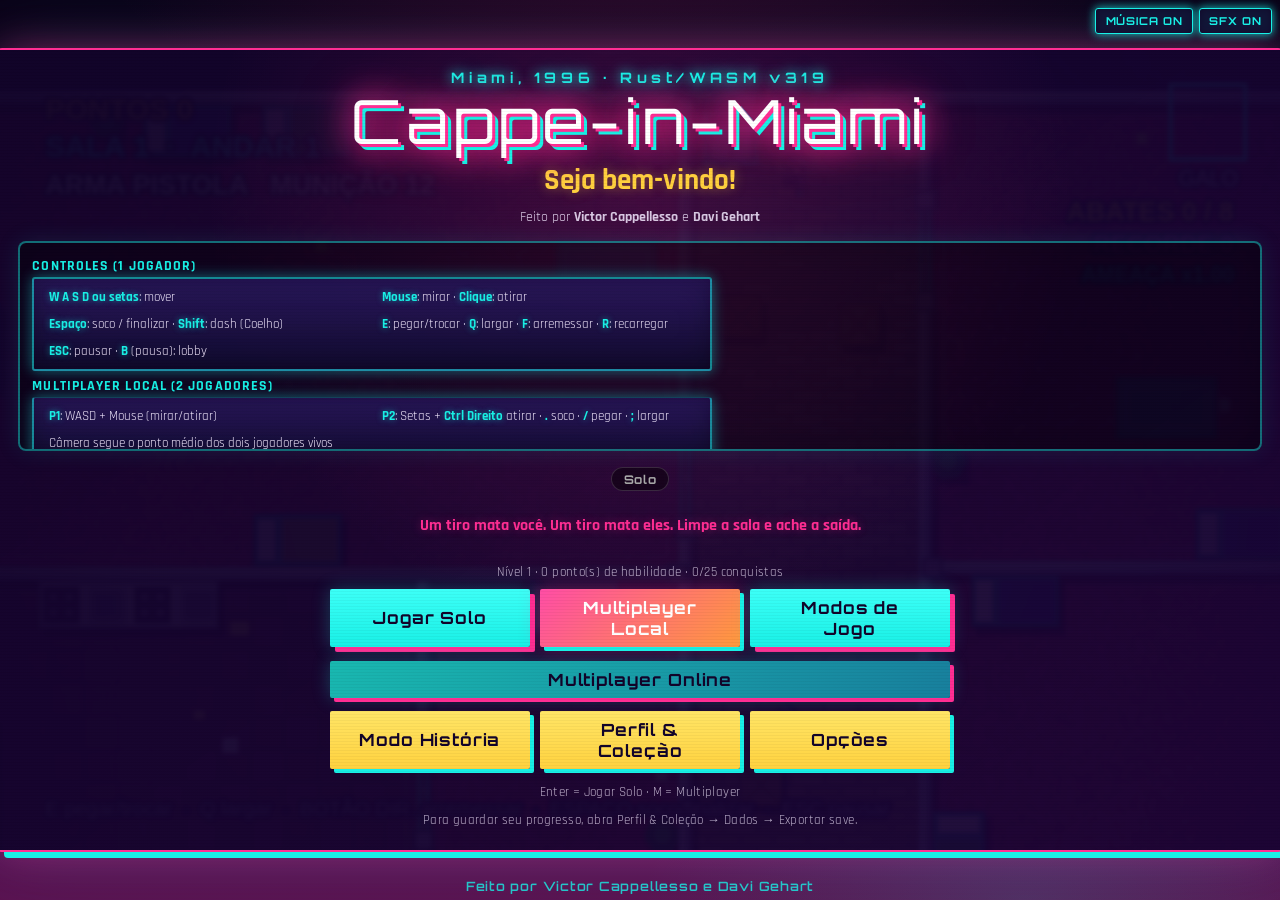
<file: Cappe-in-MiamiRustWasm/index.html>
<!DOCTYPE html>
<html lang="pt-BR">
<head>
  <meta charset="UTF-8">
  <meta name="viewport" content="width=device-width, initial-scale=1">
  <title>Cappe-in-Miami</title>
  <link rel="icon" href="data:,">
  <link rel="preconnect" href="https://fonts.gstatic.com" crossorigin>
  <link rel="preconnect" href="https://fonts.googleapis.com">
  <link rel="stylesheet" href="https://fonts.googleapis.com/css2?family=Orbitron:wght@400;600;700;900&family=Rajdhani:wght@400;600;700&family=Atkinson+Hyperlegible:wght@400;700&display=swap" media="print" onload="this.media='all'">
  <noscript><link rel="stylesheet" href="https://fonts.googleapis.com/css2?family=Orbitron:wght@400;600;700;900&family=Rajdhani:wght@400;600;700&family=Atkinson+Hyperlegible:wght@400;700&display=swap"></noscript>
  <style>
:root { --rosa:#ff2e93; --ciano:#19f0e6; --amarelo:#ffd23f; --roxo:#2d0f5c; --noite:#12042a; --laranja:#ff8a1f; }
* { box-sizing: border-box; }
body {
  margin: 0; min-height: 100vh; display: grid; place-items: center;
  background:
    radial-gradient(ellipse 80% 50% at 50% -10%, rgba(255,46,147,.18), transparent 55%),
    radial-gradient(ellipse 60% 40% at 80% 100%, rgba(25,240,230,.12), transparent 50%),
    linear-gradient(180deg, #0a0218 0%, var(--noite) 35%, var(--roxo) 70%, #5a1250 100%);
  color: #f3e9ff; font-family: "Rajdhani", "Trebuchet MS", Verdana, sans-serif;
  overflow-x: hidden;
}
body::before {
  content: "";
  position: fixed; inset: 0; pointer-events: none; z-index: 0;
  background-image:
    linear-gradient(rgba(25,240,230,.04) 1px, transparent 1px),
    linear-gradient(90deg, rgba(255,46,147,.035) 1px, transparent 1px);
  background-size: 48px 48px;
  mask-image: radial-gradient(ellipse 70% 60% at 50% 40%, #000 20%, transparent 75%);
  animation: grid-drift 28s linear infinite;
}
@keyframes grid-drift { to { background-position: 0 48px, 48px 0; } }
.stage {
  position: relative; z-index: 1;
  width: min(100vw, calc(100vh * 1.6), 1280px); aspect-ratio: 960/600;
  box-shadow:
    0 0 0 2px var(--rosa),
    6px 6px 0 2px var(--ciano),
    0 0 40px rgba(255,46,147,.45),
    0 0 80px rgba(25,240,230,.15);
  border-radius: 2px;
}
canvas { display: block; width: 100%; height: 100%; background: #0d0320; cursor: crosshair; image-rendering: auto; }
.scan { position: absolute; inset: 0; pointer-events: none; background: repeating-linear-gradient(0deg, rgba(0,0,0,.05) 0 1px, transparent 1px 3px); will-change: opacity; }
.overlay {
  position: absolute; inset: 0; display: flex; flex-direction: column; align-items: center; justify-content: center;
  text-align: center; padding: 1rem;
  background:
    radial-gradient(ellipse 90% 70% at 50% 30%, rgba(45,15,92,.55), transparent 70%),
    rgba(10,2,28,.94);
  backdrop-filter: blur(2px);
}
.oculto { display: none; }
.tag { margin: 0; color: var(--ciano); text-shadow: 0 0 12px var(--ciano), 0 0 24px rgba(25,240,230,.4); letter-spacing: .12em; font-weight: 700; }
h1, h2 { font-family: Impact, "Arial Black", sans-serif; font-weight: 400; margin: .2rem 0; }
h1 {
  font-size: clamp(2.6rem, 9vw, 5.5rem); line-height: .95; color: #fff;
  text-shadow: 3px 3px 0 var(--rosa), 6px 6px 0 var(--ciano), 0 0 30px rgba(255,46,147,.8), 0 0 60px rgba(255,46,147,.35);
  animation: neon 4s infinite;
}
h2 { font-size: clamp(1.6rem, 5.5vw, 3rem); color: var(--rosa); text-shadow: 3px 3px 0 var(--ciano), 0 0 20px rgba(255,46,147,.4); }
@keyframes neon { 0%,18%,22%,62%,64%,100% { opacity: 1; } 20%,63% { opacity: .55; } }
.bemvindo { margin: .8rem 0 0; font-size: clamp(1.2rem, 3.5vw, 1.8rem); color: var(--amarelo); font-weight: bold; text-shadow: 0 0 12px rgba(255,210,63,.4); }
.credito { margin: .2rem 0 .6rem; font-size: clamp(.9rem, 2.4vw, 1.1rem); opacity: .9; }
.controles { list-style: none; margin: 0; padding: .6rem 1rem; font-size: clamp(.7rem, 2vw, .95rem);
  border: 2px solid rgba(25,240,230,.55); background: linear-gradient(180deg, rgba(45,15,92,.85), rgba(18,4,42,.9));
  box-shadow: 0 0 20px rgba(25,240,230,.12), inset 0 0 30px rgba(0,0,0,.25); border-radius: 4px; }
.controles li { margin: .15rem 0; }
.controles b { color: var(--ciano); text-shadow: 0 0 6px rgba(25,240,230,.5); }
.regra { color: var(--rosa); font-weight: bold; font-size: clamp(.75rem, 2vw, 1rem); text-shadow: 0 0 10px rgba(255,46,147,.35); }
button {
  padding: .7rem 2.2rem; font: bold 1.2rem Impact, sans-serif; letter-spacing: .05em; cursor: pointer;
  color: var(--noite); background: linear-gradient(180deg, #3dfff7, var(--ciano));
  border: 0; box-shadow: 5px 5px 0 var(--rosa), 0 0 18px rgba(25,240,230,.25);
  border-radius: 3px; transition: transform .12s ease, filter .12s ease, box-shadow .12s ease;
}
button:hover {
  background: linear-gradient(180deg, #ffe066, var(--amarelo));
  box-shadow: 5px 5px 0 var(--ciano), 0 0 22px rgba(255,210,63,.35);
  filter: brightness(1.05);
}
button:focus-visible { outline: 3px solid var(--amarelo); outline-offset: 3px; }
.dica { margin: .4rem 0 0; font-size: .8rem; opacity: .75; letter-spacing: .03em; }

/* seleção de máscaras */
.grade { display: grid; grid-template-columns: repeat(6, minmax(0, 1fr)); gap: clamp(.3rem, 1.2vw, .7rem); width: min(100%, 720px); margin: .4rem 0; }
.grade .m {
  padding: 0; font: 400 clamp(.65rem, 1.8vw, .95rem) Impact, sans-serif; letter-spacing: .03em; color: #fff;
  background: #000; box-shadow: 0 0 0 2px #3b1670; display: flex; flex-direction: column; align-items: center; overflow: hidden;
}
.grade .m img { width: 100%; height: auto; display: block; image-rendering: pixelated; }
.grade .m span { padding: .15rem 0 .2rem; width: 100%; background: #12042a; }
.grade .m:hover { background: #000; box-shadow: 0 0 0 3px var(--amarelo); }
.grade .m.sel { box-shadow: 0 0 0 3px var(--ciano), 0 0 18px var(--ciano); }
.grade .m.sel span { background: var(--ciano); color: var(--noite); }
.info { min-height: 3.2rem; margin: .2rem 0 .6rem; max-width: 620px; font-size: clamp(.8rem, 2.2vw, 1.05rem); display: flex; flex-direction: column; gap: .15rem; }
.info b { font: 400 clamp(1.2rem, 3.6vw, 1.8rem) Impact, sans-serif; color: var(--amarelo); letter-spacing: .04em; }
.linha { display: flex; gap: 1rem; flex-wrap: wrap; justify-content: center; margin-top: .6rem; }
button.sec { background: var(--amarelo); box-shadow: 5px 5px 0 var(--ciano); }
button.sec:hover { background: #fff; }
#resumo { margin: .2rem 0; }
@media (prefers-reduced-motion: reduce) { h1 { animation: none; } }

.mapa { margin: 0 0 .6rem; font-size: clamp(.8rem, 2vw, 1rem); color: var(--ciano); font-weight: bold; }
.mapa select { margin-left: .4rem; padding: .3rem .5rem; font: inherit; color: #fff; background: #2d0f5c; border: 2px solid var(--ciano); }
.grade { width: min(100%, 640px); }
.info { min-height: 2.8rem; margin-bottom: .3rem; }

/* Acabamento CRT e foco de interface */
.overlay { animation: crt-in .28s ease-out both; }
.overlay h1, .overlay h2 { font-family: "Orbitron", Impact, sans-serif; letter-spacing: .08em; }
button, select { font-family: "Orbitron", sans-serif; }
button { transition: transform .12s ease, filter .12s ease, box-shadow .12s ease; }
button:hover { transform: translateY(-2px); filter: brightness(1.18); box-shadow: 0 0 18px rgba(25,240,230,.35); }
.scan { opacity: .72; animation: scan-pulse 5s linear infinite; }
@keyframes crt-in { from { opacity: .35; filter: brightness(1.8) saturate(1.4); } to { opacity: 1; filter: brightness(1) saturate(1); } }
@keyframes scan-pulse { 0%, 100% { opacity: .48; } 50% { opacity: .82; } }
@media (max-width: 700px) {
  .overlay { padding: .55rem; overflow-y: auto; }
  .controles { font-size: .85rem; }
  .grade { gap: .3rem; }
}

.rodape { position: fixed; left: 0; right: 0; bottom: 6px; text-align: center; font: 600 .8rem Orbitron, sans-serif; letter-spacing: .06em; color: var(--ciano); opacity: .8; z-index: 2; }
.grade .m:disabled, .grade .m.lock { opacity: .35; filter: grayscale(1); cursor: not-allowed; transform: none; box-shadow: none; }
.opt-grid { display: grid; grid-template-columns: 1fr 1fr; gap: .8rem; width: min(100%, 760px); }
fieldset { border: 2px solid var(--ciano); background: rgba(45,15,92,.6); padding: .6rem .8rem; text-align: left; }
legend { color: var(--amarelo); font: 700 .9rem Orbitron, sans-serif; padding: 0 .4rem; }
label { display: block; margin: .35rem 0; font-size: .95rem; }
select { margin-left: .3rem; padding: .2rem .4rem; font: inherit; color: #fff; background: #2d0f5c; border: 2px solid var(--ciano); }
.nocrt .scan { display: none; }
@media (max-width: 700px) { .opt-grid { grid-template-columns: 1fr; } }

/* ===== v2: fundo synthwave, painel de áudio, Game Over CRT ===== */
body::before {
  content: ""; position: fixed; left: -50%; right: -50%; bottom: 0; height: 52vh; z-index: 0; pointer-events: none;
  background-image: linear-gradient(rgba(255,46,147,.42) 1px, transparent 1px), linear-gradient(90deg, rgba(25,240,230,.42) 1px, transparent 1px);
  background-size: 64px 64px; transform: perspective(380px) rotateX(64deg); transform-origin: 50% 100%;
  -webkit-mask-image: linear-gradient(transparent, #000 70%); mask-image: linear-gradient(transparent, #000 70%);
  animation: grid-move 1.4s linear infinite;
}
@keyframes grid-move { to { background-position: 0 64px; } }
body.jogando .scan { display: none; }   /* [otimização] em jogo as scanlines vão dentro do canvas (vigScan): sem camada de página recomposta a cada quadro */
body.jogando::before { animation: none; }   /* [otimização] grade 3D parada durante a partida: some o repaint de tela cheia a cada quadro */
.stage, .rodape { position: relative; z-index: 1; }
.rodape { position: fixed; }
h1 { filter: drop-shadow(0 0 12px rgba(255,46,147,.6)); }
.controles { filter: drop-shadow(0 0 6px rgba(25,240,230,.35)); }
button { touch-action: manipulation; }

.audio-bar { position: fixed; top: 8px; right: 8px; z-index: 5; display: flex; gap: .35rem; }
.audio-bar .ab {
  padding: .3rem .6rem; font: 700 .68rem Orbitron, sans-serif; letter-spacing: .08em; color: var(--ciano);
  background: rgba(18,4,42,.85); border: 1px solid var(--ciano); box-shadow: 0 0 8px rgba(25,240,230,.35);
  filter: drop-shadow(0 0 4px rgba(25,240,230,.6)); transition: none;
}
.audio-bar .ab:hover { transform: none; filter: drop-shadow(0 0 6px rgba(255,210,63,.8)); background: rgba(45,15,92,.9); color: var(--amarelo); box-shadow: 0 0 12px rgba(255,210,63,.5); }
.audio-bar .ab[aria-pressed="false"] { color: #6c5a86; border-color: #3b1670; box-shadow: none; filter: none; }
@media (max-width: 700px) { .audio-bar { top: 4px; right: 4px; } .audio-bar .ab { font-size: .6rem; padding: .25rem .45rem; } }

/* Game Over: scanlines, rolagem de CRT e glitch digital */
#fim::before { content: ""; position: absolute; inset: 0; pointer-events: none; background: repeating-linear-gradient(0deg, rgba(0,0,0,.4) 0 1px, transparent 1px 3px); }
#fim::after {
  content: ""; position: absolute; inset: 0; pointer-events: none; background-color: transparent; background-repeat: no-repeat;
  background-size: 100% 200%; background-image: linear-gradient(transparent 44%, rgba(25,240,230,.12) 50%, transparent 56%);
  animation: crt-roll 2.8s linear infinite;
}
@keyframes crt-roll { from { background-position: 0 -100%; } to { background-position: 0 100%; } }
#fim.glitch h2 { animation: glitch 1.4s steps(2, end) infinite; }
#fim.glitch #resumo { animation: glitch-soft 2.2s steps(3, end) infinite; }
@keyframes glitch {
  0%, 100% { transform: translate(0); text-shadow: 3px 3px 0 var(--rosa), -3px 0 0 var(--ciano); }
  20% { transform: translate(-4px, 1px); text-shadow: -4px 0 0 var(--ciano), 4px 0 0 var(--rosa); }
  40% { transform: translate(3px, -1px); clip-path: inset(0 0 40% 0); }
  60% { transform: translate(0); clip-path: inset(30% 0 0 0); }
}
@keyframes glitch-soft { 0%, 100% { opacity: 1; } 50% { opacity: .75; } 75% { opacity: .9; } }
@media (prefers-reduced-motion: reduce) {
  body::before, #fim::after, .scan, #fim.glitch h2, #fim.glitch #resumo { animation: none; }
}
</style>
  <link rel="stylesheet" href="css/expansion.css">
  <link rel="stylesheet" href="css/acessibilidade.css">
  <script>
    window.__earlyErrors = [];
    window.addEventListener('error', e => window.__earlyErrors.push((e.message || 'erro') + ' @' + (e.filename || '').split('/').pop() + ':' + e.lineno));
    window.addEventListener('unhandledrejection', e => window.__earlyErrors.push('promise: ' + (e.reason && e.reason.message || e.reason)));
    window.EXP={cols:10,perfTier:0,log:function(){},sfx:function(){},recheck:function(){},checkUnlocks:function(){},fireOk:function(){return true},onFire:function(){},tick:function(){},drawWorld:function(){},drawFx:function(){},drawHUD:function(){},applyS:function(){},spread:function(w){return w.spread},life:function(w){return w.life},spd:function(w){return w.spd}};
  </script>
</head>
<body>
  <svg width="0" height="0" style="position:absolute" aria-hidden="true" focusable="false">
    <filter id="cb-prot" color-interpolation-filters="sRGB"><feColorMatrix type="matrix" values="0.152286 1.052583 -0.204868 0 0  0.114503 0.786281 0.099216 0 0  -0.003882 -0.048116 1.051998 0 0  0 0 0 1 0"/></filter>
    <filter id="cb-deut" color-interpolation-filters="sRGB"><feColorMatrix type="matrix" values="0.367322 0.860646 -0.227968 0 0  0.280085 0.672501 0.047413 0 0  -0.01182 0.04294 0.968881 0 0  0 0 0 1 0"/></filter>
    <filter id="cb-trit" color-interpolation-filters="sRGB"><feColorMatrix type="matrix" values="1.255528 -0.076749 -0.178779 0 0  -0.078411 0.930809 0.147602 0 0  0.004733 0.691367 0.3039 0 0  0 0 0 1 0"/></filter>
  </svg>
  <nav id="audioBar" class="audio-bar" aria-label="Controles de áudio">
    <button type="button" id="aMus" class="ab" aria-pressed="true">MÚSICA ON</button>
    <button type="button" id="aSfx" class="ab" aria-pressed="true">SFX ON</button>
  </nav>
  <main class="stage">
    <canvas id="c" width="960" height="600" aria-label="Área do jogo"></canvas>

    <section id="menu" class="overlay">
      <p class="tag">Miami, 1996 · Rust/WASM v319</p>
      <h1>Cappe-in-Miami</h1>
      <p class="bemvindo">Seja bem-vindo!</p>
      <p class="credito">Feito por <strong>Victor Cappellesso</strong> e <strong>Davi Gehart</strong></p>
      <div class="menu-controls-box">
        <p class="menu-section-title">Controles (1 Jogador)</p>
        <ul class="controles">
          <li><b id="control-move">W A S D ou setas</b>: mover</li>
          <li><b>Mouse</b>: mirar · <b>Clique</b>: atirar</li>
          <li><b>Espaço</b>: soco / finalizar · <b>Shift</b>: dash (Coelho)</li>
          <li><b id="control-pick">E</b>: pegar/trocar · <b>Q</b>: largar · <b>F</b>: arremessar · <b id="control-reload">R</b>: recarregar</li>
          <li><b>ESC</b>: pausar · <b>B</b> (pausa): lobby</li>
        </ul>
        <p class="menu-section-title">Multiplayer Local (2 Jogadores)</p>
        <ul class="controles multi-ctrl">
          <li><b>P1</b>: WASD + Mouse (mirar/atirar)</li>
          <li><b>P2</b>: Setas + <b>Ctrl Direito</b> atirar · <b>.</b> soco · <b>/</b> pegar · <b>;</b> largar</li>
          <li>Câmera segue o ponto médio dos dois jogadores vivos</li>
        </ul>
      </div>
      <p class="regra">Um tiro mata você. Um tiro mata eles. Limpe a sala e ache a saída.</p>
      <p id="lvlTag" class="dica"></p>
      <div class="menu-row primary-actions" role="group" aria-label="Jogar">
        <button id="jogar" type="button">Jogar Solo</button>
        <button id="multiBtn" type="button" class="multi-btn">Multiplayer Local</button>
        <button id="modosBtn" type="button">Modos de Jogo</button>
      </div>
      <div class="menu-row" role="group" aria-label="Outras telas">
        <button id="histBtn" type="button" class="sec">Modo História</button>
        <button id="perfilBtn" type="button" class="sec">Perfil &amp; Coleção</button>
        <button id="optBtn" type="button" class="sec">Opções</button>
      </div>
      <p class="dica">Enter = Jogar Solo · M = Multiplayer</p>
      <p class="dica">Para guardar seu progresso, abra Perfil &amp; Coleção → Dados → Exportar save.</p>
    </section>

    <section id="mascaras" class="overlay oculto">
      <h2>Escolha sua máscara</h2>
      <div id="grade" class="grade"></div>
      <p id="info" class="info"></p>
      <label class="mapa">Mapa: <select id="mapa"></select></label>
      <button id="comecar" type="button">Começar</button>
      <p class="dica">clique numa máscara · setas movem · Enter começa</p>
    </section>

    <section id="opcoes" class="overlay oculto">
      <h2>Opções</h2>
      <div class="opt-grid">
        <fieldset><legend>VÍDEO</legend>
          <label>Predefinição gráfica <select id="o-gfx"><option value="ultra">Ultra</option><option value="alto">Alto</option><option value="medio">Médio</option><option value="baixo">Baixo</option><option value="max">Desempenho máximo</option><option value="personalizado">Personalizado</option></select></label>
          <label>Qualidade do sangue <select id="o-blood"><option value="ultra">Ultra (permanente, denso)</option><option value="alta">Alta (permanente)</option><option value="media">Média (some em 3 s)</option><option value="baixa">Baixa</option><option value="off">Desativado</option></select></label>
          <label>Vermelho do sangue <input type="range" id="o-bloodRed" min="0" max="100" step="5"> <span id="o-bloodRedV"></span></label>
          <label>Brilho <input type="range" id="o-bright" min="50" max="150" step="5"> <span id="o-brightV"></span></label>
          <label><input type="checkbox" id="o-crt"> Scanlines CRT</label>
          <label><input type="checkbox" id="o-ghost"> Rastro de movimento</label>
          <label><input type="checkbox" id="o-aa"> Antialiasing (suavização)</label>
          <label><input type="checkbox" id="o-bloom"> Bloom / brilho neon</label>
          <label><input type="checkbox" id="o-grade"> Color grade (tom Miami)</label>
          <label><input type="checkbox" id="o-glow"> Auras e halos</label>
          <label><input type="checkbox" id="o-shadows"> Sombras suaves</label>
          <label><input type="checkbox" id="o-dust"> Poeira ambiente</label>
          <label>Partículas <select id="o-particles"><option value="alta">Alta</option><option value="media">Média</option><option value="baixa">Baixa</option><option value="off">Desativadas</option></select></label>
          <label>Escala de renderização <select id="o-res"><option value="auto">Automática</option><option value="1">1x (mais leve)</option><option value="1.5">1.5x</option><option value="2">2x (mais nítido)</option></select></label>
          <label>Limite de FPS <select id="o-fps"><option value="0">Desbloqueado</option><option value="120">120 FPS</option><option value="60">60 FPS</option><option value="30">30 FPS</option></select></label>
          <label>Tamanho da tela <select id="o-stage"><option value="p">Pequena (640 px)</option><option value="m">Média (800 px)</option><option value="g">Grande (1024 px)</option><option value="x">Máxima (1280 px)</option><option value="f">Tela cheia (ajusta à janela)</option></select></label>
          <p class="dica">Use uma predefinição (Ultra/Alto/Médio…) ou marque Personalizado e ajuste cada item.</p>
        </fieldset>
        <fieldset><legend>JOGABILIDADE</legend>
          <label><input type="checkbox" id="o-shake"> Tremor de tela e coice</label>
          <label>Intensidade do tremor <input type="range" id="o-shakeAmt" min="0" max="100" step="5"> <span id="o-shakeAmtV"></span></label>
          <label>Sensibilidade da câmera <input type="range" id="o-sens" min="0.5" max="3" step="0.1"> <span id="o-sensV"></span></label>
          <label>Zoom da câmera <select id="o-zoom"><option value="0.9">Padrão (0,9x)</option><option value="1">1x</option><option value="0.75">Afastado (0,75x)</option><option value="1.25">Próximo (1,25x)</option></select></label>
          <label>Janela de combo <input type="range" id="o-combo" min="2" max="6" step="0.5"> <span id="o-comboV"></span></label>
          <label>Zona morta da câmera <input type="range" id="o-dead" min="0" max="2" step="0.1"> <span id="o-deadV"></span></label>
          <label>Amortecimento do tremor <select id="o-decay"><option value="rapido">Rápido</option><option value="padrao">Padrão</option><option value="suave">Suave</option></select></label>
          <label>Teclas de movimento <select id="o-keys"><option value="wasd">WASD + setas</option><option value="setas">Somente setas</option></select></label>
          <label>Pegar/arremessar arma <select id="o-pick"><option value="e">E</option><option value="g">G</option><option value="t">T</option></select></label>
          <label>Recarregar <select id="o-reload"><option value="r">R</option><option value="c">C</option></select></label>
          <button type="button" id="o-controls-reset" class="sec">Restaurar controles padrão</button>
        </fieldset>
        <fieldset><legend>ÁUDIO &amp; DADOS</legend>
          <label>Volume da música <input type="range" id="o-musVol" min="0" max="1" step=".05"></label>
          <label>Volume dos efeitos <input type="range" id="o-sfxVol" min="0" max="1" step=".05"></label>
          <label><input type="checkbox" id="o-events"> Eventos aleatórios (apagão, reforços, alarme)</label>
          <p class="dica">Ferramentas de desenvolvedor: abra com ?dev=1</p>
        </fieldset>
        <fieldset><legend>ACESSIBILIDADE</legend>
          <label>Tamanho do texto <select id="o-txt"><option value="normal">Normal</option><option value="grande">Grande (+20%)</option><option value="muito">Muito grande (+40%)</option></select></label>
          <label><input type="checkbox" id="o-hc"> Alto contraste</label>
          <label>Filtro para daltonismo <select id="o-cb"><option value="none">Nenhum</option><option value="prot">Protanopia (sem vermelho)</option><option value="deut">Deuteranopia (sem verde)</option><option value="trit">Tritanopia (sem azul)</option></select></label>
          <label><input type="checkbox" id="o-rmotion"> Reduzir animações da interface</label>
          <label><input type="checkbox" id="o-noflash"> Reduzir flashes na tela</label>
          <label><input type="checkbox" id="o-dyslex"> Fonte legível para dislexia</label>
          <button type="button" id="o-a11yReset" class="sec">Restaurar padrões</button>
          <p class="dica">Preferências de acessibilidade são salvas no navegador.</p>
        </fieldset>
        <fieldset><legend>MULTIPLAYER LOCAL</legend>
          <label><input type="checkbox" id="o-multi"> Ativar multiplayer local (2 jogadores)</label>
          <label>Modo multiplayer <select id="o-multiMode"><option value="coop">Co-op Clássico</option><option value="horda">Co-op Horda (+ inimigos)</option><option value="survive">Co-op Sobrevivência</option></select></label>
          <label>Modo de vidas <select id="o-lives"><option value="shared">Compartilhadas (qualquer um morre = game over)</option><option value="independent">Independentes (só acaba quando os dois morrem)</option></select></label>
          <label><input type="checkbox" id="o-ff" checked> Fogo amigo (balas do parceiro ferem)</label>
          <label>Câmera multiplayer <select id="o-camMulti"><option value="mid">Ponto médio</option><option value="p1">Seguir P1</option><option value="p2">Seguir P2</option></select></label>
          <label>Controles do P2 <select id="o-p2scheme"><option value="arrows">Setas + teclas laterais</option><option value="numpad">Numpad (8/4/6/2 + 0 atirar)</option></select></label>
          <p class="dica">P1 sempre usa WASD + Mouse. Ative aqui ou pelo botão Multiplayer do menu.</p>
        </fieldset>
        <fieldset><legend>MAIS CONFIGURAÇÕES</legend>
          <label><input type="checkbox" id="o-showFps"> Mostrar contador de FPS</label>
          <label><input type="checkbox" id="o-showPing" disabled> Mostrar latência (online futuro)</label>
          <label>Volume mestre <input type="range" id="o-masterVol" min="0" max="1" step=".05"> <span id="o-masterVolV"></span></label>
          <label>Sensibilidade do mouse <input type="range" id="o-mouseSens" min="0.3" max="3" step="0.1"> <span id="o-mouseSensV"></span></label>
          <label><input type="checkbox" id="o-invertY"> Inverter eixo Y da mira</label>
          <label><input type="checkbox" id="o-autoReload"> Recarregar automático ao esvaziar pente</label>
          <label><input type="checkbox" id="o-crosshair"> Mira customizada (cruz)</label>
          <label>Opacidade da mira <input type="range" id="o-crossOp" min="20" max="100" step="5"> <span id="o-crossOpV"></span></label>
        </fieldset>
        <fieldset><legend>IDIOMA</legend>
          <label>Idioma <select id="o-lang"></select></label>
        </fieldset>
      </div>
      <p class="dica">Salvo automaticamente no navegador · Multiplayer local funciona sem internet</p>
      <button id="optBack" type="button" class="sec">Voltar</button>
    </section>
    <section id="dif" class="overlay oculto">
      <h2>Dificuldade da História</h2>
      <p class="credito">Hardcore: quase impossível. Mais inimigos, tiros mais rápidos, sem colete e sem milagre.</p>
      <div class="linha">
        <button type="button" onclick="setDif('facil')">Fácil</button>
        <button type="button" onclick="setDif('medio')">Médio</button>
        <button type="button" onclick="setDif('dificil')">Difícil</button>
        <button type="button" onclick="setDif('hardcore')" class="sec">Hardcore</button>
      </div>
      <p id="difStatus" class="dica"></p>
      <button type="button" class="sec" onclick="toMenu()">Voltar</button>
    </section>
    <section id="historia" class="overlay oculto">
      <p id="histNum" class="tag"></p>
      <h2 id="histT"></h2>
      <p id="histTxt" class="credito" style="max-width:620px"></p>
      <p class="credito" style="color:var(--ciano)">Feito por <strong>Victor Cappellesso</strong> e <strong>Davi Gehart</strong></p>
      <button id="histgo" type="button">Começar</button>
      <p class="dica">Enter continua · se morrer, você recomeça este capítulo</p>
    </section>
    <section id="fim" class="overlay oculto">
      <h2>Você morreu</h2>
      <p id="resumo"></p>
      <p class="credito">Feito por <strong>Victor Cappellesso</strong> e <strong>Davi Gehart</strong></p>
      <div class="linha">
        <button id="again" type="button">Tentar de novo</button>
        <button id="trocar" type="button" class="sec">Trocar máscara</button>
      </div>
    </section>
    <div class="scan" aria-hidden="true"></div>
  </main>
  <footer class="rodape">Feito por Victor Cappellesso e Davi Gehart</footer>
  <noscript>Ative o JavaScript para jogar.</noscript>
  <script>
// Mapas fixos (layouts baseados nas imagens). Coordenadas em pixels da imagem de referência (iw x ih).
// salas: [x, y, w, h, piso, 1 = mobília automática]   H/V: [linha, início, fim, [centros das portas]]
// mob: [tipo, centroX, centroY, w, h] (tamanhos em px da imagem)   ini: início   saida: [cx, cy, w, h]
const MAPAS_BASE = [
  { id: 'apto', esc: 1.6, nome: 'Apartamentos', iw: 640, ih: 576,
    salas: [
      [232, 5, 153, 80, 'brickRed'], [20, 85, 600, 50, 'brick'], [285, 135, 50, 425, 'brick'], [20, 325, 600, 50, 'brick'],
      [20, 135, 75, 115, 'kitchen', 1], [95, 135, 80, 115, 'red', 1], [175, 135, 110, 115, 'orange', 1],
      [20, 250, 75, 75, 'purple', 1], [95, 250, 80, 75, 'navy', 1], [175, 250, 110, 75, 'kitchen', 1],
      [335, 135, 130, 95, 'red', 1], [465, 135, 55, 95, 'navy', 1], [520, 135, 100, 95, 'kitchen', 1],
      [335, 230, 80, 95, 'kitchen', 1], [415, 230, 80, 95, 'purple', 1], [495, 230, 125, 95, 'orange', 1],
      [20, 375, 100, 95, 'kitchen', 1], [120, 375, 55, 95, 'navy', 1], [175, 375, 110, 95, 'kitchen', 1],
      [20, 470, 105, 90, 'orange', 1], [125, 470, 75, 90, 'red', 1], [200, 470, 85, 90, 'purple', 1],
      [335, 375, 55, 105, 'kitchen', 1], [390, 375, 50, 105, 'navy', 1], [440, 375, 180, 105, 'purple', 1],
      [335, 480, 80, 80, 'kitchen', 1], [415, 480, 105, 80, 'orange', 1], [520, 480, 100, 80, 'red', 1]],
    H: [[5, 232, 385, []], [85, 20, 620, [310]], [135, 20, 285, [130, 230]], [135, 335, 620, [400, 570]],
      [250, 20, 285, [57, 130, 230]], [230, 335, 620, [375, 435, 560]], [325, 20, 285, [57, 230]], [325, 335, 620, [375, 560]],
      [375, 20, 285, [70, 230]], [375, 335, 620, [360, 530]], [470, 20, 285, [70, 150, 240]], [480, 335, 620, [365, 430, 560]], [560, 20, 620, []]],
    V: [[20, 85, 560, []], [620, 85, 560, []], [232, 5, 85, []], [385, 5, 85, []],
      [285, 135, 325, [190, 290]], [285, 375, 560, [420, 515]], [335, 135, 325, [180, 280]], [335, 375, 560, [425, 520]],
      [95, 135, 325, [190, 288]], [175, 135, 325, [190, 288]], [465, 135, 230, [180]], [520, 135, 230, [180]], [415, 230, 325, [275]], [495, 230, 325, [275]],
      [120, 375, 470, [430]], [175, 375, 470, [430]], [125, 470, 560, [515]], [200, 470, 560, [515]],
      [390, 375, 480, [430]], [440, 375, 480, [430]], [415, 480, 560, [520]], [520, 480, 560, [520]]],
    mob: [], ini: [310, 540], saida: [308, 40, 120, 50] },

  { id: 'academia', esc: 1.5, nome: 'Academia', iw: 706, ih: 720,
    salas: [
      [320, 10, 120, 160, 'brickRed'], [325, 170, 115, 195, 'brickRed'], [245, 365, 195, 265, 'brickRed'], [440, 365, 230, 75, 'brickRed'],
      [130, 130, 195, 235, 'orange'], [15, 170, 115, 195, 'brownT'], [15, 365, 230, 265, 'redD'], [440, 130, 230, 235, 'wood'],
      [440, 440, 145, 190, 'kitchen'], [585, 440, 85, 190, 'checker']],
    H: [[10, 320, 440, []], [130, 130, 325, []], [130, 440, 670, []], [170, 15, 130, []], [170, 320, 440, [380]],
      [365, 15, 245, [70, 190]], [365, 245, 325, [285]], [365, 440, 670, [520]], [440, 440, 670, [480]], [630, 15, 670, []]],
    V: [[15, 170, 630, []], [670, 130, 630, []], [130, 130, 365, [270]], [325, 10, 365, [250]], [440, 10, 365, [280]], [245, 365, 630, [500]], [440, 440, 630, [540]]],
    mob: [['banco', 215, 215, 90, 30], ['banco', 215, 310, 90, 30], ['vaso', 40, 330, 24, 28], ['pia', 100, 200, 28, 24], ['banheira', 60, 250, 40, 90],
      ['sofa', 48, 470, 36, 130], ['sofa', 48, 590, 36, 60], ['mesa', 105, 540, 50, 80],
      ['mesa', 500, 170, 100, 40], ['mesa', 610, 170, 100, 40], ['mesa', 500, 330, 100, 40], ['balcao', 650, 540, 34, 150], ['mesa', 520, 590, 80, 40]],
    ini: [340, 590], saida: [380, 60, 100, 60] },

  { id: 'estudio', esc: 0.95, nome: 'Estúdio', iw: 2086, ih: 1412,
    salas: [
      [270, 90, 830, 970, 'conc'], [915, 25, 255, 265, 'conc'], [12, 420, 258, 440, 'blueT'], [335, 1065, 200, 185, 'checker'],
      [790, 1070, 320, 300, 'grayC'], [1108, 285, 330, 260, 'teal2'], [1108, 545, 330, 705, 'blueT'], [1438, 290, 185, 890, 'teal'],
      [1175, 25, 445, 260, 'teal'], [1620, 30, 260, 255, 'darkT'], [1625, 290, 445, 255, 'checker'], [1625, 545, 445, 190, 'teal'],
      [1625, 735, 255, 260, 'checker'], [1880, 735, 190, 260, 'teal'], [1625, 995, 445, 190, 'teal']],
    H: [[90, 270, 915, []], [1060, 270, 1110, [435, 950]], [1250, 335, 535, []], [1370, 790, 1110, []], [420, 12, 270, []], [860, 12, 270, []],
      [25, 915, 1620, []], [30, 1620, 1880, []], [285, 1100, 2070, [1270, 1530, 1750]], [545, 1108, 1438, [1270]], [545, 1623, 2070, [1900]],
      [735, 1623, 2070, [1750]], [995, 1623, 2070, [1750]], [1185, 1438, 2070, []], [1250, 1108, 1438, []]],
    V: [[270, 90, 1060, [640]], [12, 420, 860, []], [335, 1060, 1250, []], [535, 1060, 1250, []], [790, 1060, 1370, []],
      [915, 25, 90, []], [1175, 25, 285, [150]], [1108, 285, 1370, [420, 800]], [1438, 285, 1250, [415, 900]],
      [1623, 285, 1185, [420, 640, 865, 1090]], [1620, 25, 285, [150]], [1880, 30, 285, []], [1880, 735, 995, [865]], [2070, 285, 1185, []]],
    mob: [['palco', 755, 640, 470, 460], ['balcao', 1262, 730, 45, 300], ['vaso', 440, 1200, 24, 28]],
    ini: [100, 640], saida: [1850, 1090, 160, 100] },

  { id: 'cassino', esc: 1.4, nome: 'Cassino', iw: 940, ih: 720,
    salas: [
      [5, 5, 210, 370, 'redD'], [215, 5, 720, 85, 'redD'], [215, 90, 225, 230, 'white'], [500, 90, 225, 230, 'white'],
      [440, 90, 60, 285, 'redD'], [405, 375, 125, 125, 'redD'], [405, 500, 125, 130, 'black'], [405, 630, 125, 85, 'white'],
      [215, 320, 225, 55, 'redD'], [500, 320, 435, 55, 'redD'], [720, 90, 215, 230, 'purple'],
      [5, 375, 125, 125, 'white'], [5, 500, 125, 125, 'green'], [130, 375, 275, 250, 'pink'], [5, 625, 400, 90, 'maroon'],
      [535, 375, 285, 250, 'redD'], [820, 375, 115, 125, 'white'], [820, 500, 115, 125, 'green'], [530, 625, 405, 90, 'maroon']],
    H: [[5, 5, 935, []], [90, 215, 440, [330]], [90, 500, 935, [610, 820]], [320, 215, 440, [330]], [320, 500, 720, [610]], [320, 720, 935, [820]],
      [375, 5, 405, [60, 300]], [375, 530, 935, [600, 880]], [500, 5, 130, [60]], [500, 820, 935, [880]], [630, 405, 530, [467]],
      [625, 5, 405, [60, 270]], [625, 530, 935, [600, 880]], [715, 5, 935, []]],
    V: [[5, 5, 715, []], [935, 5, 715, []], [215, 5, 375, [50, 345]], [440, 90, 320, []], [500, 90, 320, []], [720, 90, 320, [200]],
      [130, 375, 625, [440, 560]], [405, 375, 715, [440, 670]], [530, 375, 715, [440, 670]], [820, 375, 625, [440, 560]]],
    mob: [['felt', 650, 450, 130, 60], ['felt', 745, 560, 60, 110], ['poltrona', 255, 285, 60, 30], ['poltrona', 535, 285, 60, 30],
      ['mesa', 830, 250, 170, 50], ['sofa', 160, 450, 30, 90], ['planta', 30, 30, 26, 26], ['planta', 905, 340, 26, 26], ['sinuca', 300, 520, 90, 50]],
    ini: [467, 680], saida: [100, 100, 120, 90] },

  { id: 'fliperama', esc: 1.3, nome: 'Fliperama', iw: 841, ih: 880,
    salas: [
      [315, 10, 285, 105, 'brickRed'], [28, 115, 432, 325, 'blue'], [28, 405, 292, 395, 'blue'], [28, 115, 140, 140, 'purple'],
      [460, 115, 335, 235, 'kitchen'], [460, 350, 335, 205, 'green'], [320, 560, 475, 240, 'orange']],
    H: [[10, 315, 600, []], [115, 28, 795, [390]], [255, 28, 168, [100]], [350, 460, 795, [630]], [555, 320, 795, [620]], [800, 28, 795, []]],
    V: [[315, 10, 115, []], [600, 10, 115, []], [28, 115, 800, []], [795, 115, 800, []], [168, 115, 255, []],
      [460, 115, 350, [230]], [460, 350, 555, [375]], [320, 555, 800, [680]]],
    mob: [['poco', 390, 497, 140, 115], ['sinuca', 270, 250, 90, 50], ['sinuca', 120, 500, 50, 90], ['sinuca', 600, 680, 60, 130], ['sinuca', 690, 680, 60, 130],
      ['arcade', 60, 770, 36, 50], ['arcade', 105, 770, 36, 50], ['arcade', 150, 770, 36, 50], ['arcade', 195, 770, 36, 50], ['arcade', 240, 770, 36, 50],
      ['arcade', 55, 560, 50, 36], ['arcade', 55, 620, 50, 36], ['arcade', 215, 140, 36, 50], ['arcade', 265, 140, 36, 50],
      ['balcao', 620, 140, 150, 30], ['mesa', 540, 260, 70, 60], ['sofa', 770, 450, 40, 150]],
    ini: [410, 760], saida: [455, 60, 150, 60] },

  { id: 'central', esc: 1.4, nome: 'Escritório Central', iw: 840, ih: 720,
    salas: [
      [120, 150, 605, 385, 'conc'], [10, 40, 215, 110, 'cream'], [295, 5, 250, 145, 'cream'], [612, 40, 215, 110, 'cream'],
      [10, 290, 110, 140, 'cream'], [725, 290, 95, 145, 'cream'], [10, 535, 212, 185, 'cream'], [222, 535, 110, 185, 'teal'],
      [332, 535, 178, 185, 'brick'], [612, 535, 213, 185, 'cream']],
    H: [[150, 10, 120, []], [150, 120, 725, [170, 420, 665]], [150, 725, 825, []], [40, 10, 225, []], [5, 295, 545, []], [40, 612, 825, []],
      [290, 10, 120, []], [430, 10, 120, []], [290, 725, 820, []], [435, 725, 820, []],
      [535, 10, 120, []], [535, 120, 725, [170, 277, 420, 665]], [535, 725, 825, []], [720, 10, 825, []]],
    V: [[10, 40, 150, []], [225, 40, 150, []], [295, 5, 150, []], [545, 5, 150, []], [612, 40, 150, []], [825, 40, 150, []],
      [10, 290, 430, []], [820, 290, 435, []], [120, 150, 535, [360]], [725, 150, 535, [360]],
      [10, 535, 720, []], [222, 535, 720, []], [332, 535, 720, []], [510, 535, 720, []], [612, 535, 720, []], [825, 535, 720, []]],
    mob: [['poco', 277, 342, 105, 175], ['poco', 560, 342, 110, 175], ['mesa', 90, 85, 80, 36], ['mesa', 660, 70, 70, 36],
      ['poltrona', 50, 360, 50, 30], ['balcao', 420, 40, 140, 30], ['mesa', 420, 650, 100, 40], ['vaso', 300, 600, 24, 28]],
    ini: [418, 300], saida: [770, 100, 90, 56] },

  { id: 'mansao', esc: 1.5, nome: 'Mansão', iw: 654, ih: 720,
    salas: [
      [205, 5, 250, 150, 'wood'], [10, 85, 195, 145, 'wood'], [455, 85, 195, 145, 'wood'], [260, 155, 140, 75, 'cream'],
      [95, 230, 470, 85, 'cream'], [255, 315, 140, 225, 'cream'], [90, 315, 165, 115, 'parquet'], [90, 430, 165, 110, 'parquet'],
      [395, 315, 170, 115, 'parquet'], [395, 430, 170, 110, 'parquet'], [30, 540, 600, 100, 'cream'], [120, 640, 80, 75, 'cream'], [455, 640, 95, 75, 'cream']],
    H: [[5, 205, 455, []], [155, 205, 455, [330]], [230, 10, 260, [150]], [230, 400, 650, [510]], [85, 10, 205, []], [85, 455, 650, []],
      [315, 95, 255, []], [315, 395, 565, []], [430, 90, 255, []], [430, 395, 565, []], [540, 30, 630, [325]], [640, 30, 630, [160, 500]],
      [715, 120, 200, []], [715, 455, 550, []]],
    V: [[205, 5, 230, [120]], [455, 5, 230, [120]], [10, 85, 230, []], [650, 85, 230, []], [260, 155, 230, []], [400, 155, 230, []],
      [95, 230, 540, []], [565, 230, 540, []], [255, 315, 540, [370, 485]], [395, 315, 540, [370, 485]],
      [30, 540, 640, []], [630, 540, 640, []], [120, 640, 715, []], [200, 640, 715, []], [455, 640, 715, []], [550, 640, 715, []]],
    mob: [['mesa', 330, 40, 130, 36], ['mesaR', 105, 160, 80, 80], ['mesaR', 550, 160, 80, 80],
      ['mesa', 172, 372, 90, 45], ['mesa', 172, 485, 90, 45], ['mesa', 480, 372, 90, 45], ['mesa', 480, 485, 90, 45],
      ['planta', 55, 565, 26, 26], ['planta', 605, 565, 26, 26], ['poltrona', 70, 615, 50, 24], ['poltrona', 580, 615, 50, 24]],
    ini: [500, 690], saida: [330, 105, 130, 60] },

  { id: 'metro', esc: 1.5, nome: 'Estação de metrô', iw: 640, ih: 480,
    salas: [[20, 20, 200, 110, 'blueT'], [220, 20, 220, 110, 'grayC'], [440, 20, 180, 110, 'white'], [20, 130, 600, 200, 'conc'], [20, 330, 250, 130, 'checker'], [270, 330, 350, 130, 'darkT']],
    H: [[20, 20, 620, []], [130, 20, 620, [110, 330, 540]], [330, 20, 620, [120, 440]], [460, 20, 620, []]],
    V: [[20, 20, 440, [240]], [620, 20, 440, [240]], [220, 20, 110, [70]], [440, 20, 110, [70]], [270, 330, 460, [390]]],
    mob: [['banco', 120, 240, 60, 26], ['banco', 520, 240, 60, 26], ['vaso', 250, 200, 24, 28]],
    ini: [330, 240], saida: [540, 75, 100, 60] },

  { id: 'hotel', esc: 1.3, nome: 'Hotel Coral', iw: 700, ih: 560,
    salas: [[20, 20, 260, 240, 'redD'], [420, 20, 260, 240, 'white'], [20, 280, 260, 260, 'blue'], [420, 280, 260, 260, 'purple'], [280, 20, 140, 520, 'redD']],
    H: [[20, 20, 680, []], [260, 20, 280, [150]], [260, 420, 680, [550]], [540, 20, 680, []]],
    V: [[20, 20, 520, [280]], [680, 20, 520, [280]], [280, 20, 260, [120]], [420, 20, 520, [120, 400]], [280, 280, 260, [400]]],
    mob: [['vaso', 350, 200, 24, 28], ['planta', 350, 330, 26, 26], ['mesa', 150, 120, 80, 40], ['poltrona', 90, 200, 50, 24], ['sofa', 80, 420, 130, 36], ['balcao', 600, 200, 150, 30], ['mesa', 550, 400, 80, 40]],
    ini: [350, 500], saida: [600, 470, 100, 50] },

  { id: 'phonehom', esc: 1.4, nome: 'Central Telefônica', iw: 600, ih: 480,
    salas: [[20, 20, 280, 220, 'cream'], [320, 20, 260, 220, 'cream'], [20, 240, 180, 220, 'teal'], [200, 240, 380, 220, 'checker']],
    H: [[20, 20, 580, []], [240, 20, 580, [150, 450]], [460, 20, 580, []]],
    V: [[20, 20, 440, [240]], [580, 20, 440, [240]], [300, 20, 220, []], [200, 240, 460, [350]]],
    mob: [['mesa', 120, 100, 100, 40], ['mesa', 430, 100, 100, 40], ['balcao', 330, 400, 160, 30], ['vaso', 540, 280, 24, 28], ['vaso', 60, 280, 24, 28]],
    ini: [400, 430], saida: [100, 370, 100, 50] },

  { id: 'boate', esc: 1.2, nome: 'Boate Mar Vermelho', iw: 760, ih: 600,
    salas: [[20, 20, 420, 240, 'black'], [460, 20, 280, 240, 'purple'], [20, 280, 300, 280, 'redD'], [340, 280, 400, 280, 'checker']],
    H: [[20, 20, 740, []], [260, 20, 740, [200, 600]], [580, 20, 740, []]],
    V: [[20, 20, 560, [300]], [740, 20, 560, [300]], [440, 20, 240, [140]], [320, 280, 560, [440]]],
    mob: [['sinuca', 120, 120, 90, 50], ['sofa', 300, 160, 40, 120], ['sofa', 600, 120, 120, 40], ['mesa', 640, 200, 90, 40], ['balcao', 60, 360, 40, 150], ['balcao', 150, 360, 40, 150], ['mesa', 220, 420, 60, 60], ['palco', 560, 410, 240, 90]],
    ini: [200, 500], saida: [660, 520, 100, 50] },

  { id: 'delegacia', esc: 1.3, nome: 'Delegacia', iw: 700, ih: 600,
    salas: [[20, 20, 300, 240, 'cream'], [340, 20, 340, 240, 'teal2'], [20, 280, 130, 280, 'grayC'], [160, 280, 150, 280, 'darkT'], [340, 280, 340, 280, 'white']],
    H: [[20, 20, 680, []], [260, 20, 680, [160, 520]], [580, 20, 680, []]],
    V: [[20, 20, 560, [300]], [680, 20, 560, []], [320, 20, 260, [140]], [320, 280, 560, [420]], [150, 280, 560, [420]]],
    mob: [['balcao', 100, 140, 200, 30], ['poltrona', 240, 60, 50, 24], ['mesa', 520, 110, 130, 60], ['poltrona', 420, 60, 40, 30], ['banco', 80, 430, 60, 30], ['mesa', 480, 450, 100, 40], ['vaso', 620, 320, 24, 28]],
    ini: [600, 480], saida: [70, 380, 90, 60] },
  { id: 'garagem', esc: 1.4, nome: 'Garagem', iw: 640, ih: 480,
    salas: [[20, 20, 280, 200, 'conc'], [320, 20, 300, 200, 'checker'], [20, 240, 280, 220, 'blueT'], [320, 240, 300, 220, 'darkT']],
    H: [[20, 20, 620, []], [230, 20, 620, [120, 220]], [460, 20, 620, []]],
    V: [[20, 20, 440, [230]], [620, 20, 440, [230]], [300, 20, 210, [100]], [300, 230, 230, [360]]],
    mob: [['banco', 150, 340, 60, 26], ['vaso', 450, 130, 24, 28], ['banco', 470, 360, 60, 26]],
    ini: [480, 400], saida: [560, 80, 80, 60] },

  { id: 'loja', esc: 1.3, nome: 'Loja de conveniência', iw: 700, ih: 500,
    salas: [[20, 20, 320, 210, 'white'], [360, 20, 320, 210, 'grayC'], [20, 270, 220, 210, 'checker'], [260, 270, 420, 210, 'conc']],
    H: [[20, 20, 680, []], [250, 20, 680, [150, 520]], [480, 20, 680, []]],
    V: [[20, 20, 460, [240]], [680, 20, 460, [240]], [340, 20, 230, [150]], [240, 250, 230, [390]]],
    mob: [['banco', 180, 130, 60, 26], ['vaso', 540, 380, 24, 28], ['banco', 470, 400, 60, 26]],
    ini: [350, 400], saida: [600, 120, 70, 60] },
  { id: 'hospital', esc: 1.35, nome: 'Hospital abandonado', iw: 720, ih: 520,
    salas: [[20, 20, 200, 200, 'white'], [240, 20, 240, 200, 'grayC'], [500, 20, 200, 200, 'white'], [20, 260, 300, 240, 'conc'], [340, 260, 360, 240, 'checker']],
    H: [[20, 20, 700, []], [240, 20, 700, [120, 380]], [500, 20, 700, []]],
    V: [[20, 20, 480, [240]], [700, 20, 480, [240]], [220, 20, 220, [120]], [480, 20, 220, [120]], [330, 240, 260, [380]]],
    mob: [['banco', 90, 120, 60, 26], ['vaso', 300, 90, 24, 28], ['banco', 560, 380, 60, 26], ['vaso', 620, 120, 24, 28]],
    ini: [360, 420], saida: [560, 120, 70, 60] },
  { id: 'boate-b', esc: 1.3, nome: 'Boate', iw: 680, ih: 500,
    salas: [[20, 20, 300, 200, 'darkT'], [340, 20, 320, 200, 'purple'], [20, 240, 180, 240, 'navy'], [220, 240, 440, 240, 'darkT']],
    H: [[20, 20, 660, []], [240, 20, 660, [100, 300]], [480, 20, 660, []]],
    V: [[20, 20, 460, [230]], [660, 20, 460, [230]], [320, 20, 220, [110]], [200, 240, 240, [360]]],
    mob: [['banco', 90, 120, 60, 26], ['vaso', 460, 110, 24, 28], ['banco', 420, 380, 60, 26], ['vaso', 560, 330, 24, 28]],
    ini: [400, 380], saida: [580, 120, 60, 60] },
  { id: 'estacao', esc: 1.35, nome: 'Estação de trem', iw: 760, ih: 500,
    salas: [[20, 20, 240, 200, 'grayC'], [280, 20, 220, 200, 'conc'], [520, 20, 220, 200, 'grayC'], [20, 240, 320, 240, 'checker'], [360, 240, 380, 240, 'conc']],
    H: [[20, 20, 720, []], [240, 20, 720, [120, 400]], [460, 20, 720, []]],
    V: [[20, 20, 460, [230]], [740, 20, 460, [230]], [260, 20, 220, [110]], [500, 20, 220, [110]], [340, 240, 220, [350]]],
    mob: [['banco', 90, 110, 60, 26], ['vaso', 300, 90, 24, 28], ['banco', 560, 110, 60, 26], ['banco', 120, 380, 60, 26], ['vaso', 620, 380, 24, 28]],
    ini: [380, 400], saida: [600, 120, 70, 60] },
  { id: 'oficina', esc: 1.3, nome: 'Oficina', iw: 660, ih: 480,
    salas: [[20, 20, 300, 180, 'darkT'], [340, 20, 300, 180, 'conc'], [20, 220, 200, 240, 'navy'], [240, 220, 400, 240, 'white']],
    H: [[20, 20, 640, []], [220, 20, 640, [100, 300]], [460, 20, 640, []]],
    V: [[20, 20, 440, [220]], [640, 20, 440, [220]], [320, 20, 200, [100]], [220, 220, 240, [360]]],
    mob: [['banco', 100, 110, 60, 26], ['vaso', 440, 100, 24, 28], ['banco', 420, 360, 60, 26], ['vaso', 560, 300, 24, 28]],
    ini: [330, 380], saida: [560, 110, 60, 60] }
];
const MAPAS_PERMITIDOS = Object.freeze([
  'apto', 'academia', 'estudio', 'cassino', 'fliperama', 'central', 'mansao', 'metro',
  'hotel', 'phonehom', 'boate', 'delegacia', 'garagem', 'loja', 'hospital', 'boate-b',
  'estacao', 'oficina',
]);
const MAPAS_PERMITIDOS_SET = new Set(MAPAS_PERMITIDOS);
const MAPAS = MAPAS_BASE.filter(m => MAPAS_PERMITIDOS_SET.has(m.id));

// ---------- MODO HISTÓRIA (capítulos baseados no texto do jogo) ----------
let historia = false, capIdx = 0, dif = 'medio';
const DIF = {
  facil:    { en: .6,  foe: .8,  cd: 1.4, sight: .85, iq: .15 },
  medio:    { en: 1,   foe: 1,   cd: 1,   sight: 1,   iq: .4 },
  dificil:  { en: 1.4, foe: 1.1, cd: .7,  sight: 1.15, iq: .6 },
  hardcore: { en: 1.9, foe: 1.25, cd: .35, sight: 1.4, iq: .72 },
};
function unlocked() { try { return localStorage.getItem('hm_unlock') === '1'; } catch (e) { return false; } }
function D() { return historia ? DIF[dif] : DIF.medio; }
// A campanha segue a numeração dos capítulos já escrita; capítulos ausentes não criam fases vazias.
// As datas dos capítulos 16 e 19 contradizem a numeração, então a ordem usa os capítulos e essa dúvida fica documentada.
const STORY = [
  { t: 'Prelúdio · Porto de Biscayne · 3 de abril de 1989', m: 'metro', txt: 'Madame Piranha, dona do Mercado Escuro, paga bem por um serviço simples: recuperar um carregamento de ouro que sumiu do porto. Você desce ao metrô abandonado, derruba a guarda do cais e encontra a caixa vazia com um bilhete: "Para Cappe, de alguém que você ainda não conhece".' },
  { t: 'Capítulo 2 · Maré alta · 16 de abril', m: 'loja', txt: 'Um contato de Little Havana diz que o ouro passou por uma loja em Coconut Grove. Os moradores falam de dinheiro vivo trocado no corredor e de um vizinho que nunca mais apareceu.' },
  { t: 'Capítulo 3 · Vitrine · 25 de abril', m: 'estudio', txt: 'Um produtor de cinema que financiava o contrabando recebe você no estúdio. Ele jura que o ouro foi trocado por armas, e que a pessoa que pagou tem um nome que ele não ousa dizer em voz alta.' },
  { t: 'Capítulo 4 · Apagão · 5 de maio', m: 'academia', txt: 'Um bairro inteiro ficou sem luz e a academia virou ponto de encontro dos homens do contrabando. Alguém enviado antes fez um trabalho ruim. A ordem é limpar o local rápido e sem deixar rastros.' },
  { t: 'Capítulo 6 · Hóspede VIP · 13 de maio', m: 'hotel', txt: 'O Hotel Coral precisa de um substituto na recepção. Os hóspedes VIP são investidores de uma companhia chamada Mar Vermelho, e a segurança do hotel vigia cada andar com rádios.' },
  { t: 'Capítulo 7 · Linha cruzada · 23 de maio', m: 'phonehom', txt: 'Um telefonema anônimo leva você à central telefônica do bairro. Alguém grampeou as linhas dos investigadores. No escritório principal, o chefe da segurança é o último obstáculo, e você o derruba com um taco de golfe.' },
  { t: 'Capítulo 8 · Pista de dança · 27 de maio', m: 'boate', txt: 'Um convite para tocar como DJ na Boate Mar Vermelho. O recado é "vista-se bem", e a bebida é por conta da casa. Você percebe que a música está abafando gritos vindos do porão.' },
  { t: 'Capítulo 9 · Plantão · 2 de junho', m: 'hospital', txt: 'Um alarme no hospital abandonado aponta para um informante escondido na ala de emergência. Os corredores estão cheios de pacientes que não deveriam estar lá. Você encontra o informante, mas ele já foi silenciado. Alguém esteve aqui antes de você.' },
  { t: 'Capítulo 10 · Ponto cego · 9 de junho', m: 'garagem', txt: 'Um carro preto deixa a garagem com o ouro. Você tem minutos para interceptá-lo antes que ele chegue à estrada. Os capangas esperam entre os pilares e os carros estacionados, e nenhum deles quer ser o primeiro a falar.' },
  { t: 'Capítulo 11 · Trem noturno · 16 de junho', m: 'estacao', txt: 'O último trem da noite leva a pista que você procura. A plataforma está vazia, mas a estação não está. Uma equipe contratada espera pela entrega, e a única saída é pelos trilhos.' },
  { t: 'Capítulo 13 · Delegacia · 21 de julho', m: 'delegacia', txt: 'Você acorda no hospital como principal suspeito. Seu apartamento está revirado. Invade a delegacia, enfrenta os policiais que resistem, inclusive o delegado, e encontra a investigadora Richter na cela. Ela não tem respostas, mas sugere que você leia o arquivo do caso.' },
  { t: 'Capítulo 14 · Acerto de contas · 23 de julho', m: 'mansao', txt: 'O gerente da boate entrega o endereço do dono do contrabando, um empresário que mora na mansão à beira-mar. Lá dentro, o chefe, o guarda-costas e a contadora caem um a um. Madame Piranha aparece no fim, mas não para negociar.' },
  { t: 'Capítulo 16 · Fliperama · 16 de maio', m: 'fliperama', txt: 'Um operador de máquinas de fliperama revela um endereço no restaurante The Blue Dragon. Um técnico conta que as linhas da central foram usadas para apagar rastros. Três dias depois, o fliperama vira o próximo alvo.' },
  { t: 'Capítulo 19 · Resolução · 24 de maio', m: 'central', txt: 'Você desce ao esgoto, onde dois capangas operam o esquema. Eles fazem parte de um grupo que quer derrubar o governo da cidade e reconstruir tudo do zero. Você decide se os poupa ou os entrega antes de deixar Miami para sempre.' },
  { t: 'Expansão 1 · Hospital · entrada', m: null, neon: 'rmHospitalEntrance', txt: 'Uma ambulância abandonada bloqueia a frente do hospital. Os guardas na recepção não deveriam estar ali, e o elevador só desce quando alguém aperta o botão certo.' },
  { t: 'Expansão 2 · Hospital · andar superior', m: null, neon: 'rmHospitalTopFloor', txt: 'No último andar, os quartos viraram esconderijo. Alguém chora atrás de uma porta trancada, e cada corredor tem um vigia.' },
  { t: 'Expansão 3 · Suíte do hotel', m: null, neon: 'rmHotelSuite', txt: 'Um hóspede VIP pagou pelo silêncio. Você sobe pela escada de serviço e encontra a suíte cheia de seguranças.' },
  { t: 'Expansão 4 · Mansão · salão principal', m: null, neon: 'rmMansionMainHall', txt: 'Os convidados fingem não ver nada enquanto o anfitrião sobe a escada com uma arma escondida.' },
  { t: 'Expansão 5 · Delegacia · térreo', m: null, neon: 'rmPoliceHQFloor1', txt: 'A delegacia está em alerta. Os policiais na recepção procuram quem estiver com a maleta, e você está com ela.' },
  { t: 'Expansão 6 · Delegacia · 3º andar', m: null, neon: 'rmPoliceHQFloor3', txt: 'No andar dos arquivos, uma pasta com o seu nome está aberta sobre a mesa.' },
  { t: 'Expansão 7 · Clube · pista', m: null, neon: 'rmBossClubFloor1', txt: 'A música não para. Os seguranças do clube sabem quem você é, e o chefe espera no andar de cima.' },
  { t: 'Expansão 8 · Clube · cobertura', m: null, neon: 'rmBossClubFloor3', txt: 'O chefe se esconde na cobertura, cercado de capangas e de uma saída que só ele conhece.' },
  { t: 'Expansão 9 · Unidade tática · térreo', m: null, neon: 'rmSwatDownstairs', txt: 'A equipe tática invade o prédio antes que você termine. Não há tempo para negociar.' },
  { t: 'Expansão 10 · Estação de trem', m: null, neon: 'rmTrainstationEntrance', txt: 'Os trens param à meia-noite. A última plataforma é onde a entrega vai acontecer.' },
  { t: 'Expansão 11 · Fliperama', m: null, neon: 'rmEurogamer', txt: 'Entre as máquinas de jogos, alguém vende informação. O preço é alto.' },
  { t: 'Expansão 12 · Restaurante', m: null, neon: 'rmNoodleShop', txt: 'Um restaurante vazio, mas a cozinha esconde gente armada. A pista do ouro termina aqui.' },
];
const STORY_PLOT = [
  ['Abertura · Porto de Biscayne · 1996', 'Cappe conserta equipamentos de transmissão e recebe um pedido de Iara Vale, engenheira de rádio. Um apagão sincronizado deixou bairros inteiros sem comunicação. No terminal abandonado, ele encontra o primeiro fragmento do projeto Sinal de Maré.'],
  ['Capítulo 2 · Loja de componentes', 'O fragmento aponta para uma loja de peças eletrônicas fora do registro. O inventário marca frequências à mão, mas a equipe de segurança chega para apagar a pista.'],
  ['Capítulo 3 · Estúdio de imagem', 'Antenas escondidas atrás dos cenários revelam sinais que imitam alertas públicos. A diretora Nara Salles explica que alguém está movendo pessoas e veículos por mensagens falsas.'],
  ['Capítulo 4 · Academia sem luz', 'Sob a academia existe um retransmissor alimentado por baterias industriais. Recupere o módulo de controle antes que ele seja transferido para outro bairro.'],
  ['Capítulo 5 · Hotel Coral', 'Os elevadores repetem uma mensagem falsa em andares diferentes. A planta da rede está no cofre da cobertura, protegido por técnicos armados.'],
  ['Capítulo 6 · Linha cruzada', 'A central telefônica roteia chamadas para números inexistentes. Iara guia Cappe por uma linha de manutenção enquanto uma equipe tenta cortar o último cabo funcional.'],
  ['Capítulo 7 · Frequência vermelha', 'A boate funciona como estação de escuta. A música cobre os transmissores do subsolo, onde uma gravação mostra que os apagões seguem o mapa das marés.'],
  ['Capítulo 8 · Hospital de campanha', 'O hospital abandonado virou abrigo improvisado. Os responsáveis levaram o gerador e deixaram sensores ativos para detectar quem se aproxima.'],
  ['Capítulo 9 · Garagem de serviço', 'Uma van carregada de baterias está prestes a sair. O registrador de rotas revela que os transmissores pertencem a uma empresa de segurança de infraestrutura.'],
  ['Capítulo 10 · Estação noturna', 'O trem de manutenção transporta o relógio central que sincroniza os sinais. Chegue ao painel antes da próxima janela de transmissão.'],
  ['Capítulo 11 · Arquivo municipal', 'Alertas falsos foram usados para desviar ambulâncias e equipes de reparo. A inspetora Lia Richter precisa recuperar o livro de autorizações guardado no prédio.'],
  ['Capítulo 12 · Casa de controle', 'A antiga casa costeira pertence à empresa que administra as antenas. O diretor mantém ali a chave do projeto e ordena que os registros sejam destruídos.'],
  ['Capítulo 13 · Fliperama de bairro', 'As máquinas viraram terminais de diagnóstico. Um cartucho escondido contém o mapa da rede e indica uma central subterrânea sob o distrito industrial.'],
  ['Capítulo 14 · A central', 'A central quer desligar a cidade para vender um novo sistema de emergência. Cappe pode destruir o transmissor, preservar as provas ou transmitir tudo aos moradores.'],
  ['Expansão 1 · Hospital · entrada', 'Um sensor voltou a emitir o sinal errado. Desative o repetidor sem interromper a energia dos abrigos.'],
  ['Expansão 2 · Hospital · andar superior', 'Os monitores exibem bairros que ainda não sofreram apagão. Recupere os dados antes que a equipe de limpeza apague o diagnóstico.'],
  ['Expansão 3 · Hotel · suíte técnica', 'A suíte abriga um servidor portátil com as credenciais usadas para falsificar avisos de evacuação.'],
  ['Expansão 4 · Casa de controle · salão', 'O conselho decide qual bairro perderá energia primeiro. A planta de antenas está atrás de uma porta reforçada.'],
  ['Expansão 5 · Arquivo · térreo', 'A equipe tenta retirar documentos do arquivo. Proteja o livro de autorizações e leve-o para Lia.'],
  ['Expansão 6 · Arquivo · terceiro andar', 'Uma pasta com o nome de cada bairro foi preparada para o próximo apagão. O cronograma começa em menos de uma hora.'],
  ['Expansão 7 · Clube · pista', 'As caixas de som escondem antenas direcionais. Localize o painel que mantém a cobertura clandestina.'],
  ['Expansão 8 · Clube · cobertura', 'A diretora da operação tenta enviar o comando final. Interrompa a transmissão e preserve a gravação.'],
  ['Expansão 9 · Unidade tática · térreo', 'Uma unidade recebeu coordenadas falsas. Mostre a rota correta e abra caminho até o rádio de comando.'],
  ['Expansão 10 · Estação de trem', 'O último trem leva o relógio central. Recupere o sincronizador antes que ele seja conectado ao transmissor costeiro.'],
  ['Expansão 11 · Fliperama', 'O cartucho original está prestes a ser sobrescrito. Salve o arquivo e descubra quem autorizou o projeto.'],
  ['Expansão 12 · Restaurante', 'A cozinha esconde a última antena portátil. Quando ela cair, a cidade poderá ouvir a verdade sobre os apagões.'],
];
STORY.forEach((entry, i) => { entry.t = STORY_PLOT[i][0]; entry.txt = STORY_PLOT[i][1]; });


</script>
  <script src="js/collision_sizes.js"></script>
  <script>
// Cappe in Miami - feito por Victor Cappellesso e Davi Gehart
const CFG_DEF = { gfx: 'alto', blood: 'alta', bloodRed: 100, crt: true, ghost: false, shake: true, shakeAmt: 100, fps: 0, sens: 1, zoom: .9, keys: 'wasd', pick: 'e', reloadKey: 'r', bright: 100, decay: 'padrao', combo: 2.5, dead: 1,
  res: 'auto', txt: 'normal', hc: false, cb: 'none', rmotion: matchMedia('(prefers-reduced-motion: reduce)').matches, noflash: false, dyslex: false,
  // qualidade visual avançada
  aa: true,          // antialiasing (suavização)
  bloom: true,       // brilho em luzes/saída/balas
  grade: true,       // color grade Miami
  glow: true,        // auras em jogador/pickups
  particles: 'alta', // off | baixa | media | alta
  shadows: true,     // sombras suaves
  dust: true         // partículas de poeira ambiente
};
const DECAY = { rapido: .75, padrao: .85, suave: .93 };
const CFG_ENUMS = { gfx:['ultra','alto','medio','baixo','max','personalizado'], blood:['ultra','alta','media','baixa','off'], keys:['wasd','setas'], pick:['e','g','t'], reloadKey:['r','c'], decay:['rapido','padrao','suave'], res:['auto','1','1.5','2'], txt:['normal','grande','muito'], cb:['none','prot','deut','trit'], particles:['off','baixa','media','alta'] };
const CFG_RANGES = { bloodRed:[0,100], shakeAmt:[0,100], sens:[.5,3], zoom:[.75,1.25], bright:[50,150], combo:[2,6], dead:[0,2] };
const CFG_VALUES = { fps:[0,30,60,120] };
function loadSavedCfg(saved) {
  if (!saved || typeof saved !== 'object' || Array.isArray(saved)) return;
  for (const key of Object.keys(CFG_DEF)) {
    if (!Object.prototype.hasOwnProperty.call(saved, key)) continue;
    const value = saved[key], fallback = CFG_DEF[key];
    if (typeof fallback === 'boolean') { if (typeof value === 'boolean') CFG[key] = value; continue; }
    if (typeof fallback === 'number') {
      if (typeof value !== 'number' || !Number.isFinite(value)) continue;
      if (CFG_VALUES[key] ? CFG_VALUES[key].includes(value) : !CFG_RANGES[key] || (value >= CFG_RANGES[key][0] && value <= CFG_RANGES[key][1])) CFG[key] = value;
      continue;
    }
    if (typeof value === 'string' && CFG_ENUMS[key]?.includes(value)) CFG[key] = value;
  }
}
const PRESET = {
  ultra: { blood: 'ultra', crt: true, ghost: true, shake: true, fps: 0, bright: 105, aa: true, bloom: true, grade: true, glow: true, particles: 'alta', shadows: true, dust: true, res: 'auto' },
  alto:  { blood: 'alta', crt: true, ghost: false, shake: true, fps: 0, aa: true, bloom: true, grade: true, glow: true, particles: 'media', shadows: true, dust: true },
  medio: { blood: 'media', crt: true, ghost: false, shake: true, fps: 60, aa: true, bloom: false, grade: true, glow: true, particles: 'baixa', shadows: true, dust: false },
  baixo: { blood: 'baixa', crt: false, ghost: false, shake: true, fps: 60, aa: false, bloom: false, grade: false, glow: false, particles: 'baixa', shadows: false, dust: false },
  max:   { blood: 'off', crt: false, ghost: false, shake: false, fps: 30, res: '1', aa: false, bloom: false, grade: false, glow: false, particles: 'off', shadows: false, dust: false },
};
let CFG = Object.assign({}, CFG_DEF);
let perfSamples = [], perfAutoDone = false;
function perfTierFor(p90WorkMs, p90FrameMs, fpsLimit) {
  const targetFrameMs = 1000 / (fpsLimit || 60);
  if (p90WorkMs > 1000 / 26 || p90FrameMs > Math.max(1000 / 26, targetFrameMs * 2)) return 2;
  if (p90WorkMs > 1000 / 38 || p90FrameMs > Math.max(1000 / 38, targetFrameMs * 1.5)) return 1;
  return 0;
}
try { loadSavedCfg(JSON.parse(localStorage.getItem('hm_cfg') || '{}')); } catch (e) {}
// cor do sangue: 0 = rosa original (255,46,147), 100 = vermelho intenso
function bloodRGB(a) {
  const k = Math.max(0, Math.min(100, CFG.bloodRed ?? 100)) / 100;
  const r = Math.round(255 + (190 - 255) * k), g = Math.round(46 + (6 - 46) * k), b = Math.round(147 + (14 - 147) * k);
  return 'rgba(' + r + ',' + g + ',' + b + ',' + a + ')';
}
function saveCfg() { try { localStorage.setItem('hm_cfg', JSON.stringify(CFG)); } catch (e) {} }
function applyCfg() {
  const b = document.body.classList;
  b.toggle('nocrt', !CFG.crt);
  // brilho + leve contraste/saturate em presets altos
  let filt = [];
  if (CFG.bright !== 100) filt.push('brightness(' + (CFG.bright / 100) + ')');
  const perfTier = window.EXP && Number(EXP.perfTier) || 0;
  if (perfTier < 1 && CFG.grade && (CFG.gfx === 'ultra' || CFG.gfx === 'alto')) filt.push('contrast(1.06)', 'saturate(1.08)');
  cv.style.filter = filt.length ? filt.join(' ') : '';
  b.toggle('a11y-hc', !!CFG.hc); b.toggle('a11y-rmotion', !!CFG.rmotion); b.toggle('a11y-dys', !!CFG.dyslex);
  b.remove('a11y-txt-g', 'a11y-txt-m'); if (CFG.txt === 'grande') b.add('a11y-txt-g'); if (CFG.txt === 'muito') b.add('a11y-txt-m');
  b.remove('cb-prot', 'cb-deut', 'cb-trit'); if (CFG.cb && CFG.cb !== 'none') b.add('cb-' + CFG.cb);
  // antialiasing no canvas principal
  if (typeof ctx !== 'undefined' && ctx) {
    ctx.imageSmoothingEnabled = !!CFG.aa;
    ctx.imageSmoothingQuality = CFG.aa ? (CFG.gfx === 'ultra' ? 'high' : 'medium') : 'low';
  }
}
const cv = document.getElementById('c'), ctx = cv.getContext('2d', { alpha: false, desynchronized: true });
// aplica AA inicial
try { ctx.imageSmoothingEnabled = !!CFG.aa; ctx.imageSmoothingQuality = CFG.aa ? 'medium' : 'low'; } catch (e) {}
// [otimização] raiz direta: Math.hypot é bem mais lento no V8
function hyp(x, y) { return Math.sqrt(x * x + y * y); }
function withinRadius(dx, dy, radius) { return dx * dx + dy * dy < radius * radius; }
const W = 960, H = 600, T = 12;
let screenShake = 0, screenShakePower = 0;
let freeze = 0, kickX = 0, kickY = 0;
let liveBlood = [], ghosts = [], ghostT = 0, lastDraw = 0, acc = 0;
// poeira ambiente (só em qualidade média+)
let dust = [];
function seedDust() {
  dust.length = 0;
  if (CFG.dust === false || CFG.particles === 'off') return;
  const n = CFG.particles === 'alta' ? 48 : CFG.particles === 'media' ? 28 : 12;
  for (let i = 0; i < n; i++) dust.push({
    x: Math.random() * (WW || W), y: Math.random() * (WH || H),
    r: .6 + Math.random() * 1.8, a: .08 + Math.random() * .14,
    vx: (Math.random() - .5) * 8, vy: -4 - Math.random() * 10,
    ph: Math.random() * 6.28
  });
}
function tickDust(dt) {
  if (!dust.length || CFG.dust === false) return;
  for (const d of dust) {
    d.x += d.vx * dt; d.y += d.vy * dt; d.ph += dt * 1.5;
    if (d.y < -10) { d.y = (WH || H) + 10; d.x = Math.random() * (WW || W); }
    if (d.x < -20) d.x = (WW || W) + 20;
    if (d.x > (WW || W) + 20) d.x = -20;
  }
}
function drawDust() {
  if (!dust.length || CFG.dust === false || CFG.particles === 'off' || (window.EXP && EXP.perfTier >= 2)) return;
  const alpha = CFG.particles === 'alta' ? .16 : CFG.particles === 'media' ? .12 : .08;
  if (window.HM_WASM_RENDERER && window.HM_WASM_RENDERER.drawDust
    && window.HM_WASM_RENDERER.drawDust(ctx, dust, alpha)) return;
  ctx.save();
  ctx.fillStyle = '#c8b8ff'; ctx.beginPath();
  for (const d of dust) {
    ctx.moveTo(d.x + d.r, d.y); ctx.arc(d.x, d.y, d.r, 0, 6.28);
  }
  ctx.globalAlpha = alpha; ctx.fill();
  ctx.restore();
}
const FIXED = 1 / 60;
function recoil(a, p) {
  if (!CFG.shake) return;   // coice: empurra a tela no sentido oposto ao tiro
  kickX = Math.max(-30, Math.min(30, kickX - Math.cos(a) * p * 2.2));
  kickY = Math.max(-30, Math.min(30, kickY - Math.sin(a) * p * 2.2));
}
const shellParticles = [];
function triggerScreenShake(power = 5, duration = .14) {
  if (!CFG.shake || CFG.shakeAmt <= 0) return;
  screenShake = Math.max(screenShake, duration);
  screenShakePower = Math.max(screenShakePower, power * CFG.shakeAmt / 100);
}
function addShell(x, y, angle) {
  shellParticles.push({x, y, vx: Math.cos(angle + Math.PI / 2) * (35 + Math.random() * 55),
    vy: Math.sin(angle + Math.PI / 2) * (35 + Math.random() * 55),
    life: .7 + Math.random() * .35, max: 1.05, r: 1.5 + Math.random()});
  if (shellParticles.length > 180) shellParticles.splice(0, shellParticles.length - 180);
}
function addImpactBlood(x, y, angle, amount = 9) {
  for (let i = 0; i < amount; i++) {
    const a = angle + (Math.random() - .5) * 1.8;
    const speed = 25 + Math.random() * 145;
    blood.push({x, y, vx: Math.cos(a) * speed, vy: Math.sin(a) * speed,
      r: 1 + Math.random() * 2.4, t: 8 + Math.random() * 16, stain: true});
  }
  triggerScreenShake(4.5, .12);
}
           // T = espessura das paredes
const $ = id => document.getElementById(id);
const menu = $('menu'), masc = $('mascaras'), fim = $('fim'), resumo = $('resumo'), grade = $('grade'), info = $('info');

// ---------- MÁSCARAS (cada uma com um benefício) ----------
const BASE = { punchKill: false, speed: 1, fire: 1, ammo: 0, meleeR: 1, meleeCd: 1, shield: 0, sight: 520, comboT: 0, score: 1, dash: false, pierce: 0, refund: 0, revive: false, foe: 1 };
const MASKS = [
  { id: 'galo',      nome: 'Galo',      desc: 'Velocista: anda 25% mais rápido.', fx: { speed: 1.25 } },
  { id: 'coruja',    nome: 'Coruja',    desc: 'Furtiva: os inimigos só te notam bem de perto.', fx: { sight: 330 } },
  { id: 'tigre',     nome: 'Tigre',     desc: 'Fúria: soco mata direto, com mais alcance e quase sem espera.', fx: { meleeR: 1.5, meleeCd: .5, punchKill: true } },
  { id: 'porco',     nome: 'Porco',     desc: 'Colete: aguenta 1 tiro por sala.', fx: { shield: 1 } },
  { id: 'cavalo',    nome: 'Cavalo',    desc: 'Fôlego: +10 de munição no começo de cada sala.', fx: { ammo: 10 } },
  { id: 'coelho',    nome: 'Coelho',    desc: 'Reflexo: aperte Shift para dar um pulo veloz e invulnerável.', fx: { dash: true } },
  { id: 'lobo',      nome: 'Lobo',      desc: 'Caçador: atira 50% mais rápido.', fx: { fire: 1.5 } },
  { id: 'leao',      nome: 'Leão',      desc: 'Rei: o combo dura mais e vale 50% mais pontos.', fx: { comboT: 2, score: 1.5 } },
  { id: 'elefante',  nome: 'Elefante',  desc: 'Presas: suas balas atravessam 1 inimigo.', fx: { pierce: 1 } },
  { id: 'macaco',    nome: 'Macaco',    desc: 'Saqueador: cada morte devolve 1 de munição.', fx: { refund: 1 } },
  { id: 'unicornio', nome: 'Unicórnio', desc: 'Milagre: ressuscita 1 vez por partida.', fx: { revive: true } },
  { id: 'sapo',      nome: 'Sapo',      desc: 'Pântano: inimigos 25% mais lentos.', fx: { foe: .75 } },
  { id: 'capacete',  nome: 'Capacete',  desc: 'OP: aguenta 3 tiros por sala, atira 30% mais rápido e anda 10% mais rápido. Desbloqueio: complete a história no Hardcore.', lock: true, fx: { shield: 3, fire: 1.3, speed: 1.1 } },
  { id: 'barbudo',   nome: 'Barbudo',   desc: 'OP: golpes corpo a corpo com o dobro do alcance, 60% mais rápidos e 15% mais velozes. Desbloqueio: complete a história no Hardcore.', lock: true, fx: { meleeR: 2, meleeCd: .4, speed: 1.15 } },
];
// ---------- ARMAS ----------
const WP = {
  // Melee: cada arma tem identidade própria. Punhos atordoam; lâminas e armas pesadas são letais.
  punho:    { nome: 'Punhos', melee: true, range: 46, arc: 1.25, cd: .28, lethal: false, stun: .85, force: 55, throwSpeed: 0 },
  taco:     { nome: 'Taco', melee: true, range: 72, arc: 1.55, cd: .48, lethal: true,  stun: 1.1, force: 115, throwSpeed: 500, throwLife: .52, throwStun: 1.55 },
  faca:     { nome: 'Faca', melee: true, range: 54, arc: 1.05, cd: .18, lethal: true,  stun: .5, force: 35, throwSpeed: 720, throwLife: .55, throwStun: .7 },
  cano:     { nome: 'Cano', melee: true, range: 70, arc: 1.45, cd: .42, lethal: true,  stun: 1.2, force: 100, throwSpeed: 520, throwLife: .5, throwStun: 1.6 },
  martelo:  { nome: 'Martelo', melee: true, range: 58, arc: 1.25, cd: .58, lethal: true, stun: 1.4, force: 140, throwSpeed: 460, throwLife: .48, throwStun: 1.8 },
  pe_de_cabra:{ nome: 'Pé de Cabra', melee: true, range: 68, arc: 1.35, cd: .38, lethal: true, stun: 1.0, force: 90, throwSpeed: 540, throwLife: .5, throwStun: 1.4 },
  pistola:  { nome: 'Pistola', gun: true, cd: .22, spd: 720, spread: .02, pel: 1, noise: 280, shake: 3, start: l => Math.min(10 + l * 2, 30), throwSpeed: 570, throwLife: .46, throwStun: 1.2 },
  escopeta: { nome: 'Escopeta', gun: true, cd: .75, spd: 640, spread: .5, pel: 5, life: .32, noise: 420, shake: 8, start: () => 8, throwSpeed: 440, throwLife: .42, throwStun: 1.65 },
  smg:      { nome: 'SMG', gun: true, cd: .09, spd: 700, spread: .14, pel: 1, noise: 340, shake: 2, start: () => 30, throwSpeed: 500, throwLife: .44, throwStun: 1.35 },
  revolver: { nome: 'Revólver', gun: true, cd: .44, spd: 780, spread: .015, pel: 1, noise: 380, shake: 6, start: () => 6, throwSpeed: 540, throwLife: .45, throwStun: 1.35 },
  rifle:    { nome: 'Rifle', gun: true, cd: .34, spd: 900, spread: .01, pel: 1, noise: 410, shake: 5, start: () => 12, throwSpeed: 430, throwLife: .43, throwStun: 1.55 },
  uzi:      { nome: 'Uzi', gun: true, cd: .065, spd: 690, spread: .2, pel: 1, noise: 360, shake: 2.3, start: () => 28, throwSpeed: 510, throwLife: .44, throwStun: 1.3 },
};
let cw = 'pistola', throws = [];
let sel = 0, S = Object.assign({}, BASE, MASKS[0].fx);

// ---------- ESTADO ----------
let st = 'menu', lvl = 1, score = 0, combo = 0, comboT = 0, ammo = 0, kills = 0, cleared = false, revived = false;
let P, enemies = [], bullets = [], blood = [], corpses = [], pickups = [], popups = [], fx = [];
let flash = 0; let shake = 0, last = 0, cd = 0, mcd = 0, dashCd = 0, fade = 0, banner = { txt: '', t: 0 };
let pausedFrom = 'play', soundEvents = [];
let levelStats = { kills: 0, total: 0, time: 0, shots: 0, hits: 0, melee: 0, throws: 0, throwHits: 0, closeCalls: 0, detections: 0, maxCombo: 0, scoreStart: 0 };
function resetLevelStats() { levelStats = { kills: 0, total: 0, time: 0, shots: 0, hits: 0, melee: 0, throws: 0, throwHits: 0, closeCalls: 0, detections: 0, maxCombo: 0, scoreStart: score }; }
function rankForStats() {
  const acc = levelStats.shots ? levelStats.hits / levelStats.shots : 1, roomScore = Math.max(0, score - levelStats.scoreStart);
  let v = roomScore + levelStats.maxCombo * 140 + acc * 700 - levelStats.time * 5 - levelStats.detections * 90;
  if (v >= 3200) return 'S'; if (v >= 2400) return 'A+'; if (v >= 1750) return 'A'; if (v >= 1200) return 'B'; if (v >= 700) return 'C'; return 'D';
}
function saveBestRank() {
  try {
    const key = 'hm_best_' + (historia ? 'story_' + capIdx : 'lvl_' + lvl);
    const order = {D:0,C:1,B:2,A:3,'A+':4,S:5}, now = rankForStats(), old = localStorage.getItem(key) || 'D';
    if ((order[now] || 0) > (order[old] || 0)) localStorage.setItem(key, now);
  } catch (e) {}
}
function emitNoise(x, y, radius, kind = 'noise') { soundEvents.push({ x, y, radius, kind, t: .22 }); }
function setEnemyState(e, state, timer = 0) { if (e.state !== state && state === 'ALERT') levelStats.detections++; e.state = state; e.stateT = timer; e.alert = state === 'ALERT' || state === 'CHASE' || state === 'SEARCH'; }
function togglePause() {
  if (st === 'play') { pausedFrom = st; st = 'paused'; mouse.down = false; musDuck(true); }
  else if (st === 'paused') { st = pausedFrom || 'play'; musDuck(false); }
}
let fixedMap = false, mapName = '', startPos = [480, 540], mapSel = 'seq';
let walls = [], furn = [], decor = [], posts = [], rooms = [], keep = [], sol = [], exitR = [0, 0, 0, 0];
// Janelas usam o mesmo contrato de sólido das paredes, mas podem ser abertas por um disparo.
let breakables = [], brokenGlass = [];
const fl = document.createElement('canvas'), tp = document.createElement('canvas'), vig = document.createElement('canvas');
vig.width = W; vig.height = H; fl.width = tp.width = W; fl.height = tp.height = H;
let WW = W, WH = H; const cam = { x: 0, y: 0 };
{ const v = vig.getContext('2d');
  // vinheta mais cinematográfica (centro limpo, bordas profundas + tom roxo)
  const gr = v.createRadialGradient(W / 2, H / 2, 180, W / 2, H / 2, 680);
  gr.addColorStop(0, 'rgba(10,0,25,0)');
  gr.addColorStop(.55, 'rgba(18,4,42,.08)');
  gr.addColorStop(1, 'rgba(6,0,16,.38)');
  v.fillStyle = gr; v.fillRect(0, 0, W, H);
}
// [otimização] vinheta + scanlines CRT numa imagem só
const vigScan = document.createElement('canvas'); vigScan.width = W; vigScan.height = H;
{ const g = vigScan.getContext('2d');
  g.drawImage(vig, 0, 0);
  // scanlines mais suaves + leve grain
  g.fillStyle = 'rgba(0,0,0,.045)';
  for (let y = 0; y < H; y += 2) g.fillRect(0, y, W, 1);
  // vinheta extra nas bordas laterais
  const side = g.createLinearGradient(0, 0, W, 0);
  side.addColorStop(0, 'rgba(8,0,20,.22)');
  side.addColorStop(.12, 'rgba(8,0,20,0)');
  side.addColorStop(.88, 'rgba(8,0,20,0)');
  side.addColorStop(1, 'rgba(8,0,20,.22)');
  g.fillStyle = side; g.fillRect(0, 0, W, H);
}
// Balas com glow mais bonito (trail pré-renderizado)
function bakeBullet(core, glow) {
  const k = document.createElement('canvas'); k.width = 40; k.height = 28;
  const g = k.getContext('2d');
  // trilha luminosa
  g.fillStyle = glow; g.globalAlpha = .3;
  g.beginPath(); g.ellipse(14, 14, 13, 3.2, 0, 0, 6.28); g.fill();
  g.globalAlpha = .55;
  g.beginPath(); g.ellipse(16, 14, 8, 2.2, 0, 0, 6.28); g.fill();
  g.globalAlpha = 1;
  g.shadowColor = glow; g.shadowBlur = 14;
  g.fillStyle = core; g.beginPath(); g.arc(22, 14, 4.2, 0, 6.28); g.fill();
  g.shadowBlur = 0;
  g.fillStyle = '#ffffff'; g.globalAlpha = .9; g.beginPath(); g.arc(22, 14, 1.7, 0, 6.28); g.fill();
  g.globalAlpha = 1;
  return k;
}
const BULLET_MINE = bakeBullet('#e8ffff', '#19f0e6'), BULLET_FOE = bakeBullet('#ffd0c0', '#ff2e93');
const HUD_VIG = document.createElement('canvas'); HUD_VIG.width = W; HUD_VIG.height = H;
{ const g = HUD_VIG.getContext('2d');
  const vg = g.createRadialGradient(W / 2, H / 2, Math.min(W, H) * .28, W / 2, H / 2, Math.max(W, H) * .78);
  vg.addColorStop(0, 'rgba(0,0,0,0)');
  vg.addColorStop(.7, 'rgba(8,2,14,.25)');
  vg.addColorStop(1, 'rgba(4,0,10,.72)');
  g.fillStyle = vg; g.fillRect(0, 0, W, H);
}
const HUD_IMAGES = [vig, vigScan, HUD_VIG, null, null];

const keys = {}, mouse = { x: W / 2, y: H / 2, down: false };

// ---------- UTIL ----------
function rng(seed) {
  const random = () => { seed |= 0; seed = seed + 0x6D2B79F5 | 0; let t = Math.imul(seed ^ seed >>> 15, 1 | seed); t = t + Math.imul(t ^ t >>> 7, 61 | t) ^ t; return ((t ^ t >>> 14) >>> 0) / 4294967296; };
  random.getState = () => seed >>> 0;
  random.setState = value => { seed = value | 0; };
  return random;
}
const ov = (a, b, m = 0) => a[0] < b[0] + b[2] + m && a[0] + a[2] + m > b[0] && a[1] < b[1] + b[3] + m && a[1] + a[3] + m > b[1];
// [otimização] grade espacial: cada consulta só testa os sólidos das células vizinhas
const SG = { ref: null, len: -1, cs: 64, cells: new Map() };
function sgBuild() {
  SG.ref = sol; SG.len = sol.length; SG.cells.clear();
  for (const w of sol) {
    const x0 = Math.floor(w[0] / SG.cs), x1 = Math.floor((w[0] + w[2]) / SG.cs), y0 = Math.floor(w[1] / SG.cs), y1 = Math.floor((w[1] + w[3]) / SG.cs);
    for (let i = x0; i <= x1; i++) for (let j = y0; j <= y1; j++) { const k = i * 65536 + j; let c = SG.cells.get(k); if (!c) SG.cells.set(k, c = []); c.push(w); }
  }
}
function worldEdgeHit(x, y, r) {
  if (!Number.isFinite(x) || !Number.isFinite(y) || !Number.isFinite(r) || r < 0 || !Number.isFinite(WW) || !Number.isFinite(WH)) return true;
  const radius = r;
  return x - radius < 0 || y - radius < 0 || x + radius > WW || y + radius > WH;
}
function fitWorldPosition(x, y, r) {
  return [Math.max(r, Math.min(WW - r, x)), Math.max(r, Math.min(WH - r, y))];
}
function hitWall(x, y, r) {
  if (worldEdgeHit(x, y, r)) return true;
  if (SG.ref !== sol || SG.len !== sol.length) sgBuild();
  const x0 = Math.floor((x - r) / SG.cs), x1 = Math.floor((x + r) / SG.cs), y0 = Math.floor((y - r) / SG.cs), y1 = Math.floor((y + r) / SG.cs), r2 = r * r;
  for (let i = x0; i <= x1; i++) for (let j = y0; j <= y1; j++) {
    const c = SG.cells.get(i * 65536 + j); if (!c) continue;
    for (let n = 0; n < c.length; n++) { const w = c[n], cx = Math.max(w[0], Math.min(x, w[0] + w[2])), cy = Math.max(w[1], Math.min(y, w[1] + w[3])); if ((x - cx) * (x - cx) + (y - cy) * (y - cy) < r2) return true; }
  }
  return false;
}
function hitWallNG(x, y, r) {   // [otimização] igual a hitWall, mas ignora vidro (w.g): linha de visão da IA usa a grade em vez de varrer tudo
  if (worldEdgeHit(x, y, r)) return true;
  if (SG.ref !== sol || SG.len !== sol.length) sgBuild();
  const x0 = Math.floor((x - r) / SG.cs), x1 = Math.floor((x + r) / SG.cs), y0 = Math.floor((y - r) / SG.cs), y1 = Math.floor((y + r) / SG.cs), r2 = r * r;
  for (let i = x0; i <= x1; i++) for (let j = y0; j <= y1; j++) {
    const c = SG.cells.get(i * 65536 + j); if (!c) continue;
    for (let n = 0; n < c.length; n++) { const w = c[n]; if (w.g) continue; const cx = Math.max(w[0], Math.min(x, w[0] + w[2])), cy = Math.max(w[1], Math.min(y, w[1] + w[3])); if ((x - cx) * (x - cx) + (y - cy) * (y - cy) < r2) return true; }
  }
  return false;
}
function unstick(e) {   // tira o inimigo de dentro de móvel/parede, para a posição livre mais próxima
  if (!hitWall(e.x, e.y, e.r)) return;
  for (let d = 4; d <= 160; d += 4) for (let k = 0; k < 20; k++) {
    const a = k / 20 * 6.28, x = e.x + Math.cos(a) * d, y = e.y + Math.sin(a) * d;
    if (!hitWall(x, y, e.r) && !(x < 0 || y < 0 || x > WW || y > WH)) { e.x = x; e.y = y; return; }
  }
}
function safeSpawnPos(x, y, r = 13, areas = rooms) {
  const source = [x, y], p = { x, y, r };
  unstick(p);
  if (hitWall(p.x, p.y, r)) {
    const candidates = areas.filter(a => a.w > 60 && a.h > 60).flatMap(a => [
      [a.x + a.w / 2, a.y + a.h / 2], [a.x + a.w * .25, a.y + a.h * .25], [a.x + a.w * .75, a.y + a.h * .75]
    ]).sort((a, b) => hyp(a[0] - source[0], a[1] - source[1]) - hyp(b[0] - source[0], b[1] - source[1]));
    const safe = candidates.find(([px, py]) => !hitWall(px, py, r));
    if (safe) { p.x = safe[0]; p.y = safe[1]; }
  }
  return [p.x, p.y];
}
function move(e, dx, dy) {
  if (!hitWall(e.x + dx, e.y, e.r)) e.x += dx;
  if (!hitWall(e.x, e.y + dy, e.r)) e.y += dy;
}
function los(a, b) {
  const d = hyp(b.x - a.x, b.y - a.y), n = Math.ceil(d / 12);
  for (let i = 1; i < n; i++) if (hitWall(a.x + (b.x - a.x) * i / n, a.y + (b.y - a.y) * i / n, 2)) return false;
  return true;
}
const SN_E = [], SN_P = [], SN_T = [], SN_E2 = [], SN_B = [];
function snap(a, o) { o.length = a.length; for (let i = 0; i < a.length; i++) o[i] = a[i]; return o; }   // cópia sem criar array novo
const popup = (x, y, txt, c = '#19f0e6') => popups.push({ x, y, txt, c, t: 1 });
function activeTarget(x = P?.x || 0, y = P?.y || 0) {
  const primary = P && !P.dead ? P : null;
  const p2 = window.EXP?.MULTI?.P2;
  if (!primary) return p2 && !p2.dead ? p2 : null;
  if (!p2 || p2.dead) return primary;
  const pdx = primary.x - x, pdy = primary.y - y, qdx = p2.x - x, qdy = p2.y - y;
  return qdx * qdx + qdy * qdy < pdx * pdx + pdy * pdy ? p2 : primary;
}
window.EXP.targetActor = activeTarget;
function focusActor() { return activeTarget(P?.x || 0, P?.y || 0) || P; }
window.EXP.focusActor = focusActor;
function addBreakable(x, y, w, h, kind = 'janela') {
  const box = [x, y, w, h]; box.g = 1;
  breakables.push({ x, y, w, h, box, kind, hp: 1, broken: false });
}
function breakableAt(x, y) {
  for (const b of breakables) if (!b.broken && x >= b.x - 4 && x <= b.x + b.w + 4 && y >= b.y - 4 && y <= b.y + b.h + 4) return b;
  return null;
}
function shatterBreakable(b, dx = 0, dy = 0) {
  if (!b || b.broken) return false;
  b.broken = true; refreshSol(); brokenGlass.push({ x: b.x + b.w / 2, y: b.y + b.h / 2, w: b.w, h: b.h, t: .9, dx, dy });
  emitNoise(b.x + b.w / 2, b.y + b.h / 2, 220, 'glass');
  if (EXP.sfx) EXP.sfx('glass');
  popup(b.x + b.w / 2, b.y + b.h / 2 - 16, 'VIDRO QUEBRADO', '#bff5ff');
  triggerScreenShake(3.5, .1);
  return true;
}
function breakableAtRange(x, y, r) {
  for (const b of breakables) {
    if (b.broken) continue;
    const nx = Math.max(b.x, Math.min(x, b.x + b.w)), ny = Math.max(b.y, Math.min(y, b.y + b.h));
    if (hyp(x - nx, y - ny) <= r) return b;
  }
  return null;
}
function drawBreakables(g) {
  for (const f of brokenGlass) f.t -= 1 / 60;
  for (let i = brokenGlass.length - 1; i >= 0; i--) if (brokenGlass[i].t <= 0) brokenGlass.splice(i, 1);
  const renderer = window.HM_WASM_RENDERER;
  let rendered = false;
  try { rendered = !!(renderer && renderer.active && renderer.drawBreakables && renderer.drawBreakables(g, breakables, brokenGlass)); }
  catch (error) { console.warn('[Cappe WASM] vidros usaram fallback JS.', error); }
  if (rendered) return;
  for (const b of breakables) if (!b.broken) {
    g.fillStyle = 'rgba(110,225,255,.22)'; g.fillRect(b.x, b.y, b.w, b.h);
    g.strokeStyle = 'rgba(210,255,255,.85)'; g.lineWidth = 2; g.strokeRect(b.x + 1, b.y + 1, b.w - 2, b.h - 2);
    g.strokeStyle = 'rgba(255,255,255,.55)'; g.beginPath(); g.moveTo(b.x + 6, b.y + b.h - 6); g.lineTo(b.x + b.w - 6, b.y + 6); g.stroke();
  }
  for (const f of brokenGlass) {
    g.globalAlpha = f.t; g.strokeStyle = 'rgba(210,250,255,.75)'; g.lineWidth = 1.5; g.beginPath();
    g.moveTo(f.x - f.w * .45, f.y - f.h * .35); g.lineTo(f.x + f.w * .2, f.y + f.h * .15); g.lineTo(f.x - f.w * .1, f.y + f.h * .42);
    g.moveTo(f.x + f.w * .42, f.y - f.h * .38); g.lineTo(f.x - f.w * .05, f.y + f.h * .05); g.stroke(); g.globalAlpha = 1;
  }
}

// ---------- GERAÇÃO DO MAPA (muda a cada sala) ----------
function seg(x, y, w, h) { if (w > 0 && h > 0) walls.push([x, y, w, h]); }
function addDoor(x, y, w, h, vert, len = Math.max(w, h)) {
  const cx = x + w / 2, cy = y + h / 2;
  const box = vert ? [cx - 4, y, 8, h] : [x, cy - 4, w, 8];
  doors.push({ x, y, w, h, vert, len, th: 0, target: 0, swing: false, open: false, fast: false, box });
}
function wallV(x, y0, y1, gaps) { let y = y0; for (const [a, b] of gaps) { seg(x, y, T, a - y); addDoor(x, a, T, b - a, true, b - a); posts.push([x + T / 2, a], [x + T / 2, b]); y = b; } seg(x, y, T, y1 - y); }
function wallH(y, x0, x1, gaps) { let x = x0; for (const [a, b] of gaps) { seg(x, y, a - x, T); addDoor(a, y, b - a, T, false, b - a); posts.push([a, y + T / 2], [b, y + T / 2]); x = b; } seg(x, y, x1 - x, T); }

function place(r, w, h, kind, R) {
  for (let i = 0; i < 40; i++) {
    const side = Math.floor(R() * 4), lg = Math.max(w, h), sh = Math.min(w, h);
    const ww = side < 2 ? lg : sh, hh = side < 2 ? sh : lg;
    if (ww > r.w || hh > r.h) continue;
    let x, y;
    if (side < 2) { x = r.x + R() * (r.w - ww); y = side ? r.y + r.h - hh : r.y; }
    else { y = r.y + R() * (r.h - hh); x = side === 2 ? r.x : r.x + r.w - ww; }
    const b = [Math.round(x), Math.round(y), ww, hh];
    if (keep.some(k => ov(b, k)) || furn.some(f => ov(b, [f.x, f.y, f.w, f.h], 8))) continue;
    furn.push({ x: b[0], y: b[1], w: ww, h: hh, kind, c: Math.floor(R() * 3) }); return;
  }
}
function furnish(r, R) {
  const add = (w, h, k) => place(r, w, h, k, R);
  for (let rp = 0, nrp = r.w * r.h > 110000 ? 2 : 1; rp < nrp; rp++) {
  if (r.t === 'red') { add(74, 44, 'bed'); if (R() < .6) add(74, 44, 'bed'); add(26, 26, 'planta'); }
  else if (r.t === 'orange') { add(92, 30, 'banco'); add(52, 32, 'mesa'); if (R() < .5) add(74, 44, 'bed'); }
  else if (r.t === 'kitchen') { add(40, 110 + Math.floor(R() * 3) * 20, 'balcao'); if (R() < .5) add(40, 80, 'balcao'); }
  else if (r.t === 'navy') { add(24, 28, 'vaso'); add(28, 24, 'pia'); if (R() < .4) add(24, 28, 'vaso'); }
  else { add(122, 46, 'banheira'); add(24, 28, 'vaso'); add(28, 24, 'pia'); }
  }
  if (r.t === 'red' || r.t === 'orange') decor.push({ x: r.x + 14 + R() * (r.w - 110), y: r.y + 14 + R() * (r.h - 80), w: 84, h: 52, kind: 'tapete' });
  const n = 2 + Math.floor(R() * 4), cols = ['#f5e6a8', '#ffffff', '#ffd23f', '#d9d9e6'];
  for (let i = 0; i < n; i++) decor.push({ x: r.x + 16 + R() * (r.w - 32), y: r.y + 16 + R() * (r.h - 32), w: 8 + R() * 8, h: 7 + R() * 6, kind: 'lixo', c: cols[Math.floor(R() * 4)] });
}

function buildMap(n) {
  if (EXP.glass && !curGrid) { EXP.glass.list.length = 0; EXP.glass.map.clear(); }   // mapa sem vidro não herda vidro do anterior (fases de grade mantêm o seu)
  const MW = 1440, MH = 900, HW = 200, xl = (MW - HW) / 2, xr = xl + HW, R = rng(n * 9973 + 4242), D = 84;
  WW = MW; WH = MH; fixedMap = false; mapName = 'Apartamento'; startPos = [MW / 2, n % 2 ? MH - T - 48 : T + 48];
  walls = []; furn = []; decor = []; posts = []; rooms = []; keep = []; breakables = []; brokenGlass = []; doors = [];
  seg(0, 0, MW, T); seg(0, MH - T, MW, T); seg(0, 0, T, MH); seg(MW - T, 0, T, MH);
  const pSplit = Math.min(.18 + n * .07, .6), TIPOS = ['red', 'orange', 'kitchen', 'navy', 'purple'];
  for (const side of [0, 1]) {
    const x0 = side ? xr + T : T, x1 = side ? MW - T : xl, hx = side ? xr : xl;
    const dy = T + 240 + Math.floor(R() * 220);
    const ga = T + 30 + R() * (dy - T - D - 60), gb = dy + T + 30 + R() * (MH - T - dy - T - D - 60);
    wallV(hx, T, MH - T, [[ga, ga + D], [gb, gb + D]]);
    keep.push([hx - 40, ga, T + 80, D], [hx - 40, gb, T + 80, D]);
    const dgap = R() < .55 ? x0 + 40 + R() * (x1 - x0 - D - 80) : -1;
    wallH(dy, x0, x1, dgap > 0 ? [[dgap, dgap + D]] : []);
    if (dgap > 0) keep.push([dgap, dy - 40, D, T + 80]);
    posts.push([x0, dy + T / 2], [x1, dy + T / 2]);
    for (const r of [{ x: x0, y: T, w: x1 - x0, h: dy - T }, { x: x0, y: dy + T, w: x1 - x0, h: MH - T - dy - T }]) {
      if (n >= 2 && R() < pSplit) {
        const sx = Math.round(x0 + 170 + R() * (r.w - 340 - T)), a = r.y + 30 + R() * (r.h - D - 60);
        wallV(sx, r.y, r.y + r.h, [[a, a + D]]); keep.push([sx - 40, a, T + 80, D]);
        rooms.push(Object.assign({}, r, { w: sx - r.x }), Object.assign({}, r, { x: sx + T, w: r.x + r.w - sx - T }));
      } else rooms.push(r);
    }
  }
  posts.push([xl + T / 2, T], [xl + T / 2, MH - T], [xr + T / 2, T], [xr + T / 2, MH - T]);
  for (const r of rooms) { r.t = TIPOS[Math.floor(R() * 5)]; furnish(r, R); }
  // caixas no corredor (a partir da sala 3)
  const hall = { x: xl + T, y: T, w: HW - T, h: MH - 2 * T };
  for (let i = 0, c = Math.min(5, Math.floor((n - 1) / 2)); i < c * 14 && furn.filter(f => f.kind === 'caixa').length < c; i++) {
    const b = [Math.round(xl + 30 + R() * (HW - 90)), Math.round(170 + R() * (MH - 340)), 36, 36];
    if (keep.some(k => ov(b, k)) || furn.some(f => ov(b, [f.x, f.y, f.w, f.h], 50))) continue;
    furn.push({ x: b[0], y: b[1], w: 36, h: 36, kind: 'caixa', c: 0 });
  }
  exitR = n % 2 ? [xl + T, T, hall.w, 70] : [xl + T, MH - T - 70, hall.w, 70];
  // Duas janelas externas dão leitura visual ao apartamento e criam rotas arriscadas.
  for (let wi = 0; wi < walls.length && breakables.length < 2; wi++) {
    const w = walls[wi];
    if (w[2] >= 220 && w[2] > w[3] * 3) {
      const ww = 72, wx = w[0] + Math.round((w[2] - ww) * .5);
      walls.splice(wi, 1, [w[0], w[1], wx - w[0], w[3]], [wx + ww, w[1], w[0] + w[2] - wx - ww, w[3]]);
      addBreakable(wx, w[1], ww, w[3]); wi++;
    }
  }
  refreshSol();
  rooms.hall = hall; paintMap(n);
}

function mapFor(n) {
  if (historia) return MAPAS.find(m => m.id === STORY[n - 1].m) || null;
  if (mapSel.startsWith('grid:') || mapSel.startsWith('neon:')) return null;
  if (mapSel === 'proc') return null;
  if (mapSel !== 'seq') return MAPAS.find(m => m.id === mapSel) || null;
  return n % 2 ? null : MAPAS[(n / 2 - 1) % MAPAS.length];
}
function buildFixed(m, n) {
  fixedMap = true; mapName = m.nome;
  const s = m.esc, M = 70, R = rng(n * 77 + 5), ox = M, oy = M, h = T / 2, Dw = 72;
  WW = Math.ceil(m.iw * s + 2 * M); WH = Math.ceil(m.ih * s + 2 * M);
  const X = v => ox + v * s, Y = v => oy + v * s;
  walls = []; furn = []; decor = []; posts = []; rooms = []; keep = []; doors = []; breakables = []; brokenGlass = [];
  for (const [y, x0, x1, ds] of m.H) {
    const yy = Y(y); let cur = X(x0) - h; posts.push([X(x0), yy], [X(x1), yy]);
    for (const c of ds.map(X).sort((a, b) => a - b)) { const a = c - Dw / 2, b = c + Dw / 2; seg(cur, yy - h, a - cur, T); addDoor(a, yy - h, Dw, T, false, Dw); posts.push([a, yy], [b, yy]); keep.push([a, yy - 40, Dw, 80]); cur = b; }
    seg(cur, yy - h, X(x1) + h - cur, T);
  }
  for (const [x, y0, y1, ds] of m.V) {
    const xx = X(x); let cur = Y(y0) - h; posts.push([xx, Y(y0)], [xx, Y(y1)]);
    for (const c of ds.map(Y).sort((a, b) => a - b)) { const a = c - Dw / 2, b = c + Dw / 2; seg(xx - h, cur, T, a - cur); addDoor(xx - h, a, T, Dw, true, Dw); posts.push([xx, a], [xx, b]); keep.push([xx - 40, a, 80, Dw]); cur = b; }
    seg(xx - h, cur, T, Y(y1) + h - cur);
  }
  m.mob.forEach(([k, cx, cy, w, hh], i) => furn.push({ x: Math.round(X(cx) - w * s / 2), y: Math.round(Y(cy) - hh * s / 2), w: Math.round(w * s), h: Math.round(hh * s), kind: k, c: i % 3 }));
  for (const [x, y, w, hh, t, af] of m.salas) {
    const r = { px: X(x), py: Y(y), pw: w * s, ph: hh * s, x: X(x) + h, y: Y(y) + h, w: w * s - T, h: hh * s - T, t };
    rooms.push(r); if (af) furnish(r, R);
  }
  const [ex, ey, ew, eh] = m.saida, w2 = Math.max(70, ew * s), h2 = Math.max(70, eh * s);
  exitR = [X(ex) - w2 / 2, Y(ey) - h2 / 2, w2, h2]; startPos = [X(m.ini[0]), Y(m.ini[1])];
  refreshSol(); startPos = safeSpawnPos(startPos[0], startPos[1]);
  rooms.hall = null; paintMap(n);
}
function buildLevel(n) { const m = mapFor(n); if (m) buildFixed(m, n); else buildMap(n); }

// ---------- TEXTURAS (inspiradas no apartamento da imagem) ----------
const FLOOR = {
  red: { k: 'c', c: ['#c01339', '#e3305c', '#850f2a'] }, orange: { k: 'c', c: ['#c8651b', '#e98a30', '#97470f'] },
  redD: { k: 'c', c: ['#8e1230', '#a8203f', '#640c20'] }, pink: { k: 'c', c: ['#ff5fb0', '#ff8ac8', '#e0388f'] },
  green: { k: 'c', c: ['#2f9a3e', '#46b955', '#1f7a2c'] }, blue: { k: 'c', c: ['#1d3a8a', '#2a52b0', '#122866'] },
  maroon: { k: 'c', c: ['#6a1030', '#7c1a3c', '#4a0a22'] }, grayC: { k: 'c', c: ['#5a5a6a', '#6a6a7c', '#46465a'] },
  kitchen: { k: 't', c: ['#5b1d26', '#66222c', '#2c0b12', 28] }, navy: { k: 't', c: ['#101c58', '#162470', '#0a1038', 16] },
  purple: { k: 't', c: ['#3b1b63', '#47257c', '#1e0c38', 20] }, white: { k: 't', c: ['#e8e8f0', '#f6f6fb', '#b9b9c9', 22] },
  black: { k: 't', c: ['#1a1a24', '#242432', '#0c0c12', 22] }, cream: { k: 't', c: ['#efe6c8', '#f6eed6', '#cfc4a0', 24] },
  conc: { k: 't', c: ['#8f8ca8', '#9895b0', '#6f6c88', 60] }, blueT: { k: 't', c: ['#8a9cc8', '#97a8d2', '#6f80a8', 24] },
  teal: { k: 't', c: ['#6f8f94', '#789aa0', '#587479', 70] }, teal2: { k: 't', c: ['#7d9a9f', '#86a3a8', '#5f7a80', 40] },
  darkT: { k: 't', c: ['#3a3a46', '#454552', '#22222c', 18] }, brownT: { k: 't', c: ['#3a2418', '#46301f', '#24140c', 18] },
  checker: { k: 't', c: ['#2a2a3a', '#f2f2f8', '#14141e', 24] },
  brick: { k: 'b', c: ['#8f5d3b', '#9a6642', '#84553a', '#a2704a'], m: '#4a2a1a' },
  brickRed: { k: 'b', c: ['#8a1a30', '#97213a', '#7a1428', '#a02a44'], m: '#4a0a18' },
  wood: { k: 'b', c: ['#6b3a22', '#7a4529', '#5e321d', '#84502f'], m: '#3a1c0e' },
  parquet: { k: 'b', c: ['#c9a26a', '#bf9760', '#d3ad76', '#b98f58'], m: '#8a6a3e' },
};
function paintFloor(g, t, x, y, w, h, R) {
  const f = FLOOR[t]; if (!f) return;
  if (window.HM_WASM_RENDERER && window.HM_WASM_RENDERER.paintFloor && window.HM_WASM_RENDERER.paintFloor(g, f, x, y, w, h, R)) return;
  if (f.k === 'c') carpet(g, x, y, w, h, f.c[0], f.c[1], f.c[2], R);
  else if (f.k === 't') tile(g, x, y, w, h, f.c[0], f.c[1], f.c[2], f.c[3]);
  else brick(g, x, y, w, h, R, f);
}
function carpet(g, x, y, w, h, c0, c1, c2, R) {
  g.fillStyle = c0; g.fillRect(x, y, w, h);
  for (let i = 0, n = w * h / 12; i < n; i++) { g.fillStyle = R() < .5 ? c1 : c2; g.fillRect(x + Math.floor(R() * w / 2) * 2, y + Math.floor(R() * h / 2) * 2, 2, 2); }
}
function tile(g, x, y, w, h, c0, c1, line, s) {
  g.fillStyle = line; g.fillRect(x, y, w, h);
  for (let j = 0; j * s < h; j++) for (let i = 0; i * s < w; i++) { g.fillStyle = (i + j) % 2 ? c0 : c1; g.fillRect(x + i * s + 1, y + j * s + 1, Math.min(s - 1, w - i * s - 1), Math.min(s - 1, h - j * s - 1)); }
}
function brick(g, x, y, w, h, R, p = FLOOR.brick) {
  g.save(); g.beginPath(); g.rect(x, y, w, h); g.clip();
  g.fillStyle = p.m; g.fillRect(x, y, w, h);
  const sh = p.c;
  for (let j = 0, yy = y; yy < y + h; j++, yy += 10) for (let xx = x - (j % 2) * 14; xx < x + w; xx += 28) { g.fillStyle = sh[Math.floor(R() * 4)]; g.fillRect(xx + 1, yy + 1, 26, 8); g.fillStyle = 'rgba(255,255,255,.07)'; g.fillRect(xx + 1, yy + 1, 26, 1); }
  g.restore();
}
function drawF(g, f) {
  const { x, y, w, h } = f, hz = w >= h; g.lineWidth = 2;
  const box = (fill, line) => { g.fillStyle = fill; g.fillRect(x, y, w, h); g.strokeStyle = line; g.strokeRect(x + 1, y + 1, w - 2, h - 2); };
  if (f.kind === 'bed') {
    box('#25b5ba', '#0e6a70');
    g.fillStyle = '#f4f4fa'; hz ? g.fillRect(x + 4, y + 5, 14, h - 10) : g.fillRect(x + 5, y + 4, w - 10, 14);
    g.fillStyle = ['#2f9f5c', '#a59b3a', '#3a4aa8'][f.c]; hz ? g.fillRect(x + 24, y + 4, w - 28, h - 8) : g.fillRect(x + 4, y + 24, w - 8, h - 28);
  } else if (f.kind === 'banco') { box('#2b1a24', '#000'); g.fillStyle = '#6a6a78'; g.fillRect(x + 6, y + 6, w - 12, h - 12); g.fillStyle = '#111'; hz ? g.fillRect(x + 4, y + h / 2 - 3, w - 8, 6) : g.fillRect(x + w / 2 - 3, y + 4, 6, h - 8); }
  else if (f.kind === 'mesa') { box('#7a4a26', '#3d2410'); g.fillStyle = '#9a6234'; g.fillRect(x + 5, y + 5, w - 10, h - 10); }
  else if (f.kind === 'balcao') {
    box('#ececf2', '#7d7d90');
    const L = hz ? w : h;
    for (let i = 4, k = 0; i + 30 <= L; i += 38, k++) {
      const px = hz ? x + i : x + 5, py = hz ? y + 5 : y + i, s = hz ? Math.min(30, h - 10) : Math.min(30, w - 10);
      if (k % 2 === 0) { g.fillStyle = '#2b2b33'; g.fillRect(px, py, s, s); g.fillStyle = '#9a9aaa'; for (const [a, b] of [[.28, .28], [.72, .28], [.28, .72], [.72, .72]]) { g.beginPath(); g.arc(px + s * a, py + s * b, 3, 0, 6.28); g.fill(); } }
      else { g.fillStyle = '#b6bacb'; g.fillRect(px, py, s, s); g.fillStyle = '#7e8398'; g.fillRect(px + 4, py + 4, s - 8, s - 8); }
    }
  } else if (f.kind === 'vaso') { g.fillStyle = '#f2f2f8'; g.fillRect(x, y, w, h); g.strokeStyle = '#7d7d90'; g.strokeRect(x + 1, y + 1, w - 2, h - 2); g.fillStyle = '#cfd3e6'; g.beginPath(); g.ellipse(x + w / 2, y + h / 2 + 2, w / 2 - 4, h / 2 - 5, 0, 0, 6.28); g.fill(); }
  else if (f.kind === 'pia') { box('#f2f2f8', '#7d7d90'); g.fillStyle = '#8fd4e8'; g.beginPath(); g.arc(x + w / 2, y + h / 2, Math.min(w, h) / 2 - 4, 0, 6.28); g.fill(); }
  else if (f.kind === 'banheira') { box('#f6f6fb', '#7d7d90'); g.fillStyle = '#c9cde4'; g.fillRect(x + 6, y + 6, w - 12, h - 12); g.fillStyle = '#7e8398'; g.beginPath(); hz ? g.arc(x + 12, y + h / 2, 3, 0, 6.28) : g.arc(x + w / 2, y + 12, 3, 0, 6.28); g.fill(); }
  else if (f.kind === 'planta') { g.fillStyle = '#1f7a2c'; for (let i = 0; i < 6; i++) { g.beginPath(); g.arc(x + w / 2 + Math.cos(i) * 7, y + h / 2 + Math.sin(i) * 7, 8, 0, 6.28); g.fill(); } g.fillStyle = '#35c24a'; g.beginPath(); g.arc(x + w / 2, y + h / 2, 7, 0, 6.28); g.fill(); }
  else if (f.kind === 'sofa') { box('#2f6b3a', '#173a1e'); g.fillStyle = '#3d8a4b'; hz ? g.fillRect(x + 4, y + 4, w - 8, h * .55) : g.fillRect(x + 4, y + 4, w * .55, h - 8); g.strokeStyle = '#173a1e'; g.beginPath(); if (hz) { for (let i = x + 30; i < x + w - 8; i += 30) { g.moveTo(i, y + 4); g.lineTo(i, y + h - 4); } } else { for (let i = y + 30; i < y + h - 8; i += 30) { g.moveTo(x + 4, i); g.lineTo(x + w - 4, i); } } g.stroke(); }
  else if (f.kind === 'mesaR') { g.fillStyle = '#6a3d1c'; for (const [a, b] of [[0, -1], [0, 1], [-1, 0], [1, 0]]) { g.beginPath(); g.arc(x + w / 2 + a * (w / 2 + 2), y + h / 2 + b * (h / 2 + 2), 7, 0, 6.28); g.fill(); } g.fillStyle = '#e3bb72'; g.beginPath(); g.ellipse(x + w / 2, y + h / 2, w / 2, h / 2, 0, 0, 6.28); g.fill(); g.strokeStyle = '#7a5520'; g.stroke(); }
  else if (f.kind === 'felt') { box('#1f7a45', '#6b3f1a'); g.strokeStyle = '#6b3f1a'; g.lineWidth = 4; g.strokeRect(x + 2, y + 2, w - 4, h - 4); g.lineWidth = 2; g.fillStyle = '#f5f5f5'; g.fillRect(x + w / 2 - 6, y + h / 2 - 4, 12, 8); g.fillStyle = '#d6203a'; g.fillRect(x + w / 4, y + h / 2 - 3, 6, 6); }
  else if (f.kind === 'arcade') { box('#26264f', '#0d0d26'); g.fillStyle = '#19f0e6'; hz ? g.fillRect(x + 4, y + 5, w * .45, h - 10) : g.fillRect(x + 5, y + 4, w - 10, h * .45); g.fillStyle = '#ff2e93'; hz ? g.fillRect(x + w * .6, y + h / 2 - 3, 8, 6) : g.fillRect(x + w / 2 - 3, y + h * .65, 6, 8); }
  else if (f.kind === 'sinuca') { box('#e0509a', '#7a1f50'); g.fillStyle = '#ff9ad0'; g.fillRect(x + 5, y + 5, w - 10, h - 10); g.fillStyle = '#f5f5f5'; g.beginPath(); g.arc(x + w / 2, y + h / 2, 3, 0, 6.28); g.fill(); g.fillStyle = '#222'; for (const [a, b] of [[4, 4], [w - 4, 4], [4, h - 4], [w - 4, h - 4]]) { g.beginPath(); g.arc(x + a, y + b, 3, 0, 6.28); g.fill(); } }
  else if (f.kind === 'poltrona') { box('#c01339', '#5e0a1c'); g.fillStyle = '#8c0e2a'; hz ? g.fillRect(x + 4, y + 4, w - 8, h * .35) : g.fillRect(x + 4, y + 4, w * .35, h - 8); }
  else if (f.kind === 'palco') { box('#2a2a3a', '#000'); g.fillStyle = '#34344a'; g.fillRect(x + 8, y + 8, w - 16, h - 16); g.strokeStyle = '#6a6a88'; g.beginPath(); g.moveTo(x + 8, y + 8); g.lineTo(x + w - 8, y + h - 8); g.moveTo(x + w - 8, y + 8); g.lineTo(x + 8, y + h - 8); g.stroke(); g.fillStyle = '#ffd23f'; for (const [a, b] of [[.45, .45], [.55, .4], [.5, .55]]) { g.beginPath(); g.arc(x + w * a, y + h * b, Math.min(w, h) * .07, 0, 6.28); g.fill(); } }
  else if (f.kind === 'poco') { g.fillStyle = '#1a0630'; g.fillRect(x, y, w, h); g.fillStyle = '#4c1280'; g.fillRect(x + 4, y + 4, w - 8, h - 8); g.fillStyle = '#5e1ca0'; g.fillRect(x + 4, y + 4, w - 8, (h - 8) / 3); g.strokeStyle = '#e8e8f0'; g.lineWidth = 3; g.strokeRect(x + 1, y + 1, w - 2, h - 2); }
  else if (f.kind === 'caixa') { box('#a8742f', '#5a3a10'); g.beginPath(); g.moveTo(x + 3, y + 3); g.lineTo(x + w - 3, y + h - 3); g.moveTo(x + w - 3, y + 3); g.lineTo(x + 3, y + h - 3); g.strokeStyle = '#6b4511'; g.stroke(); }
}
function paintMap(n) {
  const R = rng(n * 31 + 7), g = fl.getContext('2d'), t = tp.getContext('2d');
  const wasmRenderer = window.HM_WASM_RENDERER;
  fl.width = tp.width = WW; fl.height = tp.height = WH;
  if (!(wasmRenderer && wasmRenderer.setCanvasImageSmoothing && wasmRenderer.setCanvasImageSmoothing(g, false))) g.imageSmoothingEnabled = false;
  if (fixedMap) {
    if (!(wasmRenderer && wasmRenderer.paintMapBase && wasmRenderer.paintMapBase(g, true, WW, WH))) { g.fillStyle = '#07010f'; g.fillRect(0, 0, WW, WH); }
  } else paintFloor(g, 'brick', 0, 0, WW, WH, R);
  for (const r of rooms) paintFloor(g, r.t, r.px !== undefined ? r.px : r.x, r.py !== undefined ? r.py : r.y, r.pw !== undefined ? r.pw : r.w, r.ph !== undefined ? r.ph : r.h, R);
  if (!(wasmRenderer && wasmRenderer.active && wasmRenderer.paintMapDecor && wasmRenderer.paintMapDecor(g, decor))) {
    for (const d of decor) {
      if (d.kind === 'tapete') { g.fillStyle = '#20a9b0'; g.fillRect(d.x, d.y, d.w, d.h); g.strokeStyle = '#0e6a70'; g.lineWidth = 2; g.strokeRect(d.x + 1, d.y + 1, d.w - 2, d.h - 2); g.strokeStyle = 'rgba(255,255,255,.35)'; g.strokeRect(d.x + 8, d.y + 8, d.w - 16, d.h - 16); }
      else { g.fillStyle = d.c; g.fillRect(d.x, d.y, d.w, d.h); }
    }
  }
  if (!(wasmRenderer && wasmRenderer.paintMapOverlay && wasmRenderer.paintMapOverlay(g, WW, WH))) { g.fillStyle = 'rgba(255,240,230,.08)'; g.fillRect(0, 0, WW, WH); }
  // Detalhes estáticos do piso: são desenhados só ao montar o mapa para não pesar durante a partida.
  if (!wasmRenderer || !wasmRenderer.paintMapDetails || !wasmRenderer.paintMapDetails(g, rooms, WW, WH, R)) {
    for (const r of rooms) {
      const rx = r.px !== undefined ? r.px : r.x, ry = r.py !== undefined ? r.py : r.y;
      const rw = r.pw !== undefined ? r.pw : r.w, rh = r.ph !== undefined ? r.ph : r.h;
      if (rw < 70 || rh < 70) continue;
      g.save(); g.globalAlpha = .22; g.strokeStyle = '#f4d7ff'; g.lineWidth = 2;
      g.strokeRect(rx + 9, ry + 9, Math.max(0, rw - 18), Math.max(0, rh - 18));
      g.globalAlpha = .10; g.strokeStyle = '#19f0e6'; g.lineWidth = 1;
      for (let yy = ry + 22; yy < ry + rh - 12; yy += 44) { g.beginPath(); g.moveTo(rx + 10, yy); g.lineTo(rx + Math.min(rw - 10, 58), yy); g.stroke(); }
      g.restore();
    }
    for (let i = 0, count = Math.min(180, Math.floor(WW * WH / 18000)); i < count; i++) {
      const x = Math.floor(R() * Math.max(1, WW - 12)), y = Math.floor(R() * Math.max(1, WH - 12));
      g.fillStyle = R() < .5 ? 'rgba(5,0,20,.10)' : 'rgba(255,255,255,.035)';
      g.fillRect(x, y, 3 + R() * 8, 2 + R() * 5);
    }
  }
  // Sombras, móveis e paredes em camadas, mantendo toda a arte em 2D.
  if (!wasmRenderer || !wasmRenderer.paintMapShadows || !wasmRenderer.paintMapShadows(t, walls, furn)) {
    t.fillStyle = 'rgba(0, 0, 0, 0.4)';
    for (const [x, y, w, h] of walls) t.fillRect(x + 6, y + 8, w, h);
    for (const f of furn) t.fillRect(f.x + 4, f.y + 6, f.w, f.h);
  }
  if (!(wasmRenderer && wasmRenderer.active && wasmRenderer.drawFurniture(t, furn))) {
    for (const f of furn) {
      t.save(); t.shadowColor = 'rgba(0,0,0,.28)'; t.shadowBlur = 5; t.shadowOffsetX = 1; t.shadowOffsetY = 2;
      drawF(t, f); t.restore();
    }
  }
  if (!wasmRenderer || !wasmRenderer.paintMapStructure || !wasmRenderer.paintMapStructure(t, walls, posts)) {
    for (const [x, y, w, h] of walls) {
      t.fillStyle = '#c8c8d8'; t.fillRect(x, y, w, h);
      t.fillStyle = '#f0eff8'; t.fillRect(x, y, w, Math.min(4, h));
      t.fillStyle = '#a0a0b5'; t.fillRect(x, y + Math.max(0, h - 4), w, Math.min(4, h));
      t.fillStyle = '#e5e4ef'; t.fillRect(x, y, Math.min(4, w), h);
      t.fillStyle = '#77778d'; t.fillRect(x + Math.max(0, w - 4), y, Math.min(4, w), h);
      t.strokeStyle = '#5d5d73'; t.lineWidth = 1; t.strokeRect(x + .5, y + .5, w - 1, h - 1);
    }
    for (const [x, y] of posts) {
      t.fillStyle = 'rgba(25,240,230,.18)'; t.fillRect(x - 10, y - 10, 20, 20);
      t.fillStyle = '#f4f2ff'; t.fillRect(x - 7, y - 7, 14, 14);
      t.fillStyle = '#b5b5c8'; t.fillRect(x - 5, y - 5, 10, 10);
      t.strokeStyle = '#383849'; t.lineWidth = 2; t.strokeRect(x - 7, y - 7, 14, 14);
    }
  }
}

// ---------- FASES ----------

function aabbHitsWall(x, y, r) {
  if (worldEdgeHit(x, y, r)) return true;
  for (const w of sol) {
    const nx = Math.max(w[0], Math.min(x, w[0] + w[2]));
    const ny = Math.max(w[1], Math.min(y, w[1] + w[3]));
    const dx = x - nx, dy = y - ny;
    if (dx * dx + dy * dy < r * r) return true;
  }
  return false;
}
function moveCircleSafe(entity, dx, dy, radius) {
  const nx = entity.x + dx;
  if (!aabbHitsWall(nx, entity.y, radius)) entity.x = nx;
  const ny = entity.y + dy;
  if (!aabbHitsWall(entity.x, ny, radius)) entity.y = ny;
}
function reachMap(sx, sy) {   // áreas onde o jogador consegue chegar (inundação em grade)
  const cs = 8, gw = Math.ceil(WW / cs), gh = Math.ceil(WH / cs), seen = new Uint8Array(gw * gh), q = [[Math.floor(sx / cs), Math.floor(sy / cs)]];
  seen[q[0][1] * gw + q[0][0]] = 1;
  while (q.length) {
    const [x, y] = q.pop();
    for (const [a, b] of [[1, 0], [-1, 0], [0, 1], [0, -1]]) {
      const nx = x + a, ny = y + b;
      if (nx < 0 || ny < 0 || nx >= gw || ny >= gh || seen[ny * gw + nx] || hitWall(nx * cs + cs / 2, ny * cs + cs / 2, 14)) continue;
      seen[ny * gw + nx] = 1; q.push([nx, ny]);
    }
  }
  return (x, y) => seen[Math.floor(y / cs) * gw + Math.floor(x / cs)] === 1;
}
function updateCam(dt) {
  let focusX = P.x, focusY = P.y;
  if (window.EXP && EXP.online && EXP.online.connected && EXP.online.remotePlayer) {
    focusX = (P.x + EXP.online.remotePlayer.x) * .5;
    focusY = (P.y + EXP.online.remotePlayer.y) * .5;
  }
  if (window.EXP && EXP.MULTI && EXP.MULTI.enabled && EXP.multi && EXP.MULTI.P2 && !EXP.MULTI.P2.dead) {
    const f = EXP.multi.multiCamFocus(P, EXP.MULTI.P2);
    focusX = f.x; focusY = f.y;
  }
  const sens = (CFG.sens || 1) * ((window.EXP && EXP.multi && EXP.multi.cfg.mouseSens) || 1);
  const lookX = (mouse.x - W / 2) * .14 * sens;
  let lookY = (mouse.y - H / 2) * .14 * sens;
  if (window.EXP && EXP.multi && EXP.multi.cfg.invertY) lookY = -lookY;
  const tx0 = focusX - W / 2 + lookX;
  const ty0 = focusY - H / 2 + lookY;
  const tx = WW <= W ? (WW - W) / 2 : Math.max(0, Math.min(WW - W, tx0));
  const ty = WH <= H ? (WH - H) / 2 : Math.max(0, Math.min(WH - H, ty0));
  const safeDt = Math.max(0, Math.min(dt, .05));
  const alpha = 1 - Math.exp(-12 * safeDt);
  cam.x += (tx - cam.x) * alpha;
  cam.y += (ty - cam.y) * alpha;
  if (Math.abs(tx - cam.x) < .04) cam.x = tx;
  if (Math.abs(ty - cam.y) < .04) cam.y = ty;
}
let andar = 0, predio = [], transp = [], retorno = false;
function snapCanvas(c) { const k = document.createElement('canvas'); k.width = c.width; k.height = c.height; const g = k.getContext('2d'), renderer = window.HM_WASM_RENDERER; if (!(renderer && renderer.drawCanvasImage && renderer.drawCanvasImage(g, c, 0, 0))) g.drawImage(c, 0, 0); return k; }
function restoreCanvas(dst, src) { dst.width = src.width; dst.height = src.height; const g = dst.getContext('2d'), renderer = window.HM_WASM_RENDERER; if (!(renderer && renderer.drawCanvasImage && renderer.drawCanvasImage(g, src, 0, 0))) g.drawImage(src, 0, 0); }
function saveFloor() {
  const f = predio[andar];
  Object.assign(f, { walls, furn, decor, posts, rooms, keep, sol, exitR, startPos, WW, WH, mapName, fixedMap,
    enemies, pickups, corpses, blood, liveBlood, transp, doors, breakables, brokenGlass, fl: snapCanvas(fl), tp: snapCanvas(tp) });
}
function loadFloor(i) {
  const f = predio[i]; andar = i;
  walls = f.walls; furn = f.furn; decor = f.decor; posts = f.posts; rooms = f.rooms; keep = f.keep; sol = f.sol;
  exitR = f.exitR; startPos = f.startPos; WW = f.WW; WH = f.WH; mapName = f.mapName; fixedMap = f.fixedMap;
  enemies = f.enemies; pickups = f.pickups; corpses = f.corpses; blood = f.blood; liveBlood = f.liveBlood; transp = f.transp; doors = f.doors || [];
  breakables = f.breakables || []; brokenGlass = f.brokenGlass || [];
  restoreCanvas(fl, f.fl); restoreCanvas(tp, f.tp);
  bullets = []; throws = [];
}
function freeTransportSpot(x, y) {
  if (hitWall(x, y, 26)) return false;
  return !sol.some(s => x > s[0] - 26 && x < s[0] + s[2] + 26 && y > s[1] - 26 && y < s[1] + s[3] + 26);
}
function buildFloor(n, idx) {
  const NM = idx === 0 ? neonFor(n) : null;
  if (NM) { buildNeonFloor(NM); return; }
  curNeon = null;   // idx 0: térreo (mapa fixo ou procedural); idx 1: andar de cima (procedural)
  const m = idx === 0 ? mapFor(n) : null;
  const renderer = typeof window !== 'undefined' ? window.HM_WASM_RENDERER : null, flContext = fl.getContext('2d'), tpContext = tp.getContext('2d');
  if (!(renderer && renderer.clearCanvasRect && renderer.clearCanvasRect(flContext, 0, 0, fl.width, fl.height))) flContext.clearRect(0, 0, fl.width, fl.height);
  if (!(renderer && renderer.clearCanvasRect && renderer.clearCanvasRect(tpContext, 0, 0, tp.width, tp.height))) tpContext.clearRect(0, 0, tp.width, tp.height);
  doors = [];
  if (idx === 0 && curGrid) buildGrid(curGrid); else if (m) buildFixed(m, n); else buildMap(n * 13 + idx * 7 + 3);
  { const fg = fl.getContext('2d'), R2 = rng(n * 31 + idx * 17 + 5), renderer = window.HM_WASM_RENDERER;   // grão de piso
    let grainRendered = false;
    try { grainRendered = !!(renderer && renderer.paintFloorGrain && renderer.paintFloorGrain(fg, WW, WH, R2)); }
    catch (error) { console.warn('[Cappe WASM] granulado do piso usou fallback JS.', error); }
    if (!grainRendered) for (let k = 0; k < Math.round(WW * WH / 160); k++) {
      fg.fillStyle = R2() < .5 ? 'rgba(0,0,0,.09)' : 'rgba(255,255,255,.06)';
      fg.fillRect(Math.floor(R2() * WW), Math.floor(R2() * WH), 1 + Math.floor(R2() * 2), 1); }
    if (FTILES.complete && FTILES.naturalWidth > 0) {   // tileset de piso nas salas
      const tIdx = (n + idx) % 3, renderer = window.HM_WASM_RENDERER;
      let floorTilesRendered = false;
      try { floorTilesRendered = !!(renderer && renderer.paintFloorTiles && renderer.paintFloorTiles(fg, rooms, tIdx, FTILES)); }
      catch (error) { console.warn('[Cappe WASM] texturas de piso usaram fallback JS.', error); }
      if (!floorTilesRendered) {
        const tile = fg.createPattern(FTILES, 'repeat');
        for (const r of rooms) { if (r === rooms.hall) continue;
          fg.save(); fg.beginPath(); fg.rect(r.x, r.y, r.w, r.h); fg.clip();
          fg.translate(-tIdx * 24, 0); fg.globalAlpha = .45; fg.fillStyle = tile; fg.fillRect(r.x, r.y, r.w + 48, r.h + 48); fg.restore(); }
      }
    }
    let finishRendered = false;
    try { finishRendered = !!(renderer && renderer.paintFloorFinish && renderer.paintFloorFinish(fg, sol, WW, WH)); }
    catch (error) { console.warn('[Cappe WASM] sombras/rejunte do piso usaram fallback JS.', error); }
    if (!finishRendered) {
      fg.fillStyle = 'rgba(0,0,0,.32)';   // sombra projetada por paredes e móveis no chão
      for (const q of sol) fg.fillRect(q[0] + 5, q[1] + 7, q[2], q[3]);
      fg.fillStyle = 'rgba(0,0,0,.07)';   // rejunte de azulejo
      for (let x = 0; x < WW; x += 24) fg.fillRect(x, 0, 1, WH);
      for (let y = 0; y < WH; y += 24) fg.fillRect(0, y, WW, 1);
    } }
  if (idx > 0) exitR = [0, 0, 0, 0];
  { const tc = tp.getContext('2d'), renderer = window.HM_WASM_RENDERER;
    const wasmTextures = renderer && renderer.active && renderer.paintMapTextures;
    const mapTextures = wasmTextures ? {
      wallSheet: ready(WALLT) ? WALLT : null,
      furnitureSheet: ready(FURNT) ? FURNT : null,
      doorSheet: ready(DOORT) ? DOORT : null
    } : null;
    let texturesRendered = false;
    try { if (wasmTextures) texturesRendered = !!renderer.paintMapTextures(tc, sol, keep, mapTextures, T); }
    catch (error) { console.warn('[Cappe WASM] texturas do mapa usaram fallback JS.', error); }
    if (!texturesRendered) {
      if (ready(WALLT) || ready(FURNT)) {   // paredes e móveis com textura, nas posições reais de colisão
        sol.forEach((q, i) => {
          const [x, y, w, h] = q, thin = Math.min(w, h) <= 26;
          if (thin && ready(WALLT)) {
            const face = cell(WALLT, 'wallFace', 0, 0, 24, 24), pat = tc.createPattern(face, 'repeat');
            tc.save(); tc.beginPath(); tc.rect(x, y, w, h); tc.clip(); tc.fillStyle = pat; tc.fillRect(x, y, w, h); tc.restore();
          } else if (ready(FURNT)) {
            const k = i % 6, c = cell(FURNT, 'furn' + k, k * 24, 0, 24, 24);
            tc.save(); tc.beginPath(); tc.rect(x, y, w, h); tc.clip();   // sprite repetido no tamanho original
            tc.imageSmoothingEnabled = false; tc.fillStyle = tc.createPattern(c, 'repeat'); tc.fillRect(x, y, w, h); tc.restore();
          }
        });
      }
      if (ready(DOORT)) {   // acabamento das portas: aberturas das paredes recebem o sprite de porta
        const door = cell(DOORT, 'doorOpen', 24, 0, 24, 24);
        for (const k of keep) {
          const [x, y, w, h] = k;
          const along = Math.min(w, h), across = T;   // abertura: comprimento = lado menor, espessura = parede
          if (along > 110 || along < 20) continue;
          tc.save(); tc.imageSmoothingEnabled = false; tc.translate(x + w / 2, y + h / 2);
          if (w > h) tc.rotate(Math.PI / 2);
          tc.drawImage(door, -along / 2, -across / 2, along, across); tc.restore();
        }
      }
    }
  }
  // cada andar tem coleções próprias (antes os andares compartilhavam o mesmo array de inimigos)
  enemies = []; pickups = []; corpses = []; blood = []; liveBlood = []; throws = [];
  predio[idx] = { enemies: [], pickups: [], corpses: [], blood: [], liveBlood: [], transp: [] };
  // escada e elevador: um em cada ponto de salas acessível a partir do início do andar
  const reach = reachMap(startPos[0], startPos[1]), spots = rooms.filter(r => r !== rooms.hall && r.w > 90 && r.h > 90);
  const want = [((n + (m ? MAPAS.indexOf(m) : 0)) % 2) ? 'elevador' : 'escada'], out = [];
  const big = rooms.filter(r => r !== rooms.hall && reach(r.x + r.w / 2, r.y + r.h / 2)).sort((a, b) => b.w * b.h - a.w * a.h)[0];
  for (const tipo of want) {
    // posição fixa do mapa: `transp: {escada:[x,y], elevador:[x,y]}` (coords do mapa) ou, por padrão, a maior sala acessível
    const ov = m && m.transp && m.transp[tipo];
    if (ov) { const cx = 70 + ov[0] * m.esc, cy = 70 + ov[1] * m.esc; if (freeTransportSpot(cx, cy)) { out.push({ x: cx - 22, y: cy - 22, w: 44, h: 44, tipo, to: 1 - idx }); continue; } }
    if (m && big) { const cx = big.x + 30 + (big.w - 60) * .08, cy = big.y + 30 + (big.h - 60) * .08; if (reach(cx, cy) && freeTransportSpot(cx, cy)) { out.push({ x: cx - 22, y: cy - 22, w: 44, h: 44, tipo, to: 1 - idx }); continue; } }
    for (let t = 0; t < 2000; t++) {
      const r = spots[Math.floor(Math.random() * spots.length)];
      const cx = r.x + r.w / 2, cy = r.y + r.h / 2;
      if (!reach(cx, cy) || !freeTransportSpot(cx, cy) || out.some(o => hyp(o.x - cx, o.y - cy) < 80)) continue;
      out.push({ x: cx - 22, y: cy - 22, w: 44, h: 44, tipo, to: 1 - idx }); break;
    }
    if (!out.some(o => o.tipo === tipo)) {   // plano B: qualquer ponto livre e acessível da planta
      outer: for (let y = 40; y < WH - 40; y += 24) for (let x = 40; x < WW - 40; x += 24)
        if (reach(x, y) && freeTransportSpot(x, y) && !out.some(o => hyp(o.x - x, o.y - y) < 80)) { out.push({ x: x - 22, y: y - 22, w: 44, h: 44, tipo, to: 1 - idx }); break outer; }
    }
  }
  predio[idx].transp = out; transp = out; andar = idx;
  saveFloor();
}
function allClear() { return levelStats.total > 0 && enemies.length === 0 && predio.every((f, i) => i === andar || f.enemies.length === 0); }
function spawnFloor(n, k) {   // inimigos e armas do andar que está carregado agora
  const focus = focusActor(), reach = reachMap(focus.x, focus.y), spots = rooms.slice();
  // Portas fechadas podem deixar o corredor central como única área alcançável no início.
  // Incluí-lo desde a fase 1 impede uma sala vazia e uma conclusão automática indevida.
  if (rooms.hall) spots.push(rooms.hall);
  for (let tries = 0; enemies.length < n && tries < 3000; tries++) {
    const r = spots[Math.floor(Math.random() * spots.length)];
    const x = r.x + 20 + Math.random() * (r.w - 40), y = r.y + 20 + Math.random() * (r.h - 40);
    const far = tries < 1500 ? 300 : 180;
    if (hitWall(x, y, 28) || !reach(x, y) || hyp(x - focus.x, y - focus.y) < far || enemies.some(o => hyp(o.x - x, o.y - y) < 36)) continue;
    const q = Math.random(), type = lvl >= 4 && q < .2 ? 'shot' : q < .6 ? 'gun' : 'bat';
    enemies.push({ x, y, r: 13, a: Math.random() * 6.28, type, cd: 1 + Math.random(), alert: false, state: 'IDLE', stateT: 0, stun: 0, lkp: null, heard: null, searchT: 0 });
  }
  const pool = ['taco','taco','faca','faca','cano','martelo','pe_de_cabra','escopeta','smg','pistola','revolver','rifle','uzi'], ammoW = { escopeta: 6, smg: 24, pistola: 8, revolver: 6, rifle: 10, uzi: 24 };
  for (let i = 0, t = 0; i < k && t < 600; t++) {
    const r = rooms[Math.floor(Math.random() * rooms.length)], x = r.x + 20 + Math.random() * (r.w - 40), y = r.y + 20 + Math.random() * (r.h - 40);
    if (hitWall(x, y, 16) || !reach(x, y) || hyp(x - focus.x, y - focus.y) < 120) continue;
    const w = pool[Math.floor(Math.random() * pool.length)]; pickups.push({ x, y, w, n: ammoW[w] || 0, a: Math.random() * 6.28 }); i++;
  }
}
function startLevel() {
  predio = []; retorno = false; curGrid = gridFor(lvl);
  buildFloor(lvl, 0); if (!curNeon) buildFloor(lvl, 1);
  loadFloor(0);
  P = { x: startPos[0], y: startPos[1], r: 13, a: Math.atan2(exitR[1] + exitR[3] / 2 - startPos[1], exitR[0] + exitR[2] / 2 - startPos[0]), shield: S.shield, inv: 0, dash: 0, dx: 0, dy: 0 };
  if (window.EXP && EXP.MULTI && EXP.MULTI.enabled && EXP.multi) {
    P.dead = false;
    EXP.MULTI.deadFlags = [false, false];
    EXP.multi.spawnP2(P);
  } else if (window.EXP && EXP.MULTI) {
    EXP.MULTI.P2 = null; EXP.MULTI.players = [P]; EXP.MULTI.deadFlags = [false, false];
  }
  if (typeof seedDust === 'function') seedDust();
  updateCam(1);
  cleared = false; exitArmed = false; popups = []; fx = []; soundEvents = []; resetLevelStats();
  if (WP[cw].gun) ammo = Math.max(ammo, WP[cw].start(lvl) + S.ammo); dashCd = 0; fade = 1; banner = { txt: 'SALA ' + lvl, sub: mapName, t: 1.5 };
  const total = Math.min(Math.round((6 + lvl * 2 + Math.floor(lvl / 2)) * D().en), 36), n0 = Math.ceil(total * .55), n1 = total - n0;
  const k0 = 3 + (lvl > 2 ? 1 : 0) + (lvl > 6 ? 1 : 0);
  if (curNeon) { levelStats.total = enemies.length; return; }   // mapa original: inimigos e armas já vêm da sala
  if (curGrid) spawnGrid(curGrid); else spawnFloor(n0, k0);
  saveFloor();
  loadFloor(1); P.x = transp[0] ? transp[0].x + 22 : startPos[0]; P.y = transp[0] ? transp[0].y + 22 : startPos[1];
  if (!curGrid) spawnFloor(n1, 3);
  saveFloor();
  loadFloor(0); P.x = startPos[0]; P.y = startPos[1];
  levelStats.total = predio[0].enemies.length + predio[1].enemies.length;
}
function drawTransp(t) {
  const { x, y, w, h } = t, up = t.to > andar, cx = x + w / 2;
  const transportWasm = window.HM_WASM_RENDERER;
  if (transportWasm && transportWasm.drawTransport && transportWasm.drawTransport(ctx, t, andar)) {
    drawHudTextBatch([{ text: t.tipo.toUpperCase() + (up ? ' ▲' : ' ▼'), x: cx, y: y - 8, color: '#19f0e6', font: 'bold 13px Impact, sans-serif', align: 'center' }]);
    return;
  }
  ctx.save();
  ctx.fillStyle = 'rgba(0,0,0,.32)'; ctx.fillRect(x - 2, y + 2, w + 4, h + 4);   // sombra barata (antes: shadowBlur)
  if (t.tipo === 'escada') {
    const g = ctx.createLinearGradient(x, y, x + w, y);
    g.addColorStop(0, '#6d6d8c'); g.addColorStop(1, '#3a3a52');
    ctx.fillStyle = g; ctx.fillRect(x, y, w, h);
    ctx.shadowColor = 'transparent';
    for (let k = 0; k < 6; k++) {                       // degraus
      const sy = y + 4 + k * 6.3;
      ctx.fillStyle = k % 2 ? '#a9a9c4' : '#7a7a98'; ctx.fillRect(x + 6, sy, w - 12, 4.5);
      ctx.fillStyle = 'rgba(255,255,255,.35)'; ctx.fillRect(x + 6, sy, w - 12, 1);
    }
    ctx.fillStyle = '#ffd23f';                           // corrimãos
    ctx.fillRect(x + 2, y + 2, 2.5, h - 4); ctx.fillRect(x + w - 4.5, y + 2, 2.5, h - 4);
  } else {
    const g = ctx.createLinearGradient(x, y, x, y + h);
    g.addColorStop(0, '#2c3d52'); g.addColorStop(1, '#14202c');
    ctx.fillStyle = g; ctx.fillRect(x, y, w, h);
    ctx.shadowColor = 'transparent';
    const dg = ctx.createLinearGradient(x, 0, x + w, 0);  // portas de metal
    dg.addColorStop(0, '#c9d6e3'); dg.addColorStop(.5, '#8fa0b4'); dg.addColorStop(1, '#c9d6e3');
    ctx.fillStyle = dg; ctx.fillRect(x + 5, y + 12, w / 2 - 6, h - 16); ctx.fillRect(cx + 1, y + 12, w / 2 - 6, h - 16);
    ctx.fillStyle = '#4b5a6b'; ctx.fillRect(cx - 1, y + 12, 2, h - 16);
    ctx.fillStyle = '#0b1218'; ctx.fillRect(x + 8, y + 3, w - 16, 7);   // painel do andar
    ctx.fillStyle = up ? '#7CFF8A' : '#ffb347';
    ctx.beginPath();
    if (up) { ctx.moveTo(cx, y + 4); ctx.lineTo(cx + 3, y + 9); ctx.lineTo(cx - 3, y + 9); }
    else { ctx.moveTo(cx, y + 9); ctx.lineTo(cx + 3, y + 4); ctx.lineTo(cx - 3, y + 4); }
    ctx.fill();
  }
  ctx.strokeStyle = '#19f0e6'; ctx.globalAlpha = .28; ctx.lineWidth = 7; ctx.strokeRect(x + 1, y + 1, w - 2, h - 2); ctx.globalAlpha = 1; ctx.lineWidth = 2;
  ctx.strokeRect(x + 1, y + 1, w - 2, h - 2);
  ctx.restore();
  tx(t.tipo.toUpperCase() + (up ? ' ▲' : ' ▼'), cx, y - 8, '#19f0e6', 'bold 13px Impact, sans-serif', 'center');
}
function nearTransp() { let b = null, bd = 48; for (const t of transp) { const d = hyp(t.x + t.w / 2 - P.x, t.y + t.h / 2 - P.y); if (d < bd) { bd = d; b = t; } } return b; }
function useTransp() {   // E perto de escada/elevador: troca de andar
  if (st !== 'play') return false;
  if (Date.now() - (P.tAt || 0) < 700) return false;   // evita troca repetida por erro de colisão
  const t = nearTransp(); if (!t) return false;
  saveFloor(); const to = t.to, subiu = to > andar; loadFloor(to);
  const c = transp.find(q => q.tipo === t.tipo) || transp[0];
  P.x = c.x + 22 + 34; P.y = c.y + 22;
  if (!freeTransportSpot(P.x, P.y)) { P.x = c.x + 22 - 34; }
  P.tAt = Date.now(); fade = .6; popup(P.x, P.y - 30, subiu ? 'SUBIU PARA O ANDAR ' + (andar + 1) : 'DESCEU PARA O ANDAR ' + (andar + 1), '#19f0e6');
  updateCam(1);
  return true;
}
function brief() {
  st = 'brief'; [menu, masc, fim, $('dif')].forEach(e => e.classList.add('oculto'));
  const c = STORY[capIdx];
  $('histNum').textContent = 'CAPÍTULO ' + (capIdx + 1) + ' / ' + STORY.length;
  $('histT').textContent = c.t; $('histTxt').textContent = c.txt;
  $('histgo').textContent = capIdx ? 'Continuar' : 'Começar';
  $('trocar').classList.add('oculto'); $('historia').classList.remove('oculto');
}
function startStory() { historia = true; capIdx = 0; sel = 0; st = 'dif'; menu.classList.add('oculto'); $('dif').classList.remove('oculto'); $('difStatus').textContent = unlocked() ? 'Máscaras Capacete e Barbudo: DESBLOQUEADAS' : 'Máscaras Capacete e Barbudo: bloqueadas (complete no Hardcore)'; }
function setDif(d) { dif = d; S = Object.assign({}, BASE, MASKS[0].fx); $('dif').classList.add('oculto'); brief(); }
function refreshLocks() { [...grade.children].forEach((b, i) => { const lk = MASKS[i].lock && !unlocked(); b.disabled = lk; b.classList.toggle('lock', lk); }); }
function endStory() {
  st = 'win'; [menu, masc, fim].forEach(e => e.classList.add('oculto'));
  if (dif === 'hardcore') { try { localStorage.setItem('hm_unlock', '1'); } catch (e) {} $('histTxt').textContent += ' Você desbloqueou as máscaras Capacete e Barbudo!'; }
  $('histNum').textContent = 'FIM'; $('histT').textContent = 'Sinal de Maré · transmissão final';
  $('histTxt').textContent = 'A rede foi interrompida. Os registros foram preservados e os moradores finalmente puderam ouvir o que aconteceu com seus bairros.';
  $('histgo').textContent = 'Voltar ao lobby'; $('historia').classList.remove('oculto');
}
function toMenu() {
  historia = false; st = 'menu'; $('historia').classList.add('oculto'); $('dif').classList.add('oculto'); $('trocar').classList.remove('oculto');
  menu.classList.remove('oculto');
}
function advance() {
  if (historia && STORY[capIdx + 1]?.neon && !Array.isArray(window.HM_NEON_MAPS)) {
    if (window.EXP && EXP.toast) EXP.toast('CARREGANDO MAPAS', 'preparando a próxima fase', '#19f0e6');
    if (neonAdvancePending) return;
    neonAdvancePending = true;
    ensureNeonDefinitions().then(() => { neonAdvancePending = false; advance(); }).catch(error => {
      neonAdvancePending = false;
      if (window.EXP && EXP.toast) EXP.toast('MAPAS INDISPONÍVEIS', error.message, '#ff2e93');
    });
    return;
  }
  saveHi();
  if (!historia) { lvl++; startLevel(); return; }
  capIdx++; if (capIdx >= STORY.length) endStory(); else brief();
}
// ---------- ÁUDIO: contexto único, playlist de BGM com fades e SFX sintetizados ----------
// O projeto não traz arquivos de áudio: música e efeitos são gerados com Web Audio API (latência mínima).
const MUS_VOL = .55;
const PLAYLIST = [
  { nome: 'Neon Drive', bpm: 128, bass: [0, 0, 3, 0, 5, 0, 3, 2], lead: [12, 15, 12, 19, 17, 15, 12, 10] },
  { nome: 'Night Chrome', bpm: 108, bass: [0, 0, -4, -4, -2, -2, -5, -7], lead: [7, 10, 12, 15, 14, 12, 10, 7] },
];
const AUD = { ctx: null, musG: null, sfxG: null, sfxOn: true, unlocked: false };
const mus = { on: true, timer: null, stopT: null, playing: false, step: 0, next: 0, track: 0 };
function loadAudioPrefs() {
  try { const p = JSON.parse(localStorage.getItem('hm_audio') || '{}'); mus.on = p.music !== false; AUD.sfxOn = p.sfx !== false; } catch (e) {}
}
function saveAudioPrefs() { try { localStorage.setItem('hm_audio', JSON.stringify({ music: mus.on, sfx: AUD.sfxOn })); } catch (e) {} }
function audioCtx() {
  if (AUD.ctx) return AUD.ctx;
  const AC = window.AudioContext || window.webkitAudioContext;
  if (!AC) return null;
  AUD.ctx = new AC();
  AUD.musG = AUD.ctx.createGain(); AUD.musG.gain.value = 0; AUD.musG.connect(AUD.ctx.destination);
  AUD.sfxG = AUD.ctx.createGain(); AUD.sfxG.gain.value = .6; AUD.sfxG.connect(AUD.ctx.destination);
  return AUD.ctx;
}
function fadeMusic(to, secs) {
  const c = AUD.ctx; if (!c) return;
  const g = AUD.musG.gain, now = c.currentTime;
  g.cancelScheduledValues(now); g.setValueAtTime(g.value, now);
  if (secs > 0) g.linearRampToValueAtTime(to, now + secs); else g.setValueAtTime(to, now);
}
function musNote(f, t, dur, type, vol) {
  const c = AUD.ctx, o = c.createOscillator(), g = c.createGain();
  o.type = type; o.frequency.value = f; g.gain.setValueAtTime(vol, t);
  g.gain.exponentialRampToValueAtTime(.0001, t + dur); o.connect(g); g.connect(AUD.musG); o.start(t); o.stop(t + dur + .02);
}
function musTick() {
  const tr = PLAYLIST[mus.track], sp = 60 / tr.bpm / 4, step = mus.step % 16, t = mus.next;
  if (step % 2 === 0) musNote(55 * 2 ** (tr.bass[(mus.step >> 1) % tr.bass.length] / 12), t, sp * 1.8, 'sawtooth', .10);
  if (step % 4 === 0) musNote(220 * 2 ** ((tr.lead[(mus.step >> 2) % tr.lead.length] - 9) / 12), t, sp * 1.5, 'square', .035);
  if (step === 0 || step === 8) musNote(90, t, .12, 'sine', .25);
  if (step === 4 || step === 12) musNote(1800, t, .05, 'triangle', .08);
  mus.step++; mus.next += sp;
  if (mus.step % 128 === 0) mus.track = (mus.track + 1) % PLAYLIST.length;   // fila: troca de faixa a cada 8 compassos
}
function musStart(fade = 0) {
  if (!mus.on) return;
  const c = audioCtx(); if (!c) return;
  if (c.state === 'suspended') c.resume();
  clearTimeout(mus.stopT); mus.playing = true;
  if (!mus.timer) { mus.next = c.currentTime + .05; mus.timer = setInterval(() => { while (mus.next < c.currentTime + .15) musTick(); }, 25); }
  fadeMusic(MUS_VOL, fade);
}
function musStop(fade = 0) {          // fade-out e depois para o agendador
  mus.playing = false; fadeMusic(0, fade);
  clearTimeout(mus.stopT);
  mus.stopT = setTimeout(() => { if (!mus.playing && mus.timer) { clearInterval(mus.timer); mus.timer = null; } }, fade * 1000 + 80);
}
function musDuck(on) { if (mus.playing) fadeMusic(on ? MUS_VOL * .25 : MUS_VOL, .25); }
function musToggle() {
  mus.on = !mus.on; saveAudioPrefs();
  if (mus.on) musStart(.8); else musStop(.3);
  syncAudioUI();
}
function tone(f, dur, type, vol, slide = 0, delay = 0) {
  const c = AUD.ctx; if (!c || !AUD.sfxOn || c.state !== 'running') return;
  const t = c.currentTime + delay, o = c.createOscillator(), g = c.createGain();
  o.type = type; o.frequency.setValueAtTime(f, t);
  if (slide) o.frequency.exponentialRampToValueAtTime(f * slide, t + dur);
  g.gain.setValueAtTime(vol, t); g.gain.exponentialRampToValueAtTime(.0001, t + dur);
  o.connect(g); g.connect(AUD.sfxG); o.start(t); o.stop(t + dur + .03);
}
const SFX_BANK = {
  click:  () => tone(1500, .035, 'square', .10, .5),
  score:  () => { tone(880, .06, 'triangle', .22); tone(1320, .08, 'triangle', .14, 1.4, .04); },
  hit:    () => { tone(200, .25, 'sawtooth', .35, .25); tone(70, .3, 'square', .25, .6); },
  record: () => [523, 659, 784, 1046].forEach((f, i) => tone(f, .2, 'square', .16, 1, i * .09)),
};
function playSfx(name) { const f = SFX_BANK[name]; if (f) f(); }
function unlockAudio() {          // primeiro gesto do usuário libera o áudio (política de autoplay)
  if (AUD.unlocked) return;
  const c = audioCtx(); if (!c) return;
  AUD.unlocked = true;
  if (c.state === 'suspended') c.resume();
  if (mus.on) musStart(1.5);
}
function syncAudioUI() {
  const bm = $('aMus'), bs = $('aSfx');
  bm.textContent = 'MÚSICA ' + (mus.on ? 'ON' : 'OFF'); bm.setAttribute('aria-pressed', String(mus.on));
  bs.textContent = 'SFX ' + (AUD.sfxOn ? 'ON' : 'OFF'); bs.setAttribute('aria-pressed', String(AUD.sfxOn));
}

// ---------- RECORDE PERSISTENTE ----------
const HI = { best: 0, start: 0, beaten: false };
function loadHi() { try { return Math.max(0, +localStorage.getItem('hm_hiscore') || 0); } catch (e) { return 0; } }
function saveHi() { try { localStorage.setItem('hm_hiscore', String(HI.best)); } catch (e) {} }
HI.best = loadHi();
let lastScoreSfx = 0;
function addScore(n) {
  if (n <= 0) return;
  score += n;
  const now = performance.now();
  if (now - lastScoreSfx > 45) { lastScoreSfx = now; playSfx('score'); }
  if (score > HI.best) {
    HI.best = score; saveHi();
    if (HI.start > 0 && !HI.beaten) { HI.beaten = true; celebrateRecord(); }
  }
}
function celebrateRecord() {
  playSfx('record');
  banner = { txt: 'NOVO RECORDE!', sub: 'superou o recorde anterior', t: 2.4 };
  flash = 1; triggerScreenShake(7, .25);
  if (P) burstSparks(P.x, P.y, 90, ['#ffd23f', '#ff2e93', '#19f0e6'], 320);
}

// ---------- PARTÍCULAS NEON (faíscas) ----------
let sparks = [];
function particleScale() {
  const p = CFG.particles || 'media';
  if (p === 'off') return 0;
  const base = p === 'baixa' ? 0.4 : p === 'media' ? 0.7 : 1;
  const tier = window.EXP && EXP.perfTier ? EXP.perfTier : 0;
  return base * (tier >= 2 ? .35 : tier >= 1 ? .55 : 1);
}
function burstSparks(x, y, n, cols, spd = 220, dir) {
  const sc = particleScale();
  if (sc <= 0) return;
  n = Math.max(1, Math.round(n * sc));
  for (let i = 0; i < n; i++) {
    const a = dir === undefined ? Math.random() * 6.283 : dir + (Math.random() - .5) * 1.1, s = spd * (.3 + Math.random() * .7);
    sparks.push({ x, y, vx: Math.cos(a) * s, vy: Math.sin(a) * s, life: .5 + Math.random() * .45, max: .95, c: cols[i % cols.length] });
  }
  const cap = CFG.particles === 'alta' ? 500 : CFG.particles === 'media' ? 320 : 180;
  if (sparks.length > cap) sparks.splice(0, sparks.length - cap);
}
// clarão de cano (muzzle flash) — usa o array fx já existente
function muzzleFlash(x, y, ang) {
  if (CFG.particles === 'off' || CFG.noflash) return;
  const sc = particleScale();
  fx.push({ x: x + Math.cos(ang) * 16, y: y + Math.sin(ang) * 16, a: ang, t: 0.07 + 0.04 * sc, R: 10 + 8 * sc, muzzle: true });
  if (CFG.bloom !== false && sc > 0.5) {
    burstSparks(x + Math.cos(ang) * 14, y + Math.sin(ang) * 14, Math.round(4 * sc), ['#fff', '#ffd23f', '#19f0e6'], 140, ang);
  }
}
function updateSparks(dt) {
  const d = Math.pow(.02, dt);
  let w = 0;
  for (let i = 0; i < sparks.length; i++) {
    const p = sparks[i]; p.life -= dt; p.x += p.vx * dt; p.y += p.vy * dt; p.vx *= d; p.vy *= d;
    if (p.life > 0) sparks[w++] = p;
  }
  sparks.length = w;
}
const SPK_C = [], SPK_GROUPS = new Map(), SPK_ACTIVE = [];
let SPK_NEXT = new Int32Array(512);
function ensureSparkNext(length) {
  if (SPK_NEXT.length >= length) return;
  let capacity = SPK_NEXT.length;
  while (capacity < length) capacity *= 2;
  SPK_NEXT = new Int32Array(capacity);
}
let SPK_INPUT = new Float64Array(500 * 5);
let SPK_INPUT_VIEW = null, SPK_INPUT_VIEW_LENGTH = -1, SPK_INPUT_VIEW_BUFFER = null;
function sparkInputView(length) {
  if (SPK_INPUT_VIEW_BUFFER !== SPK_INPUT.buffer || SPK_INPUT_VIEW_LENGTH !== length) {
    SPK_INPUT_VIEW = SPK_INPUT.subarray(0, length);
    SPK_INPUT_VIEW_LENGTH = length; SPK_INPUT_VIEW_BUFFER = SPK_INPUT.buffer;
  }
  return SPK_INPUT_VIEW;
}
function drawSparks() {
  const n = sparks.length; if (!n) return;
  const sparkRenderer = window.HM_WASM_RENDERER, useDirect = !!(sparkRenderer && sparkRenderer.active && sparkRenderer.drawSparks);
  if (useDirect && SPK_INPUT.length < n * 5) SPK_INPUT = new Float64Array(Math.max(n * 5, SPK_INPUT.length * 2));
  ensureSparkNext(n);
  for (const group of SPK_ACTIVE) { group.active = false; group.heads.fill(-1); group.tails.fill(-1); }
  SPK_ACTIVE.length = 0; SPK_C.length = 0;
  for (let i = 0; i < n; i++) {
    const p = sparks[i]; let group = SPK_GROUPS.get(p.c);
    if (!group) { group = { color: p.c, colorId: SPK_C.length, active: false, heads: new Int32Array(6), tails: new Int32Array(6) }; group.heads.fill(-1); group.tails.fill(-1); SPK_GROUPS.set(p.c, group); }
    if (!group.active) { group.active = true; group.colorId = SPK_C.length; SPK_ACTIVE.push(group); SPK_C.push(p.c); }
    const level = Math.ceil(Math.max(0, p.life / p.max) * 6), bucket = level > 6 ? 5 : level - 1;
    if (bucket >= 0 && bucket < 6) {
      SPK_NEXT[i] = -1;
      const tail = group.tails[bucket];
      if (tail < 0) group.heads[bucket] = i; else SPK_NEXT[tail] = i;
      group.tails[bucket] = i;
    }
    if (useDirect) {
      const offset = i * 5;
      SPK_INPUT[offset] = p.x; SPK_INPUT[offset + 1] = p.y; SPK_INPUT[offset + 2] = p.life; SPK_INPUT[offset + 3] = p.max; SPK_INPUT[offset + 4] = group.colorId;
    }
  }
  if (useDirect) {
    if (sparkRenderer.drawSparks(ctx, sparks, SPK_C, sparkInputView(n * 5))) return;
  }
  ctx.save(); ctx.globalCompositeOperation = 'lighter';
  for (const group of SPK_ACTIVE) {
    ctx.fillStyle = group.color;
    for (let q = 0; q < 6; q++) {
      let i = group.heads[q]; if (i < 0) continue;
      ctx.beginPath(); for (; i >= 0; i = SPK_NEXT[i]) { const p = sparks[i]; ctx.rect(p.x - 2, p.y - 2, 4, 4); }
      ctx.globalAlpha = (q + 1) / 6; ctx.fill();
    }
  }
  ctx.restore();
}

// ---------- DIFICULDADE DINÂMICA (cresce com a pontuação) ----------
function dynMult() { return 1 + Math.min(.45, Math.sqrt(Math.max(0, score)) / 260); }

// ============ LEVEL MANAGER (grades de tiles) ============
// 0 = chão vazio | 1 = parede externa | 2 = parede interna | 3 = porta
// 4 = spawn do jogador | 5 = inimigo com faca | 6 = inimigo com arma
// As grades são inspiradas na estrutura de salas e corredores do jogo original.
const TILE = 40;
const GRIDS = [
  { id: 'metro', nome: 'The Metro', exit: [18, 12], map: [
    [1,1,1,1,1,1,1,1,1,1,1,1,1,1,1,1,1,1,1,1],
    [1,4,0,0,0,0,0,0,2,0,0,0,0,0,0,0,0,6,0,1],
    [1,0,0,5,0,0,0,0,2,0,0,0,0,0,6,0,0,0,0,1],
    [1,0,0,0,0,0,0,0,2,0,0,0,0,0,0,0,0,0,0,1],
    [1,0,0,0,0,0,0,0,3,0,0,0,0,0,0,0,0,0,0,1],
    [1,0,0,0,0,0,0,0,2,0,0,0,0,0,0,0,0,5,0,1],
    [1,0,0,0,0,0,0,0,2,0,0,0,0,0,0,0,0,0,0,1],
    [1,2,2,3,2,2,2,2,2,0,0,0,0,0,0,0,0,0,0,1],
    [1,0,0,0,0,0,0,0,2,0,0,0,0,0,0,0,0,0,0,1],
    [1,0,0,0,0,0,0,0,3,0,0,0,0,0,6,0,0,0,0,1],
    [1,0,0,0,0,0,0,0,2,0,0,0,0,0,0,0,0,0,0,1],
    [1,0,0,6,0,0,0,0,2,0,0,0,0,5,0,0,0,0,0,1],
    [1,0,0,0,0,0,0,0,2,0,0,0,0,0,0,0,0,0,0,1],
    [1,1,1,1,1,1,1,1,1,1,1,1,1,1,1,1,1,1,1,1]] },
  { id: 'overdose', nome: 'Overdose', exit: [14, 10], map: [
    [1,1,1,1,1,1,1,1,1,1,1,1,1,1,1,1],
    [1,4,0,0,0,0,0,2,0,0,0,0,0,0,6,1],
    [1,0,0,6,0,0,0,2,0,0,0,5,0,0,0,1],
    [1,0,0,0,0,0,0,2,0,0,0,0,0,0,0,1],
    [1,0,0,0,0,0,0,3,0,0,0,0,0,0,0,1],
    [1,0,0,0,0,0,0,2,0,0,0,0,0,0,0,1],
    [1,2,2,2,3,2,2,2,2,2,2,3,2,2,2,1],
    [1,0,0,0,0,0,0,0,0,0,0,0,0,0,0,1],
    [1,0,0,0,0,0,0,0,0,0,0,0,5,0,0,1],
    [1,0,0,0,0,6,0,0,0,0,0,0,0,0,0,1],
    [1,0,0,0,0,0,0,0,0,0,0,0,0,0,0,1],
    [1,1,1,1,1,1,1,1,1,1,1,1,1,1,1,1]] },
];
const GRID_ALLOWED_MAP_IDS = Object.freeze(['metro', 'overdose']);
const GRIDS_PERMITIDAS = GRIDS.filter(g => GRID_ALLOWED_MAP_IDS.includes(g.id));
let doors = [], curGrid = null;
function gridFor(n) {                       // grade ativa (só em modo livre; a história usa mapas fixos)
  if (historia || !mapSel.startsWith('grid:')) return null;
  return GRIDS_PERMITIDAS.find(g => 'grid:' + g.id === mapSel) || null;
}
function buildGrid(G) {
  const g0 = G.map, R = g0.length, C = g0[0].length;
  // janelas: parede (2) com chão dos dois lados, na horizontal ou na vertical, vira vidro quebrável (7)
  const at = (rr, cc) => (g0[rr] || [])[cc];
  const g = g0.map((row, r) => row.map((v, c) => v !== 2 ? v : ((at(r - 1, c) === 0 && at(r + 1, c) === 0) || (at(r, c - 1) === 0 && at(r, c + 1) === 0)) ? 7 : 2));
  EXP.glass.list.length = 0; EXP.glass.map.clear(); EXP.glassCols = C;
  WW = C * TILE; WH = R * TILE; fixedMap = false; mapName = G.nome;
  walls = []; furn = []; decor = []; posts = []; keep = []; doors = []; breakables = []; brokenGlass = [];
  rooms = [{ x: TILE, y: TILE, w: WW - 2 * TILE, h: WH - 2 * TILE, t: 'conc' }];
  startPos = [WW / 2, WH / 2];
  for (let r = 0; r < R; r++) {
    let c = 0;
    while (c < C) {
      const v = g[r][c];
      if (v === 1 || v === 2) {               // funde paredes horizontais contíguas num único retângulo
        let e = c; while (e + 1 < C && g[r][e + 1] === v) e++;
        walls.push([c * TILE, r * TILE, (e - c + 1) * TILE, TILE]); c = e + 1;
      } else {
        if (v === 7) { const gl = { x: c * TILE, y: r * TILE, w: TILE, h: TILE, c, r, key: r * C + c }; EXP.glass.list.push(gl); EXP.glass.map.set(gl.key, gl); }
        else if (v === 3) {
          const vert = (g[r - 1] || [])[c] !== 0 && (g[r + 1] || [])[c] !== 0;   // parede acima e abaixo => vertical
          const x = c * TILE, y = r * TILE, cx = x + TILE / 2, cy = y + TILE / 2;
          doors.push({ x, y, w: TILE, h: TILE, vert, th: 0, target: 0, swing: false, open: false, fast: false,
            box: vert ? [cx - 4, y, 8, TILE] : [x, cy - 4, TILE, 8] });
        } else if (v === 4) startPos = [c * TILE + TILE / 2, r * TILE + TILE / 2];
        c++;
      }
    }
  }
  exitR = [G.exit[0] * TILE, G.exit[1] * TILE, TILE, TILE];
  refreshSol(); rooms.hall = null; paintMap(lvl);
}
function spawnGrid(G) {                     // inimigos do andar térreo a partir da matriz
  G.map.forEach((row, r) => row.forEach((v, c) => {
    if (v !== 5 && v !== 6) return;
    enemies.push({ x: c * TILE + TILE / 2, y: r * TILE + TILE / 2, r: 13, a: Math.random() * 6.28,
      type: v === 5 ? 'bat' : 'gun', cd: 1 + Math.random(), alert: false, state: 'IDLE', stateT: 0,
      stun: 0, lkp: null, heard: null, searchT: 0 });
  }));
}

// ============ PORTAS (abrir, chutar e atordoar) ============
function refreshSol() {
  sol = walls.concat(furn.map(f => [f.x, f.y, f.w, f.h]), doors.filter(d => !d.open).map(d => d.box), breakables.filter(b => !b.broken).map(b => b.box));
}
function doorC(d) { return [d.x + d.w / 2, d.y + d.h / 2]; }
function doorNear(d, pad) {                // jogador perto do centro da porta
  const [cx, cy] = doorC(d);
  return hyp(cx - P.x, cy - P.y) < pad;
}
function openDoor(d, fast) {
  if (d.open || d.swing) return false;
  const [cx, cy] = doorC(d);
  let ax = cx - P.x, ay = cy - P.y; const L = hyp(ax, ay) || 1; ax /= L; ay /= L;  // direção "para longe" do jogador
  d.swing = true; d.fast = fast;
  d.target = d.vert ? -(ax >= 0 ? 1 : -1) * Math.PI / 2 : (ay >= 0 ? 1 : -1) * Math.PI / 2;
  if (fast) {
    triggerScreenShake(7, .18); popup(cx, cy - 28, 'CHUTE!', '#ff2e93');
    for (const e of enemies) {             // quem está atrás da porta cai atordoado por 3 s
      const ex = e.x - cx, ey = e.y - cy;
      if (ex * ax + ey * ay > 0 && hyp(ex, ey) < 64) { e.dstun = 3; stun(e, 3, 'ATORDOADO'); }
    }
  }
  return true;
}
function updateDoors(dt) {
  let changed = false;
  for (const d of doors) {
    if (!d.swing) continue;
    d.th += (d.target - d.th) * Math.min(1, dt * (d.fast ? 16 : 7));
    if (Math.abs(d.target - d.th) < .02) { d.th = d.target; d.swing = false; d.open = true; changed = true; }
  }
  if (changed) refreshSol();
}
function doorInteract(dx, dy) {            // andar contra a porta, ou correr/chutar, abre
  for (const d of doors) {
    if (d.open || d.swing) continue;
    const [cx, cy] = doorC(d), tx0 = cx - P.x, ty0 = cy - P.y;
    if (hyp(tx0, ty0) > 30) continue;
    if (P.dash > 0) openDoor(d, true);
    else if ((dx || dy) && dx * tx0 + dy * ty0 > 0) openDoor(d, false);
  }
}
function useDoorKey() {                    // tecla de ação: abre a porta mais próxima
  let best = null, bd = 44;
  for (const d of doors) if (!d.open && !d.swing) { const dd = doorDist(d); if (dd < bd) { bd = dd; best = d; } }
  return best ? openDoor(best, false) : false;
}
function kickDoor() {                      // soco/chute corpo a corpo contra porta fechada
  for (const d of doors) if (!d.open && !d.swing && doorDist(d) < 46) return openDoor(d, true);
  return false;
}
function doorDist(d) { const [cx, cy] = doorC(d); return hyp(cx - P.x, cy - P.y); }
function drawDoorFallback(d) {
  const px = d.vert ? d.x + d.w / 2 : d.x, py = d.vert ? d.y : d.y + d.h / 2;
  const [x0, y0, w0, h0] = d.vert ? [-4, 0, 8, d.h] : [0, -4, d.w, 8];
  ctx.save(); ctx.translate(px, py); ctx.rotate(d.th);
  if (ready(DOORT)) { ctx.imageSmoothingEnabled = true; ctx.drawImage(cell(DOORT, 'doorPanel', 0, 0, 24, 24), x0, y0, w0, h0); }
  else { ctx.fillStyle = '#8fa0b4'; ctx.fillRect(x0, y0, w0, h0); }
  ctx.strokeStyle = '#19f0e6'; ctx.globalAlpha = .28; ctx.lineWidth = 5; ctx.strokeRect(x0 + .5, y0 + .5, w0 - 1, h0 - 1); ctx.globalAlpha = 1; ctx.lineWidth = 1.5;
  ctx.strokeRect(x0 + .5, y0 + .5, w0 - 1, h0 - 1);
  ctx.restore();
}
function drawDoors() {
  const renderer = window.HM_WASM_RENDERER, batch = [], neonBatch = [];
  const flush = () => {
    if (!batch.length) return;
    const image = ready(DOORT) ? cell(DOORT, 'doorPanel', 0, 0, 24, 24) : null;
    let rendered = false;
    try { rendered = !!(renderer && renderer.active && renderer.drawDoors && renderer.drawDoors(ctx, batch, image)); }
    catch (error) { console.warn('[Cappe WASM] portas usaram fallback JS.', error); }
    if (!rendered) for (const door of batch) drawDoorFallback(door);
    batch.length = 0;
  };
  const flushNeon = () => {
    if (!neonBatch.length) return;
    let rendered = false;
    try { rendered = !!(renderer && renderer.active && renderer.drawNeonDoors && renderer.drawNeonDoors(ctx, neonBatch)); }
    catch (error) { console.warn('[Cappe WASM] portas Neon usaram fallback JS.', error); }
    if (!rendered) for (const door of neonBatch) neonDrawDoor(door.fallback);
    neonBatch.length = 0;
  };
  for (const d of doors) {
    if (d.spr) {
      flush();
      const sprite = neonSprites()[d.spr];
      if (!sprite || !sprite.frames.length) { flushNeon(); neonDrawDoor(d); continue; }
      neonBatch.push({ spriteKey: d.spr, image: neonImg(sprite.frames[0]), px: d.px, py: d.py,
        baseAngle: d.base, swingAngle: d.th, ox: sprite.ox, oy: sprite.oy, fallback: d });
    } else { flushNeon(); batch.push(d); }
  }
  flush(); flushNeon();
}

// ============ NÉVOA DE GUERRA E ATORDOAMENTO VISUAL ============
function seen(e) { return Math.abs(e.x - P.x) < 900 && Math.abs(e.y - P.y) < 700; }  // visão de cima: todos os personagens sempre visíveis
function drawEnemyBody(e, alpha, shadowHandledByWasm) {
  if (alpha !== 1) ctx.globalAlpha = alpha;
  body(e, COR[e.type], null, undefined, shadowHandledByWasm);
  if (alpha !== 1) ctx.globalAlpha = 1;
}
function drawEnemyStun(e, geometryHandledByWasm, textHandledByWasm) {
  if (geometryHandledByWasm && textHandledByWasm) return;
  if (geometryHandledByWasm) drawEnemyStunLabel(e);
  else drawStun(e);
}
function drawEnemyStunLabel(e) { tx('ATORDOADO', e.x, e.y - 34, '#ffd23f', 'bold 11px Impact, sans-serif', 'center'); }
function drawEnemyTextCommand(e, label, x, y) {
  if (label === 1) tx('NOCAUTE · ESPAÇO', x, y, '#ffd23f', 'bold 15px Impact, sans-serif', 'center');
  else if (label === 2) tx('?', x, y, '#ffd23f', 'bold 18px Impact, sans-serif', 'center');
  else if (label === 3) tx('!', x, y, '#ff2e93', 'bold 18px Impact, sans-serif', 'center');
  else if (label === 4) tx('ATORDOADO', x, y, '#ffd23f', 'bold 11px Impact, sans-serif', 'center');
}
function enemyTextSprite(e, label, x, y) {
  const text = label === 1 ? 'NOCAUTE · ESPAÇO' : label === 2 ? '?' : label === 3 ? '!' : label === 4 ? 'ATORDOADO' : null;
  const color = label === 3 ? '#ff2e93' : '#ffd23f';
  const font = label === 1 ? 'bold 15px Impact, sans-serif' : label === 2 || label === 3 ? 'bold 18px Impact, sans-serif' : 'bold 11px Impact, sans-serif';
  if (!text) return null;
  const image = txSprite(text, color, font), left = Math.round(x - image.w / 2), top = Math.round(y - image.by);
  return { image: image.k, x: left, y: top };
}
function drawEnemyLabel(e, label) {
  if (label === 1) tx('NOCAUTE · ESPAÇO', e.x, e.y - 24, '#ffd23f', 'bold 15px Impact, sans-serif', 'center');
  else if (label === 2) tx('?', e.x, e.y - 24, '#ffd23f', 'bold 18px Impact, sans-serif', 'center');
  else if (label === 3) tx('!', e.x, e.y - 24, '#ff2e93', 'bold 18px Impact, sans-serif', 'center');
}
const WASM_ENEMY_PAINTERS = { body: drawEnemyBody, stun: drawEnemyStun, label: drawEnemyLabel, text: drawEnemyTextCommand, textImage: enemyTextSprite };
function drawEnemy(e) {
  if (e.ko > 0) { drawEnemyBody(e, .55); drawEnemyLabel(e, 1); return; }
  drawEnemyBody(e, 1);
  if (e.dstun > 0) drawEnemyStun(e);
  if (e.state === 'SUSPICIOUS' || e.state === 'INVESTIGATE') drawEnemyLabel(e, 2);
  else if (e.state === 'ALERT' || e.state === 'CHASE') drawEnemyLabel(e, 3);
}
function drawStun(e) {
  const t = performance.now() / 180;
  ctx.save(); ctx.fillStyle = '#ffd23f';
  for (let i = 0; i < 3; i++) { const a = t + i * 2.09, px = e.x + Math.cos(a) * 9, py = e.y - 22 + Math.sin(a) * 3; ctx.globalAlpha = .3; ctx.beginPath(); ctx.arc(px, py, 5, 0, 6.28); ctx.fill(); ctx.globalAlpha = 1; ctx.beginPath(); ctx.arc(px, py, 2.5, 0, 6.28); ctx.fill(); }
  ctx.restore();
  tx('ATORDOADO', e.x, e.y - 34, '#ffd23f', 'bold 11px Impact, sans-serif', 'center');
}

// ============ MAPAS NEON (catálogo de ambientes do jogo) ============
// Allowlist explícita; dimensões internas continuam sendo usadas para renderização e colisões.
const NEON_ALLOWED_MAP_NAMES = Object.freeze([
  'rmApartment1Upstairs', 'rmApartment2Entrance', 'rmApartment2Upstairs', 'rmArcadeDownstairs', 'rmArcadeUpstairs',
  'rmBar3', 'rmBossClubFloor1', 'rmBossClubFloor2', 'rmBossClubFloor3', 'rmBuildingFloor1', 'rmBuildingFloor2',
  'rmBuildingFloor3', 'rmBuildingFloor4', 'rmEurogamer', 'rmHighballer', 'rmHospitalEntrance', 'rmHospitalTopFloor',
  'rmHotelEntrance', 'rmHotelSuite', 'rmHouse2Downstairs', 'rmHouse2Upstairs', 'rmHouse3Basement', 'rmHouse3Downstairs',
  'rmHouse3Upstairs', 'rmHouse4Left', 'rmHouse4Middle', 'rmHouse4Right', 'rmHouse4Upstairs', 'rmHouse5Downstairs',
  'rmHouse5Upstairs', 'rmMansionEntrance', 'rmMansionMainHall', 'rmNew10', 'rmNew11', 'rmNew12', 'rmNew13', 'rmNew14',
  'rmNew15', 'rmNew2', 'rmNew4', 'rmNew5', 'rmNew6', 'rmNew7', 'rmNew8', 'rmNew9', 'rmNoodleShop', 'rmOfficeEntrance',
  'rmOfficeFloor2', 'rmOfficeFloor3', 'rmOldHotel', 'rmPizzaHut3', 'rmPoliceHQFloor1', 'rmPoliceHQFloor3',
  'rmSequence12b', 'rmStore3', 'rmSwatDownstairs', 'rmSwatUpstairs', 'rmTrainstationDownstairs', 'rmTrainstationEntrance',
  'rmTutorial', 'rmVideoStore3',
]);
const NEON_ALLOWED_MAPS = new Set(NEON_ALLOWED_MAP_NAMES);
const NEON_EXCLUDED_MAPS = new Set([
  'rmHouse1Downstairs', 'rmHouse1Upstairs', 'rmSequence12c', 'rmTrailer', 'rmTestRoom',
  'rmTestLevel1', 'rmTestLevel2', 'rmTestLevel3', 'rmTestLevel4', 'rmTestLevel5',
  'rmTestLevel6', 'rmTestLevel7', 'rmTestLevel8', 'rmTestLevel9', 'rmTestLevel10',
]);
// Mapas de uma só planta: sem escada/elevador; a saída é o carro (objPlayerCarEnter) quando existe.
const NEON_ENEMY_RE = /enemy|guard|thug|mobster|assassin|patrol|gangster/i;
const NEON_SKIP_RE = /player|enemy|guard|thug|gangster|patrol|mobster|assassin|weapon|spawn|lanestart|door|carenter/i;
const NEON_DIMENSION_TITLE_RE = /\b\d{2,5}\s*(?:x|×|by)\s*\d{2,5}\b/i;
function neonMapTitle(m) { return String(m.title || m.name.replace(/^rm/, '')); }
function neonTitleHasDimensions(title) { return NEON_DIMENSION_TITLE_RE.test(title); }
function neonMapIsAllowed(m) {
  return NEON_ALLOWED_MAPS.has(m.name) && !NEON_EXCLUDED_MAPS.has(m.name) &&
    !neonTitleHasDimensions(neonMapTitle(m)) && m.objects.some(o => NEON_ENEMY_RE.test(o[0]));
}
let NEON_PLAYABLE = [], NEON_BY = new Map(), neonDefinitionsPromise = null, neonGameStartPending = false, neonAdvancePending = false;
function neonSprites() { return window.HM_NEON_SPRITES || {}; }
function ensureNeonDefinitions() {
  if (Array.isArray(window.HM_NEON_MAPS)) return Promise.resolve(NEON_PLAYABLE);
  if (neonDefinitionsPromise) return neonDefinitionsPromise;
  neonDefinitionsPromise = new Promise((resolve, reject) => {
    const script = document.createElement('script'); script.src = 'js/maps.js';
    script.onload = () => {
      const maps = window.HM_NEON_MAPS;
      if (!Array.isArray(maps)) { neonDefinitionsPromise = null; reject(new Error('Dados dos mapas indisponíveis.')); return; }
      NEON_PLAYABLE = maps.filter(neonMapIsAllowed); NEON_BY = new Map(NEON_PLAYABLE.map(m => [m.name, m]));
      resolve(NEON_PLAYABLE);
    };
    script.onerror = () => { script.remove(); neonDefinitionsPromise = null; reject(new Error('Não foi possível carregar os mapas. Tente iniciar novamente.')); };
    document.head.appendChild(script);
  });
  return neonDefinitionsPromise;
}
const NEON_WEAPONS = ['taco', 'faca', 'cano', 'martelo', 'pe_de_cabra', 'pistola', 'revolver', 'escopeta', 'smg', 'rifle', 'uzi'];
const NEON_AMMO = { escopeta: 6, smg: 24, pistola: 8, revolver: 6, rifle: 10, uzi: 24 };
let curNeon = null, neonCar = false, exitArmed = false;
const NEON_IMG = new Map();
function neonImg(path) { if (!NEON_IMG.has(path)) { const im = new Image(); im.src = path; NEON_IMG.set(path, im); } return NEON_IMG.get(path); }
const neonLoaded = im => !!im && im.complete && im.naturalWidth > 0;
// Carrega as imagens da sala antes de montar o piso (o piso é assado num canvas).
function neonPrepare(m) {
  const paths = new Set();
  for (const o of m.objects) { const sp = neonSprites()[o[3]]; if (sp && sp.frames.length) paths.add(sp.frames[0]); }
  for (const t of m.tiles) if (t[0] && !/undefined/.test(t[0])) paths.add('assets/background/images/' + t[0] + '.png');
  const waits = [...paths].map(p => new Promise(res => {
    const im = neonImg(p); if (neonLoaded(im)) return res();
    im.onload = res; im.onerror = res;
  }));
  return Promise.race([Promise.all(waits), new Promise(res => setTimeout(res, 6000))]).then(() => { m._ready = true; });
}
function neonFor(n) {                       // mapa original da fase n (história ou seletor)
  let name = null;
  if (historia) name = STORY[n - 1] && STORY[n - 1].neon;
  else if (mapSel.startsWith('neon:')) name = mapSel.slice(5);
  return name && NEON_ALLOWED_MAPS.has(name) && !NEON_EXCLUDED_MAPS.has(name) ? (NEON_BY.get(name) || null) : null;
}
function neonDrawProp(g, sp, x, y, rot) {
  const s = neonSprites()[sp], im = neonImg(s.frames[0]);
  if (!neonLoaded(im)) return;
  g.save(); g.translate(x, y); g.rotate(-rot * Math.PI / 180); g.drawImage(im, -s.ox, -s.oy); g.restore();
}
function neonDrawDoor(d) {
  const s = neonSprites()[d.spr], im = neonImg(s.frames[0]);
  if (!neonLoaded(im)) return;
  ctx.save(); ctx.translate(d.px, d.py); ctx.rotate(d.base + d.th); ctx.drawImage(im, -s.ox, -s.oy); ctx.restore();
}
function neonSafePoint(x, y, r, avoid = [], gap = 28) {
  const valid = (px, py) => !hitWall(px, py, r) && avoid.every(o => hyp(px - o.x, py - o.y) >= Math.max(gap, o.gap || 0));
  if (valid(x, y)) return [x, y];
  // Keep the original position when possible; otherwise search nearby walkable floor deterministically.
  for (let d = 12; d <= Math.max(WW, WH); d += 12) {
    const n = Math.max(12, Math.ceil(6.28 * d / 18));
    for (let k = 0; k < n; k++) {
      const a = k * 6.28 / n, px = x + Math.cos(a) * d, py = y + Math.sin(a) * d;
      if (px < r || py < r || px > WW - r || py > WH - r) continue;
      if (valid(px, py)) return [px, py];
    }
  }
  // Crowded source layouts can have an entire blocked neighborhood; use the nearest free point in the map.
  let best = null, bestD = Infinity;
  for (let py = r + 12; py <= WH - r; py += 24) for (let px = r + 12; px <= WW - r; px += 24) {
    const d = hyp(px - x, py - y);
    if (d < bestD && valid(px, py)) { best = [px, py]; bestD = d; }
  }
  return best;
}
function buildNeonFloor(m) {
  curNeon = m; neonCar = false;
  WW = m.w; WH = m.h; fixedMap = false; mapName = neonMapTitle(m);
  walls = []; furn = []; decor = []; posts = []; rooms = []; keep = []; breakables = []; brokenGlass = [];
  rooms = [{ x: 0, y: 0, w: WW, h: WH, t: 'conc' }]; rooms.hall = null;
  doors = []; transp = [];
  // piso e objetos estáticos assados num canvas (como o Neon faz com o cache do chão)
  fl.width = WW; fl.height = WH; tp.width = WW; tp.height = WH;
  const g = fl.getContext('2d');
  g.setTransform(1, 0, 0, 1, 0, 0); g.fillStyle = '#231a2b'; g.fillRect(0, 0, WW, WH);
  for (const [bg, x, y, w, h, sx, sy] of m.tiles) {
    if (!bg || /undefined/.test(bg)) continue;
    const im = neonImg('assets/background/images/' + bg + '.png');
    if (neonLoaded(im) && sx + w <= im.naturalWidth && sy + h <= im.naturalHeight) g.drawImage(im, sx, sy, w, h, x, y, w, h);
  }
  const tpContext = tp.getContext('2d'), renderer = typeof window !== 'undefined' ? window.HM_WASM_RENDERER : null;
  if (!(renderer && renderer.clearCanvasRect && renderer.clearCanvasRect(tpContext, 0, 0, WW, WH))) tpContext.clearRect(0, 0, WW, WH);
  for (const o of m.objects.slice().sort((a, b) => b[4] - a[4])) {
    const [name, x, y, sp, , rot] = o;
    if (!sp || sp === '<undefined>' || !neonSprites()[sp] || NEON_SKIP_RE.test(name) || /BackgroundColor/.test(name)) continue;
    neonDrawProp(g, sp, x, y, rot);
    if (/wall|solid|block|collision|glass|window|counter/i.test(name)) {
      const s = neonSprites()[sp], sz = COLLISION_SIZES[sp] || [16, 16];
      walls.push([x - s.ox, y - s.oy, Math.min(256, Math.max(4, sz[0])), Math.min(256, Math.max(4, sz[1]))]);
    }
  }
  // Alguns mapas Neon não trazem os quatro objetos de parede.
  // O perímetro visual acompanha a barreira de segurança do mundo e evita áreas sem parede.
  const edge = Math.max(12, Math.min(24, Math.round(Math.min(WW, WH) * .035)));
  walls.push([0, 0, WW, edge], [0, WH - edge, WW, edge], [0, 0, edge, WH], [WW - edge, 0, edge, WH]);
  g.fillStyle = 'rgba(18,10,34,.92)';
  g.fillRect(0, 0, WW, edge); g.fillRect(0, WH - edge, WW, edge); g.fillRect(0, 0, edge, WH); g.fillRect(WW - edge, 0, edge, WH);
  g.strokeStyle = 'rgba(25,240,230,.65)'; g.lineWidth = 2;
  if (g.strokeRect) g.strokeRect(edge + 1, edge + 1, WW - edge * 2 - 2, WH - edge * 2 - 2);
  for (const o of m.objects) {                 // portas: objetos dinâmicos (abrem, giram e atordoam)
    if (!/door/i.test(o[0]) || !neonSprites()[o[3]] || !neonSprites()[o[3]].frames.length) continue;
    const s = neonSprites()[o[3]], sz = COLLISION_SIZES[o[3]] || [16, 16];
    const w = Math.min(256, Math.max(4, sz[0])), h = Math.min(256, Math.max(4, sz[1]));
    const x = o[1] - s.ox, y = o[2] - s.oy;
    doors.push({ x, y, w, h, vert: h > w, len: Math.max(w, h), th: 0, target: 0, swing: false, open: false, fast: false,
      box: [x, y, w, h], spr: o[3], px: o[1], py: o[2], base: -(o[5] || 0) * Math.PI / 180 });
  }
  refreshSol();
  // início e saída
  const sp0 = m.objects.find(o => /objPlayerBiker|objPlayerMouseHouse|objJackets|objPlayerMouse|spawn|start/i.test(o[0]) && !/CarEnter/i.test(o[0]));
  const car = m.objects.find(o => /CarEnter/i.test(o[0]));
  startPos = fitWorldPosition(...(sp0 ? [sp0[1], sp0[2]] : car ? [car[1], car[2]] : [96, 96]), 13);
  neonCar = !!car;
  // Alguns objetos de carro ficam fora do piso caminhável; ajuste só a zona lógica de saída, sem editar o mapa-fonte.
  const exitAnchor = car ? neonSafePoint(car[1], car[2], 13, [], 0) : startPos;
  exitR = car && exitAnchor ? [exitAnchor[0] - 40, exitAnchor[1] - 40, 80, 80] : [startPos[0] - 45, startPos[1] - 45, 90, 90];
  // inimigos (facas = corpo a corpo; armas = atiradores) e armas no chão
  enemies = [];
  for (const o of m.objects) {
    if (enemies.length >= 65 || !NEON_ENEMY_RE.test(o[0])) continue;
    if (hyp(o[1] - startPos[0], o[2] - startPos[1]) < 45) continue;
    const pos = neonSafePoint(o[1], o[2], 13, [{ x: startPos[0], y: startPos[1], gap: 45 }, ...enemies], 30);
    if (!pos) continue;
    enemies.push({ x: pos[0], y: pos[1], r: 13, a: Math.random() * 6.28,
      type: /melee|bat|knife/i.test(o[0]) ? 'bat' : /shot/i.test(o[0]) ? 'shot' : 'gun',
      cd: 1 + Math.random(), alert: false, state: 'IDLE', stateT: 0, stun: 0, lkp: null, heard: null, searchT: 0 });
  }
  pickups = [];
  m.objects.forEach((o, i) => {
    if (!/Weapon/.test(o[0])) return;
    const pos = neonSafePoint(o[1], o[2], 8, [{ x: startPos[0], y: startPos[1], gap: 18 }, ...enemies], 20);
    if (!pos) return;
    const w = NEON_WEAPONS[(i * 7 + Math.round(o[1] + o[2])) % NEON_WEAPONS.length];
    pickups.push({ x: pos[0], y: pos[1], w, n: NEON_AMMO[w] || 0, a: 0 });
  });
  corpses = []; blood = []; liveBlood = []; throws = [];
  predio[0] = { enemies, pickups, corpses, blood, liveBlood, transp: [] };
  andar = 0;
  refreshSol();
  const safeSpawn = { x: startPos[0], y: startPos[1], r: 13 }; unstick(safeSpawn); startPos = [safeSpawn.x, safeSpawn.y];
  if (!car) exitR = [startPos[0] - 45, startPos[1] - 45, 90, 90];
  saveFloor();
}
function newGame() {
  const initialNeonName = historia ? STORY[capIdx]?.neon : mapSel.startsWith('neon:') ? mapSel.slice(5) : null;
  if (initialNeonName && !Array.isArray(window.HM_NEON_MAPS)) {
    if (neonGameStartPending) return;
    neonGameStartPending = true;
    if (window.EXP && EXP.toast) EXP.toast('CARREGANDO MAPAS', 'preparando a primeira fase', '#19f0e6');
    ensureNeonDefinitions().then(() => { neonGameStartPending = false; newGame(); }).catch(error => {
      neonGameStartPending = false;
      if (window.EXP && EXP.toast) EXP.toast('MAPAS INDISPONÍVEIS', error.message, '#ff2e93');
    });
    return;
  }
  const NM = neonFor(historia ? capIdx + 1 : 1);
  if (NM && !NM._ready) {
    if (neonGameStartPending) return;
    neonGameStartPending = true;
    banner = { txt: 'CARREGANDO', sub: NM.name, t: 2 };
    neonPrepare(NM).then(() => { neonGameStartPending = false; newGame(); }, error => {
      neonGameStartPending = false;
      if (window.EXP && EXP.toast) EXP.toast('MAPAS INDISPONÍVEIS', error.message, '#ff2e93');
    });
    return;
  }
  musStop(0); musStart(1.5);
  HI.start = HI.best; HI.beaten = false;
  cw = 'pistola'; ammo = 0;
  if (MASKS[sel].lock && !unlocked()) sel = 0;
  ensureMaskImage(MASKS[sel]);
  S = Object.assign({}, BASE, MASKS[sel].fx); lvl = historia ? capIdx + 1 : 1;
  if (historia && dif === 'hardcore') { S.shield = 0; S.revive = false; } score = 0; combo = 0; kills = 0; revived = false;
  EXP.applyS();
  startLevel(); st = 'play';
  [menu, masc, fim, $('historia')].forEach(e => e.classList.add('oculto')); fim.classList.remove('glitch'); if (document.activeElement) document.activeElement.blur();
}
function showMasks() { refreshLocks(); st = 'pick'; menu.classList.add('oculto'); fim.classList.add('oculto'); masc.classList.remove('oculto'); mark(); }
function die() {
  st = 'dead'; shake = 12; musStop(.9); saveHi();
  for (let i = 0; i < 18; i++) blood.push({ x: P.x + (Math.random() - .5) * 46, y: P.y + (Math.random() - .5) * 46, r: 2 + Math.random() * 7 });
  resumo.textContent = 'Máscara ' + MASKS[sel].nome + ' · Sala ' + lvl + ' · ' + kills + ' mortes · ' + score + ' pontos';
  resumo.textContent += ' · Recorde: ' + HI.best + (score > 0 && score >= HI.best ? ' (NOVO!)' : '');
  fim.classList.remove('oculto'); fim.classList.add('glitch');
}
function hit(target) {
  // target opcional: se multi e bala acertou P2, passa o objeto P2
  const who = target && target.isP2 ? target : P;
  const isP2 = !!(who && who.isP2);
  if (who.dead) return false;
  if ((who.inv || 0) > 0) return false;
  playSfx('hit'); burstSparks(who.x, who.y, 14, ['#ff2e93', '#ffd23f', '#ffffff'], 260); triggerScreenShake(9, .18);
  if ((who.shield || 0) > 0) { who.shield--; who.inv = 1.3; shake = 10; popup(who.x, who.y - 24, 'COLETE!', '#ff2e93'); return false; }
  if (!isP2 && S.revive && !revived) { revived = true; startLevel(); banner = { txt: 'MILAGRE!', t: 1.8 }; return true; }
  // multiplayer: marca morte do jogador e só faz game over se a regra mandar
  if (window.EXP && EXP.MULTI && EXP.MULTI.enabled && EXP.multi) {
    EXP.multi.markDead(isP2);
    if (isP2) {
      who.dead = true;
      popup(who.x, who.y - 28, 'P2 CAIU!', '#ff2e93');
    } else {
      who.dead = true;
      popup(who.x, who.y - 28, 'P1 CAIU!', '#19f0e6');
    }
    if (EXP.multi.shouldGameOver()) {
      die();
    } else {
      // o outro continua; esconde o corpo "morto" um pouco
      who.inv = 999;
    }
    return true;
  }
  die(); return true;
}
function drawBloodSplatterFallback(g, puddleColor, dropColor, blobs, streaks, droplets) {
  g.save();
  if (blobs.length) {
    g.fillStyle = puddleColor;
    for (let base = 0; base < blobs.length; base += 28) {
      const firstX = blobs[base], firstY = blobs[base + 1], last = base + 26;
      g.beginPath(); g.moveTo((firstX + blobs[last]) / 2, (firstY + blobs[last + 1]) / 2);
      for (let point = 0; point < 14; point++) {
        const offset = base + point * 2, next = base + ((point + 1) % 14) * 2;
        g.quadraticCurveTo(blobs[offset], blobs[offset + 1], (blobs[offset] + blobs[next]) / 2, (blobs[offset + 1] + blobs[next + 1]) / 2);
      }
      g.fill();
    }
  }
  if (streaks.length || droplets.length) {
    g.strokeStyle = dropColor; g.fillStyle = dropColor;
    for (let base = 0; base < streaks.length; base += 5) {
      g.lineWidth = streaks[base + 4]; g.beginPath(); g.moveTo(streaks[base], streaks[base + 1]);
      g.lineTo(streaks[base + 2], streaks[base + 3]); g.stroke();
    }
    for (let base = 0; base < droplets.length; base += 3) {
      g.beginPath(); g.arc(droplets[base], droplets[base + 1], droplets[base + 2], 0, 6.28); g.fill();
    }
  }
  g.restore();
}
function kill(e, bx = 0, by = 0) {
  freeze = .045;
  enemies.splice(enemies.indexOf(e), 1); kills++; levelStats.kills++; combo++; levelStats.maxCombo = Math.max(levelStats.maxCombo, combo); comboT = CFG.combo + S.comboT; shake = 6; triggerScreenShake(6, .12);
  const pts = Math.round(100 * combo * S.score); addScore(pts); burstSparks(e.x, e.y, 16, [COR[e.type], '#ffd23f', '#ffffff'], 220, (bx || by) ? Math.atan2(by, bx) : undefined); popup(e.x, e.y - 14, '+' + pts + ' PTS', ['#ff2e93', '#19f0e6', '#ffd23f', '#b06bff'][Math.floor(Math.random() * 4)]);
  if (S.refund) ammo += S.refund;
  pickups.push({ x: e.x, y: e.y, w: e.type === 'bat' ? 'taco' : e.type === 'shot' ? 'escopeta' : 'pistola', n: e.type === 'bat' ? 0 : 4, a: Math.random() * 6.28 });
  corpses.push({ x: e.x, y: e.y, a: e.a, type: e.type });
  // A sequência aleatória continua no JS; Rust rasteriza as geometrias que resultam dela.
  const sp = hyp(bx, by), ba = sp ? Math.atan2(by, bx) : 0, g = fl.getContext('2d');
  const blobs = [], streaks = [], droplets = [], puddleColor = bloodRGB(.5), dropColor = bloodRGB(.6);
  if (CFG.blood !== 'off') {
    const pr = 22 + Math.random() * 14;
    for (let i = 0; i < 5; i++) {
      const cx = e.x + (Math.random() - .5) * 18, cy = e.y + (Math.random() - .5) * 18, n = 14;
      for (let k = 0; k < n; k++) {
        const ang = k / n * 6.28, rr = pr * (.45 + Math.random() * .7) * (i ? .8 : 1);
        blobs.push(cx + Math.cos(ang) * rr, cy + Math.sin(ang) * rr * .75);
      }
    }
    const dir = Math.atan2(by || 0, bx || 1);
    for (let k = 0; k < 14; k++) {
      const a = dir + (Math.random() - .5) * 1.2, len = 10 + Math.random() * 34, sx = e.x + (Math.random() - .5) * 10, sy = e.y + (Math.random() - .5) * 10;
      const lineWidth = 1.5 + Math.random() * 2.5;
      streaks.push(sx, sy, sx + Math.cos(a) * len, sy + Math.sin(a) * len, lineWidth);
    }
    for (let k = 0; k < 6; k++) droplets.push(e.x + (Math.random() - .5) * pr * 3.2, e.y + (Math.random() - .5) * pr * 3.2, 1 + Math.random() * 2.5);
  }
  const nDrop = { ultra: 28, alta: 18, media: 10, baixa: 6, off: 0 }[CFG.blood];
  for (let i = 0; i < nDrop; i++) {
    const a = sp ? ba + (Math.random() - .5) * 1.1 : Math.random() * 6.28;
    const d = sp ? sp * (.012 + Math.random() * .018) : 8 + Math.random() * 20;
    const gx = e.x + Math.cos(a) * d, gy = e.y + Math.sin(a) * d, gr = 2 + Math.random() * 4;
    if (CFG.blood === 'media') liveBlood.push({ x: gx, y: gy, r: gr, t: 3 });
    else droplets.push(gx, gy, gr);
  }
  const renderer = window.HM_WASM_RENDERER;
  let rendered = false;
  try { rendered = !!(renderer && renderer.drawBloodSplatter && renderer.drawBloodSplatter(g, puddleColor, dropColor, blobs, streaks, droplets)); }
  catch (error) { console.warn('[Cappe WASM] respingos de sangue usaram fallback Canvas.', error); }
  if (!rendered) drawBloodSplatterFallback(g, puddleColor, dropColor, blobs, streaks, droplets);
}
function shoot(from, ang, spd, mine, life) {
  const owner = mine ? (from && from.isP2 ? 'p2' : 'p1') : null;
  bullets.push({ x: from.x + Math.cos(ang) * 18, y: from.y + Math.sin(ang) * 18, vx: Math.cos(ang) * spd, vy: Math.sin(ang) * spd, mine, owner, p: mine ? S.pierce : 0, t: life || 99 });
}
function friendlyBulletTarget(b) {
  const multi = window.EXP && window.EXP.MULTI;
  if (!b || !b.mine || !multi || !multi.enabled || !multi.friendlyFire) return null;
  const target = b.owner === 'p1' ? multi.P2 : b.owner === 'p2' ? P : null;
  if (!target || target.dead) return null;
  return hyp(target.x - b.x, target.y - b.y) < (target.r || 13) ? target : null;
}
function melee() { P.atk = .2;
  const ms = WP[cw].melee ? WP[cw] : WP.punho;
  if (mcd > 0 || st !== 'play') return;
  if (kickDoor()) { mcd = .4; return; }
  mcd = ms.cd * S.meleeCd; const R = ms.range * S.meleeR;
  const glass = breakableAtRange(P.x + Math.cos(P.a) * R * .72, P.y + Math.sin(P.a) * R * .72, Math.max(16, R * .28));
  if (glass) { shatterBreakable(glass, Math.cos(P.a), Math.sin(P.a)); mcd = Math.max(mcd, .2); }
  fx.push({ x: P.x, y: P.y, a: P.a, t: 0.15, R: R * .75 });
  let connected = false;
  for (const e of snap(enemies, SN_E)) {
    const d = hyp(e.x - P.x, e.y - P.y), ang = Math.atan2(e.y - P.y, e.x - P.x);
    if (d < R && Math.abs(Math.atan2(Math.sin(ang - P.a), Math.cos(ang - P.a))) < ms.arc) {
      connected = true; levelStats.melee++;
      const nx = Math.cos(P.a), ny = Math.sin(P.a);
      move(e, nx * (ms.force || 45) * .12, ny * (ms.force || 45) * .12);
      if (ms.lethal || S.punchKill) kill(e, nx * 300, ny * 300);
      else knockDown(e, nx, ny);
    }
  }
  if (connected) { freeze = Math.max(freeze, .035); triggerScreenShake(ms.force > 100 ? 6 : 3.5, .1); }
}
function knockDown(e, nx, ny) {   // soco sem arma: derruba (nocaute) até ser finalizado com ESPAÇO
  e.ko = 7; e.stun = 0; e.state = 'STUNNED'; e.lkp = { x: P.x, y: P.y };
  move(e, nx * 14, ny * 14);
  popup(e.x, e.y - 18, 'NOCAUTE!', '#ffd23f'); triggerScreenShake(3.5, .1);
}
function nearKO() { let b = null, bd = 60; for (const e of enemies) if (e.ko > 0) { const d = hyp(e.x - P.x, e.y - P.y); if (d < bd) { bd = d; b = e; } } return b; }
function finish() {   // ESPAÇO: finaliza inimigo nocauteado próximo
  const e = nearKO(); if (!e) return false;
  const ang = Math.atan2(e.y - P.y, e.x - P.x);
  fx.push({ x: e.x, y: e.y, a: ang, t: .15, R: 30 });
  popup(e.x, e.y - 20, 'FINALIZADO!', '#ff2e93');
  freeze = Math.max(freeze, .07); triggerScreenShake(5, .12);
  kill(e, Math.cos(ang) * 300, Math.sin(ang) * 300);
  return true;
}
function nearPickup() { let b = null, bd = 38; for (const p of pickups) { const d = hyp(p.x - P.x, p.y - P.y); if (d < bd) { bd = d; b = p; } } return b; }
function swapW() {   // E: pegar / trocar de arma
  if (st !== 'play') return; const p = nearPickup(); if (!p) return;
  pickups.splice(pickups.indexOf(p), 1);
  if (cw !== 'punho') pickups.push({ x: p.x, y: p.y, w: cw, n: ammo, a: Math.random() * 6.28 });
  cw = p.w; ammo = p.n; popup(P.x, P.y - 26, WP[cw].nome.toUpperCase(), '#ffd23f');
}
function dropW() {   // Q: largar a arma
  if (st !== 'play' || cw === 'punho') return;
  let x = P.x + Math.cos(P.a) * 22, y = P.y + Math.sin(P.a) * 22; if (hitWall(x, y, 8)) { x = P.x; y = P.y; }
  pickups.push({ x, y, w: cw, n: ammo, a: Math.random() * 6.28 }); popup(P.x, P.y - 26, 'LARGOU', '#ff9ac8'); cw = 'punho'; ammo = 0;
}
function throwW() {  // F: arremessar a arma; peso e alcance variam por arma
  if (st !== 'play' || cw === 'punho') return;
  const def = WP[cw], spd = def.throwSpeed || 540, life = def.throwLife || .45;
  throws.push({ x: P.x + Math.cos(P.a) * 16, y: P.y + Math.sin(P.a) * 16, vx: Math.cos(P.a) * spd, vy: Math.sin(P.a) * spd, w: cw, n: ammo, t: life, rot: 0, hit: false });
  levelStats.throws++; emitNoise(P.x, P.y, 90, 'throw'); cw = 'punho'; ammo = 0;
}
function stun(e, duration = 1.4, label = 'ATORDOADO') { e.stun = Math.max(e.stun || 0, duration); e.lkp = {x:P.x,y:P.y}; setEnemyState(e, 'SEARCH', duration + .8); popup(e.x, e.y - 18, label, '#19f0e6'); }
function landW(t) { pickups.push({ x: t.x, y: t.y, w: t.w, n: t.n, a: t.rot }); }
const MOVE_AXIS = [0, 0];
function axis(dead = false) {   // perfil de teclas: WASD+setas ou só setas (em multi, setas ficam pro P2)
  if (dead) { MOVE_AXIS[0] = 0; MOVE_AXIS[1] = 0; return MOVE_AXIS; }
  const multiOn = window.EXP && EXP.MULTI && EXP.MULTI.enabled;
  const solo = CFG.keys === 'setas' && !multiOn;
  const L = (!solo && keys.a) || (!multiOn && keys.arrowleft);
  const R = (!solo && keys.d) || (!multiOn && keys.arrowright);
  const U = (!solo && keys.w) || (!multiOn && keys.arrowup);
  const Dn = (!solo && keys.s) || (!multiOn && keys.arrowdown);
  MOVE_AXIS[0] = (R ? 1 : 0) - (L ? 1 : 0); MOVE_AXIS[1] = (Dn ? 1 : 0) - (U ? 1 : 0);
  return MOVE_AXIS;
}
function tryDash() {
  if (!S.dash || dashCd > 0 || st !== 'play') return;
  let [dx, dy] = axis();
  if (!dx && !dy) { dx = Math.cos(P.a); dy = Math.sin(P.a); }
  const l = hyp(dx, dy); P.dx = dx / l; P.dy = dy / l; P.dash = 0.16; P.inv = Math.max(P.inv, 0.22); dashCd = 1.6;
}

// ---------- ATUALIZAÇÃO ----------
function update(dt) {
  if (st !== 'play') return;
  EXP.tick(dt);
  if (typeof tickDust === 'function') tickDust(dt);
  levelStats.time += dt;
  { let w = 0; for (let i = 0; i < soundEvents.length; i++) { const se = soundEvents[i]; se.t -= dt; if (se.t > 0) soundEvents[w++] = se; } soundEvents.length = w; }
  cd -= dt; mcd -= dt; comboT -= dt; dashCd -= dt; P.inv = Math.max(0, P.inv - dt); banner.t -= dt; fade = Math.max(0, fade - dt * 2.2); flash = Math.max(0, flash - dt * 1.6);
  if (comboT <= 0) combo = 0;
  const [dx, dy] = axis(P.dead);
  if (!P.dead) {
    if (P.dash > 0) { P.dash -= dt; move(P, P.dx * 640 * dt, P.dy * 640 * dt); }
    else { const l = hyp(dx, dy) || 1, v = 200 * S.speed; move(P, dx / l * v * dt, dy / l * v * dt); }
  }
  // --- P2 multiplayer ---
  if (window.EXP && EXP.multi && EXP.MULTI && EXP.MULTI.enabled) {
    const ammoObj = { v: ammo };
    EXP.multi.updateP2(dt, keys, move, S, WP, ammoObj);
    ammo = ammoObj.v;
  }
  updateDoors(dt); if (!P.dead) doorInteract(dx, dy);
  updateCam(dt);
  const zoom = Math.max(.1, CFG.zoom);
  const worldMouseX = cam.x + W / 2 + (mouse.x - W / 2) / zoom;
  const worldMouseY = cam.y + H / 2 + (mouse.y - H / 2) / zoom;
  if (!P.dead) P.a = Math.atan2(worldMouseY - P.y, worldMouseX - P.x);
  const wd = WP[cw];
  if (mouse.down && !P.dead) {
    if (!wd.gun) melee();
    else if (cd <= 0 && ammo > 0 && EXP.fireOk(wd)) {
      for (let i = 0; i < wd.pel; i++) shoot(P, P.a + (Math.random() - .5) * EXP.spread(wd), EXP.spd(wd), true, EXP.life(wd));
      levelStats.shots += wd.pel; ammo--; cd = wd.cd / S.fire; shake = wd.shake; recoil(P.a, wd.shake); triggerScreenShake(wd.shake, .1);
      addShell(P.x + Math.cos(P.a) * 12, P.y + Math.sin(P.a) * 12, P.a);
      if (typeof muzzleFlash === 'function') muzzleFlash(P.x, P.y, P.a);
      emitNoise(P.x, P.y, wd.noise, 'gunshot'); EXP.onFire(wd);
    }
  }
  for (const p of snap(pickups, SN_P)) if (WP[p.w].gun && p.w === cw && hyp(p.x - P.x, p.y - P.y) < 22) { ammo += p.n; popup(p.x, p.y - 10, '+' + p.n + ' MUNIÇÃO', '#ffd23f'); pickups.splice(pickups.indexOf(p), 1); }
  for (const t of snap(throws, SN_T)) {
    t.t -= dt; const speed = hyp(t.vx, t.vy); t.rot += dt * (10 + speed * .025); let land = t.t <= 0 || speed < 70;
    const steps = Math.max(1, Math.ceil(speed * dt / 6));
    for (let i = 0; i < steps && !land; i++) {
      const px = t.x, py = t.y; t.x += t.vx * dt / steps; t.y += t.vy * dt / steps;
      if (hitWall(t.x, t.y, 4)) { t.x = px; t.y = py; emitNoise(t.x, t.y, 120, 'impact'); land = true; break; }
      for (const e of snap(enemies, SN_E2)) if (!t.hit && hyp(e.x - t.x, e.y - t.y) < e.r + 6) {
        t.hit = true; levelStats.throwHits++; addScore(120); combo++; levelStats.maxCombo = Math.max(levelStats.maxCombo, combo); comboT = CFG.combo + S.comboT;
        stun(e, WP[t.w].throwStun || 1.2, 'ARREMESSO!'); popup(e.x, e.y - 38, '+120', '#ffd23f'); burstSparks(e.x, e.y, 10, ['#ffd23f', '#19f0e6'], 180); freeze = Math.max(freeze, .04); triggerScreenShake(5, .12); land = true; break;
      }
    }
    const drag = Math.pow(.12, dt); t.vx *= drag; t.vy *= drag;
    if (land) { throws.splice(throws.indexOf(t), 1); landW(t); }
  }

  const lv = 1 + Math.min(lvl, 15) * 0.02;
  const dyn = dynMult();
  // velocidade do jogador (para mira preditiva dos atiradores)
  if (!P._px) { P._px = P.x; P._py = P.y; P.vx = 0; P.vy = 0; }
  if (dt > 0) { P.vx = P.vx * .8 + (P.x - P._px) / dt * .2; P.vy = P.vy * .8 + (P.y - P._py) / dt * .2; }
  P._px = P.x; P._py = P.y;
  for (const e of enemies) {
    const targetActor = activeTarget(e.x, e.y);
    if (!targetActor) { if (e.state !== 'IDLE') setEnemyState(e, 'IDLE'); continue; }
    unstick(e);
    if (e.ko > 0) { e.ko -= dt; if (e.ko <= 0) setEnemyState(e, e.lkp ? 'SEARCH' : 'IDLE', 1.5); continue; }
    if (e.stun > 0) {
      e.stun -= dt; e.state = 'STUNNED';
      if (e.dstun) { e.dstun = Math.max(0, e.dstun - dt); e.fall = Math.min(1, (e.fall || 0) + dt * 4); }
      continue;
    }
    if (e.fall) e.fall = 0;
    if (e.state === 'STUNNED') setEnemyState(e, e.lkp ? 'SEARCH' : 'IDLE', 1.5);
    e.stateT = Math.max(0, (e.stateT || 0) - dt); e.cd -= dt;
    const d = hyp(targetActor.x - e.x, targetActor.y - e.y);
    // [IA] visão em cone (140°) + percepção por proximidade; raycast só a cada ~0.1 s por inimigo
    e.losT = (e.losT || Math.random() * .1) - dt;
    if (e.losT <= 0) {
      e.losT = .08 + Math.random() * .05;
      let face = Math.atan2(targetActor.y - e.y, targetActor.x - e.x) - e.a; face = Math.abs(Math.atan2(Math.sin(face), Math.cos(face)));
      const aware = e.state === 'CHASE' || e.state === 'ALERT' || e.state === 'SEARCH';
      e.vis = d < S.sight * D().sight && (aware || d < 90 || face < 1.22) && los(e, targetActor);
      if (e.vis && !aware) for (const o of enemies) if (o !== e && !o.ko && !(o.stun > 0) && o.state !== 'CHASE' && withinRadius(o.x - e.x, o.y - e.y, 280) && los(o, e)) { o.lkp = { x: targetActor.x, y: targetActor.y }; o.goal = { x: targetActor.x, y: targetActor.y }; o.path = null; setEnemyState(o, 'INVESTIGATE', 3); }
    }
    const canSee = !!e.vis;
    EXP.brain(e, d, canSee, dt);   // [IA] reação, esquiva de balas e inteligência por dificuldade

    // Audição: tiros, impactos e arremessos criam um ponto de investigação em vez de visão paranormal.
    let heard = null;
    for (let j = 0; j < soundEvents.length; j++) { const se = soundEvents[j], ddx = se.x - e.x, ddy = se.y - e.y; if (ddx * ddx + ddy * ddy < se.radius * se.radius) { heard = se; break; } }
    if (heard && !canSee && e.state !== 'CHASE') {
      e.heard = {x:heard.x, y:heard.y}; e.lkp = {x:heard.x, y:heard.y};
      if (e.state === 'IDLE') setEnemyState(e, 'SUSPICIOUS', .35);
      else if (e.state !== 'ALERT') setEnemyState(e, 'INVESTIGATE', 2.2);
    }
    if (canSee) {
      e.lkp = { x: targetActor.x, y: targetActor.y }; e.searchT = 2.2;
      if (e.state !== 'CHASE' && e.state !== 'ALERT') setEnemyState(e, 'ALERT', .18);
      if (e.stateT <= 0) setEnemyState(e, 'CHASE');
    } else if (e.state === 'CHASE' || e.state === 'ALERT') setEnemyState(e, 'SEARCH', 2.2);

    let tgt = null;
    if (e.state === 'SUSPICIOUS') {
      e.a += dt * .9;
      if (e.stateT <= 0) setEnemyState(e, e.heard ? 'INVESTIGATE' : 'IDLE', 2);
      continue;
    }
    if (e.state === 'INVESTIGATE' || e.state === 'SEARCH') tgt = e.lkp;
    else if (e.state === 'CHASE' || e.state === 'ALERT') tgt = targetActor;
    else { e.a += dt * .35; continue; }
    if (!tgt) { setEnemyState(e, 'IDLE'); continue; }
    const td = hyp(tgt.x - e.x, tgt.y - e.y);
    if (!canSee && td < 18) {
      if (e.state === 'INVESTIGATE') { e.heard = null; setEnemyState(e, 'SEARCH', 1.6); }
      else if (e.state === 'SEARCH' && e.stateT <= 0) { e.lkp = null; setEnemyState(e, 'IDLE'); }
    }
    const pursue = e.state === 'CHASE' || e.state === 'ALERT';
    const stp = pursue ? EXP.steer(e, tgt.x, tgt.y, dt, true) : tgt;   // [IA] perseguição contorna paredes (caminho real, não linha reta)
    e.a = Math.atan2(stp.y - e.y, stp.x - e.x);
    const k = S.foe * lv * D().foe * dyn;
    // Separação simples para que inimigos não formem uma pilha perfeita.
    let sx = 0, sy = 0;
    for (let j = 0; j < enemies.length; j++) { const o = enemies[j]; if (o === e) continue; const ddx = e.x - o.x, ddy = e.y - o.y, d2 = ddx * ddx + ddy * ddy; if (d2 > 0 && d2 < 1156) { const od = Math.sqrt(d2); sx += ddx / od; sy += ddy / od; } }
    if (e.flank === undefined) e.flank = (Math.random() - .5) * 1.1;
    if (e.type === 'bat') {
      // [IA] corpo a corpo cerca o jogador por ângulos diferentes e fecha no fim
      const fa = canSee && d > 70 ? e.a + e.flank * Math.min(1, d / 260) : e.a;
      move(e, (Math.cos(fa) * 115 * k + sx * 38) * dt, (Math.sin(fa) * 115 * k + sy * 38) * dt);
        if (canSee && d < e.r + targetActor.r + 6 && hit(targetActor)) return;
      if (window.EXP && EXP.MULTI && EXP.MULTI.P2 && !EXP.MULTI.P2.dead) {
        const p2 = EXP.MULTI.P2;
        const d2 = hyp(p2.x - e.x, p2.y - e.y);
        if (d2 < e.r + (p2.r || 13) + 6 && hit(p2)) return;
      }
    } else {
      if (canSee && d < 130) move(e, (-Math.cos(e.a) * 50 * k + sx * 30) * dt, (-Math.sin(e.a) * 50 * k + sy * 30) * dt);   // [IA] recua se o jogador chega perto
      else if (canSee) { e.strT = (e.strT || 0) - dt; if (e.strT <= 0) { e.strT = .8 + Math.random(); e.strD = Math.random() < .5 ? -1 : 1; } move(e, (-Math.sin(e.a) * e.strD * 45 * k + sx * 30) * dt, (Math.cos(e.a) * e.strD * 45 * k + sy * 30) * dt); }   // [IA] anda de lado enquanto atira
      if (!canSee || d > (e.type === 'shot' ? 175 : 230)) move(e, (Math.cos(e.a) * (e.type === 'shot' ? 55 : 65) * k + sx * 30) * dt, (Math.sin(e.a) * (e.type === 'shot' ? 55 : 65) * k + sy * 30) * dt);
      if (canSee && e.cd <= 0 && (e.seenT || 0) >= EXP.reaction(e)) {
        if (e.type === 'shot') { const base = EXP.aimAt(e, d, 330); for (const o of EXP.fanOffsets()) shoot(e, base + o, 330, false); }
        else shoot(e, EXP.aimAt(e, d, 360), 360, false);
        e.cd = ((e.type === 'shot' ? 1.7 : Math.max(.6, 1 - lvl * .02)) + Math.random() * .6) * D().cd / dyn;
      }
    }
  }
  for (const b of snap(bullets, SN_B)) {
    const steps = Math.ceil(hyp(b.vx, b.vy) * dt / 6); b.t -= dt; let gone = b.t <= 0;
    for (let s = 0; s < steps && !gone; s++) {
      b.x += b.vx * dt / steps; b.y += b.vy * dt / steps;
      if (b.mine) {
        const glass = breakableAt(b.x, b.y);
        if (glass) { shatterBreakable(glass, b.vx, b.vy); gone = true; break; }
      }
      if (hitWall(b.x, b.y, 2)) { gone = true; break; }
      if (b.mine) { for (let ei = enemies.length - 1; ei >= 0 && !gone; ei--) { const e = enemies[ei]; if (!e) continue; const ddx = e.x - b.x, ddy = e.y - b.y; if (ddx * ddx + ddy * ddy < e.r * e.r) { levelStats.hits++; kill(e, b.vx, b.vy); if (b.p > 0) b.p--; else gone = true; } } if (!gone && window.EXP && EXP.MULTI && EXP.MULTI.enabled && EXP.MULTI.friendlyFire) { const friendly = friendlyBulletTarget(b); if (friendly) { gone = true; bullets.splice(bullets.indexOf(b), 1); if (hit(friendly)) return; } } }
      else {
        // P1
        let pd = P.dead ? Infinity : hyp(P.x - b.x, P.y - b.y);
        if (!P.dead && !b.near && pd < P.r + 24 && pd >= P.r) { b.near = true; levelStats.closeCalls++; addScore(25); popup(P.x, P.y - 30, 'CLOSE CALL +25', '#19f0e6'); }
        if (!P.dead && pd < P.r) { gone = true; bullets.splice(bullets.indexOf(b), 1); if (hit(P)) return; }
        // P2 multi
        if (!gone && window.EXP && EXP.MULTI && EXP.MULTI.P2 && !EXP.MULTI.P2.dead) {
          const p2 = EXP.MULTI.P2;
          const pd2 = hyp(p2.x - b.x, p2.y - b.y);
          if (pd2 < (p2.r || 13)) { gone = true; bullets.splice(bullets.indexOf(b), 1); if (hit(p2)) return; }
        }
      }
    }
    if (gone && bullets.includes(b)) bullets.splice(bullets.indexOf(b), 1);
  }
  { let w = 0; for (let i = 0; i < fx.length; i++) { const f = fx[i]; if ((f.t -= dt) > 0) fx[w++] = f; } fx.length = w; }
  { let w = 0; for (let i = 0; i < popups.length; i++) { const p = popups[i]; p.t -= dt; p.y -= 34 * dt; if (p.t > 0) popups[w++] = p; } popups.length = w; }
  if (!cleared && allClear()) {
    cleared = true; addScore(200 + 50 * lvl); popup(P.x, P.y - 30, 'BÔNUS +' + (200 + 50 * lvl), '#ffd23f');
    const sp = predio[0].startPos, zone = [sp[0] - 45, sp[1] - 45, 90, 90];
    if (!curGrid && !(curNeon && neonCar)) { predio[0].exitR = zone; if (andar === 0) exitR = zone; }   // a saída vira a área de volta ao início
    flash = 1; retorno = !curGrid; banner = { txt: curGrid ? 'VÁ ATÉ O CARRO' : 'VOLTE AO INÍCIO', sub: exitArrow(), t: 2.8 }; freeze = Math.max(freeze, .12); triggerScreenShake(6, .2);
  }
  // mapa sem carro: a área de volta ao início só conta depois que o jogador sai dela (não avança na hora)
  const exitPlayer = P.dead && window.EXP && EXP.MULTI && EXP.MULTI.P2 && !EXP.MULTI.P2.dead ? EXP.MULTI.P2 : P;
  const inExit = exitPlayer.x > exitR[0] && exitPlayer.x < exitR[0] + exitR[2] && exitPlayer.y > exitR[1] && exitPlayer.y < exitR[1] + exitR[3];
  if (cleared && curNeon && !neonCar && !exitArmed && !inExit) exitArmed = true;
  if (cleared && andar === 0 && (!curNeon || neonCar || exitArmed) && inExit) { saveBestRank(); advance(); }
}

// ---------- DESENHO ----------
// [otimização] textos com contorno são desenhados uma vez num canvas e reaproveitados a cada quadro
const TXC = new Map(); let TXN = 0;
function txSprite(s, c, font) {
  let fm = TXC.get(font); if (!fm) TXC.set(font, fm = new Map());
  let cm = fm.get(c); if (!cm) fm.set(c, cm = new Map());
  let e = cm.get(s);
  if (!e) {
    const k = document.createElement('canvas'), size = +(font.match(/(\d+)px/) || [0, 16])[1], renderer = window.HM_WASM_RENDERER;
    let by;
    if (renderer && renderer.createTextImage && renderer.createTextImage(k, s, font, c, true)) by = Math.ceil(size * 1.15) + 4;
    else {
      const g = k.getContext('2d'); g.font = font;
      const w = Math.ceil(g.measureText(s).width) + 12, h = Math.ceil(size * 1.5) + 10;
      k.width = w; k.height = h; g.font = font; g.lineWidth = 5; g.lineJoin = 'round'; g.strokeStyle = '#0b0218'; g.fillStyle = c;
      by = Math.ceil(size * 1.15) + 4; g.strokeText(s, 6, by); g.fillText(s, 6, by);
    }
    const w = k.width;
    e = { k, w, by }; if (++TXN > 600) { TXC.clear(); TXN = 1; fm = new Map(); cm = new Map(); TXC.set(font, fm); fm.set(c, cm); } cm.set(s, e);
  }
  return e;
}
function txPlacement(s, x, y, c, font, al = 'left') {
  const e = txSprite(s, c, font);
  const ox = al === 'center' ? e.w / 2 : al === 'right' ? e.w - 6 : 6;
  return { image: e.k, x: Math.round(x - ox), y: Math.round(y - e.by) };
}
function tx(s, x, y, c, font, al = 'left') {
  const placement = txPlacement(s, x, y, c, font, al), renderer = window.HM_WASM_RENDERER;
  if (!(renderer && renderer.drawCanvasImage && renderer.drawCanvasImage(ctx, placement.image, placement.x, placement.y))) ctx.drawImage(placement.image, placement.x, placement.y);
}
function drawHudTextBatch(entries) {
  const renderer = window.HM_WASM_RENDERER;
  if (renderer && renderer.drawCanvasImageBatch && Array.isArray(entries) && entries.length <= 64) {
    const images = [], placements = [];
    let valid = true;
    for (const entry of entries) {
      const alpha = entry && entry.alpha === undefined ? 1 : entry && entry.alpha;
      if (!entry || typeof entry.text !== 'string' || typeof entry.color !== 'string' || typeof entry.font !== 'string'
        || !Number.isFinite(entry.x) || !Number.isFinite(entry.y) || !Number.isFinite(alpha) || alpha < 0 || alpha > 1
        || !['left', 'center', 'right'].includes(entry.align || 'left')) { valid = false; break; }
      const placement = txPlacement(entry.text, entry.x, entry.y, entry.color, entry.font, entry.align || 'left');
      images.push(placement.image); placements.push(placement.x, placement.y, alpha);
    }
    if (valid && renderer.drawCanvasImageBatch(ctx, images, placements)) return true;
  }
  const savedAlpha = ctx.globalAlpha;
  try {
    for (const entry of entries) { ctx.globalAlpha = entry.alpha === undefined ? 1 : entry.alpha; tx(entry.text, entry.x, entry.y, entry.color, entry.font, entry.align || 'left'); }
  } finally { ctx.globalAlpha = savedAlpha; }
  return false;
}
function wicon(g, w) {
  if (w === 'punho') return;
  g.save(); g.shadowColor = 'rgba(0,0,0,.62)'; g.shadowBlur = 2; g.shadowOffsetX = 1; g.shadowOffsetY = 2;
  if (w === 'taco') { g.fillStyle = '#9b6424'; g.fillRect(5, -2, 39, 5); g.fillStyle = '#e0aa4f'; g.fillRect(35, -4, 9, 8); g.fillStyle = '#493018'; g.fillRect(7, -2, 7, 5); }
  else if (w === 'faca') { g.fillStyle = '#d8e4ef'; g.beginPath(); g.moveTo(9, -3); g.lineTo(35, 0); g.lineTo(9, 3); g.lineTo(20, 0); g.fill(); g.fillStyle = '#201723'; g.fillRect(2, -2, 9, 4); g.fillStyle = '#ffd23f'; g.fillRect(9, -4, 2, 8); }
  else if (w === 'smg') { g.fillStyle = '#20242b'; g.fillRect(4, -4, 29, 7); g.fillStyle = '#59616d'; g.fillRect(10, -5, 11, 2); g.fillStyle = '#353943'; g.fillRect(13, 3, 6, 11); g.fillStyle = '#111'; g.fillRect(29, -2, 11, 3); }
  else if (w === 'escopeta') { g.fillStyle = '#6f3e1e'; g.fillRect(3, -4, 17, 8); g.fillStyle = '#8a542d'; g.fillRect(6, 3, 12, 5); g.fillStyle = '#737b87'; g.fillRect(17, -2, 32, 4); g.fillStyle = '#30343b'; g.fillRect(43, -3, 8, 6); }
  else if (w === 'rifle') { g.fillStyle = '#57351f'; g.fillRect(3, -3, 18, 6); g.fillStyle = '#9a6940'; g.fillRect(5, 3, 15, 4); g.fillStyle = '#56616b'; g.fillRect(18, -2, 43, 4); g.fillStyle = '#252a31'; g.fillRect(30, -6, 13, 3); g.fillRect(52, -3, 10, 3); }
  else if (w === 'pistola') { g.fillStyle = '#252a31'; g.fillRect(4, -4, 24, 7); g.fillStyle = '#59616d'; g.fillRect(7, -5, 17, 2); g.fillStyle = '#252a31'; g.fillRect(13, 3, 7, 10); g.fillStyle = '#19f0e6'; g.fillRect(24, -2, 5, 2); }
  else if (w === 'revolver') { g.fillStyle = '#b9c2cc'; g.fillRect(6, -4, 22, 7); g.fillStyle = '#656e78'; g.fillRect(11, 3, 7, 9); g.fillStyle = '#7a4d28'; g.fillRect(4, 4, 9, 7); g.fillStyle = '#30343b'; g.beginPath(); g.arc(12, 0, 4, 0, 6.28); g.fill(); }
  else if (w === 'uzi') { g.fillStyle = '#20242b'; g.fillRect(4, -5, 24, 9); g.fillStyle = '#555e68'; g.fillRect(9, -7, 13, 2); g.fillStyle = '#111'; g.fillRect(12, 3, 5, 12); g.fillRect(25, -2, 12, 3); }
  else if (w === 'cano') { g.fillStyle = '#9aa0a8'; g.fillRect(5, -3, 42, 6); g.fillStyle = '#d6dbe2'; g.fillRect(10, -4, 5, 8); g.fillStyle = '#555b64'; g.fillRect(38, -4, 9, 8); }
  else if (w === 'pe_de_cabra') { g.fillStyle = '#9aa0a8'; g.fillRect(5, -2, 39, 4); g.beginPath(); g.moveTo(42, -2); g.lineTo(51, -8); g.lineTo(49, -1); g.lineTo(44, 2); g.fill(); }
  else if (w === 'martelo') { g.fillStyle = '#7a4d28'; g.fillRect(5, -2, 30, 4); g.fillStyle='#aeb7c2'; g.fillRect(30,-8,13,16); g.fillStyle='#59616d'; g.fillRect(33,-10,8,3); }
  else { g.fillStyle = '#111'; g.fillRect(4, -3, 20, 6); }
  weaponFinish(g, w);
  g.restore();
}
// Contorno, brilho superior e juntas dão leitura de volume sem acrescentar imagens por quadro.
function weaponFinish(g, w) {
  g.save(); g.lineWidth = 1; g.lineCap = 'round';
  g.strokeStyle = 'rgba(0,0,0,.72)'; g.beginPath(); g.moveTo(4, 3); g.lineTo(4, -3); g.lineTo(24, -4); g.stroke();
  g.strokeStyle = 'rgba(255,255,255,.48)'; g.beginPath(); g.moveTo(7, -3); g.lineTo(w === 'rifle' || w === 'sniper' ? 54 : 31, -3); g.stroke();
  g.fillStyle = 'rgba(18,22,29,.85)';
  if (['pistola', 'pistola_aut', 'revolver', 'magnum'].includes(w)) { g.fillRect(15, 5, 1, 5); g.fillRect(18, 5, 1, 5); }
  if (['smg', 'uzi', 'lmg', 'carabina'].includes(w)) { g.fillRect(12, -1, 1, 2); g.fillRect(16, -1, 1, 2); }
  if (w === 'revolver' || w === 'magnum') { g.strokeStyle = 'rgba(255,255,255,.55)'; g.beginPath(); g.arc(12, 0, 3, 0, 6.28); g.stroke(); }
  if (['escopeta', 'pump', 'dupla', 'rifle', 'sniper', 'carabina', 'lmg'].includes(w)) {
    g.fillStyle = '#171b22'; g.beginPath(); g.arc(w === 'dupla' ? 40 : 48, 0, 2.2, 0, 6.28); g.fill();
    g.strokeStyle = 'rgba(230,240,250,.7)'; g.beginPath(); g.arc(w === 'dupla' ? 40 : 48, 0, 1.2, 0, 6.28); g.stroke();
  }
  weaponTexture(g, w);
  g.restore();
}
function weaponTexture(g, w) {
  g.save(); g.shadowBlur = 0; g.shadowOffsetX = 0; g.shadowOffsetY = 0; g.lineWidth = .8; g.lineCap = 'round';
  if (w === 'pistola' || w === 'pistola_aut' || w === 'revolver' || w === 'magnum') {
    g.strokeStyle = 'rgba(255,255,255,.72)'; g.beginPath(); g.moveTo(8, -2.2); g.lineTo(20, -2.2); g.stroke();
    g.strokeStyle = 'rgba(5,8,13,.72)'; g.beginPath(); g.moveTo(20, -.7); g.lineTo(25, -.7); g.stroke();
    g.fillStyle = 'rgba(8,11,17,.78)'; g.beginPath(); g.arc(11, 1, .8, 0, 6.28); g.fill();
    g.fillStyle = 'rgba(255,255,255,.72)'; g.beginPath(); g.arc(11, .7, .32, 0, 6.28); g.fill();
    g.strokeStyle = 'rgba(5,8,13,.8)'; g.beginPath(); g.moveTo(15, 5); g.lineTo(16, 8); g.moveTo(18, 5); g.lineTo(19, 8); g.stroke();
  }
  if (w === 'smg' || w === 'uzi' || w === 'lmg') {
    g.strokeStyle = 'rgba(255,255,255,.62)'; g.beginPath(); g.moveTo(8, -2.4); g.lineTo(25, -2.4); g.stroke();
    g.strokeStyle = 'rgba(5,8,13,.8)'; g.beginPath(); g.moveTo(25, -1); g.lineTo(31, -1); g.moveTo(27, 0); g.lineTo(27, 1); g.moveTo(30, 0); g.lineTo(30, 1); g.stroke();
    g.fillStyle = 'rgba(8,11,17,.78)'; g.beginPath(); g.arc(8, 0, .8, 0, 6.28); g.fill(); g.beginPath(); g.arc(23, 1, .8, 0, 6.28); g.fill();
    g.strokeStyle = 'rgba(255,255,255,.34)'; g.beginPath(); g.moveTo(13, 5); g.lineTo(14, 9); g.moveTo(16, 5); g.lineTo(17, 9); g.stroke();
  }
  if (w === 'escopeta' || w === 'pump' || w === 'dupla' || w === 'rifle' || w === 'carabina' || w === 'sniper' || w === 'lmg') {
    g.strokeStyle = 'rgba(255,255,255,.58)'; g.beginPath(); g.moveTo(22, -1.7); g.lineTo(w === 'sniper' ? 53 : 45, -1.7); g.stroke();
    g.strokeStyle = 'rgba(4,7,12,.64)'; g.beginPath(); g.moveTo(24, 1.3); g.lineTo(w === 'sniper' ? 54 : 46, 1.3); g.stroke();
  }
  if (w === 'taco' || w === 'escopeta' || w === 'rifle' || w === 'martelo' || w === 'pump' || w === 'dupla' || w === 'sniper' || w === 'machado') {
    g.strokeStyle = 'rgba(255,218,153,.58)'; g.beginPath(); g.moveTo(7, -1); g.lineTo(13, -1); g.moveTo(9, 1); g.lineTo(16, 1); g.stroke();
    g.strokeStyle = 'rgba(48,27,11,.54)'; g.beginPath(); g.moveTo(11, 2); g.lineTo(17, 2); g.stroke();
  }
  if (w === 'sniper') {
    g.strokeStyle = 'rgba(255,255,255,.68)'; g.beginPath(); g.moveTo(17, -7); g.lineTo(27, -7); g.moveTo(21, -8); g.lineTo(21, -5); g.stroke();
    g.fillStyle = 'rgba(8,11,17,.88)'; g.beginPath(); g.arc(17, -6, 1, 0, 6.28); g.fill(); g.beginPath(); g.arc(27, -6, 1, 0, 6.28); g.fill();
  }
  if (w === 'faca' || w === 'katana' || w === 'pe_de_cabra') {
    g.strokeStyle = 'rgba(255,255,255,.82)'; g.beginPath(); g.moveTo(12, -1.5); g.lineTo(w === 'katana' ? 49 : 31, -.5); g.stroke();
    g.strokeStyle = 'rgba(38,48,60,.55)'; g.beginPath(); g.moveTo(15, 1.5); g.lineTo(w === 'katana' ? 48 : 29, 1); g.stroke();
  }
  if (w === 'cano' || w === 'extintor' || w === 'lanca') {
    g.strokeStyle = 'rgba(255,255,255,.72)'; g.beginPath(); g.moveTo(12, -2); g.lineTo(34, -2); g.stroke();
    g.strokeStyle = 'rgba(4,7,12,.68)'; g.beginPath(); g.moveTo(35, -2); g.lineTo(35, 2); g.moveTo(38, -2); g.lineTo(38, 2); g.stroke();
  }
  if (w === 'garrafa') {
    g.strokeStyle = 'rgba(228,255,235,.86)'; g.beginPath(); g.moveTo(8, -1.5); g.lineTo(13, -1.5); g.moveTo(24, -1); g.lineTo(30, -1); g.stroke();
    g.fillStyle = 'rgba(255,255,255,.62)'; g.fillRect(17, -2, 1, 4);
  }
  if (w === 'extintor') {
    g.strokeStyle = 'rgba(255,255,255,.78)'; g.beginPath(); g.moveTo(12, -4); g.lineTo(24, -4); g.moveTo(12, 4); g.lineTo(24, 4); g.stroke();
    g.fillStyle = 'rgba(255,224,170,.95)'; g.fillRect(17, -2, 5, 4);
  }
  if (w === 'lanca') {
    g.strokeStyle = 'rgba(255,255,255,.6)'; g.beginPath(); g.moveTo(8, -2); g.lineTo(19, -2); g.moveTo(8, 2); g.lineTo(19, 2); g.stroke();
    g.fillStyle = 'rgba(6,9,14,.8)'; g.beginPath(); g.arc(22, 0, 1, 0, 6.28); g.fill();
  }
  g.restore();
}
function drawWeaponIcon(g, weapon) {
  const renderer = window.HM_WASM_RENDERER;
  if (renderer && renderer.active && renderer.drawWeapon) {
    try { if (renderer.drawWeapon(g, weapon)) return; }
    catch (error) { console.warn('[Cappe WASM] ícone de arma usou fallback JS.', error); }
  }
  wicon(g, weapon);
}
// ---------- sprite do personagem: pixel art original, top-down, 24x24 px ----------
// paleta própria: terno verde-petróleo, camisa clara, gravata vermelha, contorno escuro
const PAL = { K: '#0b0812', suit: '#1f5d5a', suitD: '#123a38', suitL: '#3a8c85', shirt: '#eef2f5', shirtD: '#aab6c0',
  tie: '#c0263a', tieD: '#7a1624', hair: '#1c1424', skin: '#e9bc92', skinD: '#b98262', shoe: '#14101c' };
// spritesheets PNG em assets/ (com fallback para o desenho procedural se não carregar)
const PSHEET = new Image(); PSHEET.src = 'assets/player_spritesheet.png';
const FTILES = new Image(); FTILES.src = 'assets/floor_tileset.png';
const ESHEET = new Image(); ESHEET.src = 'assets/enemies_spritesheet.png';
const WALLT = new Image(); WALLT.src = 'assets/wall_tileset.png';
const FURNT = new Image(); FURNT.src = 'assets/furniture_tileset.png';
const DOORT = new Image(); DOORT.src = 'assets/doors.png';
const ready = (im) => im.complete && im.naturalWidth > 0;
// recorte de uma célula do tileset (cache, 1 canvas por célula)
const cellCache = {};
const playerFrameCache = new Map();
function cell(im, key, sx, sy, w, h) {
  if (!cellCache[key]) { const c = document.createElement('canvas'); c.width = w; c.height = h; c.getContext('2d').drawImage(im, sx, sy, w, h, 0, 0, w, h); cellCache[key] = c; }
  return cellCache[key];
}
function buildPlayerFrame(state, f, atk, skin) {
  const outfit = skin || (window.EXP && EXP.curSkin ? EXP.curSkin() : null);
  const colors = outfit ? outfit.palette : PAL;
  const phase = state === 'idle' ? 0 : ((Math.round((((f % 6.283) + 6.283) % 6.283) / 6.283 * 8) % 8) || 0);
  const attackFrame = state === 'attack' ? Math.max(0, Math.min(3, Math.round((atk || 0) * 3))) : 0;
  const cacheKey = (outfit ? outfit.id : 'default') + ':' + state + ':' + phase + ':' + attackFrame;
  if (playerFrameCache.has(cacheKey)) return playerFrameCache.get(cacheKey);
  const wasmRenderer = window.HM_WASM_RENDERER;
  if (wasmRenderer && wasmRenderer.active && wasmRenderer.drawPlayerFrame) {
    const frame = document.createElement('canvas'); frame.width = 24; frame.height = 24;
    const palette = [PAL.K, colors.suit, colors.suitD, colors.suitL, PAL.shirt, PAL.shirtD,
      colors.tie, colors.tieD, PAL.hair, PAL.skin, PAL.skinD, PAL.shoe];
    try {
      if (wasmRenderer.drawPlayerFrame(frame, state, phase, attackFrame, Math.sin(phase * 6.283 / 8), palette)) {
        if (playerFrameCache.size >= 128) playerFrameCache.clear();
        playerFrameCache.set(cacheKey, frame); return frame;
      }
    } catch (error) { console.warn('[Cappe WASM] frame procedural do personagem usou fallback JS.', error); }
  }
  f = phase * 6.283 / 8; atk = attackFrame / 3;
  const N = 24, C = 11.5, g = Array.from({ length: N }, () => Array(N).fill(null));
  const put = (x, y, c) => { x = Math.round(x); y = Math.round(y); if (x >= 0 && y >= 0 && x < N && y < N) g[y][x] = c; };
  const inE = (x, y, cx, cy, rx, ry) => ((x - cx) / rx) ** 2 + ((y - cy) / ry) ** 2 <= 1;
  const sw = Math.sin(f);
  let armL = 0, armR = 0, legs = 0, lean = 0, hit = 0;
  if (state === 'walk') { armL = sw * 2.6; armR = -sw * 2.6; legs = sw * 2.2; }
  if (state === 'run')  { armL = sw * 4; armR = -sw * 4; legs = sw * 3.6; lean = 1.5; }
  if (state === 'attack') { hit = 1 - atk; }
  // sapatos (aparecem atrás do corpo, balançam com a passada)
  for (const [sx, sy, o] of [[C - 7, C - 4, legs], [C - 7, C + 4, -legs]]) for (let y = -2; y <= 2; y++) for (let x = -2; x <= 2; x++)
    if (inE(x, y, 0, 0, 2, 1.5) && Math.abs(x) < 3) put(sx + x, sy + y + o * .5, PAL.shoe);
  // braços (ao lado do torso)
  const armCx = (side) => side < 0 ? [C - 1 + armL * .4 + lean, C - 8] : [C - 1 + armR * .4 + lean + (state === 'attack' ? 4 + hit * 4 : 0), C + 8 - (state === 'attack' ? 2 * hit : 0)];
  for (const side of [-1, 1]) {
    const [ax, ay] = armCx(side);
    for (let y = 0; y < N; y++) for (let x = 0; x < N; x++) if (inE(x, y, ax, ay, state === 'attack' && side > 0 ? 4.2 : 3.4, 2.3)) put(x, y, colors.suitD);
    const hx = ax + (side > 0 && state === 'attack' ? 4 : 2.6), hy = ay;
    for (let y = 0; y < N; y++) for (let x = 0; x < N; x++) if (inE(x, y, hx, hy, 1.7, 1.7)) put(x, y, PAL.skin);
  }
  // torso: terno com sombra à esquerda e luz no ombro de cima
  for (let y = 0; y < N; y++) for (let x = 0; x < N; x++) if (inE(x, y, C - 1.5 + lean, C, 6.2, 8.2)) {
    const hiL = inE(x, y, C - 2.5, C - 3, 3, 3), shD = x < C - 3.5;
    put(x, y, hiL ? colors.suitL : shD ? colors.suitD : colors.suit);
  }
  // camisa clara e gravata no peito (lado da frente, direita)
  for (let y = C - 3; y <= C + 3; y++) for (let x = C + 2; x <= C + 4; x++) put(x, y, x === C + 4 ? PAL.shirtD : PAL.shirt);
  for (let y = C - 1; y <= C + 3; y++) put(C + 3, y, colors.tie);  // gravata
  for (let y = C; y <= C + 3; y++) put(C + 4, y, colors.tieD);
  // lapelas escuras
  for (let y = C - 5; y <= C - 3; y++) put(C + 5, y, colors.suitD);
  for (let y = C + 3; y <= C + 5; y++) put(C + 5, y, colors.suitD);
  // cabeça: pele com cabelo escuro penteado para trás
  const hcx = C + 6 + lean;
  for (let y = 0; y < N; y++) for (let x = 0; x < N; x++) if (inE(x, y, hcx, C, 3.7, 3.9)) put(x, y, PAL.skin);
  for (let y = 0; y < N; y++) for (let x = 0; x < N; x++) if (inE(x, y, hcx, C, 3.7, 3.9) && (x < hcx - .8 || y < C - 2)) put(x, y, PAL.hair);
  put(hcx + 2, C + 1, PAL.skinD); put(hcx + 1, C + 2, PAL.skinD);
  // contorno: todo pixel vazio encostado num pixel preenchido vira contorno escuro
  const out = [];
  for (let y = 0; y < N; y++) for (let x = 0; x < N; x++) if (!g[y][x]) {
    for (let dy = -1; dy <= 1; dy++) for (let dx = -1; dx <= 1; dx++) {
      const yy = y + dy, xx = x + dx; if (yy >= 0 && xx >= 0 && yy < N && xx < N && g[yy][xx]) { out.push([x, y]); dy = 2; break; } } }
  for (const [x, y] of out) g[y][x] = PAL.K;
  const cv = document.createElement('canvas'); cv.width = N; cv.height = N; const c = cv.getContext('2d');
  for (let y = 0; y < N; y++) for (let x = 0; x < N; x++) if (g[y][x]) { c.fillStyle = g[y][x]; c.fillRect(x, y, 1, 1); }
  if (playerFrameCache.size >= 128) playerFrameCache.clear();
  playerFrameCache.set(cacheKey, cv);
  return cv;
}
function advancePlayerVisualState(pl, isP2) {
  if (!pl || pl.dead) return;
  const dist = hyp(pl.x - (pl.lx ?? pl.x), pl.y - (pl.ly ?? pl.y)); pl.lx = pl.x; pl.ly = pl.y;
  pl.atk = Math.max(0, (pl.atk || 0) - 1 / 60);
  pl.anim = (pl.anim || 0) + (dist > 3.5 ? .42 : dist > .4 ? .26 : 0);
  const state = pl.atk > 0 ? 'attack' : dist > 3.5 ? 'run' : dist > .4 ? 'walk' : 'idle';
  const skin = window.EXP && EXP.curSkin ? EXP.curSkin() : null;
  return { player: pl, isP2, state, skin, frame: ready(PSHEET) ? null : buildPlayerFrame(state, pl.anim, pl.atk > 0 ? pl.atk / .2 : 0, skin) };
}
function drawOnePlayerFallback(pl, isP2, visual, context = ctx) {
  if (!pl || pl.dead || !visual) return;
  const state = visual.state;
  context.save(); context.translate(pl.x, pl.y); context.rotate(pl.a);
  const renderer = window.HM_WASM_RENDERER;
  let auraDrawn = false;
  try {
    if (renderer && renderer.active && renderer.drawPlayerAura) {
      auraDrawn = renderer.drawPlayerAura(context, isP2, CFG.shadows !== false, CFG.glow !== false);
    }
  } catch (error) { console.warn('[Cappe WASM] sombra/aura do jogador usou fallback JS.', error); }
  if (!auraDrawn) {
    if (CFG.shadows !== false) {
      context.fillStyle = 'rgba(0,0,0,.4)'; context.beginPath(); context.ellipse(2, 5, 13, 8, 0, 0, 6.28); context.fill();
    } else {
      context.fillStyle = 'rgba(0,0,0,.28)'; context.beginPath(); context.ellipse(1, 3, 11, 9, 0, 0, 6.28); context.fill();
    }
    if (CFG.glow !== false) {
      context.fillStyle = isP2 ? 'rgba(255,46,147,.14)' : 'rgba(25,240,230,.14)';
      context.beginPath(); context.ellipse(0, 0, 16, 16, 0, 0, 6.28); context.fill();
    }
  }
  if (cw !== 'punho') drawWeaponIcon(context, cw);
  context.imageSmoothingEnabled = true;
  if (PSHEET.complete && PSHEET.naturalWidth > 0) {
    const renderer = window.HM_WASM_RENDERER;
    let cell = null;
    try { if (renderer && renderer.active && renderer.selectPlayerSprite) cell = renderer.selectPlayerSprite(state, pl.anim, pl.atk); }
    catch (error) { console.warn('[Cappe WASM] seleção de frame do jogador usou fallback JS.', error); }
    if (!cell) {
      const cyc = ((pl.anim % 6.283) + 6.283) % 6.283, col = Math.floor(cyc / 6.283 * 4) % 4;
      cell = state === 'idle' ? [0, 0] : state === 'walk' ? [col, 1] : state === 'run' ? [col, 2]
        : [pl.atk > .13 ? 0 : pl.atk > .06 ? 1 : 2, 3];
    }
    context.drawImage(PSHEET, cell[0] * 24, cell[1] * 24, 24, 24, -11.5, -11.5, 24, 24);
  } else {
    context.drawImage(visual.frame || buildPlayerFrame(state, pl.anim, pl.atk > 0 ? pl.atk / .2 : 0, visual.skin), -11.5, -11.5);
  }
  // Identificador cosmético da skin também aparece quando o spritesheet animado está carregado.
  const skin = visual.skin;
  if (skin && PSHEET.complete && PSHEET.naturalWidth > 0) {
    context.globalAlpha = .78; context.fillStyle = skin.color; context.fillRect(-4, -2, 6, 7);
    context.fillStyle = skin.detail; context.fillRect(1, -2, 2, 7); context.globalAlpha = 1;
  }
  // tag P1 / P2
  context.rotate(-pl.a);
  context.fillStyle = isP2 ? '#ff2e93' : '#19f0e6';
  context.font = 'bold 10px Rajdhani,sans-serif';
  context.textAlign = 'center';
  context.fillText(isP2 ? 'P2' : 'P1', 0, -18);
  context.restore();
}
function drawPlayer() {
  const players = [];
  const primary = advancePlayerVisualState(P, false); if (primary) players.push(primary);
  if (window.EXP && EXP.MULTI && EXP.MULTI.enabled && EXP.MULTI.P2 && !EXP.MULTI.P2.dead) {
    const localP2 = advancePlayerVisualState(EXP.MULTI.P2, true); if (localP2) players.push(localP2);
  }
  if (window.EXP && EXP.online && EXP.online.connected && EXP.online.remotePlayer) {
    const remote = advancePlayerVisualState(EXP.online.remotePlayer, true); if (remote) players.push(remote);
  }
  const renderer = window.HM_WASM_RENDERER;
  const drawData = players.map(visual => ({
    x: visual.player.x, y: visual.player.y, angle: visual.player.a, animation: visual.player.anim,
    attack: visual.player.atk, state: visual.state, isP2: visual.isP2, skin: visual.skin,
    frame: visual.frame, weapon: cw, shadows: CFG.shadows !== false, glow: CFG.glow !== false
  }));
  try { if (renderer && renderer.active && renderer.drawPlayers && renderer.drawPlayers(drawData, ctx, PSHEET)) return; }
  catch (error) { console.warn('[Cappe WASM] composição dos jogadores usou fallback JS.', error); }
  for (const visual of players) drawOnePlayerFallback(visual.player, visual.isP2, visual);
}
window.EXP = window.EXP || {};
window.EXP.onlineLocalState = () => P ? { x:P.x, y:P.y, a:P.a, alive:(st==='play'||st==='paused')&&!P.dead } : null;
function body(e, c, mask, wp, shadowHandledByWasm = false, context = ctx) {
  if (!shadowHandledByWasm) { context.fillStyle = 'rgba(0,0,0,.32)'; context.beginPath(); context.ellipse(e.x + 3, e.y + 5, 12, 10, 0, 0, 6.28); context.fill(); }   // sombra no chão
  context.save(); context.translate(e.x, e.y); context.rotate(e.a); if (e.fall) context.rotate(e.fall * 1.45);
  if (wp === undefined) { context.fillStyle = '#111'; context.fillRect(4, -3, 22, 6); } else drawWeaponIcon(context, wp);
  if (ready(ESHEET) && e.type) {   // inimigo a partir do spritesheet PNG
    const moving = e.alert && !e.stun, now = performance.now(), renderer = window.HM_WASM_RENDERER;
    const frame = renderer && renderer.active && renderer.selectEnemySprite ? renderer.selectEnemySprite(moving, now) : null;
    const col = frame ? frame[0] : moving ? Math.floor(now / 110) % 4 : 0;
    const row = frame ? frame[1] : moving ? 1 : 0;
    context.imageSmoothingEnabled = true;
    context.drawImage(ESHEET, col * 24, row * 24, 24, 24, -11.5, -11.5, 24, 24);
    context.restore(); return;
  }
  context.fillStyle = '#e7b98f'; context.strokeStyle = '#0b0812'; context.lineWidth = 1.5;   // braços
  context.beginPath(); context.ellipse(3, -11, 4.5, 3, .25, 0, 6.28); context.fill(); context.stroke();
  context.beginPath(); context.ellipse(3, 11, 4.5, 3, -.25, 0, 6.28); context.fill(); context.stroke();
  context.fillStyle = c; context.globalAlpha *= .25; context.beginPath(); context.ellipse(0, 0, 13, 18, 0, 0, 6.28); context.fill(); context.globalAlpha *= 4;   // halo barato
  context.beginPath(); context.ellipse(0, 0, 9, 14, 0, 0, 6.28); context.fill();
  context.strokeStyle = '#0b0812'; context.lineWidth = 2; context.stroke();
  context.fillStyle = 'rgba(255,255,255,.22)'; context.beginPath(); context.ellipse(-2, -4, 4, 6, 0, 0, 6.28); context.fill();
  context.fillStyle = '#16101f'; context.fillRect(1, -14, 5, 3); context.fillRect(1, 11, 5, 3);
  if (mask && mask.img.complete && mask.img.naturalWidth) {
    context.save(); context.rotate(1.57); context.beginPath(); context.arc(0, 0, 11, 0, 6.28); context.clip(); context.drawImage(mask.img, -15, -15, 30, 30); context.restore();
    context.strokeStyle = '#000'; context.lineWidth = 2; context.beginPath(); context.arc(0, 0, 11, 0, 6.28); context.stroke();
  } else { context.fillStyle = '#e7b98f'; context.beginPath(); context.arc(0, 0, 8, 0, 6.28); context.fill(); context.fillStyle = '#2a1a10'; context.beginPath(); context.arc(-2, 0, 7, 1.6, 4.7); context.fill(); }
  context.restore();
}
function drawGhostsFallback(ghosts, weapon, context = ctx) {
  for (let i = 0; i < ghosts.length; i++) { context.globalAlpha = .06 + i * .04; body(ghosts[i], '#19f0e6', null, weapon, false, context); }
  if (context.globalAlpha !== 1) context.globalAlpha = 1;
}
const COR = { gun: '#19f0e6', bat: '#ffd23f', shot: '#ff7a1a' };
function exitArrow() {
  if (!P) return '▲'; const z = andar === 0 ? exitR : predio[0].exitR, a = Math.atan2(z[1] + z[3] / 2 - P.y, z[0] + z[2] / 2 - P.x);
  return Math.abs(Math.cos(a)) > Math.abs(Math.sin(a)) ? (Math.cos(a) > 0 ? '▶' : '◀') : (Math.sin(a) > 0 ? '▼' : '▲');
}
// [otimização] recorte da área visível: só essa parte dos canvases grandes (chão, móveis, sangue) é copiada por quadro
let vx0 = 0, vy0 = 0, vx1 = 0, vy1 = 0;
function calcView() {
  const z = CFG.zoom, hw = W / (2 * z) + 48, hh = H / (2 * z) + 48, cx = cam.x + W / 2, cy = cam.y + H / 2;
  vx0 = Math.max(0, Math.floor(cx - hw)); vy0 = Math.max(0, Math.floor(cy - hh)); vx1 = Math.ceil(cx + hw); vy1 = Math.ceil(cy + hh);
}
function drawLayer(c, alpha = null) {
  const renderer = window.HM_WASM_RENDERER;
  if (renderer && renderer.drawCanvasLayer && c) {
    const x1 = Math.min(vx1, c.width), y1 = Math.min(vy1, c.height), w = x1 - vx0, h = y1 - vy0;
    if (w <= 0 || h <= 0 || renderer.drawCanvasLayer(ctx, c, vx0, vy0, w, h, vx0, vy0, w, h, alpha === null ? -1 : alpha)) return;
  }
  if (alpha === null && renderer && renderer.drawLayer && renderer.drawLayer(ctx, c, vx0, vy0, vx1, vy1)) return;
  const x1 = Math.min(vx1, c.width), y1 = Math.min(vy1, c.height), w = x1 - vx0, h = y1 - vy0;
  if (w > 0 && h > 0) {
    if (alpha === null) ctx.drawImage(c, vx0, vy0, w, h, vx0, vy0, w, h);
    else { ctx.save(); ctx.globalAlpha = alpha; ctx.drawImage(c, vx0, vy0, w, h, vx0, vy0, w, h); ctx.restore(); }
  }
}
// [otimização] o sangue parado é desenhado uma vez numa camada (opaca, composta com alpha .55 = mesmo visual de antes)
let BL = null, blN = 0, blHead = null, blCol = '';
function drawBloodLayer() {
  if (!blood.length) { blN = 0; blHead = null; return; }
  if (!BL || BL.width !== fl.width || BL.height !== fl.height) { BL = document.createElement('canvas'); BL.width = fl.width; BL.height = fl.height; blN = 0; blHead = null; }
  const col = bloodRGB(1), g = BL.getContext('2d');
  if (col !== blCol || blood[0] !== blHead || blood.length < blN) { const renderer = typeof window !== 'undefined' ? window.HM_WASM_RENDERER : null; if (!(renderer && renderer.clearCanvasRect && renderer.clearCanvasRect(g, 0, 0, BL.width, BL.height))) g.clearRect(0, 0, BL.width, BL.height); blN = 0; blCol = col; blHead = blood[0]; }
  if (blood.length > blN) {
    const renderer = window.HM_WASM_RENDERER;
    if (!(renderer && renderer.drawStaticBlood && renderer.drawStaticBlood(g, blood, col, blN))) {
      g.fillStyle = col; g.beginPath();
      for (let i = blN; i < blood.length; i++) { const b = blood[i]; g.moveTo(b.x + b.r, b.y); g.arc(b.x, b.y, b.r, 0, 6.28); }
      g.fill();
    }
    blN = blood.length;
  }
  drawLayer(BL, .55);
}
function draw() {
  const screenShakeNow = screenShake;
  const screenRx = screenShakeNow > 0 ? Math.random() : .5, screenRy = screenShakeNow > 0 ? Math.random() : .5;
  const frameTransformRenderer = window.HM_WASM_RENDERER;
  const screenTransformDrawn = frameTransformRenderer && frameTransformRenderer.drawFrameTransforms
    && frameTransformRenderer.drawFrameTransforms(ctx, 0, screenShakeNow, screenShakePower, screenRx, screenRy, 0, 0, 0, 0, .5, .5);
  if (!screenTransformDrawn) {
    ctx.save();
    if (screenShakeNow > 0) {
      const k = screenShakeNow / .14;
      ctx.translate((screenRx - .5) * screenShakePower * k, (screenRy - .5) * screenShakePower * k);
    }
  }
  const shakeScale = CFG.shake ? CFG.shakeAmt / 100 : 0;
  const shakeNow = shake, hasShake = shakeNow > 0 && shakeScale > 0;
  const shakeRx = hasShake ? Math.random() : .5, shakeRy = hasShake ? Math.random() : .5;
  const cameraTransformDrawn = frameTransformRenderer && frameTransformRenderer.drawFrameTransforms
    && frameTransformRenderer.drawFrameTransforms(ctx, 1, 0, 0, .5, .5, kickX, kickY, shakeNow, shakeScale, shakeRx, shakeRy);
  if (!cameraTransformDrawn) {
    ctx.save();
    ctx.translate(kickX * shakeScale, kickY * shakeScale);
    if (hasShake) ctx.translate((shakeRx - .5) * shakeNow * shakeScale, (shakeRy - .5) * shakeNow * shakeScale);
  }
  if (hasShake) { shake *= DECAY[CFG.decay]; if (shake < .2) shake = 0; }
  const backgroundRenderer = window.HM_WASM_RENDERER;
  if (!(backgroundRenderer && backgroundRenderer.drawFrameBackground && backgroundRenderer.drawFrameBackground(ctx, W, H))) {
    ctx.fillStyle = '#0d0320'; ctx.fillRect(-20, -20, W + 40, H + 40);
  }
  if (P) {
    const cameraTransformDrawn = frameTransformRenderer && frameTransformRenderer.drawFrameTransforms
      && frameTransformRenderer.drawFrameTransforms(ctx, 2, 0, 0, .5, .5, 0, 0, 0, 0, .5, .5, W, H, CFG.zoom, cam.x, cam.y);
    if (!cameraTransformDrawn) {
      ctx.translate(W / 2, H / 2); ctx.scale(CFG.zoom, CFG.zoom); ctx.translate(-W / 2, -H / 2);
      ctx.translate(-cam.x, -cam.y);
    }
    calcView(); drawLayer(fl);
    drawBreakables(ctx);
    // saída
    const [ex, ey, ew, eh] = exitR, pulse = .5 + .5 * Math.sin(performance.now() / 180);
    const exitWasm = window.HM_WASM_RENDERER;
    if (!(exitWasm && exitWasm.drawExit && exitWasm.drawExit(ctx, exitR, pulse, cleared, CFG.bloom !== false))) {
      // glow externo da saída
      ctx.save();
      if (CFG.bloom !== false) {
        ctx.shadowColor = cleared ? '#19f0e6' : '#ff2e93';
        ctx.shadowBlur = cleared ? 18 + 10 * pulse : 10;
      }
      ctx.strokeStyle = cleared ? 'rgba(25,240,230,.55)' : 'rgba(255,46,147,.4)';
      ctx.lineWidth = 3;
      ctx.strokeRect(ex - 2, ey - 2, ew + 4, eh + 4);
      ctx.shadowBlur = 0;
      ctx.beginPath(); ctx.rect(ex, ey, ew, eh); ctx.clip();
      const eg = ctx.createLinearGradient(ex, ey, ex + ew, ey + eh);
      if (cleared) {
        eg.addColorStop(0, 'rgba(25,240,230,' + (.2 + .2 * pulse) + ')');
        eg.addColorStop(1, 'rgba(255,210,63,' + (.12 + .12 * pulse) + ')');
      } else {
        eg.addColorStop(0, 'rgba(255,46,147,.2)');
        eg.addColorStop(1, 'rgba(45,15,92,.25)');
      }
      ctx.fillStyle = eg; ctx.fillRect(ex, ey, ew, eh);
      ctx.strokeStyle = cleared ? 'rgba(255,255,255,.28)' : 'rgba(0,0,0,.3)'; ctx.lineWidth = 7;
      for (let i = -eh; i < ew + eh; i += 22) { ctx.beginPath(); ctx.moveTo(ex + i, ey + eh); ctx.lineTo(ex + i + eh, ey); ctx.stroke(); }
      ctx.restore();
      ctx.save(); ctx.strokeStyle = cleared ? '#19f0e6' : '#ff2e93'; ctx.globalAlpha = .35; ctx.lineWidth = 8; ctx.strokeRect(ex + 1, ey + 1, ew - 2, eh - 2); ctx.globalAlpha = 1; ctx.lineWidth = 2.5; ctx.strokeRect(ex + 1, ey + 1, ew - 2, eh - 2); ctx.restore();
    }
    drawHudTextBatch([{ text: cleared ? (retorno ? 'PRÓXIMA MISSÃO' : 'PRÓXIMA SALA') : 'TRANCADA', x: ex + ew / 2, y: ey + eh / 2 + 7, color: cleared ? '#fff' : '#ff9ac8', font: '19px Impact, sans-serif', align: 'center' }]);
    if (blood.length > 1500) blood.splice(0, blood.length - 1200);   // corta em lote: a camada só é refeita a cada ~300 manchas
    drawBloodLayer();
    const liveBloodColor = bloodRGB(.5), bloodWasm = window.HM_WASM_RENDERER;
    if (!(bloodWasm && bloodWasm.drawLiveBlood && bloodWasm.drawLiveBlood(ctx, liveBlood, liveBloodColor))) {
      ctx.fillStyle = liveBloodColor;
      for (const b of liveBlood) { ctx.globalAlpha = Math.min(1, b.t); ctx.beginPath(); ctx.arc(b.x, b.y, b.r, 0, 6.28); ctx.fill(); }
      ctx.globalAlpha = 1;
    }
    if (typeof drawDust === 'function') drawDust();
    const corpseWasm = window.HM_WASM_RENDERER;
    if (!(corpseWasm && corpseWasm.drawCorpses && corpseWasm.drawCorpses(ctx, corpses, [COR.gun, COR.bat, COR.shot]))) {
      for (const c of corpses) { ctx.save(); ctx.translate(c.x, c.y); ctx.rotate(c.a); ctx.fillStyle = 'rgba(0,0,0,.35)'; ctx.beginPath(); ctx.ellipse(0, 0, 15, 11, 0, 0, 6.28); ctx.fill(); ctx.fillStyle = COR[c.type]; ctx.globalAlpha = .55; ctx.beginPath(); ctx.ellipse(0, 0, 13, 8, 0, 0, 6.28); ctx.fill(); ctx.restore(); }
    }
    const pickupWasm = window.HM_WASM_RENDERER;
    if (!(pickupWasm && pickupWasm.drawPickups && pickupWasm.drawPickups(ctx, pickups, CFG.glow !== false, performance.now(), drawWeaponIcon))) {
      for (const p of pickups) {
        ctx.save(); ctx.translate(p.x, p.y); ctx.rotate(p.a); ctx.translate(-18, 0);
        if (CFG.glow !== false) {
          const pulse = .55 + .45 * Math.sin(performance.now() / 220 + p.x);
          ctx.fillStyle = 'rgba(255,210,63,' + (.18 + .14 * pulse) + ')';
          ctx.beginPath(); ctx.arc(18, 0, 18, 0, 6.28); ctx.fill();
          ctx.fillStyle = 'rgba(255,255,255,' + (.08 * pulse) + ')';
          ctx.beginPath(); ctx.arc(18, 0, 10, 0, 6.28); ctx.fill();
        } else {
          ctx.fillStyle = 'rgba(255,210,63,.2)'; ctx.beginPath(); ctx.arc(18, 0, 14, 0, 6.28); ctx.fill();
        }
        drawWeaponIcon(ctx, p.w);
        ctx.restore();
      }
    }
    for (const t of transp) drawTransp(t);
    drawDoors();
    { const nt = nearTransp(); if (nt && st === 'play') drawHudTextBatch([{ text: 'E · ' + (nt.to > andar ? 'SUBIR' : 'DESCER'), x: nt.x + nt.w / 2, y: nt.y + nt.h + 16, color: '#fff', font: 'bold 15px Impact, sans-serif', align: 'center' }]); }
    const throwWasm = window.HM_WASM_RENDERER;
    if (!(throwWasm && throwWasm.drawThrows && throwWasm.drawThrows(ctx, throws, drawWeaponIcon))) {
      for (const t of throws) { ctx.save(); ctx.translate(t.x, t.y); ctx.rotate(t.rot); ctx.translate(-18, 0); drawWeaponIcon(ctx, t.w); ctx.restore(); }
    }
    drawLayer(tp);   // móveis altos ficam por baixo dos personagens
    const wasmEnemyPass = window.HM_WASM_RENDERER;
    if (!(wasmEnemyPass && wasmEnemyPass.active && wasmEnemyPass.drawEnemies(enemies, P, WASM_ENEMY_PAINTERS, ctx, ready(ESHEET) ? ESHEET : null, performance.now()))) {
      for (const e of enemies) if (seen(e)) drawEnemy(e);
    }
    drawSparks();
    const bulletWasm = window.HM_WASM_RENDERER;
    if (!(bulletWasm && bulletWasm.drawBullets && bulletWasm.drawBullets(ctx, bullets, BULLET_MINE, BULLET_FOE))) {
      for (const b of bullets) ctx.drawImage(b.mine ? BULLET_MINE : BULLET_FOE, b.x - 22, b.y - 14);
    }
    const fxWasm = window.HM_WASM_RENDERER;
    if (!(fxWasm && fxWasm.drawFx && fxWasm.drawFx(ctx, fx))) {
      for (const f of fx) {
        if (f.muzzle) {
          ctx.save();
          ctx.globalCompositeOperation = 'lighter';
          ctx.globalAlpha = Math.max(0, f.t * 10);
          const grd = ctx.createRadialGradient(f.x, f.y, 0, f.x, f.y, f.R);
          grd.addColorStop(0, '#ffffff');
          grd.addColorStop(.35, '#ffd23f');
          grd.addColorStop(1, 'rgba(255,100,40,0)');
          ctx.fillStyle = grd;
          ctx.beginPath(); ctx.arc(f.x, f.y, f.R, 0, 6.28); ctx.fill();
          ctx.restore();
        } else {
          ctx.strokeStyle = '#fff'; ctx.lineWidth = 4; ctx.beginPath(); ctx.arc(f.x, f.y, f.R, f.a - 1.2, f.a + 1.2); ctx.stroke();
        }
      }
    }
    const ghostRenderer = window.HM_WASM_RENDERER;
    if (!(ghostRenderer && ghostRenderer.drawGhosts && ghostRenderer.drawGhosts(ghosts, ctx, cw))) {
      drawGhostsFallback(ghosts, cw);
    }
    if (st !== 'dead' && !(P.inv > 0 && Math.floor(P.inv * 20) % 2)) drawPlayer();
    EXP.drawWorld(ctx);
    const np = nearPickup(); if (np && st === 'play') drawHudTextBatch([{ text: 'E · ' + WP[np.w].nome + (WP[np.w].gun ? ' (' + np.n + ')' : ''), x: np.x, y: np.y - 20, color: '#fff', font: 'bold 16px Impact, sans-serif', align: 'center' }]);
    if (popups.length) drawHudTextBatch(popups.map(p => ({ text: p.txt, x: p.x, y: p.y, color: p.c, font: 'bold 22px Impact, sans-serif', align: 'center', alpha: Math.min(1, p.t * 2) })));
  }
  const worldTransformRestored = frameTransformRenderer && frameTransformRenderer.drawFrameTransforms
    && frameTransformRenderer.drawFrameTransforms(ctx, 3, 0, 0, .5, .5, 0, 0, 0, 0, .5, .5);
  if (!worldTransformRestored) ctx.restore();
  if (P) {
    const hudBackdropRenderer = window.HM_WASM_RENDERER;
    HUD_IMAGES[3] = MASKS[sel].img;
    if (!(hudBackdropRenderer && hudBackdropRenderer.drawHudImage && hudBackdropRenderer.drawHudImage(ctx, 0, W, H, CFG.crt, true, HUD_IMAGES))) ctx.drawImage(CFG.crt ? vigScan : vig, 0, 0);
  }
  EXP.drawFx(ctx);
  if (P && (EXP.dark || (EXP.world && EXP.world.blackout > 0))) {   // no escuro, contornos mostram onde estão os personagens
    const outlineWasm = window.HM_WASM_RENDERER;
    if (!(outlineWasm && outlineWasm.drawDarkOutlines && outlineWasm.drawDarkOutlines(ctx, enemies, cam.x, cam.y, W, H, CFG.zoom))) {
      ctx.save(); ctx.lineWidth = 2;
      for (const e of enemies) { if (e.dead) continue; const z = CFG.zoom, sx = (e.x - cam.x - W / 2) * z + W / 2, sy = (e.y - cam.y - H / 2) * z + H / 2; ctx.strokeStyle = e.ko > 0 ? 'rgba(255,210,63,.6)' : 'rgba(255,46,147,.85)'; ctx.beginPath(); ctx.arc(sx, sy, 14 * z, 0, 6.28); ctx.stroke(); }
      ctx.restore();
    }
  }
  const frameTransformRestored = frameTransformRenderer && frameTransformRenderer.drawFrameTransforms
    && frameTransformRenderer.drawFrameTransforms(ctx, 4, 0, 0, .5, .5, 0, 0, 0, 0, .5, .5);
  if (!frameTransformRestored) ctx.restore();
  // Partículas de cápsulas ficam no espaço da tela e desaparecem gradualmente.
  if (shellParticles.length) {
    const shellWasm = window.HM_WASM_RENDERER;
    if (!(shellWasm && shellWasm.drawShells && shellWasm.drawShells(ctx, shellParticles, cam.x, cam.y))) {
      ctx.save(); ctx.globalAlpha = .72; ctx.fillStyle = '#d8c8a2'; ctx.beginPath();
      for (const p of shellParticles) { ctx.ellipse(p.x - cam.x, p.y - cam.y, p.r * 1.6, p.r, .5, 0, Math.PI * 2); }
      ctx.fill(); ctx.restore();
    }
  }
  // HUD
  drawHudTextBatch([
    { text: 'PONTOS ' + score, x: 34, y: 52, color: '#ffd23f', font: 'bold 22px Impact, sans-serif' }
  ]);
  const hudVignetteRenderer = window.HM_WASM_RENDERER;
  HUD_IMAGES[3] = P && MASKS[sel].img;
  if (!(hudVignetteRenderer && hudVignetteRenderer.drawHudImage && hudVignetteRenderer.drawHudImage(ctx, 1, W, H, false, !!P, HUD_IMAGES))) ctx.drawImage(HUD_VIG, 0, 0);
  // color grade sutil (tom Miami)
  if (CFG.grade) {
    const gradeWasm = window.HM_WASM_RENDERER;
    if (!(gradeWasm && gradeWasm.drawColorGrade && gradeWasm.drawColorGrade(ctx, W, H))) {
      ctx.save();
      ctx.globalCompositeOperation = 'soft-light';
      ctx.fillStyle = 'rgba(255, 80, 140, 0.07)';
      ctx.fillRect(0, 0, W, H);
      ctx.globalCompositeOperation = 'overlay';
      ctx.fillStyle = 'rgba(40, 200, 220, 0.04)';
      ctx.fillRect(0, 0, W, H);
      ctx.restore();
    }
  }
  drawHudTextBatch([
    { text: 'SALA ' + lvl + '  ·  ANDAR ' + (andar + 1), x: 34, y: 80, color: '#19f0e6', font: 'bold 22px Impact, sans-serif' },
    { text: 'ARMA ' + WP[cw].nome.toUpperCase() + (WP[cw].gun ? '   MUNIÇÃO ' + ammo + (ammo <= 3 && !EXP.infAmmo ? ' · BAIXA' : '') : ''), x: 34, y: 108, color: '#fff', font: 'bold 20px Impact, sans-serif' },
    { text: 'E pegar/trocar  ·  Q largar  ·  BOTÃO DIR. arremessar  ·  ESPAÇO soco/finalizar  ·  ESC pausar', x: 34, y: H - 26, color: 'rgba(255,255,255,.75)', font: '15px Impact, sans-serif' },
    { text: 'ABATES ' + levelStats.kills + ' / ' + levelStats.total, x: W - 34, y: 128, color: '#ffd23f', font: 'bold 20px Impact, sans-serif', align: 'right' },
    { text: 'RECORDE ' + HI.best, x: W - 34, y: 152, color: '#ff2e93', font: 'bold 18px Impact, sans-serif', align: 'right' },
    { text: 'AMEAÇA x' + dynMult().toFixed(2), x: W - 34, y: 174, color: '#19f0e6', font: 'bold 16px Impact, sans-serif', align: 'right' }
  ]);
  if (combo > 1) {   // barra de tempo do combo
    const maxT = CFG.combo + S.comboT, frac = Math.max(0, Math.min(1, comboT / maxT));
    const hudShapeWasm = window.HM_WASM_RENDERER;
    if (!(hudShapeWasm && hudShapeWasm.drawHudShape && hudShapeWasm.drawHudShape(ctx, 0, W, H, frac))) {
      ctx.fillStyle = 'rgba(0,0,0,.45)'; ctx.fillRect(34, 186, 220, 10);
      ctx.fillStyle = frac > .3 ? '#ff2e5b' : '#ffd23f'; ctx.fillRect(34, 186, 220 * frac, 10);
      ctx.strokeStyle = '#1a0006'; ctx.lineWidth = 2; ctx.strokeRect(34, 186, 220, 10);
    }
  }
  if (combo > 1) {   // multiplicador grande que pulsa, como nos vídeos de referência
    const comboNow = Date.now(), comboTextRenderer = window.HM_WASM_RENDERER;
    if (!(comboTextRenderer && comboTextRenderer.drawComboText && comboTextRenderer.drawComboText(ctx, combo, comboNow))) {
      const pulse = 1 + Math.max(0, Math.sin(comboNow / 90)) * .06;
      ctx.save(); ctx.translate(34, 176); ctx.scale(pulse, pulse);
      ctx.font = 'bold 54px Impact, sans-serif'; ctx.lineWidth = 6; ctx.strokeStyle = '#1a0006'; ctx.strokeText(combo + 'X', 0, 0);
      ctx.fillStyle = '#ff2e5b'; ctx.fillText(combo + 'X', 0, 0);
      ctx.restore();
    }
  }
  if (P) {
    const m = MASKS[sel];
    if (m.img && m.img.complete) {
      const maskImageRenderer = window.HM_WASM_RENDERER;
      HUD_IMAGES[3] = m.img;
      if (!(maskImageRenderer && maskImageRenderer.drawHudImage && maskImageRenderer.drawHudImage(ctx, 2, W, H, false, true, HUD_IMAGES, true))) ctx.drawImage(m.img, W - 82, 26, 56, 56);
      const maskFrameWasm = window.HM_WASM_RENDERER;
      if (!(maskFrameWasm && maskFrameWasm.drawHudShape && maskFrameWasm.drawHudShape(ctx, 1, W, H))) {
        ctx.strokeStyle = '#19f0e6'; ctx.lineWidth = 3; ctx.strokeRect(W - 82, 26, 56, 56);
      }
    }
    const maskTexts = [{ text: m.nome.toUpperCase(), x: W - 54, y: 102, color: '#fff', font: '16px Impact, sans-serif', align: 'center' }];
    if (S.shield) maskTexts.push({ text: P.shield > 0 ? 'COLETE ●' : 'COLETE ○', x: W - 54, y: 124, color: P.shield > 0 ? '#ff2e93' : '#777', font: '16px Impact, sans-serif', align: 'center' });
    if (S.dash) maskTexts.push({ text: dashCd > 0 ? 'PULO ' + dashCd.toFixed(1) : 'PULO [SHIFT]', x: W - 54, y: 124, color: dashCd > 0 ? '#777' : '#19f0e6', font: '16px Impact, sans-serif', align: 'center' });
    if (S.revive) maskTexts.push({ text: revived ? 'MILAGRE ○' : 'MILAGRE ●', x: W - 54, y: 124, color: revived ? '#777' : '#ffd23f', font: '16px Impact, sans-serif', align: 'center' });
    drawHudTextBatch(maskTexts);
  }
  const clearedTexts = [];
  if (cleared && st === 'play') {
    clearedTexts.push({ text: 'SALA LIMPA!  RANK ' + rankForStats() + '  ·  ' + (retorno ? 'VOLTE AO INÍCIO ' : 'VÁ ATÉ A SAÍDA ') + exitArrow(), x: W / 2, y: H - 62, color: '#ffd23f', font: '34px Impact, sans-serif', align: 'center' });
    clearedTexts.push({ text: 'TEMPO ' + levelStats.time.toFixed(1) + 's  ·  COMBO MÁX ' + levelStats.maxCombo + '  ·  PRECISÃO ' + Math.round((levelStats.shots ? levelStats.hits / levelStats.shots : 1) * 100) + '%', x: W / 2, y: H - 92, color: '#fff', font: '16px Impact, sans-serif', align: 'center' });
  }
  if (cleared && st === 'play' && curGrid && Math.floor(performance.now() / 350) % 2 === 0) clearedTexts.push({ text: 'VÁ ATÉ O CARRO ' + exitArrow(), x: W / 2, y: 150, color: '#19f0e6', font: 'bold 46px Impact, sans-serif', align: 'center' });
  if (clearedTexts.length) drawHudTextBatch(clearedTexts);
  if (banner.t > 0 && st === 'play') {
    const alpha = Math.min(1, banner.t * 1.5), bannerTexts = [{ text: banner.txt, x: W / 2, y: H / 2 + 20, color: '#ff2e93', font: '72px Impact, sans-serif', align: 'center', alpha }];
    if (banner.sub) bannerTexts.push({ text: banner.sub.toUpperCase(), x: W / 2, y: H / 2 + 64, color: '#19f0e6', font: '30px Impact, sans-serif', align: 'center', alpha });
    drawHudTextBatch(bannerTexts);
  }
  if (st === 'paused') {
    const pauseWasm = window.HM_WASM_RENDERER;
    if (!(pauseWasm && pauseWasm.drawHudShape && pauseWasm.drawHudShape(ctx, 2, W, H))) {
      ctx.fillStyle = 'rgba(5,0,18,.78)'; ctx.fillRect(0,0,W,H);
    }
    drawHudTextBatch([
      { text: 'PAUSADO', x: W / 2, y: H / 2 - 30, color: '#ff2e93', font: '64px Impact, sans-serif', align: 'center' },
      { text: 'ESC · CONTINUAR', x: W / 2, y: H / 2 + 28, color: '#fff', font: '24px Impact, sans-serif', align: 'center' }
    ]);
  }
  EXP.drawHUD(ctx);
  const overlaysWasm = window.HM_WASM_RENDERER;
  if (!(overlaysWasm && overlaysWasm.drawFinalOverlays && overlaysWasm.drawFinalOverlays(ctx, W, H, fade, flash, !CFG.noflash))) {
    if (fade > 0) { ctx.fillStyle = 'rgba(8,0,20,' + fade + ')'; ctx.fillRect(0, 0, W, H); }
    if (flash > 0 && !CFG.noflash) { ctx.fillStyle = 'rgba(255,46,147,' + (flash * .5) + ')'; ctx.fillRect(0, 0, W, H); }
  }
}

let lastSt = '', lastPausedDraw = 0;
function loop(t) {
  if (CFG.fps && t - lastDraw < 1000 / CFG.fps - 2) {
    requestAnimationFrame(loop);
    return;
  }
  const frameGap = lastDraw > 0 ? t - lastDraw : 0;
  lastDraw = t;
  const frameStart = performance.now();
  const rawDt = Math.max((t - last) / 1000 || 0, 0);
  const dt = Math.min(rawDt, 1 / 30);
  last = t;
  if (window.EXP && EXP.multi) EXP.multi.tickFps(t);
  if (window.EXP && EXP.online && EXP.online.tick) EXP.online.tick(t);
  if (screenShake > 0) {
    screenShake = Math.max(0, screenShake - dt);
    if (screenShake === 0) screenShakePower = 0;
  }
  for (let i = shellParticles.length - 1; i >= 0; i--) {
    const p = shellParticles[i];
    p.life -= dt; p.x += p.vx * dt; p.y += p.vy * dt;
    p.vx *= Math.exp(-2.5257 * dt); p.vy *= Math.exp(-2.5257 * dt);
    if (p.life <= 0) shellParticles.splice(i, 1);
  }
  updateSparks(dt);
  kickX *= Math.pow(.0009, dt); kickY *= Math.pow(.0009, dt);
  { let w = 0; for (let i = 0; i < liveBlood.length; i++) { const b = liveBlood[i]; b.t -= dt; if (b.t > 0) liveBlood[w++] = b; } liveBlood.length = w; }
  if (CFG.ghost && P && st === 'play') { ghostT -= dt; if (ghostT <= 0) { ghostT = .05; ghosts.push({ x: P.x, y: P.y, a: P.a }); if (ghosts.length > 5) ghosts.shift(); } } else ghosts = [];
  acc += dt; if (acc > .25) acc = .25;
  while (acc >= FIXED) { if (freeze > 0) freeze -= FIXED; else update(FIXED); acc -= FIXED; }
  if (st !== lastSt) { lastSt = st; document.body.classList.toggle('jogando', st === 'play' || st === 'paused'); }
  if (st !== 'paused' || t - lastPausedDraw > 200) { lastPausedDraw = t; draw(); }   // [otimização] em pausa a cena é estática: 5 redesenhos/s bastam
  if (st === 'play' && !perfAutoDone) {
    perfSamples.push({ work: performance.now() - frameStart, gap: frameGap });
    if (perfSamples.length >= 90) {
      const p90 = values => values.sort((a, b) => a - b)[Math.floor((values.length - 1) * .9)];
      const p90WorkMs = p90(perfSamples.map(sample => sample.work)), p90FrameMs = p90(perfSamples.map(sample => sample.gap)); perfSamples = null;
      const tier = perfTierFor(p90WorkMs, p90FrameMs, CFG.fps);
      const currentTier = Math.max(0, Math.min(2, Number(window.EXP.perfTier) || 0));
      if (tier > currentTier && CFG.gfx !== 'max') {
        window.EXP.perfTier = tier;
        if (window.EXP.toast) window.EXP.toast('DESEMPENHO AJUSTADO', tier >= 2 ? 'redução forte de efeitos e resolução' : 'efeitos e resolução reduzidos', '#19f0e6');
      }
      // Se o primeiro ajuste só chegou ao nível 1, colete uma segunda janela
      // para confirmar se o nível 2 é necessário. Evita deixar uma máquina
      // lenta presa em uma redução insuficiente.
      perfAutoDone = tier <= currentTier || tier >= 2 || CFG.gfx === 'max';
      if (!perfAutoDone) perfSamples = [];
    }
  }
  requestAnimationFrame(loop);
}

// ---------- MENU DE MÁSCARAS ----------
function mark() { [...grade.children].forEach((b, i) => b.classList.toggle('sel', i === sel)); preview(sel); }
function preview(i) { info.innerHTML = '<b>' + MASKS[i].nome + '</b><span>' + MASKS[i].desc + '</span>'; }
function ensureMaskImage(mask) { if (mask && mask.img && !mask.img.src) mask.img.src = 'assets/' + mask.id + '.png'; }
MASKS.forEach((m, i) => {
  m.img = new Image();
  const b = document.createElement('button'); b.type = 'button'; b.className = 'm';
  b.innerHTML = '<img loading="lazy" decoding="async" fetchpriority="low" src="assets/' + m.id + '.png" alt="" width="128" height="128"><span>' + m.nome + '</span>';
  b.onclick = () => { sel = i; ensureMaskImage(m); mark(); }; b.onmouseenter = b.onfocus = () => { ensureMaskImage(m); preview(i); };
  grade.appendChild(b);
});
grade.onmouseleave = () => preview(sel);
const msel = $('mapa');
const MAP_SELECTOR_MODES = Object.freeze(['seq', 'proc']);
const MAP_SELECTOR_ALLOWED = new Set([...MAP_SELECTOR_MODES, ...MAPAS_PERMITIDOS,
  ...GRID_ALLOWED_MAP_IDS.map(id => 'grid:' + id), ...NEON_ALLOWED_MAP_NAMES.map(name => 'neon:' + name)]);
const MAP_SELECTOR_OPTIONS = [
  ['seq', 'Sequência (todos os mapas)'], ['proc', 'Apartamento aleatório'],
  ...MAPAS.map(m => [m.id, m.nome]), ...GRIDS_PERMITIDAS.map(g => ['grid:' + g.id, 'Grade: ' + g.nome]),
  ...NEON_ALLOWED_MAP_NAMES.filter(name => !NEON_EXCLUDED_MAPS.has(name) && !neonTitleHasDimensions(neonMapTitle({ name })))
    .map(name => ['neon:' + name, neonMapTitle({ name })]),
].filter(([value]) => MAP_SELECTOR_ALLOWED.has(value));
MAP_SELECTOR_OPTIONS.forEach(([v, t]) => { const o = document.createElement('option'); o.value = v; o.textContent = t; msel.appendChild(o); });
msel.onchange = () => { mapSel = msel.value; msel.blur(); };

// ---------- ENTRADAS ----------
addEventListener('keydown', e => {
  const k = e.key.toLowerCase(); keys[k] = true;
  if (e.code) keys[e.code.toLowerCase()] = true; // para distinguir ControlLeft/Right, Numpad etc.
  if (k === 'enter') { if (st === 'menu') { showMasks(); e.preventDefault(); } else if (st === 'pick') { newGame(); e.preventDefault(); } else if (st === 'brief' || st === 'win') { $('histgo').click(); e.preventDefault(); } }
  if (k === 'escape' && (st === 'play' || st === 'paused')) { togglePause(); e.preventDefault(); return; }
  if (k === 'm') musToggle();
  if (st === 'pick' && k.startsWith('arrow') && e.target !== msel) { sel = (sel + { arrowleft: -1, arrowright: 1, arrowup: -EXP.cols, arrowdown: EXP.cols }[k] + MASKS.length) % MASKS.length; mark(); }
  if (k === ' ' && st === 'play' && !P.dead) { if (!finish()) melee(); e.preventDefault(); }
  if (k === 'shift' && !P.dead) tryDash();
  if (k === CFG.pick && !P.dead) { if (!EXP.shopInteract() && !useTransp() && !useDoorKey()) swapW(); }
  if (k === 'q' && !P.dead) dropW();
  if (k === 'f' && !P.dead) throwW();
  if (k.startsWith('arrow') && e.target !== msel) e.preventDefault();
});
addEventListener('keyup', e => {
  keys[e.key.toLowerCase()] = false;
  if (e.code) keys[e.code.toLowerCase()] = false;
});
addEventListener('blur', () => { for (const k in keys) keys[k] = false; mouse.down = false; if (st === 'play' && !(EXP.online && EXP.online.connected) && !(EXP.MULTI && EXP.MULTI.enabled)) togglePause(); });
cv.addEventListener('mousemove', e => { const r = cv.getBoundingClientRect(); mouse.x = (e.clientX - r.left) * W / r.width; mouse.y = (e.clientY - r.top) * H / r.height; });
cv.addEventListener('mousedown', e => { if (e.button === 2) throwW(); else mouse.down = true; });
addEventListener('mouseup', () => mouse.down = false);
cv.addEventListener('contextmenu', e => e.preventDefault());
$('jogar').onclick = () => { if (window.EXP && EXP.MULTI) { EXP.MULTI.enabled = false; EXP.MULTI.P2 = null; EXP.MULTI.players = []; EXP.MULTI.deadFlags = [false, false]; if (EXP.multiCfg) { EXP.multiCfg.multi = false; if (EXP.multi && EXP.multi.save) EXP.multi.save(); } } showMasks(); };
const OPT_IDS = { 'o-gfx': 'gfx', 'o-blood': 'blood', 'o-fps': 'fps', 'o-zoom': 'zoom', 'o-keys': 'keys', 'o-pick': 'pick' };
function syncOpts() {
  $('o-gfx').value = CFG.gfx; $('o-blood').value = CFG.blood; $('o-fps').value = String(CFG.fps);
  $('o-bloodRed').value = CFG.bloodRed; $('o-bloodRedV').textContent = CFG.bloodRed + '%';
  $('o-zoom').value = String(CFG.zoom); $('o-keys').value = CFG.keys; $('o-pick').value = CFG.pick; $('o-reload').value = CFG.reloadKey;
  $('o-crt').checked = CFG.crt; $('o-ghost').checked = CFG.ghost; $('o-shake').checked = CFG.shake;
  if ($('o-shakeAmt')) { $('o-shakeAmt').value = CFG.shakeAmt; $('o-shakeAmtV').textContent = CFG.shakeAmt + '%'; }
  $('o-sens').value = CFG.sens; $('o-sensV').textContent = CFG.sens.toFixed(1) + 'x';
  $('o-bright').value = CFG.bright; $('o-brightV').textContent = CFG.bright + '%';
  $('o-combo').value = CFG.combo; $('o-comboV').textContent = CFG.combo.toFixed(1) + 's';
  $('o-dead').value = CFG.dead; $('o-deadV').textContent = CFG.dead.toFixed(1) + 'x';
  $('o-decay').value = CFG.decay;
  $('o-res').value = CFG.res || 'auto';
  $('o-txt').value = CFG.txt; $('o-hc').checked = !!CFG.hc; $('o-cb').value = CFG.cb || 'none';
  $('o-rmotion').checked = !!CFG.rmotion; $('o-noflash').checked = !!CFG.noflash; $('o-dyslex').checked = !!CFG.dyslex;
  // qualidade avançada
  if ($('o-aa')) $('o-aa').checked = CFG.aa !== false;
  if ($('o-bloom')) $('o-bloom').checked = CFG.bloom !== false;
  if ($('o-grade')) $('o-grade').checked = CFG.grade !== false;
  if ($('o-glow')) $('o-glow').checked = CFG.glow !== false;
  if ($('o-shadows')) $('o-shadows').checked = CFG.shadows !== false;
  if ($('o-dust')) $('o-dust').checked = CFG.dust !== false;
  if ($('o-particles')) $('o-particles').value = CFG.particles || 'media';
}
function updateControlHelp() { $('control-move').textContent = CFG.keys === 'setas' ? 'Setas' : 'W A S D ou setas'; $('control-pick').textContent = CFG.pick.toUpperCase(); $('control-reload').textContent = CFG.reloadKey.toUpperCase(); }
function setCfg(patch) { Object.assign(CFG, patch); saveCfg(); applyCfg(); updateControlHelp(); }
updateControlHelp();
$('optBtn').onclick = () => { syncOpts(); st = 'opt'; menu.classList.add('oculto'); $('opcoes').classList.remove('oculto'); };
$('optBack').onclick = () => { $('opcoes').classList.add('oculto'); menu.classList.remove('oculto'); st = 'menu'; };
$('o-gfx').onchange = e => { const v = e.target.value; if (PRESET[v]) setCfg(Object.assign({ gfx: v }, PRESET[v])); syncOpts(); };
$('o-blood').onchange = e => { setCfg({ blood: e.target.value, gfx: 'personalizado' }); syncOpts(); };
$('o-bloodRed').oninput = e => { setCfg({ bloodRed: +e.target.value }); $('o-bloodRedV').textContent = CFG.bloodRed + '%'; };
$('o-fps').onchange = e => { setCfg({ fps: +e.target.value, gfx: 'personalizado' }); syncOpts(); };
$('o-zoom').onchange = e => setCfg({ zoom: +e.target.value });
$('o-keys').onchange = e => setCfg({ keys: e.target.value });
$('o-pick').onchange = e => setCfg({ pick: e.target.value });
$('o-reload').onchange = e => setCfg({ reloadKey: e.target.value });
$('o-controls-reset').onclick = () => { setCfg({ keys: CFG_DEF.keys, pick: CFG_DEF.pick, reloadKey: CFG_DEF.reloadKey }); syncOpts(); };
$('o-crt').onchange = e => { setCfg({ crt: e.target.checked, gfx: 'personalizado' }); syncOpts(); };
$('o-ghost').onchange = e => { setCfg({ ghost: e.target.checked, gfx: 'personalizado' }); syncOpts(); };
const qToggle = (id, key) => { const el = $(id); if (el) el.onchange = e => { setCfg({ [key]: e.target.checked, gfx: 'personalizado' }); syncOpts(); }; };
qToggle('o-aa', 'aa'); qToggle('o-bloom', 'bloom'); qToggle('o-grade', 'grade');
qToggle('o-glow', 'glow'); qToggle('o-shadows', 'shadows'); qToggle('o-dust', 'dust');
if ($('o-particles')) $('o-particles').onchange = e => { setCfg({ particles: e.target.value, gfx: 'personalizado' }); syncOpts(); };
$('o-shake').onchange = e => { setCfg({ shake: e.target.checked, gfx: 'personalizado' }); syncOpts(); };
if ($('o-shakeAmt')) $('o-shakeAmt').oninput = e => { setCfg({ shakeAmt: +e.target.value, gfx: 'personalizado' }); $('o-shakeAmtV').textContent = CFG.shakeAmt + '%'; syncOpts(); };
$('o-sens').oninput = e => { setCfg({ sens: +e.target.value }); $('o-sensV').textContent = CFG.sens.toFixed(1) + 'x'; };
$('o-bright').oninput = e => { setCfg({ bright: +e.target.value }); $('o-brightV').textContent = CFG.bright + '%'; };
$('o-combo').oninput = e => { setCfg({ combo: +e.target.value }); $('o-comboV').textContent = CFG.combo.toFixed(1) + 's'; };
$('o-dead').oninput = e => { setCfg({ dead: +e.target.value }); $('o-deadV').textContent = CFG.dead.toFixed(1) + 'x'; };
$('o-decay').onchange = e => setCfg({ decay: e.target.value });
$('o-txt').onchange = e => setCfg({ txt: e.target.value });
$('o-res').onchange = e => { setCfg({ res: e.target.value, gfx: 'personalizado' }); syncOpts(); window.dispatchEvent(new Event('resize')); };
$('o-hc').onchange = e => setCfg({ hc: e.target.checked });
$('o-cb').onchange = e => setCfg({ cb: e.target.value });
$('o-rmotion').onchange = e => setCfg({ rmotion: e.target.checked });
$('o-noflash').onchange = e => setCfg({ noflash: e.target.checked });
$('o-dyslex').onchange = e => setCfg({ dyslex: e.target.checked });
$('o-a11yReset').onclick = () => { setCfg({ txt: 'normal', hc: false, cb: 'none', rmotion: matchMedia('(prefers-reduced-motion: reduce)').matches, noflash: false, dyslex: false }); syncOpts(); };
applyCfg();
$('histBtn').onclick = startStory;
$('histgo').onclick = () => st === 'win' ? toMenu() : newGame();
$('comecar').onclick = newGame;
$('again').onclick = newGame;
$('trocar').onclick = showMasks;

// ---------- ÁUDIO: desbloqueio no primeiro gesto, SFX de clique e painel ----------
loadAudioPrefs();
['pointerdown', 'keydown', 'touchstart'].forEach(ev => addEventListener(ev, unlockAudio, { passive: true }));
document.addEventListener('pointerdown', e => {
  if (e.target.closest && e.target.closest('button, select')) { unlockAudio(); playSfx('click'); }
}, true);
$('aMus').onclick = musToggle;
$('aSfx').onclick = () => { AUD.sfxOn = !AUD.sfxOn; saveAudioPrefs(); syncAudioUI(); playSfx('click'); };
addEventListener('pagehide', saveHi);
syncAudioUI();

startLevel(); fade = 0; banner.t = 0;   // mapa de fundo atrás do menu
requestAnimationFrame(loop);

</script>
  <script src="js/tile-levels.js"></script>
  <script src="js/exp-core.js"></script>
  <script src="js/exp-content.js"></script>
  <script src="js/exp-world.js"></script>
  <script src="js/exp-brain.js"></script>
  <script src="js/exp-modes.js"></script>
  <script src="js/exp-fx.js"></script>
  <script src="js/exp-music.js"></script>
  <script src="js/exp-ui.js"></script>
  <script src="js/exp-i18n-extra.js"></script>
  <script src="js/exp-i18n-extra2.js"></script>
  <script src="js/exp-i18n.js"></script>
  <script src="js/exp-acess.js"></script>
  <script src="js/exp-debug.js"></script>
  <script src="js/exp-shop.js"></script>
  <script src="js/exp-multi.js"></script>
  <script src="js/exp-online.js"></script>
  <script src="js/wasm-renderer.js"></script>
<script>
// cache offline (só em http/https; em file:// o jogo funciona normalmente sem ele)
if ('serviceWorker' in navigator && /^https?:$/.test(location.protocol)) addEventListener('load', () => navigator.serviceWorker.register('sw.js').catch(() => {}));
</script>
</body>
</html>
</file>
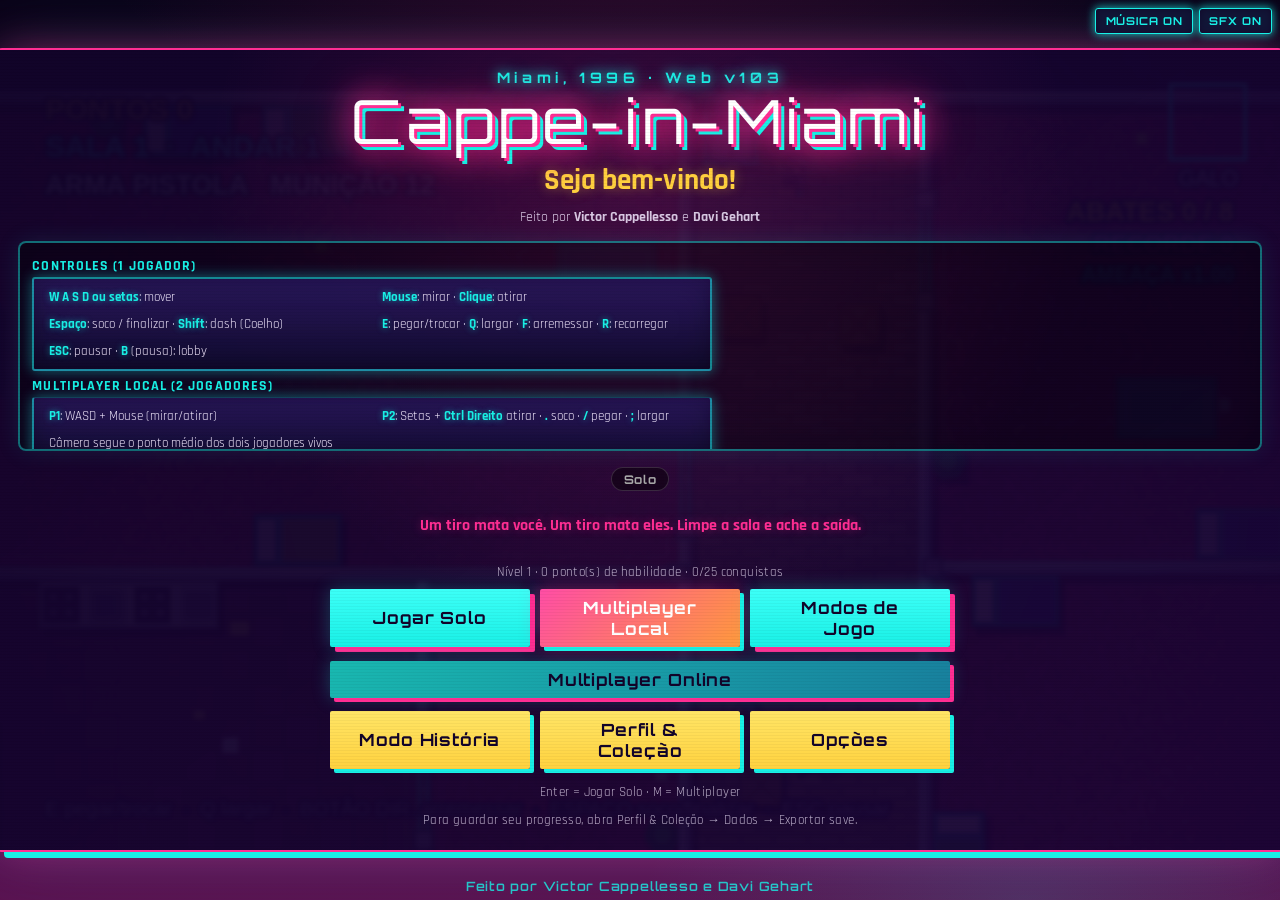
<file: Cappe-in-MiamiWeb/index.html>
<!DOCTYPE html>
<html lang="pt-BR">
<head>
  <meta charset="UTF-8">
  <meta name="viewport" content="width=device-width, initial-scale=1">
  <title>Cappe-in-Miami</title>
  <link rel="icon" href="data:,">
  <link rel="preconnect" href="https://fonts.gstatic.com" crossorigin>
  <link rel="preconnect" href="https://fonts.googleapis.com">
  <link rel="stylesheet" href="https://fonts.googleapis.com/css2?family=Orbitron:wght@400;600;700;900&family=Rajdhani:wght@400;600;700&family=Atkinson+Hyperlegible:wght@400;700&display=swap" media="print" onload="this.media='all'">
  <noscript><link rel="stylesheet" href="https://fonts.googleapis.com/css2?family=Orbitron:wght@400;600;700;900&family=Rajdhani:wght@400;600;700&family=Atkinson+Hyperlegible:wght@400;700&display=swap"></noscript>
  <style>
:root { --rosa:#ff2e93; --ciano:#19f0e6; --amarelo:#ffd23f; --roxo:#2d0f5c; --noite:#12042a; --laranja:#ff8a1f; }
* { box-sizing: border-box; }
body {
  margin: 0; min-height: 100vh; display: grid; place-items: center;
  background:
    radial-gradient(ellipse 80% 50% at 50% -10%, rgba(255,46,147,.18), transparent 55%),
    radial-gradient(ellipse 60% 40% at 80% 100%, rgba(25,240,230,.12), transparent 50%),
    linear-gradient(180deg, #0a0218 0%, var(--noite) 35%, var(--roxo) 70%, #5a1250 100%);
  color: #f3e9ff; font-family: "Rajdhani", "Trebuchet MS", Verdana, sans-serif;
  overflow-x: hidden;
}
body::before {
  content: "";
  position: fixed; inset: 0; pointer-events: none; z-index: 0;
  background-image:
    linear-gradient(rgba(25,240,230,.04) 1px, transparent 1px),
    linear-gradient(90deg, rgba(255,46,147,.035) 1px, transparent 1px);
  background-size: 48px 48px;
  mask-image: radial-gradient(ellipse 70% 60% at 50% 40%, #000 20%, transparent 75%);
  animation: grid-drift 28s linear infinite;
}
@keyframes grid-drift { to { background-position: 0 48px, 48px 0; } }
.stage {
  position: relative; z-index: 1;
  width: min(100vw, calc(100vh * 1.6), 1280px); aspect-ratio: 960/600;
  box-shadow:
    0 0 0 2px var(--rosa),
    6px 6px 0 2px var(--ciano),
    0 0 40px rgba(255,46,147,.45),
    0 0 80px rgba(25,240,230,.15);
  border-radius: 2px;
}
canvas { display: block; width: 100%; height: 100%; background: #0d0320; cursor: crosshair; image-rendering: auto; }
.scan { position: absolute; inset: 0; pointer-events: none; background: repeating-linear-gradient(0deg, rgba(0,0,0,.05) 0 1px, transparent 1px 3px); will-change: opacity; }
.overlay {
  position: absolute; inset: 0; display: flex; flex-direction: column; align-items: center; justify-content: center;
  text-align: center; padding: 1rem;
  background:
    radial-gradient(ellipse 90% 70% at 50% 30%, rgba(45,15,92,.55), transparent 70%),
    rgba(10,2,28,.94);
  backdrop-filter: blur(2px);
}
.oculto { display: none; }
.tag { margin: 0; color: var(--ciano); text-shadow: 0 0 12px var(--ciano), 0 0 24px rgba(25,240,230,.4); letter-spacing: .12em; font-weight: 700; }
h1, h2 { font-family: Impact, "Arial Black", sans-serif; font-weight: 400; margin: .2rem 0; }
h1 {
  font-size: clamp(2.6rem, 9vw, 5.5rem); line-height: .95; color: #fff;
  text-shadow: 3px 3px 0 var(--rosa), 6px 6px 0 var(--ciano), 0 0 30px rgba(255,46,147,.8), 0 0 60px rgba(255,46,147,.35);
  animation: neon 4s infinite;
}
h2 { font-size: clamp(1.6rem, 5.5vw, 3rem); color: var(--rosa); text-shadow: 3px 3px 0 var(--ciano), 0 0 20px rgba(255,46,147,.4); }
@keyframes neon { 0%,18%,22%,62%,64%,100% { opacity: 1; } 20%,63% { opacity: .55; } }
.bemvindo { margin: .8rem 0 0; font-size: clamp(1.2rem, 3.5vw, 1.8rem); color: var(--amarelo); font-weight: bold; text-shadow: 0 0 12px rgba(255,210,63,.4); }
.credito { margin: .2rem 0 .6rem; font-size: clamp(.9rem, 2.4vw, 1.1rem); opacity: .9; }
.controles { list-style: none; margin: 0; padding: .6rem 1rem; font-size: clamp(.7rem, 2vw, .95rem);
  border: 2px solid rgba(25,240,230,.55); background: linear-gradient(180deg, rgba(45,15,92,.85), rgba(18,4,42,.9));
  box-shadow: 0 0 20px rgba(25,240,230,.12), inset 0 0 30px rgba(0,0,0,.25); border-radius: 4px; }
.controles li { margin: .15rem 0; }
.controles b { color: var(--ciano); text-shadow: 0 0 6px rgba(25,240,230,.5); }
.regra { color: var(--rosa); font-weight: bold; font-size: clamp(.75rem, 2vw, 1rem); text-shadow: 0 0 10px rgba(255,46,147,.35); }
button {
  padding: .7rem 2.2rem; font: bold 1.2rem Impact, sans-serif; letter-spacing: .05em; cursor: pointer;
  color: var(--noite); background: linear-gradient(180deg, #3dfff7, var(--ciano));
  border: 0; box-shadow: 5px 5px 0 var(--rosa), 0 0 18px rgba(25,240,230,.25);
  border-radius: 3px; transition: transform .12s ease, filter .12s ease, box-shadow .12s ease;
}
button:hover {
  background: linear-gradient(180deg, #ffe066, var(--amarelo));
  box-shadow: 5px 5px 0 var(--ciano), 0 0 22px rgba(255,210,63,.35);
  filter: brightness(1.05);
}
button:focus-visible { outline: 3px solid var(--amarelo); outline-offset: 3px; }
.dica { margin: .4rem 0 0; font-size: .8rem; opacity: .75; letter-spacing: .03em; }

/* seleção de máscaras */
.grade { display: grid; grid-template-columns: repeat(6, minmax(0, 1fr)); gap: clamp(.3rem, 1.2vw, .7rem); width: min(100%, 720px); margin: .4rem 0; }
.grade .m {
  padding: 0; font: 400 clamp(.65rem, 1.8vw, .95rem) Impact, sans-serif; letter-spacing: .03em; color: #fff;
  background: #000; box-shadow: 0 0 0 2px #3b1670; display: flex; flex-direction: column; align-items: center; overflow: hidden;
}
.grade .m img { width: 100%; height: auto; display: block; image-rendering: pixelated; }
.grade .m span { padding: .15rem 0 .2rem; width: 100%; background: #12042a; }
.grade .m:hover { background: #000; box-shadow: 0 0 0 3px var(--amarelo); }
.grade .m.sel { box-shadow: 0 0 0 3px var(--ciano), 0 0 18px var(--ciano); }
.grade .m.sel span { background: var(--ciano); color: var(--noite); }
.info { min-height: 3.2rem; margin: .2rem 0 .6rem; max-width: 620px; font-size: clamp(.8rem, 2.2vw, 1.05rem); display: flex; flex-direction: column; gap: .15rem; }
.info b { font: 400 clamp(1.2rem, 3.6vw, 1.8rem) Impact, sans-serif; color: var(--amarelo); letter-spacing: .04em; }
.linha { display: flex; gap: 1rem; flex-wrap: wrap; justify-content: center; margin-top: .6rem; }
button.sec { background: var(--amarelo); box-shadow: 5px 5px 0 var(--ciano); }
button.sec:hover { background: #fff; }
#resumo { margin: .2rem 0; }
@media (prefers-reduced-motion: reduce) { h1 { animation: none; } }

.mapa { margin: 0 0 .6rem; font-size: clamp(.8rem, 2vw, 1rem); color: var(--ciano); font-weight: bold; }
.mapa select { margin-left: .4rem; padding: .3rem .5rem; font: inherit; color: #fff; background: #2d0f5c; border: 2px solid var(--ciano); }
.grade { width: min(100%, 640px); }
.info { min-height: 2.8rem; margin-bottom: .3rem; }

/* Acabamento CRT e foco de interface */
.overlay { animation: crt-in .28s ease-out both; }
.overlay h1, .overlay h2 { font-family: "Orbitron", Impact, sans-serif; letter-spacing: .08em; }
button, select { font-family: "Orbitron", sans-serif; }
button { transition: transform .12s ease, filter .12s ease, box-shadow .12s ease; }
button:hover { transform: translateY(-2px); filter: brightness(1.18); box-shadow: 0 0 18px rgba(25,240,230,.35); }
.scan { opacity: .72; animation: scan-pulse 5s linear infinite; }
@keyframes crt-in { from { opacity: .35; filter: brightness(1.8) saturate(1.4); } to { opacity: 1; filter: brightness(1) saturate(1); } }
@keyframes scan-pulse { 0%, 100% { opacity: .48; } 50% { opacity: .82; } }
@media (max-width: 700px) {
  .overlay { padding: .55rem; overflow-y: auto; }
  .controles { font-size: .85rem; }
  .grade { gap: .3rem; }
}

.rodape { position: fixed; left: 0; right: 0; bottom: 6px; text-align: center; font: 600 .8rem Orbitron, sans-serif; letter-spacing: .06em; color: var(--ciano); opacity: .8; z-index: 2; }
.grade .m:disabled, .grade .m.lock { opacity: .35; filter: grayscale(1); cursor: not-allowed; transform: none; box-shadow: none; }
.opt-grid { display: grid; grid-template-columns: 1fr 1fr; gap: .8rem; width: min(100%, 760px); }
fieldset { border: 2px solid var(--ciano); background: rgba(45,15,92,.6); padding: .6rem .8rem; text-align: left; }
legend { color: var(--amarelo); font: 700 .9rem Orbitron, sans-serif; padding: 0 .4rem; }
label { display: block; margin: .35rem 0; font-size: .95rem; }
select { margin-left: .3rem; padding: .2rem .4rem; font: inherit; color: #fff; background: #2d0f5c; border: 2px solid var(--ciano); }
.nocrt .scan { display: none; }
@media (max-width: 700px) { .opt-grid { grid-template-columns: 1fr; } }

/* ===== v2: fundo synthwave, painel de áudio, Game Over CRT ===== */
body::before {
  content: ""; position: fixed; left: -50%; right: -50%; bottom: 0; height: 52vh; z-index: 0; pointer-events: none;
  background-image: linear-gradient(rgba(255,46,147,.42) 1px, transparent 1px), linear-gradient(90deg, rgba(25,240,230,.42) 1px, transparent 1px);
  background-size: 64px 64px; transform: perspective(380px) rotateX(64deg); transform-origin: 50% 100%;
  -webkit-mask-image: linear-gradient(transparent, #000 70%); mask-image: linear-gradient(transparent, #000 70%);
  animation: grid-move 1.4s linear infinite;
}
@keyframes grid-move { to { background-position: 0 64px; } }
body.jogando .scan { display: none; }   /* [otimização] em jogo as scanlines vão dentro do canvas (vigScan): sem camada de página recomposta a cada quadro */
body.jogando::before { animation: none; }   /* [otimização] grade 3D parada durante a partida: some o repaint de tela cheia a cada quadro */
.stage, .rodape { position: relative; z-index: 1; }
.rodape { position: fixed; }
h1 { filter: drop-shadow(0 0 12px rgba(255,46,147,.6)); }
.controles { filter: drop-shadow(0 0 6px rgba(25,240,230,.35)); }
button { touch-action: manipulation; }

.audio-bar { position: fixed; top: 8px; right: 8px; z-index: 5; display: flex; gap: .35rem; }
.audio-bar .ab {
  padding: .3rem .6rem; font: 700 .68rem Orbitron, sans-serif; letter-spacing: .08em; color: var(--ciano);
  background: rgba(18,4,42,.85); border: 1px solid var(--ciano); box-shadow: 0 0 8px rgba(25,240,230,.35);
  filter: drop-shadow(0 0 4px rgba(25,240,230,.6)); transition: none;
}
.audio-bar .ab:hover { transform: none; filter: drop-shadow(0 0 6px rgba(255,210,63,.8)); background: rgba(45,15,92,.9); color: var(--amarelo); box-shadow: 0 0 12px rgba(255,210,63,.5); }
.audio-bar .ab[aria-pressed="false"] { color: #6c5a86; border-color: #3b1670; box-shadow: none; filter: none; }
@media (max-width: 700px) { .audio-bar { top: 4px; right: 4px; } .audio-bar .ab { font-size: .6rem; padding: .25rem .45rem; } }

/* Game Over: scanlines, rolagem de CRT e glitch digital */
#fim::before { content: ""; position: absolute; inset: 0; pointer-events: none; background: repeating-linear-gradient(0deg, rgba(0,0,0,.4) 0 1px, transparent 1px 3px); }
#fim::after {
  content: ""; position: absolute; inset: 0; pointer-events: none; background-color: transparent; background-repeat: no-repeat;
  background-size: 100% 200%; background-image: linear-gradient(transparent 44%, rgba(25,240,230,.12) 50%, transparent 56%);
  animation: crt-roll 2.8s linear infinite;
}
@keyframes crt-roll { from { background-position: 0 -100%; } to { background-position: 0 100%; } }
#fim.glitch h2 { animation: glitch 1.4s steps(2, end) infinite; }
#fim.glitch #resumo { animation: glitch-soft 2.2s steps(3, end) infinite; }
@keyframes glitch {
  0%, 100% { transform: translate(0); text-shadow: 3px 3px 0 var(--rosa), -3px 0 0 var(--ciano); }
  20% { transform: translate(-4px, 1px); text-shadow: -4px 0 0 var(--ciano), 4px 0 0 var(--rosa); }
  40% { transform: translate(3px, -1px); clip-path: inset(0 0 40% 0); }
  60% { transform: translate(0); clip-path: inset(30% 0 0 0); }
}
@keyframes glitch-soft { 0%, 100% { opacity: 1; } 50% { opacity: .75; } 75% { opacity: .9; } }
@media (prefers-reduced-motion: reduce) {
  body::before, #fim::after, .scan, #fim.glitch h2, #fim.glitch #resumo { animation: none; }
}
</style>
  <link rel="stylesheet" href="css/expansion.css">
  <link rel="stylesheet" href="css/acessibilidade.css">
  <script>
    window.__earlyErrors = [];
    window.addEventListener('error', e => window.__earlyErrors.push((e.message || 'erro') + ' @' + (e.filename || '').split('/').pop() + ':' + e.lineno));
    window.addEventListener('unhandledrejection', e => window.__earlyErrors.push('promise: ' + (e.reason && e.reason.message || e.reason)));
    window.EXP={cols:10,perfTier:0,log:function(){},sfx:function(){},recheck:function(){},checkUnlocks:function(){},fireOk:function(){return true},onFire:function(){},tick:function(){},drawWorld:function(){},drawFx:function(){},drawHUD:function(){},applyS:function(){},spread:function(w){return w.spread},life:function(w){return w.life},spd:function(w){return w.spd}};
  </script>
</head>
<body>
  <svg width="0" height="0" style="position:absolute" aria-hidden="true" focusable="false">
    <filter id="cb-prot" color-interpolation-filters="sRGB"><feColorMatrix type="matrix" values="0.152286 1.052583 -0.204868 0 0  0.114503 0.786281 0.099216 0 0  -0.003882 -0.048116 1.051998 0 0  0 0 0 1 0"/></filter>
    <filter id="cb-deut" color-interpolation-filters="sRGB"><feColorMatrix type="matrix" values="0.367322 0.860646 -0.227968 0 0  0.280085 0.672501 0.047413 0 0  -0.01182 0.04294 0.968881 0 0  0 0 0 1 0"/></filter>
    <filter id="cb-trit" color-interpolation-filters="sRGB"><feColorMatrix type="matrix" values="1.255528 -0.076749 -0.178779 0 0  -0.078411 0.930809 0.147602 0 0  0.004733 0.691367 0.3039 0 0  0 0 0 1 0"/></filter>
  </svg>
  <nav id="audioBar" class="audio-bar" aria-label="Controles de áudio">
    <button type="button" id="aMus" class="ab" aria-pressed="true">MÚSICA ON</button>
    <button type="button" id="aSfx" class="ab" aria-pressed="true">SFX ON</button>
  </nav>
  <main class="stage">
    <canvas id="c" width="960" height="600" aria-label="Área do jogo"></canvas>

    <section id="menu" class="overlay">
      <p class="tag">Miami, 1996 · Web v103</p>
      <h1>Cappe-in-Miami</h1>
      <p class="bemvindo">Seja bem-vindo!</p>
      <p class="credito">Feito por <strong>Victor Cappellesso</strong> e <strong>Davi Gehart</strong></p>
      <div class="menu-controls-box">
        <p class="menu-section-title">Controles (1 Jogador)</p>
        <ul class="controles">
          <li><b id="control-move">W A S D ou setas</b>: mover</li>
          <li><b>Mouse</b>: mirar · <b>Clique</b>: atirar</li>
          <li><b>Espaço</b>: soco / finalizar · <b>Shift</b>: dash (Coelho)</li>
          <li><b id="control-pick">E</b>: pegar/trocar · <b>Q</b>: largar · <b>F</b>: arremessar · <b id="control-reload">R</b>: recarregar</li>
          <li><b>ESC</b>: pausar · <b>B</b> (pausa): lobby</li>
        </ul>
        <p class="menu-section-title">Multiplayer Local (2 Jogadores)</p>
        <ul class="controles multi-ctrl">
          <li><b>P1</b>: WASD + Mouse (mirar/atirar)</li>
          <li><b>P2</b>: Setas + <b>Ctrl Direito</b> atirar · <b>.</b> soco · <b>/</b> pegar · <b>;</b> largar</li>
          <li>Câmera segue o ponto médio dos dois jogadores vivos</li>
        </ul>
      </div>
      <p class="regra">Um tiro mata você. Um tiro mata eles. Limpe a sala e ache a saída.</p>
      <p id="lvlTag" class="dica"></p>
      <div class="menu-row primary-actions" role="group" aria-label="Jogar">
        <button id="jogar" type="button">Jogar Solo</button>
        <button id="multiBtn" type="button" class="multi-btn">Multiplayer Local</button>
        <button id="modosBtn" type="button">Modos de Jogo</button>
      </div>
      <div class="menu-row" role="group" aria-label="Outras telas">
        <button id="histBtn" type="button" class="sec">Modo História</button>
        <button id="perfilBtn" type="button" class="sec">Perfil &amp; Coleção</button>
        <button id="optBtn" type="button" class="sec">Opções</button>
      </div>
      <p class="dica">Enter = Jogar Solo · M = Multiplayer</p>
      <p class="dica">Para guardar seu progresso, abra Perfil &amp; Coleção → Dados → Exportar save.</p>
    </section>

    <section id="mascaras" class="overlay oculto">
      <h2>Escolha sua máscara</h2>
      <div id="grade" class="grade"></div>
      <p id="info" class="info"></p>
      <label class="mapa">Mapa: <select id="mapa"></select></label>
      <button id="comecar" type="button">Começar</button>
      <p class="dica">clique numa máscara · setas movem · Enter começa</p>
    </section>

    <section id="opcoes" class="overlay oculto">
      <h2>Opções</h2>
      <div class="opt-grid">
        <fieldset><legend>VÍDEO</legend>
          <label>Predefinição gráfica <select id="o-gfx"><option value="ultra">Ultra</option><option value="alto">Alto</option><option value="medio">Médio</option><option value="baixo">Baixo</option><option value="max">Desempenho máximo</option><option value="personalizado">Personalizado</option></select></label>
          <label>Qualidade do sangue <select id="o-blood"><option value="ultra">Ultra (permanente, denso)</option><option value="alta">Alta (permanente)</option><option value="media">Média (some em 3 s)</option><option value="baixa">Baixa</option><option value="off">Desativado</option></select></label>
          <label>Vermelho do sangue <input type="range" id="o-bloodRed" min="0" max="100" step="5"> <span id="o-bloodRedV"></span></label>
          <label>Brilho <input type="range" id="o-bright" min="50" max="150" step="5"> <span id="o-brightV"></span></label>
          <label><input type="checkbox" id="o-crt"> Scanlines CRT</label>
          <label><input type="checkbox" id="o-ghost"> Rastro de movimento</label>
          <label><input type="checkbox" id="o-aa"> Antialiasing (suavização)</label>
          <label><input type="checkbox" id="o-bloom"> Bloom / brilho neon</label>
          <label><input type="checkbox" id="o-grade"> Color grade (tom Miami)</label>
          <label><input type="checkbox" id="o-glow"> Auras e halos</label>
          <label><input type="checkbox" id="o-shadows"> Sombras suaves</label>
          <label><input type="checkbox" id="o-dust"> Poeira ambiente</label>
          <label>Partículas <select id="o-particles"><option value="alta">Alta</option><option value="media">Média</option><option value="baixa">Baixa</option><option value="off">Desativadas</option></select></label>
          <label>Escala de renderização <select id="o-res"><option value="auto">Automática</option><option value="1">1x (mais leve)</option><option value="1.5">1.5x</option><option value="2">2x (mais nítido)</option></select></label>
          <label>Limite de FPS <select id="o-fps"><option value="0">Desbloqueado</option><option value="120">120 FPS</option><option value="60">60 FPS</option><option value="30">30 FPS</option></select></label>
          <label>Tamanho da tela <select id="o-stage"><option value="p">Pequena (640 px)</option><option value="m">Média (800 px)</option><option value="g">Grande (1024 px)</option><option value="x">Máxima (1280 px)</option><option value="f">Tela cheia (ajusta à janela)</option></select></label>
          <p class="dica">Use uma predefinição (Ultra/Alto/Médio…) ou marque Personalizado e ajuste cada item.</p>
        </fieldset>
        <fieldset><legend>JOGABILIDADE</legend>
          <label><input type="checkbox" id="o-shake"> Tremor de tela e coice</label>
          <label>Intensidade do tremor <input type="range" id="o-shakeAmt" min="0" max="100" step="5"> <span id="o-shakeAmtV"></span></label>
          <label>Sensibilidade da câmera <input type="range" id="o-sens" min="0.5" max="3" step="0.1"> <span id="o-sensV"></span></label>
          <label>Zoom da câmera <select id="o-zoom"><option value="0.9">Padrão (0,9x)</option><option value="1">1x</option><option value="0.75">Afastado (0,75x)</option><option value="1.25">Próximo (1,25x)</option></select></label>
          <label>Janela de combo <input type="range" id="o-combo" min="2" max="6" step="0.5"> <span id="o-comboV"></span></label>
          <label>Zona morta da câmera <input type="range" id="o-dead" min="0" max="2" step="0.1"> <span id="o-deadV"></span></label>
          <label>Amortecimento do tremor <select id="o-decay"><option value="rapido">Rápido</option><option value="padrao">Padrão</option><option value="suave">Suave</option></select></label>
          <label>Teclas de movimento <select id="o-keys"><option value="wasd">WASD + setas</option><option value="setas">Somente setas</option></select></label>
          <label>Pegar/arremessar arma <select id="o-pick"><option value="e">E</option><option value="g">G</option><option value="t">T</option></select></label>
          <label>Recarregar <select id="o-reload"><option value="r">R</option><option value="c">C</option></select></label>
          <button type="button" id="o-controls-reset" class="sec">Restaurar controles padrão</button>
        </fieldset>
        <fieldset><legend>ÁUDIO &amp; DADOS</legend>
          <label>Volume da música <input type="range" id="o-musVol" min="0" max="1" step=".05"></label>
          <label>Volume dos efeitos <input type="range" id="o-sfxVol" min="0" max="1" step=".05"></label>
          <label><input type="checkbox" id="o-events"> Eventos aleatórios (apagão, reforços, alarme)</label>
          <p class="dica">Ferramentas de desenvolvedor: abra com ?dev=1</p>
        </fieldset>
        <fieldset><legend>ACESSIBILIDADE</legend>
          <label>Tamanho do texto <select id="o-txt"><option value="normal">Normal</option><option value="grande">Grande (+20%)</option><option value="muito">Muito grande (+40%)</option></select></label>
          <label><input type="checkbox" id="o-hc"> Alto contraste</label>
          <label>Filtro para daltonismo <select id="o-cb"><option value="none">Nenhum</option><option value="prot">Protanopia (sem vermelho)</option><option value="deut">Deuteranopia (sem verde)</option><option value="trit">Tritanopia (sem azul)</option></select></label>
          <label><input type="checkbox" id="o-rmotion"> Reduzir animações da interface</label>
          <label><input type="checkbox" id="o-noflash"> Reduzir flashes na tela</label>
          <label><input type="checkbox" id="o-dyslex"> Fonte legível para dislexia</label>
          <button type="button" id="o-a11yReset" class="sec">Restaurar padrões</button>
          <p class="dica">Preferências de acessibilidade são salvas no navegador.</p>
        </fieldset>
        <fieldset><legend>MULTIPLAYER LOCAL</legend>
          <label><input type="checkbox" id="o-multi"> Ativar multiplayer local (2 jogadores)</label>
          <label>Modo multiplayer <select id="o-multiMode"><option value="coop">Co-op Clássico</option><option value="horda">Co-op Horda (+ inimigos)</option><option value="survive">Co-op Sobrevivência</option></select></label>
          <label>Modo de vidas <select id="o-lives"><option value="shared">Compartilhadas (qualquer um morre = game over)</option><option value="independent">Independentes (só acaba quando os dois morrem)</option></select></label>
          <label><input type="checkbox" id="o-ff" checked> Fogo amigo (balas do parceiro ferem)</label>
          <label>Câmera multiplayer <select id="o-camMulti"><option value="mid">Ponto médio</option><option value="p1">Seguir P1</option><option value="p2">Seguir P2</option></select></label>
          <label>Controles do P2 <select id="o-p2scheme"><option value="arrows">Setas + teclas laterais</option><option value="numpad">Numpad (8/4/6/2 + 0 atirar)</option></select></label>
          <p class="dica">P1 sempre usa WASD + Mouse. Ative aqui ou pelo botão Multiplayer do menu.</p>
        </fieldset>
        <fieldset><legend>MAIS CONFIGURAÇÕES</legend>
          <label><input type="checkbox" id="o-showFps"> Mostrar contador de FPS</label>
          <label><input type="checkbox" id="o-showPing" disabled> Mostrar latência (online futuro)</label>
          <label>Volume mestre <input type="range" id="o-masterVol" min="0" max="1" step=".05"> <span id="o-masterVolV"></span></label>
          <label>Sensibilidade do mouse <input type="range" id="o-mouseSens" min="0.3" max="3" step="0.1"> <span id="o-mouseSensV"></span></label>
          <label><input type="checkbox" id="o-invertY"> Inverter eixo Y da mira</label>
          <label><input type="checkbox" id="o-autoReload"> Recarregar automático ao esvaziar pente</label>
          <label><input type="checkbox" id="o-crosshair"> Mira customizada (cruz)</label>
          <label>Opacidade da mira <input type="range" id="o-crossOp" min="20" max="100" step="5"> <span id="o-crossOpV"></span></label>
        </fieldset>
        <fieldset><legend>IDIOMA</legend>
          <label>Idioma <select id="o-lang"></select></label>
        </fieldset>
      </div>
      <p class="dica">Salvo automaticamente no navegador · Multiplayer local funciona sem internet</p>
      <button id="optBack" type="button" class="sec">Voltar</button>
    </section>
    <section id="dif" class="overlay oculto">
      <h2>Dificuldade da História</h2>
      <p class="credito">Hardcore: quase impossível. Mais inimigos, tiros mais rápidos, sem colete e sem milagre.</p>
      <div class="linha">
        <button type="button" onclick="setDif('facil')">Fácil</button>
        <button type="button" onclick="setDif('medio')">Médio</button>
        <button type="button" onclick="setDif('dificil')">Difícil</button>
        <button type="button" onclick="setDif('hardcore')" class="sec">Hardcore</button>
      </div>
      <p id="difStatus" class="dica"></p>
      <button type="button" class="sec" onclick="toMenu()">Voltar</button>
    </section>
    <section id="historia" class="overlay oculto">
      <p id="histNum" class="tag"></p>
      <h2 id="histT"></h2>
      <p id="histTxt" class="credito" style="max-width:620px"></p>
      <p class="credito" style="color:var(--ciano)">Feito por <strong>Victor Cappellesso</strong> e <strong>Davi Gehart</strong></p>
      <button id="histgo" type="button">Começar</button>
      <p class="dica">Enter continua · se morrer, você recomeça este capítulo</p>
    </section>
    <section id="fim" class="overlay oculto">
      <h2>Você morreu</h2>
      <p id="resumo"></p>
      <p class="credito">Feito por <strong>Victor Cappellesso</strong> e <strong>Davi Gehart</strong></p>
      <div class="linha">
        <button id="again" type="button">Tentar de novo</button>
        <button id="trocar" type="button" class="sec">Trocar máscara</button>
      </div>
    </section>
    <div class="scan" aria-hidden="true"></div>
  </main>
  <footer class="rodape">Feito por Victor Cappellesso e Davi Gehart</footer>
  <noscript>Ative o JavaScript para jogar.</noscript>
  <script>
// Mapas fixos (layouts baseados nas imagens). Coordenadas em pixels da imagem de referência (iw x ih).
// salas: [x, y, w, h, piso, 1 = mobília automática]   H/V: [linha, início, fim, [centros das portas]]
// mob: [tipo, centroX, centroY, w, h] (tamanhos em px da imagem)   ini: início   saida: [cx, cy, w, h]
const MAPAS_BASE = [
  { id: 'apto', esc: 1.6, nome: 'Apartamentos', iw: 640, ih: 576,
    salas: [
      [232, 5, 153, 80, 'brickRed'], [20, 85, 600, 50, 'brick'], [285, 135, 50, 425, 'brick'], [20, 325, 600, 50, 'brick'],
      [20, 135, 75, 115, 'kitchen', 1], [95, 135, 80, 115, 'red', 1], [175, 135, 110, 115, 'orange', 1],
      [20, 250, 75, 75, 'purple', 1], [95, 250, 80, 75, 'navy', 1], [175, 250, 110, 75, 'kitchen', 1],
      [335, 135, 130, 95, 'red', 1], [465, 135, 55, 95, 'navy', 1], [520, 135, 100, 95, 'kitchen', 1],
      [335, 230, 80, 95, 'kitchen', 1], [415, 230, 80, 95, 'purple', 1], [495, 230, 125, 95, 'orange', 1],
      [20, 375, 100, 95, 'kitchen', 1], [120, 375, 55, 95, 'navy', 1], [175, 375, 110, 95, 'kitchen', 1],
      [20, 470, 105, 90, 'orange', 1], [125, 470, 75, 90, 'red', 1], [200, 470, 85, 90, 'purple', 1],
      [335, 375, 55, 105, 'kitchen', 1], [390, 375, 50, 105, 'navy', 1], [440, 375, 180, 105, 'purple', 1],
      [335, 480, 80, 80, 'kitchen', 1], [415, 480, 105, 80, 'orange', 1], [520, 480, 100, 80, 'red', 1]],
    H: [[5, 232, 385, []], [85, 20, 620, [310]], [135, 20, 285, [130, 230]], [135, 335, 620, [400, 570]],
      [250, 20, 285, [57, 130, 230]], [230, 335, 620, [375, 435, 560]], [325, 20, 285, [57, 230]], [325, 335, 620, [375, 560]],
      [375, 20, 285, [70, 230]], [375, 335, 620, [360, 530]], [470, 20, 285, [70, 150, 240]], [480, 335, 620, [365, 430, 560]], [560, 20, 620, []]],
    V: [[20, 85, 560, []], [620, 85, 560, []], [232, 5, 85, []], [385, 5, 85, []],
      [285, 135, 325, [190, 290]], [285, 375, 560, [420, 515]], [335, 135, 325, [180, 280]], [335, 375, 560, [425, 520]],
      [95, 135, 325, [190, 288]], [175, 135, 325, [190, 288]], [465, 135, 230, [180]], [520, 135, 230, [180]], [415, 230, 325, [275]], [495, 230, 325, [275]],
      [120, 375, 470, [430]], [175, 375, 470, [430]], [125, 470, 560, [515]], [200, 470, 560, [515]],
      [390, 375, 480, [430]], [440, 375, 480, [430]], [415, 480, 560, [520]], [520, 480, 560, [520]]],
    mob: [], ini: [310, 540], saida: [308, 40, 120, 50] },

  { id: 'academia', esc: 1.5, nome: 'Academia', iw: 706, ih: 720,
    salas: [
      [320, 10, 120, 160, 'brickRed'], [325, 170, 115, 195, 'brickRed'], [245, 365, 195, 265, 'brickRed'], [440, 365, 230, 75, 'brickRed'],
      [130, 130, 195, 235, 'orange'], [15, 170, 115, 195, 'brownT'], [15, 365, 230, 265, 'redD'], [440, 130, 230, 235, 'wood'],
      [440, 440, 145, 190, 'kitchen'], [585, 440, 85, 190, 'checker']],
    H: [[10, 320, 440, []], [130, 130, 325, []], [130, 440, 670, []], [170, 15, 130, []], [170, 320, 440, [380]],
      [365, 15, 245, [70, 190]], [365, 245, 325, [285]], [365, 440, 670, [520]], [440, 440, 670, [480]], [630, 15, 670, []]],
    V: [[15, 170, 630, []], [670, 130, 630, []], [130, 130, 365, [270]], [325, 10, 365, [250]], [440, 10, 365, [280]], [245, 365, 630, [500]], [440, 440, 630, [540]]],
    mob: [['banco', 215, 215, 90, 30], ['banco', 215, 310, 90, 30], ['vaso', 40, 330, 24, 28], ['pia', 100, 200, 28, 24], ['banheira', 60, 250, 40, 90],
      ['sofa', 48, 470, 36, 130], ['sofa', 48, 590, 36, 60], ['mesa', 105, 540, 50, 80],
      ['mesa', 500, 170, 100, 40], ['mesa', 610, 170, 100, 40], ['mesa', 500, 330, 100, 40], ['balcao', 650, 540, 34, 150], ['mesa', 520, 590, 80, 40]],
    ini: [340, 590], saida: [380, 60, 100, 60] },

  { id: 'estudio', esc: 0.95, nome: 'Estúdio', iw: 2086, ih: 1412,
    salas: [
      [270, 90, 830, 970, 'conc'], [915, 25, 255, 265, 'conc'], [12, 420, 258, 440, 'blueT'], [335, 1065, 200, 185, 'checker'],
      [790, 1070, 320, 300, 'grayC'], [1108, 285, 330, 260, 'teal2'], [1108, 545, 330, 705, 'blueT'], [1438, 290, 185, 890, 'teal'],
      [1175, 25, 445, 260, 'teal'], [1620, 30, 260, 255, 'darkT'], [1625, 290, 445, 255, 'checker'], [1625, 545, 445, 190, 'teal'],
      [1625, 735, 255, 260, 'checker'], [1880, 735, 190, 260, 'teal'], [1625, 995, 445, 190, 'teal']],
    H: [[90, 270, 915, []], [1060, 270, 1110, [435, 950]], [1250, 335, 535, []], [1370, 790, 1110, []], [420, 12, 270, []], [860, 12, 270, []],
      [25, 915, 1620, []], [30, 1620, 1880, []], [285, 1100, 2070, [1270, 1530, 1750]], [545, 1108, 1438, [1270]], [545, 1623, 2070, [1900]],
      [735, 1623, 2070, [1750]], [995, 1623, 2070, [1750]], [1185, 1438, 2070, []], [1250, 1108, 1438, []]],
    V: [[270, 90, 1060, [640]], [12, 420, 860, []], [335, 1060, 1250, []], [535, 1060, 1250, []], [790, 1060, 1370, []],
      [915, 25, 90, []], [1175, 25, 285, [150]], [1108, 285, 1370, [420, 800]], [1438, 285, 1250, [415, 900]],
      [1623, 285, 1185, [420, 640, 865, 1090]], [1620, 25, 285, [150]], [1880, 30, 285, []], [1880, 735, 995, [865]], [2070, 285, 1185, []]],
    mob: [['palco', 755, 640, 470, 460], ['balcao', 1262, 730, 45, 300], ['vaso', 440, 1200, 24, 28]],
    ini: [100, 640], saida: [1850, 1090, 160, 100] },

  { id: 'cassino', esc: 1.4, nome: 'Cassino', iw: 940, ih: 720,
    salas: [
      [5, 5, 210, 370, 'redD'], [215, 5, 720, 85, 'redD'], [215, 90, 225, 230, 'white'], [500, 90, 225, 230, 'white'],
      [440, 90, 60, 285, 'redD'], [405, 375, 125, 125, 'redD'], [405, 500, 125, 130, 'black'], [405, 630, 125, 85, 'white'],
      [215, 320, 225, 55, 'redD'], [500, 320, 435, 55, 'redD'], [720, 90, 215, 230, 'purple'],
      [5, 375, 125, 125, 'white'], [5, 500, 125, 125, 'green'], [130, 375, 275, 250, 'pink'], [5, 625, 400, 90, 'maroon'],
      [535, 375, 285, 250, 'redD'], [820, 375, 115, 125, 'white'], [820, 500, 115, 125, 'green'], [530, 625, 405, 90, 'maroon']],
    H: [[5, 5, 935, []], [90, 215, 440, [330]], [90, 500, 935, [610, 820]], [320, 215, 440, [330]], [320, 500, 720, [610]], [320, 720, 935, [820]],
      [375, 5, 405, [60, 300]], [375, 530, 935, [600, 880]], [500, 5, 130, [60]], [500, 820, 935, [880]], [630, 405, 530, [467]],
      [625, 5, 405, [60, 270]], [625, 530, 935, [600, 880]], [715, 5, 935, []]],
    V: [[5, 5, 715, []], [935, 5, 715, []], [215, 5, 375, [50, 345]], [440, 90, 320, []], [500, 90, 320, []], [720, 90, 320, [200]],
      [130, 375, 625, [440, 560]], [405, 375, 715, [440, 670]], [530, 375, 715, [440, 670]], [820, 375, 625, [440, 560]]],
    mob: [['felt', 650, 450, 130, 60], ['felt', 745, 560, 60, 110], ['poltrona', 255, 285, 60, 30], ['poltrona', 535, 285, 60, 30],
      ['mesa', 830, 250, 170, 50], ['sofa', 160, 450, 30, 90], ['planta', 30, 30, 26, 26], ['planta', 905, 340, 26, 26], ['sinuca', 300, 520, 90, 50]],
    ini: [467, 680], saida: [100, 100, 120, 90] },

  { id: 'fliperama', esc: 1.3, nome: 'Fliperama', iw: 841, ih: 880,
    salas: [
      [315, 10, 285, 105, 'brickRed'], [28, 115, 432, 325, 'blue'], [28, 405, 292, 395, 'blue'], [28, 115, 140, 140, 'purple'],
      [460, 115, 335, 235, 'kitchen'], [460, 350, 335, 205, 'green'], [320, 560, 475, 240, 'orange']],
    H: [[10, 315, 600, []], [115, 28, 795, [390]], [255, 28, 168, [100]], [350, 460, 795, [630]], [555, 320, 795, [620]], [800, 28, 795, []]],
    V: [[315, 10, 115, []], [600, 10, 115, []], [28, 115, 800, []], [795, 115, 800, []], [168, 115, 255, []],
      [460, 115, 350, [230]], [460, 350, 555, [375]], [320, 555, 800, [680]]],
    mob: [['poco', 390, 497, 140, 115], ['sinuca', 270, 250, 90, 50], ['sinuca', 120, 500, 50, 90], ['sinuca', 600, 680, 60, 130], ['sinuca', 690, 680, 60, 130],
      ['arcade', 60, 770, 36, 50], ['arcade', 105, 770, 36, 50], ['arcade', 150, 770, 36, 50], ['arcade', 195, 770, 36, 50], ['arcade', 240, 770, 36, 50],
      ['arcade', 55, 560, 50, 36], ['arcade', 55, 620, 50, 36], ['arcade', 215, 140, 36, 50], ['arcade', 265, 140, 36, 50],
      ['balcao', 620, 140, 150, 30], ['mesa', 540, 260, 70, 60], ['sofa', 770, 450, 40, 150]],
    ini: [410, 760], saida: [455, 60, 150, 60] },

  { id: 'central', esc: 1.4, nome: 'Escritório Central', iw: 840, ih: 720,
    salas: [
      [120, 150, 605, 385, 'conc'], [10, 40, 215, 110, 'cream'], [295, 5, 250, 145, 'cream'], [612, 40, 215, 110, 'cream'],
      [10, 290, 110, 140, 'cream'], [725, 290, 95, 145, 'cream'], [10, 535, 212, 185, 'cream'], [222, 535, 110, 185, 'teal'],
      [332, 535, 178, 185, 'brick'], [612, 535, 213, 185, 'cream']],
    H: [[150, 10, 120, []], [150, 120, 725, [170, 420, 665]], [150, 725, 825, []], [40, 10, 225, []], [5, 295, 545, []], [40, 612, 825, []],
      [290, 10, 120, []], [430, 10, 120, []], [290, 725, 820, []], [435, 725, 820, []],
      [535, 10, 120, []], [535, 120, 725, [170, 277, 420, 665]], [535, 725, 825, []], [720, 10, 825, []]],
    V: [[10, 40, 150, []], [225, 40, 150, []], [295, 5, 150, []], [545, 5, 150, []], [612, 40, 150, []], [825, 40, 150, []],
      [10, 290, 430, []], [820, 290, 435, []], [120, 150, 535, [360]], [725, 150, 535, [360]],
      [10, 535, 720, []], [222, 535, 720, []], [332, 535, 720, []], [510, 535, 720, []], [612, 535, 720, []], [825, 535, 720, []]],
    mob: [['poco', 277, 342, 105, 175], ['poco', 560, 342, 110, 175], ['mesa', 90, 85, 80, 36], ['mesa', 660, 70, 70, 36],
      ['poltrona', 50, 360, 50, 30], ['balcao', 420, 40, 140, 30], ['mesa', 420, 650, 100, 40], ['vaso', 300, 600, 24, 28]],
    ini: [418, 300], saida: [770, 100, 90, 56] },

  { id: 'mansao', esc: 1.5, nome: 'Mansão', iw: 654, ih: 720,
    salas: [
      [205, 5, 250, 150, 'wood'], [10, 85, 195, 145, 'wood'], [455, 85, 195, 145, 'wood'], [260, 155, 140, 75, 'cream'],
      [95, 230, 470, 85, 'cream'], [255, 315, 140, 225, 'cream'], [90, 315, 165, 115, 'parquet'], [90, 430, 165, 110, 'parquet'],
      [395, 315, 170, 115, 'parquet'], [395, 430, 170, 110, 'parquet'], [30, 540, 600, 100, 'cream'], [120, 640, 80, 75, 'cream'], [455, 640, 95, 75, 'cream']],
    H: [[5, 205, 455, []], [155, 205, 455, [330]], [230, 10, 260, [150]], [230, 400, 650, [510]], [85, 10, 205, []], [85, 455, 650, []],
      [315, 95, 255, []], [315, 395, 565, []], [430, 90, 255, []], [430, 395, 565, []], [540, 30, 630, [325]], [640, 30, 630, [160, 500]],
      [715, 120, 200, []], [715, 455, 550, []]],
    V: [[205, 5, 230, [120]], [455, 5, 230, [120]], [10, 85, 230, []], [650, 85, 230, []], [260, 155, 230, []], [400, 155, 230, []],
      [95, 230, 540, []], [565, 230, 540, []], [255, 315, 540, [370, 485]], [395, 315, 540, [370, 485]],
      [30, 540, 640, []], [630, 540, 640, []], [120, 640, 715, []], [200, 640, 715, []], [455, 640, 715, []], [550, 640, 715, []]],
    mob: [['mesa', 330, 40, 130, 36], ['mesaR', 105, 160, 80, 80], ['mesaR', 550, 160, 80, 80],
      ['mesa', 172, 372, 90, 45], ['mesa', 172, 485, 90, 45], ['mesa', 480, 372, 90, 45], ['mesa', 480, 485, 90, 45],
      ['planta', 55, 565, 26, 26], ['planta', 605, 565, 26, 26], ['poltrona', 70, 615, 50, 24], ['poltrona', 580, 615, 50, 24]],
    ini: [500, 690], saida: [330, 105, 130, 60] },

  { id: 'metro', esc: 1.5, nome: 'Estação de metrô', iw: 640, ih: 480,
    salas: [[20, 20, 200, 110, 'blueT'], [220, 20, 220, 110, 'grayC'], [440, 20, 180, 110, 'white'], [20, 130, 600, 200, 'conc'], [20, 330, 250, 130, 'checker'], [270, 330, 350, 130, 'darkT']],
    H: [[20, 20, 620, []], [130, 20, 620, [110, 330, 540]], [330, 20, 620, [120, 440]], [460, 20, 620, []]],
    V: [[20, 20, 440, [240]], [620, 20, 440, [240]], [220, 20, 110, [70]], [440, 20, 110, [70]], [270, 330, 460, [390]]],
    mob: [['banco', 120, 240, 60, 26], ['banco', 520, 240, 60, 26], ['vaso', 250, 200, 24, 28]],
    ini: [330, 240], saida: [540, 75, 100, 60] },

  { id: 'hotel', esc: 1.3, nome: 'Hotel Coral', iw: 700, ih: 560,
    salas: [[20, 20, 260, 240, 'redD'], [420, 20, 260, 240, 'white'], [20, 280, 260, 260, 'blue'], [420, 280, 260, 260, 'purple'], [280, 20, 140, 520, 'redD']],
    H: [[20, 20, 680, []], [260, 20, 280, [150]], [260, 420, 680, [550]], [540, 20, 680, []]],
    V: [[20, 20, 520, [280]], [680, 20, 520, [280]], [280, 20, 260, [120]], [420, 20, 520, [120, 400]], [280, 280, 260, [400]]],
    mob: [['vaso', 350, 200, 24, 28], ['planta', 350, 330, 26, 26], ['mesa', 150, 120, 80, 40], ['poltrona', 90, 200, 50, 24], ['sofa', 80, 420, 130, 36], ['balcao', 600, 200, 150, 30], ['mesa', 550, 400, 80, 40]],
    ini: [350, 500], saida: [600, 470, 100, 50] },

  { id: 'phonehom', esc: 1.4, nome: 'Central Telefônica', iw: 600, ih: 480,
    salas: [[20, 20, 280, 220, 'cream'], [320, 20, 260, 220, 'cream'], [20, 240, 180, 220, 'teal'], [200, 240, 380, 220, 'checker']],
    H: [[20, 20, 580, []], [240, 20, 580, [150, 450]], [460, 20, 580, []]],
    V: [[20, 20, 440, [240]], [580, 20, 440, [240]], [300, 20, 220, []], [200, 240, 460, [350]]],
    mob: [['mesa', 120, 100, 100, 40], ['mesa', 430, 100, 100, 40], ['balcao', 330, 400, 160, 30], ['vaso', 540, 280, 24, 28], ['vaso', 60, 280, 24, 28]],
    ini: [400, 430], saida: [100, 370, 100, 50] },

  { id: 'boate', esc: 1.2, nome: 'Boate Mar Vermelho', iw: 760, ih: 600,
    salas: [[20, 20, 420, 240, 'black'], [460, 20, 280, 240, 'purple'], [20, 280, 300, 280, 'redD'], [340, 280, 400, 280, 'checker']],
    H: [[20, 20, 740, []], [260, 20, 740, [200, 600]], [580, 20, 740, []]],
    V: [[20, 20, 560, [300]], [740, 20, 560, [300]], [440, 20, 240, [140]], [320, 280, 560, [440]]],
    mob: [['sinuca', 120, 120, 90, 50], ['sofa', 300, 160, 40, 120], ['sofa', 600, 120, 120, 40], ['mesa', 640, 200, 90, 40], ['balcao', 60, 360, 40, 150], ['balcao', 150, 360, 40, 150], ['mesa', 220, 420, 60, 60], ['palco', 560, 410, 240, 90]],
    ini: [200, 500], saida: [660, 520, 100, 50] },

  { id: 'delegacia', esc: 1.3, nome: 'Delegacia', iw: 700, ih: 600,
    salas: [[20, 20, 300, 240, 'cream'], [340, 20, 340, 240, 'teal2'], [20, 280, 130, 280, 'grayC'], [160, 280, 150, 280, 'darkT'], [340, 280, 340, 280, 'white']],
    H: [[20, 20, 680, []], [260, 20, 680, [160, 520]], [580, 20, 680, []]],
    V: [[20, 20, 560, [300]], [680, 20, 560, []], [320, 20, 260, [140]], [320, 280, 560, [420]], [150, 280, 560, [420]]],
    mob: [['balcao', 100, 140, 200, 30], ['poltrona', 240, 60, 50, 24], ['mesa', 520, 110, 130, 60], ['poltrona', 420, 60, 40, 30], ['banco', 80, 430, 60, 30], ['mesa', 480, 450, 100, 40], ['vaso', 620, 320, 24, 28]],
    ini: [600, 480], saida: [70, 380, 90, 60] },
  { id: 'garagem', esc: 1.4, nome: 'Garagem', iw: 640, ih: 480,
    salas: [[20, 20, 280, 200, 'conc'], [320, 20, 300, 200, 'checker'], [20, 240, 280, 220, 'blueT'], [320, 240, 300, 220, 'darkT']],
    H: [[20, 20, 620, []], [230, 20, 620, [120, 220]], [460, 20, 620, []]],
    V: [[20, 20, 440, [230]], [620, 20, 440, [230]], [300, 20, 210, [100]], [300, 230, 230, [360]]],
    mob: [['banco', 150, 340, 60, 26], ['vaso', 450, 130, 24, 28], ['banco', 470, 360, 60, 26]],
    ini: [480, 400], saida: [560, 80, 80, 60] },

  { id: 'loja', esc: 1.3, nome: 'Loja de conveniência', iw: 700, ih: 500,
    salas: [[20, 20, 320, 210, 'white'], [360, 20, 320, 210, 'grayC'], [20, 270, 220, 210, 'checker'], [260, 270, 420, 210, 'conc']],
    H: [[20, 20, 680, []], [250, 20, 680, [150, 520]], [480, 20, 680, []]],
    V: [[20, 20, 460, [240]], [680, 20, 460, [240]], [340, 20, 230, [150]], [240, 250, 230, [390]]],
    mob: [['banco', 180, 130, 60, 26], ['vaso', 540, 380, 24, 28], ['banco', 470, 400, 60, 26]],
    ini: [350, 400], saida: [600, 120, 70, 60] },
  { id: 'hospital', esc: 1.35, nome: 'Hospital abandonado', iw: 720, ih: 520,
    salas: [[20, 20, 200, 200, 'white'], [240, 20, 240, 200, 'grayC'], [500, 20, 200, 200, 'white'], [20, 260, 300, 240, 'conc'], [340, 260, 360, 240, 'checker']],
    H: [[20, 20, 700, []], [240, 20, 700, [120, 380]], [500, 20, 700, []]],
    V: [[20, 20, 480, [240]], [700, 20, 480, [240]], [220, 20, 220, [120]], [480, 20, 220, [120]], [330, 240, 260, [380]]],
    mob: [['banco', 90, 120, 60, 26], ['vaso', 300, 90, 24, 28], ['banco', 560, 380, 60, 26], ['vaso', 620, 120, 24, 28]],
    ini: [360, 420], saida: [560, 120, 70, 60] },
  { id: 'boate-b', esc: 1.3, nome: 'Boate', iw: 680, ih: 500,
    salas: [[20, 20, 300, 200, 'darkT'], [340, 20, 320, 200, 'purple'], [20, 240, 180, 240, 'navy'], [220, 240, 440, 240, 'darkT']],
    H: [[20, 20, 660, []], [240, 20, 660, [100, 300]], [480, 20, 660, []]],
    V: [[20, 20, 460, [230]], [660, 20, 460, [230]], [320, 20, 220, [110]], [200, 240, 240, [360]]],
    mob: [['banco', 90, 120, 60, 26], ['vaso', 460, 110, 24, 28], ['banco', 420, 380, 60, 26], ['vaso', 560, 330, 24, 28]],
    ini: [400, 380], saida: [580, 120, 60, 60] },
  { id: 'estacao', esc: 1.35, nome: 'Estação de trem', iw: 760, ih: 500,
    salas: [[20, 20, 240, 200, 'grayC'], [280, 20, 220, 200, 'conc'], [520, 20, 220, 200, 'grayC'], [20, 240, 320, 240, 'checker'], [360, 240, 380, 240, 'conc']],
    H: [[20, 20, 720, []], [240, 20, 720, [120, 400]], [460, 20, 720, []]],
    V: [[20, 20, 460, [230]], [740, 20, 460, [230]], [260, 20, 220, [110]], [500, 20, 220, [110]], [340, 240, 220, [350]]],
    mob: [['banco', 90, 110, 60, 26], ['vaso', 300, 90, 24, 28], ['banco', 560, 110, 60, 26], ['banco', 120, 380, 60, 26], ['vaso', 620, 380, 24, 28]],
    ini: [380, 400], saida: [600, 120, 70, 60] },
  { id: 'oficina', esc: 1.3, nome: 'Oficina', iw: 660, ih: 480,
    salas: [[20, 20, 300, 180, 'darkT'], [340, 20, 300, 180, 'conc'], [20, 220, 200, 240, 'navy'], [240, 220, 400, 240, 'white']],
    H: [[20, 20, 640, []], [220, 20, 640, [100, 300]], [460, 20, 640, []]],
    V: [[20, 20, 440, [220]], [640, 20, 440, [220]], [320, 20, 200, [100]], [220, 220, 240, [360]]],
    mob: [['banco', 100, 110, 60, 26], ['vaso', 440, 100, 24, 28], ['banco', 420, 360, 60, 26], ['vaso', 560, 300, 24, 28]],
    ini: [330, 380], saida: [560, 110, 60, 60] }
];
const MAPAS_PERMITIDOS = Object.freeze([
  'apto', 'academia', 'estudio', 'cassino', 'fliperama', 'central', 'mansao', 'metro',
  'hotel', 'phonehom', 'boate', 'delegacia', 'garagem', 'loja', 'hospital', 'boate-b',
  'estacao', 'oficina',
]);
const MAPAS_PERMITIDOS_SET = new Set(MAPAS_PERMITIDOS);
const MAPAS = MAPAS_BASE.filter(m => MAPAS_PERMITIDOS_SET.has(m.id));

// ---------- MODO HISTÓRIA (capítulos baseados no texto do jogo) ----------
let historia = false, capIdx = 0, dif = 'medio';
const DIF = {
  facil:    { en: .6,  foe: .8,  cd: 1.4, sight: .85, iq: .15 },
  medio:    { en: 1,   foe: 1,   cd: 1,   sight: 1,   iq: .4 },
  dificil:  { en: 1.4, foe: 1.1, cd: .7,  sight: 1.15, iq: .6 },
  hardcore: { en: 1.9, foe: 1.25, cd: .35, sight: 1.4, iq: .72 },
};
function unlocked() { try { return localStorage.getItem('hm_unlock') === '1'; } catch (e) { return false; } }
function D() { return historia ? DIF[dif] : DIF.medio; }
// A campanha segue a numeração dos capítulos já escrita; capítulos ausentes não criam fases vazias.
// As datas dos capítulos 16 e 19 contradizem a numeração, então a ordem usa os capítulos e essa dúvida fica documentada.
const STORY = [
  { t: 'Prelúdio · Porto de Biscayne · 3 de abril de 1989', m: 'metro', txt: 'Madame Piranha, dona do Mercado Escuro, paga bem por um serviço simples: recuperar um carregamento de ouro que sumiu do porto. Você desce ao metrô abandonado, derruba a guarda do cais e encontra a caixa vazia com um bilhete: "Para Cappe, de alguém que você ainda não conhece".' },
  { t: 'Capítulo 2 · Maré alta · 16 de abril', m: 'loja', txt: 'Um contato de Little Havana diz que o ouro passou por uma loja em Coconut Grove. Os moradores falam de dinheiro vivo trocado no corredor e de um vizinho que nunca mais apareceu.' },
  { t: 'Capítulo 3 · Vitrine · 25 de abril', m: 'estudio', txt: 'Um produtor de cinema que financiava o contrabando recebe você no estúdio. Ele jura que o ouro foi trocado por armas, e que a pessoa que pagou tem um nome que ele não ousa dizer em voz alta.' },
  { t: 'Capítulo 4 · Apagão · 5 de maio', m: 'academia', txt: 'Um bairro inteiro ficou sem luz e a academia virou ponto de encontro dos homens do contrabando. Alguém enviado antes fez um trabalho ruim. A ordem é limpar o local rápido e sem deixar rastros.' },
  { t: 'Capítulo 6 · Hóspede VIP · 13 de maio', m: 'hotel', txt: 'O Hotel Coral precisa de um substituto na recepção. Os hóspedes VIP são investidores de uma companhia chamada Mar Vermelho, e a segurança do hotel vigia cada andar com rádios.' },
  { t: 'Capítulo 7 · Linha cruzada · 23 de maio', m: 'phonehom', txt: 'Um telefonema anônimo leva você à central telefônica do bairro. Alguém grampeou as linhas dos investigadores. No escritório principal, o chefe da segurança é o último obstáculo, e você o derruba com um taco de golfe.' },
  { t: 'Capítulo 8 · Pista de dança · 27 de maio', m: 'boate', txt: 'Um convite para tocar como DJ na Boate Mar Vermelho. O recado é "vista-se bem", e a bebida é por conta da casa. Você percebe que a música está abafando gritos vindos do porão.' },
  { t: 'Capítulo 9 · Plantão · 2 de junho', m: 'hospital', txt: 'Um alarme no hospital abandonado aponta para um informante escondido na ala de emergência. Os corredores estão cheios de pacientes que não deveriam estar lá. Você encontra o informante, mas ele já foi silenciado. Alguém esteve aqui antes de você.' },
  { t: 'Capítulo 10 · Ponto cego · 9 de junho', m: 'garagem', txt: 'Um carro preto deixa a garagem com o ouro. Você tem minutos para interceptá-lo antes que ele chegue à estrada. Os capangas esperam entre os pilares e os carros estacionados, e nenhum deles quer ser o primeiro a falar.' },
  { t: 'Capítulo 11 · Trem noturno · 16 de junho', m: 'estacao', txt: 'O último trem da noite leva a pista que você procura. A plataforma está vazia, mas a estação não está. Uma equipe contratada espera pela entrega, e a única saída é pelos trilhos.' },
  { t: 'Capítulo 13 · Delegacia · 21 de julho', m: 'delegacia', txt: 'Você acorda no hospital como principal suspeito. Seu apartamento está revirado. Invade a delegacia, enfrenta os policiais que resistem, inclusive o delegado, e encontra a investigadora Richter na cela. Ela não tem respostas, mas sugere que você leia o arquivo do caso.' },
  { t: 'Capítulo 14 · Acerto de contas · 23 de julho', m: 'mansao', txt: 'O gerente da boate entrega o endereço do dono do contrabando, um empresário que mora na mansão à beira-mar. Lá dentro, o chefe, o guarda-costas e a contadora caem um a um. Madame Piranha aparece no fim, mas não para negociar.' },
  { t: 'Capítulo 16 · Fliperama · 16 de maio', m: 'fliperama', txt: 'Um operador de máquinas de fliperama revela um endereço no restaurante The Blue Dragon. Um técnico conta que as linhas da central foram usadas para apagar rastros. Três dias depois, o fliperama vira o próximo alvo.' },
  { t: 'Capítulo 19 · Resolução · 24 de maio', m: 'central', txt: 'Você desce ao esgoto, onde dois capangas operam o esquema. Eles fazem parte de um grupo que quer derrubar o governo da cidade e reconstruir tudo do zero. Você decide se os poupa ou os entrega antes de deixar Miami para sempre.' },
  { t: 'Expansão 1 · Hospital · entrada', m: null, neon: 'rmHospitalEntrance', txt: 'Uma ambulância abandonada bloqueia a frente do hospital. Os guardas na recepção não deveriam estar ali, e o elevador só desce quando alguém aperta o botão certo.' },
  { t: 'Expansão 2 · Hospital · andar superior', m: null, neon: 'rmHospitalTopFloor', txt: 'No último andar, os quartos viraram esconderijo. Alguém chora atrás de uma porta trancada, e cada corredor tem um vigia.' },
  { t: 'Expansão 3 · Suíte do hotel', m: null, neon: 'rmHotelSuite', txt: 'Um hóspede VIP pagou pelo silêncio. Você sobe pela escada de serviço e encontra a suíte cheia de seguranças.' },
  { t: 'Expansão 4 · Mansão · salão principal', m: null, neon: 'rmMansionMainHall', txt: 'Os convidados fingem não ver nada enquanto o anfitrião sobe a escada com uma arma escondida.' },
  { t: 'Expansão 5 · Delegacia · térreo', m: null, neon: 'rmPoliceHQFloor1', txt: 'A delegacia está em alerta. Os policiais na recepção procuram quem estiver com a maleta, e você está com ela.' },
  { t: 'Expansão 6 · Delegacia · 3º andar', m: null, neon: 'rmPoliceHQFloor3', txt: 'No andar dos arquivos, uma pasta com o seu nome está aberta sobre a mesa.' },
  { t: 'Expansão 7 · Clube · pista', m: null, neon: 'rmBossClubFloor1', txt: 'A música não para. Os seguranças do clube sabem quem você é, e o chefe espera no andar de cima.' },
  { t: 'Expansão 8 · Clube · cobertura', m: null, neon: 'rmBossClubFloor3', txt: 'O chefe se esconde na cobertura, cercado de capangas e de uma saída que só ele conhece.' },
  { t: 'Expansão 9 · Unidade tática · térreo', m: null, neon: 'rmSwatDownstairs', txt: 'A equipe tática invade o prédio antes que você termine. Não há tempo para negociar.' },
  { t: 'Expansão 10 · Estação de trem', m: null, neon: 'rmTrainstationEntrance', txt: 'Os trens param à meia-noite. A última plataforma é onde a entrega vai acontecer.' },
  { t: 'Expansão 11 · Fliperama', m: null, neon: 'rmEurogamer', txt: 'Entre as máquinas de jogos, alguém vende informação. O preço é alto.' },
  { t: 'Expansão 12 · Restaurante', m: null, neon: 'rmNoodleShop', txt: 'Um restaurante vazio, mas a cozinha esconde gente armada. A pista do ouro termina aqui.' },
];
// A campanha atual usa uma premissa própria: investigação de sabotagem de
// infraestrutura e transmissão clandestina, sem a narrativa policial anterior.
const STORY_PLOT = [
  ['Abertura · Porto de Biscayne · 1996', 'Cappe conserta equipamentos de transmissão e recebe um pedido de Iara Vale, engenheira de rádio. Um apagão sincronizado deixou bairros inteiros sem comunicação. No terminal abandonado, ele encontra o primeiro fragmento do projeto Sinal de Maré.'],
  ['Capítulo 2 · Loja de componentes', 'O fragmento aponta para uma loja de peças eletrônicas fora do registro. O inventário marca frequências à mão, mas a equipe de segurança chega para apagar a pista.'],
  ['Capítulo 3 · Estúdio de imagem', 'Antenas escondidas atrás dos cenários revelam sinais que imitam alertas públicos. A diretora Nara Salles explica que alguém está movendo pessoas e veículos por mensagens falsas.'],
  ['Capítulo 4 · Academia sem luz', 'Sob a academia existe um retransmissor alimentado por baterias industriais. Recupere o módulo de controle antes que ele seja transferido para outro bairro.'],
  ['Capítulo 5 · Hotel Coral', 'Os elevadores repetem uma mensagem falsa em andares diferentes. A planta da rede está no cofre da cobertura, protegido por técnicos armados.'],
  ['Capítulo 6 · Linha cruzada', 'A central telefônica roteia chamadas para números inexistentes. Iara guia Cappe por uma linha de manutenção enquanto uma equipe tenta cortar o último cabo funcional.'],
  ['Capítulo 7 · Frequência vermelha', 'A boate funciona como estação de escuta. A música cobre os transmissores do subsolo, onde uma gravação mostra que os apagões seguem o mapa das marés.'],
  ['Capítulo 8 · Hospital de campanha', 'O hospital abandonado virou abrigo improvisado. Os responsáveis levaram o gerador e deixaram sensores ativos para detectar quem se aproxima.'],
  ['Capítulo 9 · Garagem de serviço', 'Uma van carregada de baterias está prestes a sair. O registrador de rotas revela que os transmissores pertencem a uma empresa de segurança de infraestrutura.'],
  ['Capítulo 10 · Estação noturna', 'O trem de manutenção transporta o relógio central que sincroniza os sinais. Chegue ao painel antes da próxima janela de transmissão.'],
  ['Capítulo 11 · Arquivo municipal', 'Alertas falsos foram usados para desviar ambulâncias e equipes de reparo. A inspetora Lia Richter precisa recuperar o livro de autorizações guardado no prédio.'],
  ['Capítulo 12 · Casa de controle', 'A antiga casa costeira pertence à empresa que administra as antenas. O diretor mantém ali a chave do projeto e ordena que os registros sejam destruídos.'],
  ['Capítulo 13 · Fliperama de bairro', 'As máquinas viraram terminais de diagnóstico. Um cartucho escondido contém o mapa da rede e indica uma central subterrânea sob o distrito industrial.'],
  ['Capítulo 14 · A central', 'A central quer desligar a cidade para vender um novo sistema de emergência. Cappe pode destruir o transmissor, preservar as provas ou transmitir tudo aos moradores.'],
  ['Expansão 1 · Hospital · entrada', 'Um sensor voltou a emitir o sinal errado. Desative o repetidor sem interromper a energia dos abrigos.'],
  ['Expansão 2 · Hospital · andar superior', 'Os monitores exibem bairros que ainda não sofreram apagão. Recupere os dados antes que a equipe de limpeza apague o diagnóstico.'],
  ['Expansão 3 · Hotel · suíte técnica', 'A suíte abriga um servidor portátil com as credenciais usadas para falsificar avisos de evacuação.'],
  ['Expansão 4 · Casa de controle · salão', 'O conselho decide qual bairro perderá energia primeiro. A planta de antenas está atrás de uma porta reforçada.'],
  ['Expansão 5 · Arquivo · térreo', 'A equipe tenta retirar documentos do arquivo. Proteja o livro de autorizações e leve-o para Lia.'],
  ['Expansão 6 · Arquivo · terceiro andar', 'Uma pasta com o nome de cada bairro foi preparada para o próximo apagão. O cronograma começa em menos de uma hora.'],
  ['Expansão 7 · Clube · pista', 'As caixas de som escondem antenas direcionais. Localize o painel que mantém a cobertura clandestina.'],
  ['Expansão 8 · Clube · cobertura', 'A diretora da operação tenta enviar o comando final. Interrompa a transmissão e preserve a gravação.'],
  ['Expansão 9 · Unidade tática · térreo', 'Uma unidade recebeu coordenadas falsas. Mostre a rota correta e abra caminho até o rádio de comando.'],
  ['Expansão 10 · Estação de trem', 'O último trem leva o relógio central. Recupere o sincronizador antes que ele seja conectado ao transmissor costeiro.'],
  ['Expansão 11 · Fliperama', 'O cartucho original está prestes a ser sobrescrito. Salve o arquivo e descubra quem autorizou o projeto.'],
  ['Expansão 12 · Restaurante', 'A cozinha esconde a última antena portátil. Quando ela cair, a cidade poderá ouvir a verdade sobre os apagões.'],
];
STORY.forEach((entry, i) => { entry.t = STORY_PLOT[i][0]; entry.txt = STORY_PLOT[i][1]; });


</script>
  <script src="js/collision_sizes.js"></script>
  <script>
// Cappe in Miami - feito por Victor Cappellesso e Davi Gehart
const CFG_DEF = { gfx: 'alto', blood: 'alta', bloodRed: 100, crt: true, ghost: false, shake: true, shakeAmt: 100, fps: 0, sens: 1, zoom: .9, keys: 'wasd', pick: 'e', reloadKey: 'r', bright: 100, decay: 'padrao', combo: 2.5, dead: 1,
  res: 'auto', txt: 'normal', hc: false, cb: 'none', rmotion: matchMedia('(prefers-reduced-motion: reduce)').matches, noflash: false, dyslex: false,
  // qualidade visual avançada
  aa: true,          // antialiasing (suavização)
  bloom: true,       // brilho em luzes/saída/balas
  grade: true,       // color grade Miami
  glow: true,        // auras em jogador/pickups
  particles: 'alta', // off | baixa | media | alta
  shadows: true,     // sombras suaves
  dust: true         // partículas de poeira ambiente
};
const DECAY = { rapido: .75, padrao: .85, suave: .93 };
const CFG_ENUMS = { gfx:['ultra','alto','medio','baixo','max','personalizado'], blood:['ultra','alta','media','baixa','off'], keys:['wasd','setas'], pick:['e','g','t'], reloadKey:['r','c'], decay:['rapido','padrao','suave'], res:['auto','1','1.5','2'], txt:['normal','grande','muito'], cb:['none','prot','deut','trit'], particles:['off','baixa','media','alta'] };
const CFG_RANGES = { bloodRed:[0,100], shakeAmt:[0,100], sens:[.5,3], zoom:[.75,1.25], bright:[50,150], combo:[2,6], dead:[0,2] };
const CFG_VALUES = { fps:[0,30,60,120] };
function loadSavedCfg(saved) {
  if (!saved || typeof saved !== 'object' || Array.isArray(saved)) return;
  for (const key of Object.keys(CFG_DEF)) {
    if (!Object.prototype.hasOwnProperty.call(saved, key)) continue;
    const value = saved[key], fallback = CFG_DEF[key];
    if (typeof fallback === 'boolean') { if (typeof value === 'boolean') CFG[key] = value; continue; }
    if (typeof fallback === 'number') {
      if (typeof value !== 'number' || !Number.isFinite(value)) continue;
      if (CFG_VALUES[key] ? CFG_VALUES[key].includes(value) : !CFG_RANGES[key] || (value >= CFG_RANGES[key][0] && value <= CFG_RANGES[key][1])) CFG[key] = value;
      continue;
    }
    if (typeof value === 'string' && CFG_ENUMS[key]?.includes(value)) CFG[key] = value;
  }
}
const PRESET = {
  ultra: { blood: 'ultra', crt: true, ghost: true, shake: true, fps: 0, bright: 105, aa: true, bloom: true, grade: true, glow: true, particles: 'alta', shadows: true, dust: true, res: 'auto' },
  alto:  { blood: 'alta', crt: true, ghost: false, shake: true, fps: 0, aa: true, bloom: true, grade: true, glow: true, particles: 'media', shadows: true, dust: true },
  medio: { blood: 'media', crt: true, ghost: false, shake: true, fps: 60, aa: true, bloom: false, grade: true, glow: true, particles: 'baixa', shadows: true, dust: false },
  baixo: { blood: 'baixa', crt: false, ghost: false, shake: true, fps: 60, aa: false, bloom: false, grade: false, glow: false, particles: 'baixa', shadows: false, dust: false },
  max:   { blood: 'off', crt: false, ghost: false, shake: false, fps: 30, res: '1', aa: false, bloom: false, grade: false, glow: false, particles: 'off', shadows: false, dust: false },
};
let CFG = Object.assign({}, CFG_DEF);
let perfSamples = [], perfAutoDone = false;
function perfTierFor(p90WorkMs, p90FrameMs, fpsLimit) {
  const targetFrameMs = 1000 / (fpsLimit || 60);
  if (p90WorkMs > 1000 / 26 || p90FrameMs > Math.max(1000 / 26, targetFrameMs * 2)) return 2;
  if (p90WorkMs > 1000 / 38 || p90FrameMs > Math.max(1000 / 38, targetFrameMs * 1.5)) return 1;
  return 0;
}
try { loadSavedCfg(JSON.parse(localStorage.getItem('hm_cfg') || '{}')); } catch (e) {}
// cor do sangue: 0 = rosa original (255,46,147), 100 = vermelho intenso
function bloodRGB(a) {
  const k = Math.max(0, Math.min(100, CFG.bloodRed ?? 100)) / 100;
  const r = Math.round(255 + (190 - 255) * k), g = Math.round(46 + (6 - 46) * k), b = Math.round(147 + (14 - 147) * k);
  return 'rgba(' + r + ',' + g + ',' + b + ',' + a + ')';
}
function saveCfg() { try { localStorage.setItem('hm_cfg', JSON.stringify(CFG)); } catch (e) {} }
function applyCfg() {
  const b = document.body.classList;
  b.toggle('nocrt', !CFG.crt);
  // brilho + leve contraste/saturate em presets altos
  let filt = [];
  if (CFG.bright !== 100) filt.push('brightness(' + (CFG.bright / 100) + ')');
  const perfTier = window.EXP && Number(EXP.perfTier) || 0;
  if (perfTier < 1 && CFG.grade && (CFG.gfx === 'ultra' || CFG.gfx === 'alto')) filt.push('contrast(1.06)', 'saturate(1.08)');
  cv.style.filter = filt.length ? filt.join(' ') : '';
  b.toggle('a11y-hc', !!CFG.hc); b.toggle('a11y-rmotion', !!CFG.rmotion); b.toggle('a11y-dys', !!CFG.dyslex);
  b.remove('a11y-txt-g', 'a11y-txt-m'); if (CFG.txt === 'grande') b.add('a11y-txt-g'); if (CFG.txt === 'muito') b.add('a11y-txt-m');
  b.remove('cb-prot', 'cb-deut', 'cb-trit'); if (CFG.cb && CFG.cb !== 'none') b.add('cb-' + CFG.cb);
  // antialiasing no canvas principal
  if (typeof ctx !== 'undefined' && ctx) {
    ctx.imageSmoothingEnabled = !!CFG.aa;
    ctx.imageSmoothingQuality = CFG.aa ? (CFG.gfx === 'ultra' ? 'high' : 'medium') : 'low';
  }
}
const cv = document.getElementById('c'), ctx = cv.getContext('2d', { alpha: false, desynchronized: true });
// aplica AA inicial
try { ctx.imageSmoothingEnabled = !!CFG.aa; ctx.imageSmoothingQuality = CFG.aa ? 'medium' : 'low'; } catch (e) {}
// [otimização] raiz direta: Math.hypot é bem mais lento no V8
function hyp(x, y) { return Math.sqrt(x * x + y * y); }
function withinRadius(dx, dy, radius) { return dx * dx + dy * dy < radius * radius; }
const W = 960, H = 600, T = 12;
let screenShake = 0, screenShakePower = 0;
let freeze = 0, kickX = 0, kickY = 0;
let liveBlood = [], ghosts = [], ghostT = 0, lastDraw = 0, acc = 0;
// poeira ambiente (só em qualidade média+)
let dust = [];
function seedDust() {
  dust.length = 0;
  if (CFG.dust === false || CFG.particles === 'off') return;
  const n = CFG.particles === 'alta' ? 48 : CFG.particles === 'media' ? 28 : 12;
  for (let i = 0; i < n; i++) dust.push({
    x: Math.random() * (WW || W), y: Math.random() * (WH || H),
    r: .6 + Math.random() * 1.8, a: .08 + Math.random() * .14,
    vx: (Math.random() - .5) * 8, vy: -4 - Math.random() * 10,
    ph: Math.random() * 6.28
  });
}
function tickDust(dt) {
  if (!dust.length || CFG.dust === false) return;
  for (const d of dust) {
    d.x += d.vx * dt; d.y += d.vy * dt; d.ph += dt * 1.5;
    if (d.y < -10) { d.y = (WH || H) + 10; d.x = Math.random() * (WW || W); }
    if (d.x < -20) d.x = (WW || W) + 20;
    if (d.x > (WW || W) + 20) d.x = -20;
  }
}
function drawDust() {
  if (!dust.length || CFG.dust === false || CFG.particles === 'off' || (window.EXP && EXP.perfTier >= 2)) return;
  ctx.save();
  ctx.fillStyle = '#c8b8ff'; ctx.beginPath();
  for (const d of dust) {
    ctx.moveTo(d.x + d.r, d.y); ctx.arc(d.x, d.y, d.r, 0, 6.28);
  }
  ctx.globalAlpha = CFG.particles === 'alta' ? .16 : CFG.particles === 'media' ? .12 : .08; ctx.fill();
  ctx.restore();
}
const FIXED = 1 / 60;
function recoil(a, p) {
  if (!CFG.shake) return;   // coice: empurra a tela no sentido oposto ao tiro
  kickX = Math.max(-30, Math.min(30, kickX - Math.cos(a) * p * 2.2));
  kickY = Math.max(-30, Math.min(30, kickY - Math.sin(a) * p * 2.2));
}
const shellParticles = [];
function triggerScreenShake(power = 5, duration = .14) {
  if (!CFG.shake || CFG.shakeAmt <= 0) return;
  screenShake = Math.max(screenShake, duration);
  screenShakePower = Math.max(screenShakePower, power * CFG.shakeAmt / 100);
}
function addShell(x, y, angle) {
  shellParticles.push({x, y, vx: Math.cos(angle + Math.PI / 2) * (35 + Math.random() * 55),
    vy: Math.sin(angle + Math.PI / 2) * (35 + Math.random() * 55),
    life: .7 + Math.random() * .35, max: 1.05, r: 1.5 + Math.random()});
  if (shellParticles.length > 180) shellParticles.splice(0, shellParticles.length - 180);
}
function addImpactBlood(x, y, angle, amount = 9) {
  for (let i = 0; i < amount; i++) {
    const a = angle + (Math.random() - .5) * 1.8;
    const speed = 25 + Math.random() * 145;
    blood.push({x, y, vx: Math.cos(a) * speed, vy: Math.sin(a) * speed,
      r: 1 + Math.random() * 2.4, t: 8 + Math.random() * 16, stain: true});
  }
  triggerScreenShake(4.5, .12);
}
           // T = espessura das paredes
const $ = id => document.getElementById(id);
const menu = $('menu'), masc = $('mascaras'), fim = $('fim'), resumo = $('resumo'), grade = $('grade'), info = $('info');

// ---------- MÁSCARAS (cada uma com um benefício) ----------
const BASE = { punchKill: false, speed: 1, fire: 1, ammo: 0, meleeR: 1, meleeCd: 1, shield: 0, sight: 520, comboT: 0, score: 1, dash: false, pierce: 0, refund: 0, revive: false, foe: 1 };
const MASKS = [
  { id: 'galo',      nome: 'Galo',      desc: 'Velocista: anda 25% mais rápido.', fx: { speed: 1.25 } },
  { id: 'coruja',    nome: 'Coruja',    desc: 'Furtiva: os inimigos só te notam bem de perto.', fx: { sight: 330 } },
  { id: 'tigre',     nome: 'Tigre',     desc: 'Fúria: soco mata direto, com mais alcance e quase sem espera.', fx: { meleeR: 1.5, meleeCd: .5, punchKill: true } },
  { id: 'porco',     nome: 'Porco',     desc: 'Colete: aguenta 1 tiro por sala.', fx: { shield: 1 } },
  { id: 'cavalo',    nome: 'Cavalo',    desc: 'Fôlego: +10 de munição no começo de cada sala.', fx: { ammo: 10 } },
  { id: 'coelho',    nome: 'Coelho',    desc: 'Reflexo: aperte Shift para dar um pulo veloz e invulnerável.', fx: { dash: true } },
  { id: 'lobo',      nome: 'Lobo',      desc: 'Caçador: atira 50% mais rápido.', fx: { fire: 1.5 } },
  { id: 'leao',      nome: 'Leão',      desc: 'Rei: o combo dura mais e vale 50% mais pontos.', fx: { comboT: 2, score: 1.5 } },
  { id: 'elefante',  nome: 'Elefante',  desc: 'Presas: suas balas atravessam 1 inimigo.', fx: { pierce: 1 } },
  { id: 'macaco',    nome: 'Macaco',    desc: 'Saqueador: cada morte devolve 1 de munição.', fx: { refund: 1 } },
  { id: 'unicornio', nome: 'Unicórnio', desc: 'Milagre: ressuscita 1 vez por partida.', fx: { revive: true } },
  { id: 'sapo',      nome: 'Sapo',      desc: 'Pântano: inimigos 25% mais lentos.', fx: { foe: .75 } },
  { id: 'capacete',  nome: 'Capacete',  desc: 'OP: aguenta 3 tiros por sala, atira 30% mais rápido e anda 10% mais rápido. Desbloqueio: complete a história no Hardcore.', lock: true, fx: { shield: 3, fire: 1.3, speed: 1.1 } },
  { id: 'barbudo',   nome: 'Barbudo',   desc: 'OP: golpes corpo a corpo com o dobro do alcance, 60% mais rápidos e 15% mais velozes. Desbloqueio: complete a história no Hardcore.', lock: true, fx: { meleeR: 2, meleeCd: .4, speed: 1.15 } },
];
// ---------- ARMAS ----------
const WP = {
  // Melee: cada arma tem identidade própria. Punhos atordoam; lâminas e armas pesadas são letais.
  punho:    { nome: 'Punhos', melee: true, range: 46, arc: 1.25, cd: .28, lethal: false, stun: .85, force: 55, throwSpeed: 0 },
  taco:     { nome: 'Taco', melee: true, range: 72, arc: 1.55, cd: .48, lethal: true,  stun: 1.1, force: 115, throwSpeed: 500, throwLife: .52, throwStun: 1.55 },
  faca:     { nome: 'Faca', melee: true, range: 54, arc: 1.05, cd: .18, lethal: true,  stun: .5, force: 35, throwSpeed: 720, throwLife: .55, throwStun: .7 },
  cano:     { nome: 'Cano', melee: true, range: 70, arc: 1.45, cd: .42, lethal: true,  stun: 1.2, force: 100, throwSpeed: 520, throwLife: .5, throwStun: 1.6 },
  martelo:  { nome: 'Martelo', melee: true, range: 58, arc: 1.25, cd: .58, lethal: true, stun: 1.4, force: 140, throwSpeed: 460, throwLife: .48, throwStun: 1.8 },
  pe_de_cabra:{ nome: 'Pé de Cabra', melee: true, range: 68, arc: 1.35, cd: .38, lethal: true, stun: 1.0, force: 90, throwSpeed: 540, throwLife: .5, throwStun: 1.4 },
  pistola:  { nome: 'Pistola', gun: true, cd: .22, spd: 720, spread: .02, pel: 1, noise: 280, shake: 3, start: l => Math.min(10 + l * 2, 30), throwSpeed: 570, throwLife: .46, throwStun: 1.2 },
  escopeta: { nome: 'Escopeta', gun: true, cd: .75, spd: 640, spread: .5, pel: 5, life: .32, noise: 420, shake: 8, start: () => 8, throwSpeed: 440, throwLife: .42, throwStun: 1.65 },
  smg:      { nome: 'SMG', gun: true, cd: .09, spd: 700, spread: .14, pel: 1, noise: 340, shake: 2, start: () => 30, throwSpeed: 500, throwLife: .44, throwStun: 1.35 },
  revolver: { nome: 'Revólver', gun: true, cd: .44, spd: 780, spread: .015, pel: 1, noise: 380, shake: 6, start: () => 6, throwSpeed: 540, throwLife: .45, throwStun: 1.35 },
  rifle:    { nome: 'Rifle', gun: true, cd: .34, spd: 900, spread: .01, pel: 1, noise: 410, shake: 5, start: () => 12, throwSpeed: 430, throwLife: .43, throwStun: 1.55 },
  uzi:      { nome: 'Uzi', gun: true, cd: .065, spd: 690, spread: .2, pel: 1, noise: 360, shake: 2.3, start: () => 28, throwSpeed: 510, throwLife: .44, throwStun: 1.3 },
};
let cw = 'pistola', throws = [];
let sel = 0, S = Object.assign({}, BASE, MASKS[0].fx);

// ---------- ESTADO ----------
let st = 'menu', lvl = 1, score = 0, combo = 0, comboT = 0, ammo = 0, kills = 0, cleared = false, revived = false;
let P, enemies = [], bullets = [], blood = [], corpses = [], pickups = [], popups = [], fx = [];
let flash = 0; let shake = 0, last = 0, cd = 0, mcd = 0, dashCd = 0, fade = 0, banner = { txt: '', t: 0 };
let pausedFrom = 'play', soundEvents = [];
let levelStats = { kills: 0, total: 0, time: 0, shots: 0, hits: 0, melee: 0, throws: 0, throwHits: 0, closeCalls: 0, detections: 0, maxCombo: 0, scoreStart: 0 };
function resetLevelStats() { levelStats = { kills: 0, total: 0, time: 0, shots: 0, hits: 0, melee: 0, throws: 0, throwHits: 0, closeCalls: 0, detections: 0, maxCombo: 0, scoreStart: score }; }
function rankForStats() {
  const acc = levelStats.shots ? levelStats.hits / levelStats.shots : 1, roomScore = Math.max(0, score - levelStats.scoreStart);
  let v = roomScore + levelStats.maxCombo * 140 + acc * 700 - levelStats.time * 5 - levelStats.detections * 90;
  if (v >= 3200) return 'S'; if (v >= 2400) return 'A+'; if (v >= 1750) return 'A'; if (v >= 1200) return 'B'; if (v >= 700) return 'C'; return 'D';
}
function saveBestRank() {
  try {
    const key = 'hm_best_' + (historia ? 'story_' + capIdx : 'lvl_' + lvl);
    const order = {D:0,C:1,B:2,A:3,'A+':4,S:5}, now = rankForStats(), old = localStorage.getItem(key) || 'D';
    if ((order[now] || 0) > (order[old] || 0)) localStorage.setItem(key, now);
  } catch (e) {}
}
function emitNoise(x, y, radius, kind = 'noise') { soundEvents.push({ x, y, radius, kind, t: .22 }); }
function setEnemyState(e, state, timer = 0) { if (e.state !== state && state === 'ALERT') levelStats.detections++; e.state = state; e.stateT = timer; e.alert = state === 'ALERT' || state === 'CHASE' || state === 'SEARCH'; }
function togglePause() {
  if (st === 'play') { pausedFrom = st; st = 'paused'; mouse.down = false; musDuck(true); }
  else if (st === 'paused') { st = pausedFrom || 'play'; musDuck(false); }
}
let fixedMap = false, mapName = '', startPos = [480, 540], mapSel = 'seq';
let walls = [], furn = [], decor = [], posts = [], rooms = [], keep = [], sol = [], exitR = [0, 0, 0, 0];
// Janelas usam o mesmo contrato de sólido das paredes, mas podem ser abertas por um disparo.
let breakables = [], brokenGlass = [];
const fl = document.createElement('canvas'), tp = document.createElement('canvas'), vig = document.createElement('canvas');
vig.width = W; vig.height = H; fl.width = tp.width = W; fl.height = tp.height = H;
let WW = W, WH = H; const cam = { x: 0, y: 0 };
{ const v = vig.getContext('2d');
  // vinheta mais cinematográfica (centro limpo, bordas profundas + tom roxo)
  const gr = v.createRadialGradient(W / 2, H / 2, 180, W / 2, H / 2, 680);
  gr.addColorStop(0, 'rgba(10,0,25,0)');
  gr.addColorStop(.55, 'rgba(18,4,42,.08)');
  gr.addColorStop(1, 'rgba(6,0,16,.38)');
  v.fillStyle = gr; v.fillRect(0, 0, W, H);
}
// [otimização] vinheta + scanlines CRT numa imagem só
const vigScan = document.createElement('canvas'); vigScan.width = W; vigScan.height = H;
{ const g = vigScan.getContext('2d');
  g.drawImage(vig, 0, 0);
  // scanlines mais suaves + leve grain
  g.fillStyle = 'rgba(0,0,0,.045)';
  for (let y = 0; y < H; y += 2) g.fillRect(0, y, W, 1);
  // vinheta extra nas bordas laterais
  const side = g.createLinearGradient(0, 0, W, 0);
  side.addColorStop(0, 'rgba(8,0,20,.22)');
  side.addColorStop(.12, 'rgba(8,0,20,0)');
  side.addColorStop(.88, 'rgba(8,0,20,0)');
  side.addColorStop(1, 'rgba(8,0,20,.22)');
  g.fillStyle = side; g.fillRect(0, 0, W, H);
}
// Balas com glow mais bonito (trail pré-renderizado)
function bakeBullet(core, glow) {
  const k = document.createElement('canvas'); k.width = 40; k.height = 28;
  const g = k.getContext('2d');
  // trilha luminosa
  g.fillStyle = glow; g.globalAlpha = .3;
  g.beginPath(); g.ellipse(14, 14, 13, 3.2, 0, 0, 6.28); g.fill();
  g.globalAlpha = .55;
  g.beginPath(); g.ellipse(16, 14, 8, 2.2, 0, 0, 6.28); g.fill();
  g.globalAlpha = 1;
  g.shadowColor = glow; g.shadowBlur = 14;
  g.fillStyle = core; g.beginPath(); g.arc(22, 14, 4.2, 0, 6.28); g.fill();
  g.shadowBlur = 0;
  g.fillStyle = '#ffffff'; g.globalAlpha = .9; g.beginPath(); g.arc(22, 14, 1.7, 0, 6.28); g.fill();
  g.globalAlpha = 1;
  return k;
}
const BULLET_MINE = bakeBullet('#e8ffff', '#19f0e6'), BULLET_FOE = bakeBullet('#ffd0c0', '#ff2e93');
const HUD_VIG = document.createElement('canvas'); HUD_VIG.width = W; HUD_VIG.height = H;
{ const g = HUD_VIG.getContext('2d');
  const vg = g.createRadialGradient(W / 2, H / 2, Math.min(W, H) * .28, W / 2, H / 2, Math.max(W, H) * .78);
  vg.addColorStop(0, 'rgba(0,0,0,0)');
  vg.addColorStop(.7, 'rgba(8,2,14,.25)');
  vg.addColorStop(1, 'rgba(4,0,10,.72)');
  g.fillStyle = vg; g.fillRect(0, 0, W, H);
}

const keys = {}, mouse = { x: W / 2, y: H / 2, down: false };

// ---------- UTIL ----------
function rng(seed) {
  const random = () => { seed |= 0; seed = seed + 0x6D2B79F5 | 0; let t = Math.imul(seed ^ seed >>> 15, 1 | seed); t = t + Math.imul(t ^ t >>> 7, 61 | t) ^ t; return ((t ^ t >>> 14) >>> 0) / 4294967296; };
  random.getState = () => seed >>> 0;
  random.setState = value => { seed = value | 0; };
  return random;
}
const ov = (a, b, m = 0) => a[0] < b[0] + b[2] + m && a[0] + a[2] + m > b[0] && a[1] < b[1] + b[3] + m && a[1] + a[3] + m > b[1];
// [otimização] grade espacial: cada consulta só testa os sólidos das células vizinhas
const SG = { ref: null, len: -1, cs: 64, cells: new Map() };
function sgBuild() {
  SG.ref = sol; SG.len = sol.length; SG.cells.clear();
  for (const w of sol) {
    const x0 = Math.floor(w[0] / SG.cs), x1 = Math.floor((w[0] + w[2]) / SG.cs), y0 = Math.floor(w[1] / SG.cs), y1 = Math.floor((w[1] + w[3]) / SG.cs);
    for (let i = x0; i <= x1; i++) for (let j = y0; j <= y1; j++) { const k = i * 65536 + j; let c = SG.cells.get(k); if (!c) SG.cells.set(k, c = []); c.push(w); }
  }
}
function worldEdgeHit(x, y, r) {
  if (!Number.isFinite(x) || !Number.isFinite(y) || !Number.isFinite(r) || r < 0 || !Number.isFinite(WW) || !Number.isFinite(WH)) return true;
  const radius = r;
  return x - radius < 0 || y - radius < 0 || x + radius > WW || y + radius > WH;
}
function fitWorldPosition(x, y, r) {
  return [Math.max(r, Math.min(WW - r, x)), Math.max(r, Math.min(WH - r, y))];
}
function hitWall(x, y, r) {
  if (worldEdgeHit(x, y, r)) return true;
  if (SG.ref !== sol || SG.len !== sol.length) sgBuild();
  const x0 = Math.floor((x - r) / SG.cs), x1 = Math.floor((x + r) / SG.cs), y0 = Math.floor((y - r) / SG.cs), y1 = Math.floor((y + r) / SG.cs), r2 = r * r;
  for (let i = x0; i <= x1; i++) for (let j = y0; j <= y1; j++) {
    const c = SG.cells.get(i * 65536 + j); if (!c) continue;
    for (let n = 0; n < c.length; n++) { const w = c[n], wx0 = w[0], wy0 = w[1], wx1 = wx0 + w[2], wy1 = wy0 + w[3];
      if (x + r <= wx0 || x - r >= wx1 || y + r <= wy0 || y - r >= wy1) continue;
      const cx = Math.max(wx0, Math.min(x, wx1)), cy = Math.max(wy0, Math.min(y, wy1)), dx = x - cx, dy = y - cy;
      if (dx * dx + dy * dy < r2) return true;
    }
  }
  return false;
}
function hitWallNG(x, y, r) {   // [otimização] igual a hitWall, mas ignora vidro (w.g): linha de visão da IA usa a grade em vez de varrer tudo
  if (worldEdgeHit(x, y, r)) return true;
  if (SG.ref !== sol || SG.len !== sol.length) sgBuild();
  const x0 = Math.floor((x - r) / SG.cs), x1 = Math.floor((x + r) / SG.cs), y0 = Math.floor((y - r) / SG.cs), y1 = Math.floor((y + r) / SG.cs), r2 = r * r;
  for (let i = x0; i <= x1; i++) for (let j = y0; j <= y1; j++) {
    const c = SG.cells.get(i * 65536 + j); if (!c) continue;
    for (let n = 0; n < c.length; n++) { const w = c[n]; if (w.g) continue; const wx0 = w[0], wy0 = w[1], wx1 = wx0 + w[2], wy1 = wy0 + w[3];
      if (x + r <= wx0 || x - r >= wx1 || y + r <= wy0 || y - r >= wy1) continue;
      const cx = Math.max(wx0, Math.min(x, wx1)), cy = Math.max(wy0, Math.min(y, wy1)), dx = x - cx, dy = y - cy;
      if (dx * dx + dy * dy < r2) return true;
    }
  }
  return false;
}
function unstick(e) {   // tira o inimigo de dentro de móvel/parede, para a posição livre mais próxima
  if (!hitWall(e.x, e.y, e.r)) return;
  for (let d = 4; d <= 160; d += 4) for (let k = 0; k < 20; k++) {
    const a = k / 20 * 6.28, x = e.x + Math.cos(a) * d, y = e.y + Math.sin(a) * d;
    if (!hitWall(x, y, e.r) && !(x < 0 || y < 0 || x > WW || y > WH)) { e.x = x; e.y = y; return; }
  }
}
function safeSpawnPos(x, y, r = 13, areas = rooms) {
  const source = [x, y], p = { x, y, r };
  unstick(p);
  if (hitWall(p.x, p.y, r)) {
    const candidates = areas.filter(a => a.w > 60 && a.h > 60).flatMap(a => [
      [a.x + a.w / 2, a.y + a.h / 2], [a.x + a.w * .25, a.y + a.h * .25], [a.x + a.w * .75, a.y + a.h * .75]
    ]).sort((a, b) => hyp(a[0] - source[0], a[1] - source[1]) - hyp(b[0] - source[0], b[1] - source[1]));
    const safe = candidates.find(([px, py]) => !hitWall(px, py, r));
    if (safe) { p.x = safe[0]; p.y = safe[1]; }
  }
  return [p.x, p.y];
}
function move(e, dx, dy) {
  if (!hitWall(e.x + dx, e.y, e.r)) e.x += dx;
  if (!hitWall(e.x, e.y + dy, e.r)) e.y += dy;
}
function los(a, b) {
  const d = hyp(b.x - a.x, b.y - a.y), n = Math.ceil(d / 12);
  for (let i = 1; i < n; i++) if (hitWall(a.x + (b.x - a.x) * i / n, a.y + (b.y - a.y) * i / n, 2)) return false;
  return true;
}
const SN_E = [], SN_P = [], SN_T = [], SN_E2 = [], SN_B = [];
function snap(a, o) { o.length = a.length; for (let i = 0; i < a.length; i++) o[i] = a[i]; return o; }   // cópia sem criar array novo
const popup = (x, y, txt, c = '#19f0e6') => popups.push({ x, y, txt, c, t: 1 });
function activeTarget(x = P?.x || 0, y = P?.y || 0) {
  const primary = P && !P.dead ? P : null;
  const p2 = window.EXP?.MULTI?.P2;
  if (!primary) return p2 && !p2.dead ? p2 : null;
  if (!p2 || p2.dead) return primary;
  const pdx = primary.x - x, pdy = primary.y - y, qdx = p2.x - x, qdy = p2.y - y;
  return qdx * qdx + qdy * qdy < pdx * pdx + pdy * pdy ? p2 : primary;
}
window.EXP.targetActor = activeTarget;
function focusActor() { return activeTarget(P?.x || 0, P?.y || 0) || P; }
window.EXP.focusActor = focusActor;
function addBreakable(x, y, w, h, kind = 'janela') {
  const box = [x, y, w, h]; box.g = 1;
  breakables.push({ x, y, w, h, box, kind, hp: 1, broken: false });
}
function breakableAt(x, y) {
  for (const b of breakables) if (!b.broken && x >= b.x - 4 && x <= b.x + b.w + 4 && y >= b.y - 4 && y <= b.y + b.h + 4) return b;
  return null;
}
function shatterBreakable(b, dx = 0, dy = 0) {
  if (!b || b.broken) return false;
  b.broken = true; refreshSol(); brokenGlass.push({ x: b.x + b.w / 2, y: b.y + b.h / 2, w: b.w, h: b.h, t: .9, dx, dy });
  emitNoise(b.x + b.w / 2, b.y + b.h / 2, 220, 'glass');
  if (EXP.sfx) EXP.sfx('glass');
  popup(b.x + b.w / 2, b.y + b.h / 2 - 16, 'VIDRO QUEBRADO', '#bff5ff');
  triggerScreenShake(3.5, .1);
  return true;
}
function breakableAtRange(x, y, r) {
  for (const b of breakables) {
    if (b.broken) continue;
    const nx = Math.max(b.x, Math.min(x, b.x + b.w)), ny = Math.max(b.y, Math.min(y, b.y + b.h));
    if (hyp(x - nx, y - ny) <= r) return b;
  }
  return null;
}
function drawBreakables(g) {
  for (const f of brokenGlass) f.t -= 1 / 60;
  for (let i = brokenGlass.length - 1; i >= 0; i--) if (brokenGlass[i].t <= 0) brokenGlass.splice(i, 1);
  const renderer = window.HM_WASM_RENDERER;
  let rendered = false;
  try { rendered = !!(renderer && renderer.active && renderer.drawBreakables && renderer.drawBreakables(g, breakables, brokenGlass)); }
  catch (error) { console.warn('[Cappe WASM] vidros usaram fallback JS.', error); }
  if (rendered) return;
  for (const b of breakables) if (!b.broken) {
    g.fillStyle = 'rgba(110,225,255,.22)'; g.fillRect(b.x, b.y, b.w, b.h);
    g.strokeStyle = 'rgba(210,255,255,.85)'; g.lineWidth = 2; g.strokeRect(b.x + 1, b.y + 1, b.w - 2, b.h - 2);
    g.strokeStyle = 'rgba(255,255,255,.55)'; g.beginPath(); g.moveTo(b.x + 6, b.y + b.h - 6); g.lineTo(b.x + b.w - 6, b.y + 6); g.stroke();
  }
  for (const f of brokenGlass) {
    g.globalAlpha = f.t; g.strokeStyle = 'rgba(210,250,255,.75)'; g.lineWidth = 1.5; g.beginPath();
    g.moveTo(f.x - f.w * .45, f.y - f.h * .35); g.lineTo(f.x + f.w * .2, f.y + f.h * .15); g.lineTo(f.x - f.w * .1, f.y + f.h * .42);
    g.moveTo(f.x + f.w * .42, f.y - f.h * .38); g.lineTo(f.x - f.w * .05, f.y + f.h * .05); g.stroke(); g.globalAlpha = 1;
  }
}

// ---------- GERAÇÃO DO MAPA (muda a cada sala) ----------
function seg(x, y, w, h) { if (w > 0 && h > 0) walls.push([x, y, w, h]); }
function addDoor(x, y, w, h, vert, len = Math.max(w, h)) {
  const cx = x + w / 2, cy = y + h / 2;
  const box = vert ? [cx - 4, y, 8, h] : [x, cy - 4, w, 8];
  doors.push({ x, y, w, h, vert, len, th: 0, target: 0, swing: false, open: false, fast: false, box });
}
function wallV(x, y0, y1, gaps) { let y = y0; for (const [a, b] of gaps) { seg(x, y, T, a - y); addDoor(x, a, T, b - a, true, b - a); posts.push([x + T / 2, a], [x + T / 2, b]); y = b; } seg(x, y, T, y1 - y); }
function wallH(y, x0, x1, gaps) { let x = x0; for (const [a, b] of gaps) { seg(x, y, a - x, T); addDoor(a, y, b - a, T, false, b - a); posts.push([a, y + T / 2], [b, y + T / 2]); x = b; } seg(x, y, x1 - x, T); }

function place(r, w, h, kind, R) {
  for (let i = 0; i < 40; i++) {
    const side = Math.floor(R() * 4), lg = Math.max(w, h), sh = Math.min(w, h);
    const ww = side < 2 ? lg : sh, hh = side < 2 ? sh : lg;
    if (ww > r.w || hh > r.h) continue;
    let x, y;
    if (side < 2) { x = r.x + R() * (r.w - ww); y = side ? r.y + r.h - hh : r.y; }
    else { y = r.y + R() * (r.h - hh); x = side === 2 ? r.x : r.x + r.w - ww; }
    const b = [Math.round(x), Math.round(y), ww, hh];
    if (keep.some(k => ov(b, k)) || furn.some(f => ov(b, [f.x, f.y, f.w, f.h], 8))) continue;
    furn.push({ x: b[0], y: b[1], w: ww, h: hh, kind, c: Math.floor(R() * 3) }); return;
  }
}
function furnish(r, R) {
  const add = (w, h, k) => place(r, w, h, k, R);
  for (let rp = 0, nrp = r.w * r.h > 110000 ? 2 : 1; rp < nrp; rp++) {
  if (r.t === 'red') { add(74, 44, 'bed'); if (R() < .6) add(74, 44, 'bed'); add(26, 26, 'planta'); }
  else if (r.t === 'orange') { add(92, 30, 'banco'); add(52, 32, 'mesa'); if (R() < .5) add(74, 44, 'bed'); }
  else if (r.t === 'kitchen') { add(40, 110 + Math.floor(R() * 3) * 20, 'balcao'); if (R() < .5) add(40, 80, 'balcao'); }
  else if (r.t === 'navy') { add(24, 28, 'vaso'); add(28, 24, 'pia'); if (R() < .4) add(24, 28, 'vaso'); }
  else { add(122, 46, 'banheira'); add(24, 28, 'vaso'); add(28, 24, 'pia'); }
  }
  if (r.t === 'red' || r.t === 'orange') decor.push({ x: r.x + 14 + R() * (r.w - 110), y: r.y + 14 + R() * (r.h - 80), w: 84, h: 52, kind: 'tapete' });
  const n = 2 + Math.floor(R() * 4), cols = ['#f5e6a8', '#ffffff', '#ffd23f', '#d9d9e6'];
  for (let i = 0; i < n; i++) decor.push({ x: r.x + 16 + R() * (r.w - 32), y: r.y + 16 + R() * (r.h - 32), w: 8 + R() * 8, h: 7 + R() * 6, kind: 'lixo', c: cols[Math.floor(R() * 4)] });
}

function buildMap(n) {
  if (EXP.glass && !curGrid) { EXP.glass.list.length = 0; EXP.glass.map.clear(); }   // mapa sem vidro não herda vidro do anterior (fases de grade mantêm o seu)
  const MW = 1440, MH = 900, HW = 200, xl = (MW - HW) / 2, xr = xl + HW, R = rng(n * 9973 + 4242), D = 84;
  WW = MW; WH = MH; fixedMap = false; mapName = 'Apartamento'; startPos = [MW / 2, n % 2 ? MH - T - 48 : T + 48];
  walls = []; furn = []; decor = []; posts = []; rooms = []; keep = []; breakables = []; brokenGlass = []; doors = [];
  seg(0, 0, MW, T); seg(0, MH - T, MW, T); seg(0, 0, T, MH); seg(MW - T, 0, T, MH);
  const pSplit = Math.min(.18 + n * .07, .6), TIPOS = ['red', 'orange', 'kitchen', 'navy', 'purple'];
  for (const side of [0, 1]) {
    const x0 = side ? xr + T : T, x1 = side ? MW - T : xl, hx = side ? xr : xl;
    const dy = T + 240 + Math.floor(R() * 220);
    const ga = T + 30 + R() * (dy - T - D - 60), gb = dy + T + 30 + R() * (MH - T - dy - T - D - 60);
    wallV(hx, T, MH - T, [[ga, ga + D], [gb, gb + D]]);
    keep.push([hx - 40, ga, T + 80, D], [hx - 40, gb, T + 80, D]);
    const dgap = R() < .55 ? x0 + 40 + R() * (x1 - x0 - D - 80) : -1;
    wallH(dy, x0, x1, dgap > 0 ? [[dgap, dgap + D]] : []);
    if (dgap > 0) keep.push([dgap, dy - 40, D, T + 80]);
    posts.push([x0, dy + T / 2], [x1, dy + T / 2]);
    for (const r of [{ x: x0, y: T, w: x1 - x0, h: dy - T }, { x: x0, y: dy + T, w: x1 - x0, h: MH - T - dy - T }]) {
      if (n >= 2 && R() < pSplit) {
        const sx = Math.round(x0 + 170 + R() * (r.w - 340 - T)), a = r.y + 30 + R() * (r.h - D - 60);
        wallV(sx, r.y, r.y + r.h, [[a, a + D]]); keep.push([sx - 40, a, T + 80, D]);
        rooms.push(Object.assign({}, r, { w: sx - r.x }), Object.assign({}, r, { x: sx + T, w: r.x + r.w - sx - T }));
      } else rooms.push(r);
    }
  }
  posts.push([xl + T / 2, T], [xl + T / 2, MH - T], [xr + T / 2, T], [xr + T / 2, MH - T]);
  for (const r of rooms) { r.t = TIPOS[Math.floor(R() * 5)]; furnish(r, R); }
  // caixas no corredor (a partir da sala 3)
  const hall = { x: xl + T, y: T, w: HW - T, h: MH - 2 * T };
  for (let i = 0, c = Math.min(5, Math.floor((n - 1) / 2)); i < c * 14 && furn.filter(f => f.kind === 'caixa').length < c; i++) {
    const b = [Math.round(xl + 30 + R() * (HW - 90)), Math.round(170 + R() * (MH - 340)), 36, 36];
    if (keep.some(k => ov(b, k)) || furn.some(f => ov(b, [f.x, f.y, f.w, f.h], 50))) continue;
    furn.push({ x: b[0], y: b[1], w: 36, h: 36, kind: 'caixa', c: 0 });
  }
  exitR = n % 2 ? [xl + T, T, hall.w, 70] : [xl + T, MH - T - 70, hall.w, 70];
  // Duas janelas externas dão leitura visual ao apartamento e criam rotas arriscadas.
  for (let wi = 0; wi < walls.length && breakables.length < 2; wi++) {
    const w = walls[wi];
    if (w[2] >= 220 && w[2] > w[3] * 3) {
      const ww = 72, wx = w[0] + Math.round((w[2] - ww) * .5);
      walls.splice(wi, 1, [w[0], w[1], wx - w[0], w[3]], [wx + ww, w[1], w[0] + w[2] - wx - ww, w[3]]);
      addBreakable(wx, w[1], ww, w[3]); wi++;
    }
  }
  refreshSol();
  rooms.hall = hall; paintMap(n);
}

function mapFor(n) {
  if (historia) return MAPAS.find(m => m.id === STORY[n - 1].m) || null;
  if (mapSel.startsWith('grid:') || mapSel.startsWith('neon:')) return null;
  if (mapSel === 'proc') return null;
  if (mapSel !== 'seq') return MAPAS.find(m => m.id === mapSel) || null;
  return n % 2 ? null : MAPAS[(n / 2 - 1) % MAPAS.length];
}
function buildFixed(m, n) {
  fixedMap = true; mapName = m.nome;
  const s = m.esc, M = 70, R = rng(n * 77 + 5), ox = M, oy = M, h = T / 2, Dw = 72;
  WW = Math.ceil(m.iw * s + 2 * M); WH = Math.ceil(m.ih * s + 2 * M);
  const X = v => ox + v * s, Y = v => oy + v * s;
  walls = []; furn = []; decor = []; posts = []; rooms = []; keep = []; doors = []; breakables = []; brokenGlass = [];
  for (const [y, x0, x1, ds] of m.H) {
    const yy = Y(y); let cur = X(x0) - h; posts.push([X(x0), yy], [X(x1), yy]);
    for (const c of ds.map(X).sort((a, b) => a - b)) { const a = c - Dw / 2, b = c + Dw / 2; seg(cur, yy - h, a - cur, T); addDoor(a, yy - h, Dw, T, false, Dw); posts.push([a, yy], [b, yy]); keep.push([a, yy - 40, Dw, 80]); cur = b; }
    seg(cur, yy - h, X(x1) + h - cur, T);
  }
  for (const [x, y0, y1, ds] of m.V) {
    const xx = X(x); let cur = Y(y0) - h; posts.push([xx, Y(y0)], [xx, Y(y1)]);
    for (const c of ds.map(Y).sort((a, b) => a - b)) { const a = c - Dw / 2, b = c + Dw / 2; seg(xx - h, cur, T, a - cur); addDoor(xx - h, a, T, Dw, true, Dw); posts.push([xx, a], [xx, b]); keep.push([xx - 40, a, 80, Dw]); cur = b; }
    seg(xx - h, cur, T, Y(y1) + h - cur);
  }
  m.mob.forEach(([k, cx, cy, w, hh], i) => furn.push({ x: Math.round(X(cx) - w * s / 2), y: Math.round(Y(cy) - hh * s / 2), w: Math.round(w * s), h: Math.round(hh * s), kind: k, c: i % 3 }));
  for (const [x, y, w, hh, t, af] of m.salas) {
    const r = { px: X(x), py: Y(y), pw: w * s, ph: hh * s, x: X(x) + h, y: Y(y) + h, w: w * s - T, h: hh * s - T, t };
    rooms.push(r); if (af) furnish(r, R);
  }
  const [ex, ey, ew, eh] = m.saida, w2 = Math.max(70, ew * s), h2 = Math.max(70, eh * s);
  exitR = [X(ex) - w2 / 2, Y(ey) - h2 / 2, w2, h2]; startPos = [X(m.ini[0]), Y(m.ini[1])];
  refreshSol(); startPos = safeSpawnPos(startPos[0], startPos[1]);
  rooms.hall = null; paintMap(n);
}
function buildLevel(n) { const m = mapFor(n); if (m) buildFixed(m, n); else buildMap(n); }

// ---------- TEXTURAS (inspiradas no apartamento da imagem) ----------
const FLOOR = {
  red: { k: 'c', c: ['#c01339', '#e3305c', '#850f2a'] }, orange: { k: 'c', c: ['#c8651b', '#e98a30', '#97470f'] },
  redD: { k: 'c', c: ['#8e1230', '#a8203f', '#640c20'] }, pink: { k: 'c', c: ['#ff5fb0', '#ff8ac8', '#e0388f'] },
  green: { k: 'c', c: ['#2f9a3e', '#46b955', '#1f7a2c'] }, blue: { k: 'c', c: ['#1d3a8a', '#2a52b0', '#122866'] },
  maroon: { k: 'c', c: ['#6a1030', '#7c1a3c', '#4a0a22'] }, grayC: { k: 'c', c: ['#5a5a6a', '#6a6a7c', '#46465a'] },
  kitchen: { k: 't', c: ['#5b1d26', '#66222c', '#2c0b12', 28] }, navy: { k: 't', c: ['#101c58', '#162470', '#0a1038', 16] },
  purple: { k: 't', c: ['#3b1b63', '#47257c', '#1e0c38', 20] }, white: { k: 't', c: ['#e8e8f0', '#f6f6fb', '#b9b9c9', 22] },
  black: { k: 't', c: ['#1a1a24', '#242432', '#0c0c12', 22] }, cream: { k: 't', c: ['#efe6c8', '#f6eed6', '#cfc4a0', 24] },
  conc: { k: 't', c: ['#8f8ca8', '#9895b0', '#6f6c88', 60] }, blueT: { k: 't', c: ['#8a9cc8', '#97a8d2', '#6f80a8', 24] },
  teal: { k: 't', c: ['#6f8f94', '#789aa0', '#587479', 70] }, teal2: { k: 't', c: ['#7d9a9f', '#86a3a8', '#5f7a80', 40] },
  darkT: { k: 't', c: ['#3a3a46', '#454552', '#22222c', 18] }, brownT: { k: 't', c: ['#3a2418', '#46301f', '#24140c', 18] },
  checker: { k: 't', c: ['#2a2a3a', '#f2f2f8', '#14141e', 24] },
  brick: { k: 'b', c: ['#8f5d3b', '#9a6642', '#84553a', '#a2704a'], m: '#4a2a1a' },
  brickRed: { k: 'b', c: ['#8a1a30', '#97213a', '#7a1428', '#a02a44'], m: '#4a0a18' },
  wood: { k: 'b', c: ['#6b3a22', '#7a4529', '#5e321d', '#84502f'], m: '#3a1c0e' },
  parquet: { k: 'b', c: ['#c9a26a', '#bf9760', '#d3ad76', '#b98f58'], m: '#8a6a3e' },
};
function paintFloor(g, t, x, y, w, h, R) {
  const f = FLOOR[t]; if (!f) return;
  if (window.HM_WASM_RENDERER && window.HM_WASM_RENDERER.paintFloor && window.HM_WASM_RENDERER.paintFloor(g, f, x, y, w, h, R)) return;
  if (f.k === 'c') carpet(g, x, y, w, h, f.c[0], f.c[1], f.c[2], R);
  else if (f.k === 't') tile(g, x, y, w, h, f.c[0], f.c[1], f.c[2], f.c[3]);
  else brick(g, x, y, w, h, R, f);
}
function carpet(g, x, y, w, h, c0, c1, c2, R) {
  g.fillStyle = c0; g.fillRect(x, y, w, h);
  for (let i = 0, n = w * h / 12; i < n; i++) { g.fillStyle = R() < .5 ? c1 : c2; g.fillRect(x + Math.floor(R() * w / 2) * 2, y + Math.floor(R() * h / 2) * 2, 2, 2); }
}
function tile(g, x, y, w, h, c0, c1, line, s) {
  g.fillStyle = line; g.fillRect(x, y, w, h);
  for (let j = 0; j * s < h; j++) for (let i = 0; i * s < w; i++) { g.fillStyle = (i + j) % 2 ? c0 : c1; g.fillRect(x + i * s + 1, y + j * s + 1, Math.min(s - 1, w - i * s - 1), Math.min(s - 1, h - j * s - 1)); }
}
function brick(g, x, y, w, h, R, p = FLOOR.brick) {
  g.save(); g.beginPath(); g.rect(x, y, w, h); g.clip();
  g.fillStyle = p.m; g.fillRect(x, y, w, h);
  const sh = p.c;
  for (let j = 0, yy = y; yy < y + h; j++, yy += 10) for (let xx = x - (j % 2) * 14; xx < x + w; xx += 28) { g.fillStyle = sh[Math.floor(R() * 4)]; g.fillRect(xx + 1, yy + 1, 26, 8); g.fillStyle = 'rgba(255,255,255,.07)'; g.fillRect(xx + 1, yy + 1, 26, 1); }
  g.restore();
}
function drawF(g, f) {
  const { x, y, w, h } = f, hz = w >= h; g.lineWidth = 2;
  const box = (fill, line) => { g.fillStyle = fill; g.fillRect(x, y, w, h); g.strokeStyle = line; g.strokeRect(x + 1, y + 1, w - 2, h - 2); };
  if (f.kind === 'bed') {
    box('#25b5ba', '#0e6a70');
    g.fillStyle = '#f4f4fa'; hz ? g.fillRect(x + 4, y + 5, 14, h - 10) : g.fillRect(x + 5, y + 4, w - 10, 14);
    g.fillStyle = ['#2f9f5c', '#a59b3a', '#3a4aa8'][f.c]; hz ? g.fillRect(x + 24, y + 4, w - 28, h - 8) : g.fillRect(x + 4, y + 24, w - 8, h - 28);
  } else if (f.kind === 'banco') { box('#2b1a24', '#000'); g.fillStyle = '#6a6a78'; g.fillRect(x + 6, y + 6, w - 12, h - 12); g.fillStyle = '#111'; hz ? g.fillRect(x + 4, y + h / 2 - 3, w - 8, 6) : g.fillRect(x + w / 2 - 3, y + 4, 6, h - 8); }
  else if (f.kind === 'mesa') { box('#7a4a26', '#3d2410'); g.fillStyle = '#9a6234'; g.fillRect(x + 5, y + 5, w - 10, h - 10); }
  else if (f.kind === 'balcao') {
    box('#ececf2', '#7d7d90');
    const L = hz ? w : h;
    for (let i = 4, k = 0; i + 30 <= L; i += 38, k++) {
      const px = hz ? x + i : x + 5, py = hz ? y + 5 : y + i, s = hz ? Math.min(30, h - 10) : Math.min(30, w - 10);
      if (k % 2 === 0) { g.fillStyle = '#2b2b33'; g.fillRect(px, py, s, s); g.fillStyle = '#9a9aaa'; for (const [a, b] of [[.28, .28], [.72, .28], [.28, .72], [.72, .72]]) { g.beginPath(); g.arc(px + s * a, py + s * b, 3, 0, 6.28); g.fill(); } }
      else { g.fillStyle = '#b6bacb'; g.fillRect(px, py, s, s); g.fillStyle = '#7e8398'; g.fillRect(px + 4, py + 4, s - 8, s - 8); }
    }
  } else if (f.kind === 'vaso') { g.fillStyle = '#f2f2f8'; g.fillRect(x, y, w, h); g.strokeStyle = '#7d7d90'; g.strokeRect(x + 1, y + 1, w - 2, h - 2); g.fillStyle = '#cfd3e6'; g.beginPath(); g.ellipse(x + w / 2, y + h / 2 + 2, w / 2 - 4, h / 2 - 5, 0, 0, 6.28); g.fill(); }
  else if (f.kind === 'pia') { box('#f2f2f8', '#7d7d90'); g.fillStyle = '#8fd4e8'; g.beginPath(); g.arc(x + w / 2, y + h / 2, Math.min(w, h) / 2 - 4, 0, 6.28); g.fill(); }
  else if (f.kind === 'banheira') { box('#f6f6fb', '#7d7d90'); g.fillStyle = '#c9cde4'; g.fillRect(x + 6, y + 6, w - 12, h - 12); g.fillStyle = '#7e8398'; g.beginPath(); hz ? g.arc(x + 12, y + h / 2, 3, 0, 6.28) : g.arc(x + w / 2, y + 12, 3, 0, 6.28); g.fill(); }
  else if (f.kind === 'planta') { g.fillStyle = '#1f7a2c'; for (let i = 0; i < 6; i++) { g.beginPath(); g.arc(x + w / 2 + Math.cos(i) * 7, y + h / 2 + Math.sin(i) * 7, 8, 0, 6.28); g.fill(); } g.fillStyle = '#35c24a'; g.beginPath(); g.arc(x + w / 2, y + h / 2, 7, 0, 6.28); g.fill(); }
  else if (f.kind === 'sofa') { box('#2f6b3a', '#173a1e'); g.fillStyle = '#3d8a4b'; hz ? g.fillRect(x + 4, y + 4, w - 8, h * .55) : g.fillRect(x + 4, y + 4, w * .55, h - 8); g.strokeStyle = '#173a1e'; g.beginPath(); if (hz) { for (let i = x + 30; i < x + w - 8; i += 30) { g.moveTo(i, y + 4); g.lineTo(i, y + h - 4); } } else { for (let i = y + 30; i < y + h - 8; i += 30) { g.moveTo(x + 4, i); g.lineTo(x + w - 4, i); } } g.stroke(); }
  else if (f.kind === 'mesaR') { g.fillStyle = '#6a3d1c'; for (const [a, b] of [[0, -1], [0, 1], [-1, 0], [1, 0]]) { g.beginPath(); g.arc(x + w / 2 + a * (w / 2 + 2), y + h / 2 + b * (h / 2 + 2), 7, 0, 6.28); g.fill(); } g.fillStyle = '#e3bb72'; g.beginPath(); g.ellipse(x + w / 2, y + h / 2, w / 2, h / 2, 0, 0, 6.28); g.fill(); g.strokeStyle = '#7a5520'; g.stroke(); }
  else if (f.kind === 'felt') { box('#1f7a45', '#6b3f1a'); g.strokeStyle = '#6b3f1a'; g.lineWidth = 4; g.strokeRect(x + 2, y + 2, w - 4, h - 4); g.lineWidth = 2; g.fillStyle = '#f5f5f5'; g.fillRect(x + w / 2 - 6, y + h / 2 - 4, 12, 8); g.fillStyle = '#d6203a'; g.fillRect(x + w / 4, y + h / 2 - 3, 6, 6); }
  else if (f.kind === 'arcade') { box('#26264f', '#0d0d26'); g.fillStyle = '#19f0e6'; hz ? g.fillRect(x + 4, y + 5, w * .45, h - 10) : g.fillRect(x + 5, y + 4, w - 10, h * .45); g.fillStyle = '#ff2e93'; hz ? g.fillRect(x + w * .6, y + h / 2 - 3, 8, 6) : g.fillRect(x + w / 2 - 3, y + h * .65, 6, 8); }
  else if (f.kind === 'sinuca') { box('#e0509a', '#7a1f50'); g.fillStyle = '#ff9ad0'; g.fillRect(x + 5, y + 5, w - 10, h - 10); g.fillStyle = '#f5f5f5'; g.beginPath(); g.arc(x + w / 2, y + h / 2, 3, 0, 6.28); g.fill(); g.fillStyle = '#222'; for (const [a, b] of [[4, 4], [w - 4, 4], [4, h - 4], [w - 4, h - 4]]) { g.beginPath(); g.arc(x + a, y + b, 3, 0, 6.28); g.fill(); } }
  else if (f.kind === 'poltrona') { box('#c01339', '#5e0a1c'); g.fillStyle = '#8c0e2a'; hz ? g.fillRect(x + 4, y + 4, w - 8, h * .35) : g.fillRect(x + 4, y + 4, w * .35, h - 8); }
  else if (f.kind === 'palco') { box('#2a2a3a', '#000'); g.fillStyle = '#34344a'; g.fillRect(x + 8, y + 8, w - 16, h - 16); g.strokeStyle = '#6a6a88'; g.beginPath(); g.moveTo(x + 8, y + 8); g.lineTo(x + w - 8, y + h - 8); g.moveTo(x + w - 8, y + 8); g.lineTo(x + 8, y + h - 8); g.stroke(); g.fillStyle = '#ffd23f'; for (const [a, b] of [[.45, .45], [.55, .4], [.5, .55]]) { g.beginPath(); g.arc(x + w * a, y + h * b, Math.min(w, h) * .07, 0, 6.28); g.fill(); } }
  else if (f.kind === 'poco') { g.fillStyle = '#1a0630'; g.fillRect(x, y, w, h); g.fillStyle = '#4c1280'; g.fillRect(x + 4, y + 4, w - 8, h - 8); g.fillStyle = '#5e1ca0'; g.fillRect(x + 4, y + 4, w - 8, (h - 8) / 3); g.strokeStyle = '#e8e8f0'; g.lineWidth = 3; g.strokeRect(x + 1, y + 1, w - 2, h - 2); }
  else if (f.kind === 'caixa') { box('#a8742f', '#5a3a10'); g.beginPath(); g.moveTo(x + 3, y + 3); g.lineTo(x + w - 3, y + h - 3); g.moveTo(x + w - 3, y + 3); g.lineTo(x + 3, y + h - 3); g.strokeStyle = '#6b4511'; g.stroke(); }
}
function paintMap(n) {
  const R = rng(n * 31 + 7), g = fl.getContext('2d'), t = tp.getContext('2d');
  const wasmRenderer = window.HM_WASM_RENDERER;
  fl.width = tp.width = WW; fl.height = tp.height = WH; g.imageSmoothingEnabled = false;
  if (fixedMap) {
    if (!(wasmRenderer && wasmRenderer.paintMapBase && wasmRenderer.paintMapBase(g, true, WW, WH))) { g.fillStyle = '#07010f'; g.fillRect(0, 0, WW, WH); }
  } else paintFloor(g, 'brick', 0, 0, WW, WH, R);
  for (const r of rooms) paintFloor(g, r.t, r.px !== undefined ? r.px : r.x, r.py !== undefined ? r.py : r.y, r.pw !== undefined ? r.pw : r.w, r.ph !== undefined ? r.ph : r.h, R);
  if (!(wasmRenderer && wasmRenderer.active && wasmRenderer.paintMapDecor && wasmRenderer.paintMapDecor(g, decor))) {
    for (const d of decor) {
      if (d.kind === 'tapete') { g.fillStyle = '#20a9b0'; g.fillRect(d.x, d.y, d.w, d.h); g.strokeStyle = '#0e6a70'; g.lineWidth = 2; g.strokeRect(d.x + 1, d.y + 1, d.w - 2, d.h - 2); g.strokeStyle = 'rgba(255,255,255,.35)'; g.strokeRect(d.x + 8, d.y + 8, d.w - 16, d.h - 16); }
      else { g.fillStyle = d.c; g.fillRect(d.x, d.y, d.w, d.h); }
    }
  }
  if (!(wasmRenderer && wasmRenderer.paintMapOverlay && wasmRenderer.paintMapOverlay(g, WW, WH))) { g.fillStyle = 'rgba(255,240,230,.08)'; g.fillRect(0, 0, WW, WH); }
  // Detalhes estáticos do piso: são desenhados só ao montar o mapa para não pesar durante a partida.
  if (!wasmRenderer || !wasmRenderer.paintMapDetails || !wasmRenderer.paintMapDetails(g, rooms, WW, WH, R)) {
    for (const r of rooms) {
      const rx = r.px !== undefined ? r.px : r.x, ry = r.py !== undefined ? r.py : r.y;
      const rw = r.pw !== undefined ? r.pw : r.w, rh = r.ph !== undefined ? r.ph : r.h;
      if (rw < 70 || rh < 70) continue;
      g.save(); g.globalAlpha = .22; g.strokeStyle = '#f4d7ff'; g.lineWidth = 2;
      g.strokeRect(rx + 9, ry + 9, Math.max(0, rw - 18), Math.max(0, rh - 18));
      g.globalAlpha = .10; g.strokeStyle = '#19f0e6'; g.lineWidth = 1;
      for (let yy = ry + 22; yy < ry + rh - 12; yy += 44) { g.beginPath(); g.moveTo(rx + 10, yy); g.lineTo(rx + Math.min(rw - 10, 58), yy); g.stroke(); }
      g.restore();
    }
    for (let i = 0, count = Math.min(180, Math.floor(WW * WH / 18000)); i < count; i++) {
      const x = Math.floor(R() * Math.max(1, WW - 12)), y = Math.floor(R() * Math.max(1, WH - 12));
      g.fillStyle = R() < .5 ? 'rgba(5,0,20,.10)' : 'rgba(255,255,255,.035)';
      g.fillRect(x, y, 3 + R() * 8, 2 + R() * 5);
    }
  }
  // Sombras, móveis e paredes em camadas, mantendo toda a arte em 2D.
  if (!wasmRenderer || !wasmRenderer.paintMapShadows || !wasmRenderer.paintMapShadows(t, walls, furn)) {
    t.fillStyle = 'rgba(0, 0, 0, 0.4)';
    for (const [x, y, w, h] of walls) t.fillRect(x + 6, y + 8, w, h);
    for (const f of furn) t.fillRect(f.x + 4, f.y + 6, f.w, f.h);
  }
  if (!(wasmRenderer && wasmRenderer.active && wasmRenderer.drawFurniture(t, furn))) {
    for (const f of furn) {
      t.save(); t.shadowColor = 'rgba(0,0,0,.28)'; t.shadowBlur = 5; t.shadowOffsetX = 1; t.shadowOffsetY = 2;
      drawF(t, f); t.restore();
    }
  }
  if (!wasmRenderer || !wasmRenderer.paintMapStructure || !wasmRenderer.paintMapStructure(t, walls, posts)) {
    for (const [x, y, w, h] of walls) {
      t.fillStyle = '#c8c8d8'; t.fillRect(x, y, w, h);
      t.fillStyle = '#f0eff8'; t.fillRect(x, y, w, Math.min(4, h));
      t.fillStyle = '#a0a0b5'; t.fillRect(x, y + Math.max(0, h - 4), w, Math.min(4, h));
      t.fillStyle = '#e5e4ef'; t.fillRect(x, y, Math.min(4, w), h);
      t.fillStyle = '#77778d'; t.fillRect(x + Math.max(0, w - 4), y, Math.min(4, w), h);
      t.strokeStyle = '#5d5d73'; t.lineWidth = 1; t.strokeRect(x + .5, y + .5, w - 1, h - 1);
    }
    for (const [x, y] of posts) {
      t.fillStyle = 'rgba(25,240,230,.18)'; t.fillRect(x - 10, y - 10, 20, 20);
      t.fillStyle = '#f4f2ff'; t.fillRect(x - 7, y - 7, 14, 14);
      t.fillStyle = '#b5b5c8'; t.fillRect(x - 5, y - 5, 10, 10);
      t.strokeStyle = '#383849'; t.lineWidth = 2; t.strokeRect(x - 7, y - 7, 14, 14);
    }
  }
}

// ---------- FASES ----------

function aabbHitsWall(x, y, r) {
  if (worldEdgeHit(x, y, r)) return true;
  for (const w of sol) {
    const nx = Math.max(w[0], Math.min(x, w[0] + w[2]));
    const ny = Math.max(w[1], Math.min(y, w[1] + w[3]));
    const dx = x - nx, dy = y - ny;
    if (dx * dx + dy * dy < r * r) return true;
  }
  return false;
}
function moveCircleSafe(entity, dx, dy, radius) {
  const nx = entity.x + dx;
  if (!aabbHitsWall(nx, entity.y, radius)) entity.x = nx;
  const ny = entity.y + dy;
  if (!aabbHitsWall(entity.x, ny, radius)) entity.y = ny;
}
function reachMap(sx, sy) {   // áreas onde o jogador consegue chegar (inundação em grade)
  const cs = 8, gw = Math.ceil(WW / cs), gh = Math.ceil(WH / cs), seen = new Uint8Array(gw * gh), q = [[Math.floor(sx / cs), Math.floor(sy / cs)]];
  seen[q[0][1] * gw + q[0][0]] = 1;
  while (q.length) {
    const [x, y] = q.pop();
    for (const [a, b] of [[1, 0], [-1, 0], [0, 1], [0, -1]]) {
      const nx = x + a, ny = y + b;
      if (nx < 0 || ny < 0 || nx >= gw || ny >= gh || seen[ny * gw + nx] || hitWall(nx * cs + cs / 2, ny * cs + cs / 2, 14)) continue;
      seen[ny * gw + nx] = 1; q.push([nx, ny]);
    }
  }
  return (x, y) => seen[Math.floor(y / cs) * gw + Math.floor(x / cs)] === 1;
}
function updateCam(dt) {
  let focusX = P.x, focusY = P.y;
  if (window.EXP && EXP.online && EXP.online.connected && EXP.online.remotePlayer) {
    focusX = (P.x + EXP.online.remotePlayer.x) * .5;
    focusY = (P.y + EXP.online.remotePlayer.y) * .5;
  }
  if (window.EXP && EXP.MULTI && EXP.MULTI.enabled && EXP.multi && EXP.MULTI.P2 && !EXP.MULTI.P2.dead) {
    const f = EXP.multi.multiCamFocus(P, EXP.MULTI.P2);
    focusX = f.x; focusY = f.y;
  }
  const sens = (CFG.sens || 1) * ((window.EXP && EXP.multi && EXP.multi.cfg.mouseSens) || 1);
  const lookX = (mouse.x - W / 2) * .14 * sens;
  let lookY = (mouse.y - H / 2) * .14 * sens;
  if (window.EXP && EXP.multi && EXP.multi.cfg.invertY) lookY = -lookY;
  const tx0 = focusX - W / 2 + lookX;
  const ty0 = focusY - H / 2 + lookY;
  const tx = WW <= W ? (WW - W) / 2 : Math.max(0, Math.min(WW - W, tx0));
  const ty = WH <= H ? (WH - H) / 2 : Math.max(0, Math.min(WH - H, ty0));
  const safeDt = Math.max(0, Math.min(dt, .05));
  const alpha = 1 - Math.exp(-12 * safeDt);
  cam.x += (tx - cam.x) * alpha;
  cam.y += (ty - cam.y) * alpha;
  if (Math.abs(tx - cam.x) < .04) cam.x = tx;
  if (Math.abs(ty - cam.y) < .04) cam.y = ty;
}
let andar = 0, predio = [], transp = [], retorno = false;
function snapCanvas(c) { const k = document.createElement('canvas'); k.width = c.width; k.height = c.height; k.getContext('2d').drawImage(c, 0, 0); return k; }
function restoreCanvas(dst, src) { dst.width = src.width; dst.height = src.height; dst.getContext('2d').drawImage(src, 0, 0); }
function saveFloor() {
  const f = predio[andar];
  Object.assign(f, { walls, furn, decor, posts, rooms, keep, sol, exitR, startPos, WW, WH, mapName, fixedMap,
    enemies, pickups, corpses, blood, liveBlood, transp, doors, breakables, brokenGlass, fl: snapCanvas(fl), tp: snapCanvas(tp) });
}
function loadFloor(i) {
  const f = predio[i]; andar = i;
  walls = f.walls; furn = f.furn; decor = f.decor; posts = f.posts; rooms = f.rooms; keep = f.keep; sol = f.sol;
  exitR = f.exitR; startPos = f.startPos; WW = f.WW; WH = f.WH; mapName = f.mapName; fixedMap = f.fixedMap;
  enemies = f.enemies; pickups = f.pickups; corpses = f.corpses; blood = f.blood; liveBlood = f.liveBlood; transp = f.transp; doors = f.doors || [];
  breakables = f.breakables || []; brokenGlass = f.brokenGlass || [];
  restoreCanvas(fl, f.fl); restoreCanvas(tp, f.tp);
  bullets = []; throws = [];
}
function freeTransportSpot(x, y) {
  if (hitWall(x, y, 26)) return false;
  return !sol.some(s => x > s[0] - 26 && x < s[0] + s[2] + 26 && y > s[1] - 26 && y < s[1] + s[3] + 26);
}
function buildFloor(n, idx) {
  const NM = idx === 0 ? neonFor(n) : null;
  if (NM) { buildNeonFloor(NM); return; }
  curNeon = null;   // idx 0: térreo (mapa fixo ou procedural); idx 1: andar de cima (procedural)
  const m = idx === 0 ? mapFor(n) : null;
  fl.getContext('2d').clearRect(0, 0, fl.width, fl.height); tp.getContext('2d').clearRect(0, 0, tp.width, tp.height);
  doors = [];
  if (idx === 0 && curGrid) buildGrid(curGrid); else if (m) buildFixed(m, n); else buildMap(n * 13 + idx * 7 + 3);
  { const fg = fl.getContext('2d'), R2 = rng(n * 31 + idx * 17 + 5), renderer = window.HM_WASM_RENDERER;   // grão de piso
    let grainRendered = false;
    try { grainRendered = !!(renderer && renderer.paintFloorGrain && renderer.paintFloorGrain(fg, WW, WH, R2)); }
    catch (error) { console.warn('[Cappe WASM] granulado do piso usou fallback JS.', error); }
    if (!grainRendered) for (let k = 0; k < Math.round(WW * WH / 160); k++) {
      fg.fillStyle = R2() < .5 ? 'rgba(0,0,0,.09)' : 'rgba(255,255,255,.06)';
      fg.fillRect(Math.floor(R2() * WW), Math.floor(R2() * WH), 1 + Math.floor(R2() * 2), 1); }
    if (FTILES.complete && FTILES.naturalWidth > 0) {   // tileset de piso nas salas
      const tIdx = (n + idx) % 3, renderer = window.HM_WASM_RENDERER;
      let floorTilesRendered = false;
      try { floorTilesRendered = !!(renderer && renderer.paintFloorTiles && renderer.paintFloorTiles(fg, rooms, tIdx, FTILES)); }
      catch (error) { console.warn('[Cappe WASM] texturas de piso usaram fallback JS.', error); }
      if (!floorTilesRendered) {
        const tile = fg.createPattern(FTILES, 'repeat');
        for (const r of rooms) { if (r === rooms.hall) continue;
          fg.save(); fg.beginPath(); fg.rect(r.x, r.y, r.w, r.h); fg.clip();
          fg.translate(-tIdx * 24, 0); fg.globalAlpha = .45; fg.fillStyle = tile; fg.fillRect(r.x, r.y, r.w + 48, r.h + 48); fg.restore(); }
      }
    }
    let finishRendered = false;
    try { finishRendered = !!(renderer && renderer.paintFloorFinish && renderer.paintFloorFinish(fg, sol, WW, WH)); }
    catch (error) { console.warn('[Cappe WASM] sombras/rejunte do piso usaram fallback JS.', error); }
    if (!finishRendered) {
      fg.fillStyle = 'rgba(0,0,0,.32)';   // sombra projetada por paredes e móveis no chão
      for (const q of sol) fg.fillRect(q[0] + 5, q[1] + 7, q[2], q[3]);
      fg.fillStyle = 'rgba(0,0,0,.07)';   // rejunte de azulejo
      for (let x = 0; x < WW; x += 24) fg.fillRect(x, 0, 1, WH);
      for (let y = 0; y < WH; y += 24) fg.fillRect(0, y, WW, 1);
    } }
  if (idx > 0) exitR = [0, 0, 0, 0];
  { const tc = tp.getContext('2d'), renderer = window.HM_WASM_RENDERER;
    const wasmTextures = renderer && renderer.active && renderer.paintMapTextures;
    const mapTextures = wasmTextures ? {
      wallFace: ready(WALLT) ? cell(WALLT, 'wallFace', 0, 0, 24, 24) : null,
      furnitureFaces: ready(FURNT) ? Array.from({ length: 6 }, (_, k) => cell(FURNT, 'furn' + k, k * 24, 0, 24, 24)) : null,
      doorOpen: ready(DOORT) ? cell(DOORT, 'doorOpen', 24, 0, 24, 24) : null
    } : null;
    let texturesRendered = false;
    try { if (wasmTextures) texturesRendered = !!renderer.paintMapTextures(tc, sol, keep, mapTextures, T); }
    catch (error) { console.warn('[Cappe WASM] texturas do mapa usaram fallback JS.', error); }
    if (!texturesRendered) {
      if (ready(WALLT) || ready(FURNT)) {   // paredes e móveis com textura, nas posições reais de colisão
        sol.forEach((q, i) => {
          const [x, y, w, h] = q, thin = Math.min(w, h) <= 26;
          if (thin && ready(WALLT)) {
            const face = cell(WALLT, 'wallFace', 0, 0, 24, 24), pat = tc.createPattern(face, 'repeat');
            tc.save(); tc.beginPath(); tc.rect(x, y, w, h); tc.clip(); tc.fillStyle = pat; tc.fillRect(x, y, w, h); tc.restore();
          } else if (ready(FURNT)) {
            const k = i % 6, c = cell(FURNT, 'furn' + k, k * 24, 0, 24, 24);
            tc.save(); tc.beginPath(); tc.rect(x, y, w, h); tc.clip();   // sprite repetido no tamanho original
            tc.imageSmoothingEnabled = false; tc.fillStyle = tc.createPattern(c, 'repeat'); tc.fillRect(x, y, w, h); tc.restore();
          }
        });
      }
      if (ready(DOORT)) {   // acabamento das portas: aberturas das paredes recebem o sprite de porta
        const door = cell(DOORT, 'doorOpen', 24, 0, 24, 24);
        for (const k of keep) {
          const [x, y, w, h] = k;
          const along = Math.min(w, h), across = T;   // abertura: comprimento = lado menor, espessura = parede
          if (along > 110 || along < 20) continue;
          tc.save(); tc.imageSmoothingEnabled = false; tc.translate(x + w / 2, y + h / 2);
          if (w > h) tc.rotate(Math.PI / 2);
          tc.drawImage(door, -along / 2, -across / 2, along, across); tc.restore();
        }
      }
    }
  }
  // cada andar tem coleções próprias (antes os andares compartilhavam o mesmo array de inimigos)
  enemies = []; pickups = []; corpses = []; blood = []; liveBlood = []; throws = [];
  predio[idx] = { enemies: [], pickups: [], corpses: [], blood: [], liveBlood: [], transp: [] };
  // escada e elevador: um em cada ponto de salas acessível a partir do início do andar
  const reach = reachMap(startPos[0], startPos[1]), spots = rooms.filter(r => r !== rooms.hall && r.w > 90 && r.h > 90);
  const want = [((n + (m ? MAPAS.indexOf(m) : 0)) % 2) ? 'elevador' : 'escada'], out = [];
  const big = rooms.filter(r => r !== rooms.hall && reach(r.x + r.w / 2, r.y + r.h / 2)).sort((a, b) => b.w * b.h - a.w * a.h)[0];
  for (const tipo of want) {
    // posição fixa do mapa: `transp: {escada:[x,y], elevador:[x,y]}` (coords do mapa) ou, por padrão, a maior sala acessível
    const ov = m && m.transp && m.transp[tipo];
    if (ov) { const cx = 70 + ov[0] * m.esc, cy = 70 + ov[1] * m.esc; if (freeTransportSpot(cx, cy)) { out.push({ x: cx - 22, y: cy - 22, w: 44, h: 44, tipo, to: 1 - idx }); continue; } }
    if (m && big) { const cx = big.x + 30 + (big.w - 60) * .08, cy = big.y + 30 + (big.h - 60) * .08; if (reach(cx, cy) && freeTransportSpot(cx, cy)) { out.push({ x: cx - 22, y: cy - 22, w: 44, h: 44, tipo, to: 1 - idx }); continue; } }
    for (let t = 0; t < 2000; t++) {
      const r = spots[Math.floor(Math.random() * spots.length)];
      const cx = r.x + r.w / 2, cy = r.y + r.h / 2;
      if (!reach(cx, cy) || !freeTransportSpot(cx, cy) || out.some(o => hyp(o.x - cx, o.y - cy) < 80)) continue;
      out.push({ x: cx - 22, y: cy - 22, w: 44, h: 44, tipo, to: 1 - idx }); break;
    }
    if (!out.some(o => o.tipo === tipo)) {   // plano B: qualquer ponto livre e acessível da planta
      outer: for (let y = 40; y < WH - 40; y += 24) for (let x = 40; x < WW - 40; x += 24)
        if (reach(x, y) && freeTransportSpot(x, y) && !out.some(o => hyp(o.x - x, o.y - y) < 80)) { out.push({ x: x - 22, y: y - 22, w: 44, h: 44, tipo, to: 1 - idx }); break outer; }
    }
  }
  predio[idx].transp = out; transp = out; andar = idx;
  saveFloor();
}
function allClear() { return levelStats.total > 0 && enemies.length === 0 && predio.every((f, i) => i === andar || f.enemies.length === 0); }
function spawnFloor(n, k) {   // inimigos e armas do andar que está carregado agora
  const focus = focusActor(), reach = reachMap(focus.x, focus.y), spots = rooms.slice();
  // Portas fechadas podem deixar o corredor central como única área alcançável no início.
  // Incluí-lo desde a fase 1 impede uma sala vazia e uma conclusão automática indevida.
  if (rooms.hall) spots.push(rooms.hall);
  for (let tries = 0; enemies.length < n && tries < 3000; tries++) {
    const r = spots[Math.floor(Math.random() * spots.length)];
    const x = r.x + 20 + Math.random() * (r.w - 40), y = r.y + 20 + Math.random() * (r.h - 40);
    const far = tries < 1500 ? 300 : 180;
    if (hitWall(x, y, 28) || !reach(x, y) || hyp(x - focus.x, y - focus.y) < far || enemies.some(o => hyp(o.x - x, o.y - y) < 36)) continue;
    const q = Math.random(), type = lvl >= 4 && q < .2 ? 'shot' : q < .6 ? 'gun' : 'bat';
    enemies.push({ x, y, r: 13, a: Math.random() * 6.28, type, cd: 1 + Math.random(), alert: false, state: 'IDLE', stateT: 0, stun: 0, lkp: null, heard: null, searchT: 0 });
  }
  const pool = ['taco','taco','faca','faca','cano','martelo','pe_de_cabra','escopeta','smg','pistola','revolver','rifle','uzi'], ammoW = { escopeta: 6, smg: 24, pistola: 8, revolver: 6, rifle: 10, uzi: 24 };
  for (let i = 0, t = 0; i < k && t < 600; t++) {
    const r = rooms[Math.floor(Math.random() * rooms.length)], x = r.x + 20 + Math.random() * (r.w - 40), y = r.y + 20 + Math.random() * (r.h - 40);
    if (hitWall(x, y, 16) || !reach(x, y) || hyp(x - focus.x, y - focus.y) < 120) continue;
    const w = pool[Math.floor(Math.random() * pool.length)]; pickups.push({ x, y, w, n: ammoW[w] || 0, a: Math.random() * 6.28 }); i++;
  }
}
function startLevel() {
  predio = []; retorno = false; curGrid = gridFor(lvl);
  buildFloor(lvl, 0); if (!curNeon) buildFloor(lvl, 1);
  loadFloor(0);
  P = { x: startPos[0], y: startPos[1], r: 13, a: Math.atan2(exitR[1] + exitR[3] / 2 - startPos[1], exitR[0] + exitR[2] / 2 - startPos[0]), shield: S.shield, inv: 0, dash: 0, dx: 0, dy: 0 };
  if (window.EXP && EXP.MULTI && EXP.MULTI.enabled && EXP.multi) {
    P.dead = false;
    EXP.MULTI.deadFlags = [false, false];
    EXP.multi.spawnP2(P);
  } else if (window.EXP && EXP.MULTI) {
    EXP.MULTI.P2 = null; EXP.MULTI.players = [P]; EXP.MULTI.deadFlags = [false, false];
  }
  if (typeof seedDust === 'function') seedDust();
  updateCam(1);
  cleared = false; exitArmed = false; popups = []; fx = []; soundEvents = []; resetLevelStats();
  if (WP[cw].gun) ammo = Math.max(ammo, WP[cw].start(lvl) + S.ammo); dashCd = 0; fade = 1; banner = { txt: 'SALA ' + lvl, sub: mapName, t: 1.5 };
  const total = Math.min(Math.round((6 + lvl * 2 + Math.floor(lvl / 2)) * D().en), 36), n0 = Math.ceil(total * .55), n1 = total - n0;
  const k0 = 3 + (lvl > 2 ? 1 : 0) + (lvl > 6 ? 1 : 0);
  if (curNeon) { levelStats.total = enemies.length; return; }   // mapa original: inimigos e armas já vêm da sala
  if (curGrid) spawnGrid(curGrid); else spawnFloor(n0, k0);
  saveFloor();
  loadFloor(1); P.x = transp[0] ? transp[0].x + 22 : startPos[0]; P.y = transp[0] ? transp[0].y + 22 : startPos[1];
  if (!curGrid) spawnFloor(n1, 3);
  saveFloor();
  loadFloor(0); P.x = startPos[0]; P.y = startPos[1];
  levelStats.total = predio[0].enemies.length + predio[1].enemies.length;
}
function drawTransp(t) {
  const { x, y, w, h } = t, up = t.to > andar, cx = x + w / 2;
  ctx.save();
  ctx.fillStyle = 'rgba(0,0,0,.32)'; ctx.fillRect(x - 2, y + 2, w + 4, h + 4);   // sombra barata (antes: shadowBlur)
  if (t.tipo === 'escada') {
    const g = ctx.createLinearGradient(x, y, x + w, y);
    g.addColorStop(0, '#6d6d8c'); g.addColorStop(1, '#3a3a52');
    ctx.fillStyle = g; ctx.fillRect(x, y, w, h);
    ctx.shadowColor = 'transparent';
    for (let k = 0; k < 6; k++) {                       // degraus
      const sy = y + 4 + k * 6.3;
      ctx.fillStyle = k % 2 ? '#a9a9c4' : '#7a7a98'; ctx.fillRect(x + 6, sy, w - 12, 4.5);
      ctx.fillStyle = 'rgba(255,255,255,.35)'; ctx.fillRect(x + 6, sy, w - 12, 1);
    }
    ctx.fillStyle = '#ffd23f';                           // corrimãos
    ctx.fillRect(x + 2, y + 2, 2.5, h - 4); ctx.fillRect(x + w - 4.5, y + 2, 2.5, h - 4);
  } else {
    const g = ctx.createLinearGradient(x, y, x, y + h);
    g.addColorStop(0, '#2c3d52'); g.addColorStop(1, '#14202c');
    ctx.fillStyle = g; ctx.fillRect(x, y, w, h);
    ctx.shadowColor = 'transparent';
    const dg = ctx.createLinearGradient(x, 0, x + w, 0);  // portas de metal
    dg.addColorStop(0, '#c9d6e3'); dg.addColorStop(.5, '#8fa0b4'); dg.addColorStop(1, '#c9d6e3');
    ctx.fillStyle = dg; ctx.fillRect(x + 5, y + 12, w / 2 - 6, h - 16); ctx.fillRect(cx + 1, y + 12, w / 2 - 6, h - 16);
    ctx.fillStyle = '#4b5a6b'; ctx.fillRect(cx - 1, y + 12, 2, h - 16);
    ctx.fillStyle = '#0b1218'; ctx.fillRect(x + 8, y + 3, w - 16, 7);   // painel do andar
    ctx.fillStyle = up ? '#7CFF8A' : '#ffb347';
    ctx.beginPath();
    if (up) { ctx.moveTo(cx, y + 4); ctx.lineTo(cx + 3, y + 9); ctx.lineTo(cx - 3, y + 9); }
    else { ctx.moveTo(cx, y + 9); ctx.lineTo(cx + 3, y + 4); ctx.lineTo(cx - 3, y + 4); }
    ctx.fill();
  }
  ctx.strokeStyle = '#19f0e6'; ctx.globalAlpha = .28; ctx.lineWidth = 7; ctx.strokeRect(x + 1, y + 1, w - 2, h - 2); ctx.globalAlpha = 1; ctx.lineWidth = 2;
  ctx.strokeRect(x + 1, y + 1, w - 2, h - 2);
  ctx.restore();
  tx(t.tipo.toUpperCase() + (up ? ' ▲' : ' ▼'), cx, y - 8, '#19f0e6', 'bold 13px Impact, sans-serif', 'center');
}
function nearTransp() { let b = null, bd = 48; for (const t of transp) { const d = hyp(t.x + t.w / 2 - P.x, t.y + t.h / 2 - P.y); if (d < bd) { bd = d; b = t; } } return b; }
function useTransp() {   // E perto de escada/elevador: troca de andar
  if (st !== 'play') return false;
  if (Date.now() - (P.tAt || 0) < 700) return false;   // evita troca repetida por erro de colisão
  const t = nearTransp(); if (!t) return false;
  saveFloor(); const to = t.to, subiu = to > andar; loadFloor(to);
  const c = transp.find(q => q.tipo === t.tipo) || transp[0];
  P.x = c.x + 22 + 34; P.y = c.y + 22;
  if (!freeTransportSpot(P.x, P.y)) { P.x = c.x + 22 - 34; }
  P.tAt = Date.now(); fade = .6; popup(P.x, P.y - 30, subiu ? 'SUBIU PARA O ANDAR ' + (andar + 1) : 'DESCEU PARA O ANDAR ' + (andar + 1), '#19f0e6');
  updateCam(1);
  return true;
}
function brief() {
  st = 'brief'; [menu, masc, fim, $('dif')].forEach(e => e.classList.add('oculto'));
  const c = STORY[capIdx];
  $('histNum').textContent = 'CAPÍTULO ' + (capIdx + 1) + ' / ' + STORY.length;
  $('histT').textContent = c.t; $('histTxt').textContent = c.txt;
  $('histgo').textContent = capIdx ? 'Continuar' : 'Começar';
  $('trocar').classList.add('oculto'); $('historia').classList.remove('oculto');
}
function startStory() { historia = true; capIdx = 0; sel = 0; st = 'dif'; menu.classList.add('oculto'); $('dif').classList.remove('oculto'); $('difStatus').textContent = unlocked() ? 'Máscaras Capacete e Barbudo: DESBLOQUEADAS' : 'Máscaras Capacete e Barbudo: bloqueadas (complete no Hardcore)'; }
function setDif(d) { dif = d; S = Object.assign({}, BASE, MASKS[0].fx); $('dif').classList.add('oculto'); brief(); }
function refreshLocks() { [...grade.children].forEach((b, i) => { const lk = MASKS[i].lock && !unlocked(); b.disabled = lk; b.classList.toggle('lock', lk); }); }
function endStory() {
  st = 'win'; [menu, masc, fim].forEach(e => e.classList.add('oculto'));
  if (dif === 'hardcore') { try { localStorage.setItem('hm_unlock', '1'); } catch (e) {} $('histTxt').textContent += ' Você desbloqueou as máscaras Capacete e Barbudo!'; }
  $('histNum').textContent = 'FIM'; $('histT').textContent = 'Sinal de Maré · transmissão final';
  $('histTxt').textContent = 'A rede foi interrompida. Os registros foram preservados e os moradores finalmente puderam ouvir o que aconteceu com seus bairros.';
  $('histgo').textContent = 'Voltar ao lobby'; $('historia').classList.remove('oculto');
}
function toMenu() {
  historia = false; st = 'menu'; $('historia').classList.add('oculto'); $('dif').classList.add('oculto'); $('trocar').classList.remove('oculto');
  menu.classList.remove('oculto');
}
function advance() {
  if (historia && STORY[capIdx + 1]?.neon && !Array.isArray(window.HM_NEON_MAPS)) {
    if (window.EXP && EXP.toast) EXP.toast('CARREGANDO MAPAS', 'preparando a próxima fase', '#19f0e6');
    if (neonAdvancePending) return;
    neonAdvancePending = true;
    ensureNeonDefinitions().then(() => { neonAdvancePending = false; advance(); }).catch(error => {
      neonAdvancePending = false;
      if (window.EXP && EXP.toast) EXP.toast('MAPAS INDISPONÍVEIS', error.message, '#ff2e93');
    });
    return;
  }
  saveHi();
  if (!historia) { lvl++; startLevel(); return; }
  capIdx++; if (capIdx >= STORY.length) endStory(); else brief();
}
// ---------- ÁUDIO: contexto único, playlist de BGM com fades e SFX sintetizados ----------
// O projeto não traz arquivos de áudio: música e efeitos são gerados com Web Audio API (latência mínima).
const MUS_VOL = .55;
const PLAYLIST = [
  { nome: 'Neon Drive', bpm: 128, bass: [0, 0, 3, 0, 5, 0, 3, 2], lead: [12, 15, 12, 19, 17, 15, 12, 10] },
  { nome: 'Night Chrome', bpm: 108, bass: [0, 0, -4, -4, -2, -2, -5, -7], lead: [7, 10, 12, 15, 14, 12, 10, 7] },
];
const AUD = { ctx: null, musG: null, sfxG: null, sfxOn: true, unlocked: false };
const mus = { on: true, timer: null, stopT: null, playing: false, step: 0, next: 0, track: 0 };
function loadAudioPrefs() {
  try { const p = JSON.parse(localStorage.getItem('hm_audio') || '{}'); mus.on = p.music !== false; AUD.sfxOn = p.sfx !== false; } catch (e) {}
}
function saveAudioPrefs() { try { localStorage.setItem('hm_audio', JSON.stringify({ music: mus.on, sfx: AUD.sfxOn })); } catch (e) {} }
function audioCtx() {
  if (AUD.ctx) return AUD.ctx;
  const AC = window.AudioContext || window.webkitAudioContext;
  if (!AC) return null;
  AUD.ctx = new AC();
  AUD.musG = AUD.ctx.createGain(); AUD.musG.gain.value = 0; AUD.musG.connect(AUD.ctx.destination);
  AUD.sfxG = AUD.ctx.createGain(); AUD.sfxG.gain.value = .6; AUD.sfxG.connect(AUD.ctx.destination);
  return AUD.ctx;
}
function fadeMusic(to, secs) {
  const c = AUD.ctx; if (!c) return;
  const g = AUD.musG.gain, now = c.currentTime;
  g.cancelScheduledValues(now); g.setValueAtTime(g.value, now);
  if (secs > 0) g.linearRampToValueAtTime(to, now + secs); else g.setValueAtTime(to, now);
}
function musNote(f, t, dur, type, vol) {
  const c = AUD.ctx, o = c.createOscillator(), g = c.createGain();
  o.type = type; o.frequency.value = f; g.gain.setValueAtTime(vol, t);
  g.gain.exponentialRampToValueAtTime(.0001, t + dur); o.connect(g); g.connect(AUD.musG); o.start(t); o.stop(t + dur + .02);
}
function musTick() {
  const tr = PLAYLIST[mus.track], sp = 60 / tr.bpm / 4, step = mus.step % 16, t = mus.next;
  if (step % 2 === 0) musNote(55 * 2 ** (tr.bass[(mus.step >> 1) % tr.bass.length] / 12), t, sp * 1.8, 'sawtooth', .10);
  if (step % 4 === 0) musNote(220 * 2 ** ((tr.lead[(mus.step >> 2) % tr.lead.length] - 9) / 12), t, sp * 1.5, 'square', .035);
  if (step === 0 || step === 8) musNote(90, t, .12, 'sine', .25);
  if (step === 4 || step === 12) musNote(1800, t, .05, 'triangle', .08);
  mus.step++; mus.next += sp;
  if (mus.step % 128 === 0) mus.track = (mus.track + 1) % PLAYLIST.length;   // fila: troca de faixa a cada 8 compassos
}
function musStart(fade = 0) {
  if (!mus.on) return;
  const c = audioCtx(); if (!c) return;
  if (c.state === 'suspended') c.resume();
  clearTimeout(mus.stopT); mus.playing = true;
  if (!mus.timer) { mus.next = c.currentTime + .05; mus.timer = setInterval(() => { while (mus.next < c.currentTime + .15) musTick(); }, 25); }
  fadeMusic(MUS_VOL, fade);
}
function musStop(fade = 0) {          // fade-out e depois para o agendador
  mus.playing = false; fadeMusic(0, fade);
  clearTimeout(mus.stopT);
  mus.stopT = setTimeout(() => { if (!mus.playing && mus.timer) { clearInterval(mus.timer); mus.timer = null; } }, fade * 1000 + 80);
}
function musDuck(on) { if (mus.playing) fadeMusic(on ? MUS_VOL * .25 : MUS_VOL, .25); }
function musToggle() {
  mus.on = !mus.on; saveAudioPrefs();
  if (mus.on) musStart(.8); else musStop(.3);
  syncAudioUI();
}
function tone(f, dur, type, vol, slide = 0, delay = 0) {
  const c = AUD.ctx; if (!c || !AUD.sfxOn || c.state !== 'running') return;
  const t = c.currentTime + delay, o = c.createOscillator(), g = c.createGain();
  o.type = type; o.frequency.setValueAtTime(f, t);
  if (slide) o.frequency.exponentialRampToValueAtTime(f * slide, t + dur);
  g.gain.setValueAtTime(vol, t); g.gain.exponentialRampToValueAtTime(.0001, t + dur);
  o.connect(g); g.connect(AUD.sfxG); o.start(t); o.stop(t + dur + .03);
}
const SFX_BANK = {
  click:  () => tone(1500, .035, 'square', .10, .5),
  score:  () => { tone(880, .06, 'triangle', .22); tone(1320, .08, 'triangle', .14, 1.4, .04); },
  hit:    () => { tone(200, .25, 'sawtooth', .35, .25); tone(70, .3, 'square', .25, .6); },
  record: () => [523, 659, 784, 1046].forEach((f, i) => tone(f, .2, 'square', .16, 1, i * .09)),
};
function playSfx(name) { const f = SFX_BANK[name]; if (f) f(); }
function unlockAudio() {          // primeiro gesto do usuário libera o áudio (política de autoplay)
  if (AUD.unlocked) return;
  const c = audioCtx(); if (!c) return;
  AUD.unlocked = true;
  if (c.state === 'suspended') c.resume();
  if (mus.on) musStart(1.5);
}
function syncAudioUI() {
  const bm = $('aMus'), bs = $('aSfx');
  bm.textContent = 'MÚSICA ' + (mus.on ? 'ON' : 'OFF'); bm.setAttribute('aria-pressed', String(mus.on));
  bs.textContent = 'SFX ' + (AUD.sfxOn ? 'ON' : 'OFF'); bs.setAttribute('aria-pressed', String(AUD.sfxOn));
}

// ---------- RECORDE PERSISTENTE ----------
const HI = { best: 0, start: 0, beaten: false };
function loadHi() { try { return Math.max(0, +localStorage.getItem('hm_hiscore') || 0); } catch (e) { return 0; } }
function saveHi() { try { localStorage.setItem('hm_hiscore', String(HI.best)); } catch (e) {} }
HI.best = loadHi();
let lastScoreSfx = 0;
function addScore(n) {
  if (n <= 0) return;
  score += n;
  const now = performance.now();
  if (now - lastScoreSfx > 45) { lastScoreSfx = now; playSfx('score'); }
  if (score > HI.best) {
    HI.best = score; saveHi();
    if (HI.start > 0 && !HI.beaten) { HI.beaten = true; celebrateRecord(); }
  }
}
function celebrateRecord() {
  playSfx('record');
  banner = { txt: 'NOVO RECORDE!', sub: 'superou o recorde anterior', t: 2.4 };
  flash = 1; triggerScreenShake(7, .25);
  if (P) burstSparks(P.x, P.y, 90, ['#ffd23f', '#ff2e93', '#19f0e6'], 320);
}

// ---------- PARTÍCULAS NEON (faíscas) ----------
let sparks = [];
function particleScale() {
  const p = CFG.particles || 'media';
  if (p === 'off') return 0;
  const base = p === 'baixa' ? 0.4 : p === 'media' ? 0.7 : 1;
  const tier = window.EXP && EXP.perfTier ? EXP.perfTier : 0;
  return base * (tier >= 2 ? .35 : tier >= 1 ? .55 : 1);
}
function burstSparks(x, y, n, cols, spd = 220, dir) {
  const sc = particleScale();
  if (sc <= 0) return;
  n = Math.max(1, Math.round(n * sc));
  for (let i = 0; i < n; i++) {
    const a = dir === undefined ? Math.random() * 6.283 : dir + (Math.random() - .5) * 1.1, s = spd * (.3 + Math.random() * .7);
    sparks.push({ x, y, vx: Math.cos(a) * s, vy: Math.sin(a) * s, life: .5 + Math.random() * .45, max: .95, c: cols[i % cols.length] });
  }
  const cap = CFG.particles === 'alta' ? 500 : CFG.particles === 'media' ? 320 : 180;
  if (sparks.length > cap) sparks.splice(0, sparks.length - cap);
}
// clarão de cano (muzzle flash) — usa o array fx já existente
function muzzleFlash(x, y, ang) {
  if (CFG.particles === 'off' || CFG.noflash) return;
  const sc = particleScale();
  fx.push({ x: x + Math.cos(ang) * 16, y: y + Math.sin(ang) * 16, a: ang, t: 0.07 + 0.04 * sc, R: 10 + 8 * sc, muzzle: true });
  if (CFG.bloom !== false && sc > 0.5) {
    burstSparks(x + Math.cos(ang) * 14, y + Math.sin(ang) * 14, Math.round(4 * sc), ['#fff', '#ffd23f', '#19f0e6'], 140, ang);
  }
}
function updateSparks(dt) {
  const d = Math.pow(.02, dt);
  let w = 0;
  for (let i = 0; i < sparks.length; i++) {
    const p = sparks[i]; p.life -= dt; p.x += p.vx * dt; p.y += p.vy * dt; p.vx *= d; p.vy *= d;
    if (p.life > 0) sparks[w++] = p;
  }
  sparks.length = w;
}
const SPK_GROUPS = new Map(), SPK_ACTIVE = [];
let SPK_NEXT = new Int32Array(512);
function ensureSparkNext(length) {
  if (SPK_NEXT.length >= length) return;
  let capacity = SPK_NEXT.length;
  while (capacity < length) capacity *= 2;
  SPK_NEXT = new Int32Array(capacity);
}
function drawSparks() {
  const n = sparks.length; if (!n) return;
  ensureSparkNext(n);
  for (const group of SPK_ACTIVE) { group.active = false; group.heads.fill(-1); group.tails.fill(-1); }
  SPK_ACTIVE.length = 0;
  for (let i = 0; i < n; i++) {
    const p = sparks[i]; let group = SPK_GROUPS.get(p.c);
    if (!group) { group = { color: p.c, active: false, heads: new Int32Array(6), tails: new Int32Array(6) }; group.heads.fill(-1); group.tails.fill(-1); SPK_GROUPS.set(p.c, group); }
    if (!group.active) { group.active = true; SPK_ACTIVE.push(group); }
    const level = Math.ceil(Math.max(0, p.life / p.max) * 6), bucket = level > 6 ? 5 : level - 1;
    if (bucket >= 0 && bucket < 6) {
      SPK_NEXT[i] = -1;
      const tail = group.tails[bucket];
      if (tail < 0) group.heads[bucket] = i; else SPK_NEXT[tail] = i;
      group.tails[bucket] = i;
    }
  }
  ctx.save(); ctx.globalCompositeOperation = 'lighter';
  for (const group of SPK_ACTIVE) {
    ctx.fillStyle = group.color;
    for (let q = 0; q < 6; q++) {
      let i = group.heads[q]; if (i < 0) continue;
      ctx.beginPath(); for (; i >= 0; i = SPK_NEXT[i]) { const p = sparks[i]; ctx.rect(p.x - 2, p.y - 2, 4, 4); }
      ctx.globalAlpha = (q + 1) / 6; ctx.fill();
    }
  }
  ctx.restore();
}

// ---------- DIFICULDADE DINÂMICA (cresce com a pontuação) ----------
function dynMult() { return 1 + Math.min(.45, Math.sqrt(Math.max(0, score)) / 260); }

// ============ LEVEL MANAGER (grades de tiles) ============
// 0 = chão vazio | 1 = parede externa | 2 = parede interna | 3 = porta
// 4 = spawn do jogador | 5 = inimigo com faca | 6 = inimigo com arma
// As grades são inspiradas na estrutura de salas e corredores do jogo original.
const TILE = 40;
const GRIDS = [
  { id: 'metro', nome: 'The Metro', exit: [18, 12], map: [
    [1,1,1,1,1,1,1,1,1,1,1,1,1,1,1,1,1,1,1,1],
    [1,4,0,0,0,0,0,0,2,0,0,0,0,0,0,0,0,6,0,1],
    [1,0,0,5,0,0,0,0,2,0,0,0,0,0,6,0,0,0,0,1],
    [1,0,0,0,0,0,0,0,2,0,0,0,0,0,0,0,0,0,0,1],
    [1,0,0,0,0,0,0,0,3,0,0,0,0,0,0,0,0,0,0,1],
    [1,0,0,0,0,0,0,0,2,0,0,0,0,0,0,0,0,5,0,1],
    [1,0,0,0,0,0,0,0,2,0,0,0,0,0,0,0,0,0,0,1],
    [1,2,2,3,2,2,2,2,2,0,0,0,0,0,0,0,0,0,0,1],
    [1,0,0,0,0,0,0,0,2,0,0,0,0,0,0,0,0,0,0,1],
    [1,0,0,0,0,0,0,0,3,0,0,0,0,0,6,0,0,0,0,1],
    [1,0,0,0,0,0,0,0,2,0,0,0,0,0,0,0,0,0,0,1],
    [1,0,0,6,0,0,0,0,2,0,0,0,0,5,0,0,0,0,0,1],
    [1,0,0,0,0,0,0,0,2,0,0,0,0,0,0,0,0,0,0,1],
    [1,1,1,1,1,1,1,1,1,1,1,1,1,1,1,1,1,1,1,1]] },
  { id: 'overdose', nome: 'Overdose', exit: [14, 10], map: [
    [1,1,1,1,1,1,1,1,1,1,1,1,1,1,1,1],
    [1,4,0,0,0,0,0,2,0,0,0,0,0,0,6,1],
    [1,0,0,6,0,0,0,2,0,0,0,5,0,0,0,1],
    [1,0,0,0,0,0,0,2,0,0,0,0,0,0,0,1],
    [1,0,0,0,0,0,0,3,0,0,0,0,0,0,0,1],
    [1,0,0,0,0,0,0,2,0,0,0,0,0,0,0,1],
    [1,2,2,2,3,2,2,2,2,2,2,3,2,2,2,1],
    [1,0,0,0,0,0,0,0,0,0,0,0,0,0,0,1],
    [1,0,0,0,0,0,0,0,0,0,0,0,5,0,0,1],
    [1,0,0,0,0,6,0,0,0,0,0,0,0,0,0,1],
    [1,0,0,0,0,0,0,0,0,0,0,0,0,0,0,1],
    [1,1,1,1,1,1,1,1,1,1,1,1,1,1,1,1]] },
];
const GRID_ALLOWED_MAP_IDS = Object.freeze(['metro', 'overdose']);
const GRIDS_PERMITIDAS = GRIDS.filter(g => GRID_ALLOWED_MAP_IDS.includes(g.id));
let doors = [], curGrid = null;
function gridFor(n) {                       // grade ativa (só em modo livre; a história usa mapas fixos)
  if (historia || !mapSel.startsWith('grid:')) return null;
  return GRIDS_PERMITIDAS.find(g => 'grid:' + g.id === mapSel) || null;
}
function buildGrid(G) {
  const g0 = G.map, R = g0.length, C = g0[0].length;
  // janelas: parede (2) com chão dos dois lados, na horizontal ou na vertical, vira vidro quebrável (7)
  const at = (rr, cc) => (g0[rr] || [])[cc];
  const g = g0.map((row, r) => row.map((v, c) => v !== 2 ? v : ((at(r - 1, c) === 0 && at(r + 1, c) === 0) || (at(r, c - 1) === 0 && at(r, c + 1) === 0)) ? 7 : 2));
  EXP.glass.list.length = 0; EXP.glass.map.clear(); EXP.glassCols = C;
  WW = C * TILE; WH = R * TILE; fixedMap = false; mapName = G.nome;
  walls = []; furn = []; decor = []; posts = []; keep = []; doors = []; breakables = []; brokenGlass = [];
  rooms = [{ x: TILE, y: TILE, w: WW - 2 * TILE, h: WH - 2 * TILE, t: 'conc' }];
  startPos = [WW / 2, WH / 2];
  for (let r = 0; r < R; r++) {
    let c = 0;
    while (c < C) {
      const v = g[r][c];
      if (v === 1 || v === 2) {               // funde paredes horizontais contíguas num único retângulo
        let e = c; while (e + 1 < C && g[r][e + 1] === v) e++;
        walls.push([c * TILE, r * TILE, (e - c + 1) * TILE, TILE]); c = e + 1;
      } else {
        if (v === 7) { const gl = { x: c * TILE, y: r * TILE, w: TILE, h: TILE, c, r, key: r * C + c }; EXP.glass.list.push(gl); EXP.glass.map.set(gl.key, gl); }
        else if (v === 3) {
          const vert = (g[r - 1] || [])[c] !== 0 && (g[r + 1] || [])[c] !== 0;   // parede acima e abaixo => vertical
          const x = c * TILE, y = r * TILE, cx = x + TILE / 2, cy = y + TILE / 2;
          doors.push({ x, y, w: TILE, h: TILE, vert, th: 0, target: 0, swing: false, open: false, fast: false,
            box: vert ? [cx - 4, y, 8, TILE] : [x, cy - 4, TILE, 8] });
        } else if (v === 4) startPos = [c * TILE + TILE / 2, r * TILE + TILE / 2];
        c++;
      }
    }
  }
  exitR = [G.exit[0] * TILE, G.exit[1] * TILE, TILE, TILE];
  refreshSol(); rooms.hall = null; paintMap(lvl);
}
function spawnGrid(G) {                     // inimigos do andar térreo a partir da matriz
  G.map.forEach((row, r) => row.forEach((v, c) => {
    if (v !== 5 && v !== 6) return;
    enemies.push({ x: c * TILE + TILE / 2, y: r * TILE + TILE / 2, r: 13, a: Math.random() * 6.28,
      type: v === 5 ? 'bat' : 'gun', cd: 1 + Math.random(), alert: false, state: 'IDLE', stateT: 0,
      stun: 0, lkp: null, heard: null, searchT: 0 });
  }));
}

// ============ PORTAS (abrir, chutar e atordoar) ============
function refreshSol() {
  sol = walls.concat(furn.map(f => [f.x, f.y, f.w, f.h]), doors.filter(d => !d.open).map(d => d.box), breakables.filter(b => !b.broken).map(b => b.box));
}
function doorC(d) { return [d.x + d.w / 2, d.y + d.h / 2]; }
function doorNear(d, pad) {                // jogador perto do centro da porta
  const [cx, cy] = doorC(d);
  return hyp(cx - P.x, cy - P.y) < pad;
}
function openDoor(d, fast) {
  if (d.open || d.swing) return false;
  const [cx, cy] = doorC(d);
  let ax = cx - P.x, ay = cy - P.y; const L = hyp(ax, ay) || 1; ax /= L; ay /= L;  // direção "para longe" do jogador
  d.swing = true; d.fast = fast;
  d.target = d.vert ? -(ax >= 0 ? 1 : -1) * Math.PI / 2 : (ay >= 0 ? 1 : -1) * Math.PI / 2;
  if (fast) {
    triggerScreenShake(7, .18); popup(cx, cy - 28, 'CHUTE!', '#ff2e93');
    for (const e of enemies) {             // quem está atrás da porta cai atordoado por 3 s
      const ex = e.x - cx, ey = e.y - cy;
      if (ex * ax + ey * ay > 0 && hyp(ex, ey) < 64) { e.dstun = 3; stun(e, 3, 'ATORDOADO'); }
    }
  }
  return true;
}
function updateDoors(dt) {
  let changed = false;
  for (const d of doors) {
    if (!d.swing) continue;
    d.th += (d.target - d.th) * Math.min(1, dt * (d.fast ? 16 : 7));
    if (Math.abs(d.target - d.th) < .02) { d.th = d.target; d.swing = false; d.open = true; changed = true; }
  }
  if (changed) refreshSol();
}
function doorInteract(dx, dy) {            // andar contra a porta, ou correr/chutar, abre
  for (const d of doors) {
    if (d.open || d.swing) continue;
    const [cx, cy] = doorC(d), tx0 = cx - P.x, ty0 = cy - P.y;
    if (hyp(tx0, ty0) > 30) continue;
    if (P.dash > 0) openDoor(d, true);
    else if ((dx || dy) && dx * tx0 + dy * ty0 > 0) openDoor(d, false);
  }
}
function useDoorKey() {                    // tecla de ação: abre a porta mais próxima
  let best = null, bd = 44;
  for (const d of doors) if (!d.open && !d.swing) { const dd = doorDist(d); if (dd < bd) { bd = dd; best = d; } }
  return best ? openDoor(best, false) : false;
}
function kickDoor() {                      // soco/chute corpo a corpo contra porta fechada
  for (const d of doors) if (!d.open && !d.swing && doorDist(d) < 46) return openDoor(d, true);
  return false;
}
function doorDist(d) { const [cx, cy] = doorC(d); return hyp(cx - P.x, cy - P.y); }
function drawDoorFallback(d) {
  const px = d.vert ? d.x + d.w / 2 : d.x, py = d.vert ? d.y : d.y + d.h / 2;
  const [x0, y0, w0, h0] = d.vert ? [-4, 0, 8, d.h] : [0, -4, d.w, 8];
  ctx.save(); ctx.translate(px, py); ctx.rotate(d.th);
  if (ready(DOORT)) { ctx.imageSmoothingEnabled = true; ctx.drawImage(cell(DOORT, 'doorPanel', 0, 0, 24, 24), x0, y0, w0, h0); }
  else { ctx.fillStyle = '#8fa0b4'; ctx.fillRect(x0, y0, w0, h0); }
  ctx.strokeStyle = '#19f0e6'; ctx.globalAlpha = .28; ctx.lineWidth = 5; ctx.strokeRect(x0 + .5, y0 + .5, w0 - 1, h0 - 1); ctx.globalAlpha = 1; ctx.lineWidth = 1.5;
  ctx.strokeRect(x0 + .5, y0 + .5, w0 - 1, h0 - 1);
  ctx.restore();
}
function drawDoors() {
  const renderer = window.HM_WASM_RENDERER, batch = [], neonBatch = [];
  const flush = () => {
    if (!batch.length) return;
    const image = ready(DOORT) ? cell(DOORT, 'doorPanel', 0, 0, 24, 24) : null;
    let rendered = false;
    try { rendered = !!(renderer && renderer.active && renderer.drawDoors && renderer.drawDoors(ctx, batch, image)); }
    catch (error) { console.warn('[Cappe WASM] portas usaram fallback JS.', error); }
    if (!rendered) for (const door of batch) drawDoorFallback(door);
    batch.length = 0;
  };
  const flushNeon = () => {
    if (!neonBatch.length) return;
    let rendered = false;
    try { rendered = !!(renderer && renderer.active && renderer.drawNeonDoors && renderer.drawNeonDoors(ctx, neonBatch)); }
    catch (error) { console.warn('[Cappe WASM] portas Neon usaram fallback JS.', error); }
    if (!rendered) for (const door of neonBatch) neonDrawDoor(door.fallback);
    neonBatch.length = 0;
  };
  for (const d of doors) {
    if (d.spr) {
      flush();
      const sprite = neonSprites()[d.spr];
      if (!sprite || !sprite.frames.length) { flushNeon(); neonDrawDoor(d); continue; }
      neonBatch.push({ spriteKey: d.spr, image: neonImg(sprite.frames[0]), px: d.px, py: d.py,
        baseAngle: d.base, swingAngle: d.th, ox: sprite.ox, oy: sprite.oy, fallback: d });
    } else { flushNeon(); batch.push(d); }
  }
  flush(); flushNeon();
}

// ============ NÉVOA DE GUERRA E ATORDOAMENTO VISUAL ============
function seen(e) { return Math.abs(e.x - P.x) < 900 && Math.abs(e.y - P.y) < 700; }  // visão de cima: todos os personagens sempre visíveis
function drawEnemyBody(e, alpha, shadowHandledByWasm) {
  if (alpha !== 1) ctx.globalAlpha = alpha;
  body(e, COR[e.type], null, undefined, shadowHandledByWasm);
  if (alpha !== 1) ctx.globalAlpha = 1;
}
function drawEnemyStun(e, geometryHandledByWasm, textHandledByWasm) {
  if (geometryHandledByWasm && textHandledByWasm) return;
  if (geometryHandledByWasm) drawEnemyStunLabel(e);
  else drawStun(e);
}
function drawEnemyStunLabel(e) { tx('ATORDOADO', e.x, e.y - 34, '#ffd23f', 'bold 11px Impact, sans-serif', 'center'); }
function drawEnemyTextCommand(e, label, x, y) {
  if (label === 1) tx('NOCAUTE · ESPAÇO', x, y, '#ffd23f', 'bold 15px Impact, sans-serif', 'center');
  else if (label === 2) tx('?', x, y, '#ffd23f', 'bold 18px Impact, sans-serif', 'center');
  else if (label === 3) tx('!', x, y, '#ff2e93', 'bold 18px Impact, sans-serif', 'center');
  else if (label === 4) tx('ATORDOADO', x, y, '#ffd23f', 'bold 11px Impact, sans-serif', 'center');
}
function drawEnemyLabel(e, label) {
  if (label === 1) tx('NOCAUTE · ESPAÇO', e.x, e.y - 24, '#ffd23f', 'bold 15px Impact, sans-serif', 'center');
  else if (label === 2) tx('?', e.x, e.y - 24, '#ffd23f', 'bold 18px Impact, sans-serif', 'center');
  else if (label === 3) tx('!', e.x, e.y - 24, '#ff2e93', 'bold 18px Impact, sans-serif', 'center');
}
const WASM_ENEMY_PAINTERS = { body: drawEnemyBody, stun: drawEnemyStun, label: drawEnemyLabel, text: drawEnemyTextCommand };
function drawEnemy(e) {
  if (e.ko > 0) { drawEnemyBody(e, .55); drawEnemyLabel(e, 1); return; }
  drawEnemyBody(e, 1);
  if (e.dstun > 0) drawEnemyStun(e);
  if (e.state === 'SUSPICIOUS' || e.state === 'INVESTIGATE') drawEnemyLabel(e, 2);
  else if (e.state === 'ALERT' || e.state === 'CHASE') drawEnemyLabel(e, 3);
}
function drawStun(e) {
  const t = performance.now() / 180;
  ctx.save(); ctx.fillStyle = '#ffd23f';
  for (let i = 0; i < 3; i++) { const a = t + i * 2.09, px = e.x + Math.cos(a) * 9, py = e.y - 22 + Math.sin(a) * 3; ctx.globalAlpha = .3; ctx.beginPath(); ctx.arc(px, py, 5, 0, 6.28); ctx.fill(); ctx.globalAlpha = 1; ctx.beginPath(); ctx.arc(px, py, 2.5, 0, 6.28); ctx.fill(); }
  ctx.restore();
  tx('ATORDOADO', e.x, e.y - 34, '#ffd23f', 'bold 11px Impact, sans-serif', 'center');
}

// ============ MAPAS NEON (catálogo de ambientes do jogo) ============
// Allowlist explícita; dimensões internas continuam sendo usadas para renderização e colisões.
const NEON_ALLOWED_MAP_NAMES = Object.freeze([
  'rmApartment1Upstairs', 'rmApartment2Entrance', 'rmApartment2Upstairs', 'rmArcadeDownstairs', 'rmArcadeUpstairs',
  'rmBar3', 'rmBossClubFloor1', 'rmBossClubFloor2', 'rmBossClubFloor3', 'rmBuildingFloor1', 'rmBuildingFloor2',
  'rmBuildingFloor3', 'rmBuildingFloor4', 'rmEurogamer', 'rmHighballer', 'rmHospitalEntrance', 'rmHospitalTopFloor',
  'rmHotelEntrance', 'rmHotelSuite', 'rmHouse2Downstairs', 'rmHouse2Upstairs', 'rmHouse3Basement', 'rmHouse3Downstairs',
  'rmHouse3Upstairs', 'rmHouse4Left', 'rmHouse4Middle', 'rmHouse4Right', 'rmHouse4Upstairs', 'rmHouse5Downstairs',
  'rmHouse5Upstairs', 'rmMansionEntrance', 'rmMansionMainHall', 'rmNew10', 'rmNew11', 'rmNew12', 'rmNew13', 'rmNew14',
  'rmNew15', 'rmNew2', 'rmNew4', 'rmNew5', 'rmNew6', 'rmNew7', 'rmNew8', 'rmNew9', 'rmNoodleShop', 'rmOfficeEntrance',
  'rmOfficeFloor2', 'rmOfficeFloor3', 'rmOldHotel', 'rmPizzaHut3', 'rmPoliceHQFloor1', 'rmPoliceHQFloor3',
  'rmSequence12b', 'rmStore3', 'rmSwatDownstairs', 'rmSwatUpstairs', 'rmTrainstationDownstairs', 'rmTrainstationEntrance',
  'rmTutorial', 'rmVideoStore3',
]);
const NEON_ALLOWED_MAPS = new Set(NEON_ALLOWED_MAP_NAMES);
const NEON_EXCLUDED_MAPS = new Set([
  'rmHouse1Downstairs', 'rmHouse1Upstairs', 'rmSequence12c', 'rmTrailer', 'rmTestRoom',
  'rmTestLevel1', 'rmTestLevel2', 'rmTestLevel3', 'rmTestLevel4', 'rmTestLevel5',
  'rmTestLevel6', 'rmTestLevel7', 'rmTestLevel8', 'rmTestLevel9', 'rmTestLevel10',
]);
// Mapas de uma só planta: sem escada/elevador; a saída é o carro (objPlayerCarEnter) quando existe.
const NEON_ENEMY_RE = /enemy|guard|thug|mobster|assassin|patrol|gangster/i;
const NEON_SKIP_RE = /player|enemy|guard|thug|gangster|patrol|mobster|assassin|weapon|spawn|lanestart|door|carenter/i;
const NEON_DIMENSION_TITLE_RE = /\b\d{2,5}\s*(?:x|×|by)\s*\d{2,5}\b/i;
function neonMapTitle(m) { return String(m.title || m.name.replace(/^rm/, '')); }
function neonTitleHasDimensions(title) { return NEON_DIMENSION_TITLE_RE.test(title); }
function neonMapIsAllowed(m) {
  return NEON_ALLOWED_MAPS.has(m.name) && !NEON_EXCLUDED_MAPS.has(m.name) &&
    !neonTitleHasDimensions(neonMapTitle(m)) && m.objects.some(o => NEON_ENEMY_RE.test(o[0]));
}
let NEON_PLAYABLE = [], NEON_BY = new Map(), neonDefinitionsPromise = null, neonGameStartPending = false, neonAdvancePending = false;
function neonSprites() { return window.HM_NEON_SPRITES || {}; }
function ensureNeonDefinitions() {
  if (Array.isArray(window.HM_NEON_MAPS)) return Promise.resolve(NEON_PLAYABLE);
  if (neonDefinitionsPromise) return neonDefinitionsPromise;
  neonDefinitionsPromise = new Promise((resolve, reject) => {
    const script = document.createElement('script'); script.src = 'js/maps.js';
    script.onload = () => {
      const maps = window.HM_NEON_MAPS;
      if (!Array.isArray(maps)) { neonDefinitionsPromise = null; reject(new Error('Dados dos mapas indisponíveis.')); return; }
      NEON_PLAYABLE = maps.filter(neonMapIsAllowed); NEON_BY = new Map(NEON_PLAYABLE.map(m => [m.name, m]));
      resolve(NEON_PLAYABLE);
    };
    script.onerror = () => { script.remove(); neonDefinitionsPromise = null; reject(new Error('Não foi possível carregar os mapas. Tente iniciar novamente.')); };
    document.head.appendChild(script);
  });
  return neonDefinitionsPromise;
}
const NEON_WEAPONS = ['taco', 'faca', 'cano', 'martelo', 'pe_de_cabra', 'pistola', 'revolver', 'escopeta', 'smg', 'rifle', 'uzi'];
const NEON_AMMO = { escopeta: 6, smg: 24, pistola: 8, revolver: 6, rifle: 10, uzi: 24 };
let curNeon = null, neonCar = false, exitArmed = false;
const NEON_IMG = new Map();
function neonImg(path) { if (!NEON_IMG.has(path)) { const im = new Image(); im.src = path; NEON_IMG.set(path, im); } return NEON_IMG.get(path); }
const neonLoaded = im => !!im && im.complete && im.naturalWidth > 0;
// Carrega as imagens da sala antes de montar o piso (o piso é assado num canvas).
function neonPrepare(m) {
  const paths = new Set();
  for (const o of m.objects) { const sp = neonSprites()[o[3]]; if (sp && sp.frames.length) paths.add(sp.frames[0]); }
  for (const t of m.tiles) if (t[0] && !/undefined/.test(t[0])) paths.add('assets/background/images/' + t[0] + '.png');
  const waits = [...paths].map(p => new Promise(res => {
    const im = neonImg(p); if (neonLoaded(im)) return res();
    im.onload = res; im.onerror = res;
  }));
  return Promise.race([Promise.all(waits), new Promise(res => setTimeout(res, 6000))]).then(() => { m._ready = true; });
}
function neonFor(n) {                       // mapa original da fase n (história ou seletor)
  let name = null;
  if (historia) name = STORY[n - 1] && STORY[n - 1].neon;
  else if (mapSel.startsWith('neon:')) name = mapSel.slice(5);
  return name && NEON_ALLOWED_MAPS.has(name) && !NEON_EXCLUDED_MAPS.has(name) ? (NEON_BY.get(name) || null) : null;
}
function neonDrawProp(g, sp, x, y, rot) {
  const s = neonSprites()[sp], im = neonImg(s.frames[0]);
  if (!neonLoaded(im)) return;
  g.save(); g.translate(x, y); g.rotate(-rot * Math.PI / 180); g.drawImage(im, -s.ox, -s.oy); g.restore();
}
function neonDrawDoor(d) {
  const s = neonSprites()[d.spr], im = neonImg(s.frames[0]);
  if (!neonLoaded(im)) return;
  ctx.save(); ctx.translate(d.px, d.py); ctx.rotate(d.base + d.th); ctx.drawImage(im, -s.ox, -s.oy); ctx.restore();
}
function neonSafePoint(x, y, r, avoid = [], gap = 28) {
  const valid = (px, py) => !hitWall(px, py, r) && avoid.every(o => hyp(px - o.x, py - o.y) >= Math.max(gap, o.gap || 0));
  if (valid(x, y)) return [x, y];
  // Keep the original position when possible; otherwise search nearby walkable floor deterministically.
  for (let d = 12; d <= Math.max(WW, WH); d += 12) {
    const n = Math.max(12, Math.ceil(6.28 * d / 18));
    for (let k = 0; k < n; k++) {
      const a = k * 6.28 / n, px = x + Math.cos(a) * d, py = y + Math.sin(a) * d;
      if (px < r || py < r || px > WW - r || py > WH - r) continue;
      if (valid(px, py)) return [px, py];
    }
  }
  // Crowded source layouts can have an entire blocked neighborhood; use the nearest free point in the map.
  let best = null, bestD = Infinity;
  for (let py = r + 12; py <= WH - r; py += 24) for (let px = r + 12; px <= WW - r; px += 24) {
    const d = hyp(px - x, py - y);
    if (d < bestD && valid(px, py)) { best = [px, py]; bestD = d; }
  }
  return best;
}
function buildNeonFloor(m) {
  curNeon = m; neonCar = false;
  WW = m.w; WH = m.h; fixedMap = false; mapName = neonMapTitle(m);
  walls = []; furn = []; decor = []; posts = []; rooms = []; keep = []; breakables = []; brokenGlass = [];
  rooms = [{ x: 0, y: 0, w: WW, h: WH, t: 'conc' }]; rooms.hall = null;
  doors = []; transp = [];
  // piso e objetos estáticos assados num canvas (como o Neon faz com o cache do chão)
  fl.width = WW; fl.height = WH; tp.width = WW; tp.height = WH;
  const g = fl.getContext('2d');
  g.setTransform(1, 0, 0, 1, 0, 0); g.fillStyle = '#231a2b'; g.fillRect(0, 0, WW, WH);
  for (const [bg, x, y, w, h, sx, sy] of m.tiles) {
    if (!bg || /undefined/.test(bg)) continue;
    const im = neonImg('assets/background/images/' + bg + '.png');
    if (neonLoaded(im) && sx + w <= im.naturalWidth && sy + h <= im.naturalHeight) g.drawImage(im, sx, sy, w, h, x, y, w, h);
  }
  tp.getContext('2d').clearRect(0, 0, WW, WH);
  for (const o of m.objects.slice().sort((a, b) => b[4] - a[4])) {
    const [name, x, y, sp, , rot] = o;
    if (!sp || sp === '<undefined>' || !neonSprites()[sp] || NEON_SKIP_RE.test(name) || /BackgroundColor/.test(name)) continue;
    neonDrawProp(g, sp, x, y, rot);
    if (/wall|solid|block|collision|glass|window|counter/i.test(name)) {
      const s = neonSprites()[sp], sz = COLLISION_SIZES[sp] || [16, 16];
      walls.push([x - s.ox, y - s.oy, Math.min(256, Math.max(4, sz[0])), Math.min(256, Math.max(4, sz[1]))]);
    }
  }
  // Alguns mapas Neon não trazem os quatro objetos de parede.
  // O perímetro visual acompanha a barreira de segurança do mundo e evita áreas sem parede.
  const edge = Math.max(12, Math.min(24, Math.round(Math.min(WW, WH) * .035)));
  walls.push([0, 0, WW, edge], [0, WH - edge, WW, edge], [0, 0, edge, WH], [WW - edge, 0, edge, WH]);
  g.fillStyle = 'rgba(18,10,34,.92)';
  g.fillRect(0, 0, WW, edge); g.fillRect(0, WH - edge, WW, edge); g.fillRect(0, 0, edge, WH); g.fillRect(WW - edge, 0, edge, WH);
  g.strokeStyle = 'rgba(25,240,230,.65)'; g.lineWidth = 2;
  if (g.strokeRect) g.strokeRect(edge + 1, edge + 1, WW - edge * 2 - 2, WH - edge * 2 - 2);
  for (const o of m.objects) {                 // portas: objetos dinâmicos (abrem, giram e atordoam)
    if (!/door/i.test(o[0]) || !neonSprites()[o[3]] || !neonSprites()[o[3]].frames.length) continue;
    const s = neonSprites()[o[3]], sz = COLLISION_SIZES[o[3]] || [16, 16];
    const w = Math.min(256, Math.max(4, sz[0])), h = Math.min(256, Math.max(4, sz[1]));
    const x = o[1] - s.ox, y = o[2] - s.oy;
    doors.push({ x, y, w, h, vert: h > w, len: Math.max(w, h), th: 0, target: 0, swing: false, open: false, fast: false,
      box: [x, y, w, h], spr: o[3], px: o[1], py: o[2], base: -(o[5] || 0) * Math.PI / 180 });
  }
  refreshSol();
  // início e saída
  const sp0 = m.objects.find(o => /objPlayerBiker|objPlayerMouseHouse|objJackets|objPlayerMouse|spawn|start/i.test(o[0]) && !/CarEnter/i.test(o[0]));
  const car = m.objects.find(o => /CarEnter/i.test(o[0]));
  startPos = fitWorldPosition(...(sp0 ? [sp0[1], sp0[2]] : car ? [car[1], car[2]] : [96, 96]), 13);
  neonCar = !!car;
  // Alguns objetos de carro ficam fora do piso caminhável; ajuste só a zona lógica de saída, sem editar o mapa-fonte.
  const exitAnchor = car ? neonSafePoint(car[1], car[2], 13, [], 0) : startPos;
  exitR = car && exitAnchor ? [exitAnchor[0] - 40, exitAnchor[1] - 40, 80, 80] : [startPos[0] - 45, startPos[1] - 45, 90, 90];
  // inimigos (facas = corpo a corpo; armas = atiradores) e armas no chão
  enemies = [];
  for (const o of m.objects) {
    if (enemies.length >= 65 || !NEON_ENEMY_RE.test(o[0])) continue;
    if (hyp(o[1] - startPos[0], o[2] - startPos[1]) < 45) continue;
    const pos = neonSafePoint(o[1], o[2], 13, [{ x: startPos[0], y: startPos[1], gap: 45 }, ...enemies], 30);
    if (!pos) continue;
    enemies.push({ x: pos[0], y: pos[1], r: 13, a: Math.random() * 6.28,
      type: /melee|bat|knife/i.test(o[0]) ? 'bat' : /shot/i.test(o[0]) ? 'shot' : 'gun',
      cd: 1 + Math.random(), alert: false, state: 'IDLE', stateT: 0, stun: 0, lkp: null, heard: null, searchT: 0 });
  }
  pickups = [];
  m.objects.forEach((o, i) => {
    if (!/Weapon/.test(o[0])) return;
    const pos = neonSafePoint(o[1], o[2], 8, [{ x: startPos[0], y: startPos[1], gap: 18 }, ...enemies], 20);
    if (!pos) return;
    const w = NEON_WEAPONS[(i * 7 + Math.round(o[1] + o[2])) % NEON_WEAPONS.length];
    pickups.push({ x: pos[0], y: pos[1], w, n: NEON_AMMO[w] || 0, a: 0 });
  });
  corpses = []; blood = []; liveBlood = []; throws = [];
  predio[0] = { enemies, pickups, corpses, blood, liveBlood, transp: [] };
  andar = 0;
  refreshSol();
  const safeSpawn = { x: startPos[0], y: startPos[1], r: 13 }; unstick(safeSpawn); startPos = [safeSpawn.x, safeSpawn.y];
  if (!car) exitR = [startPos[0] - 45, startPos[1] - 45, 90, 90];
  saveFloor();
}
function newGame() {
  const initialNeonName = historia ? STORY[capIdx]?.neon : mapSel.startsWith('neon:') ? mapSel.slice(5) : null;
  if (initialNeonName && !Array.isArray(window.HM_NEON_MAPS)) {
    if (neonGameStartPending) return;
    neonGameStartPending = true;
    if (window.EXP && EXP.toast) EXP.toast('CARREGANDO MAPAS', 'preparando a primeira fase', '#19f0e6');
    ensureNeonDefinitions().then(() => { neonGameStartPending = false; newGame(); }).catch(error => {
      neonGameStartPending = false;
      if (window.EXP && EXP.toast) EXP.toast('MAPAS INDISPONÍVEIS', error.message, '#ff2e93');
    });
    return;
  }
  const NM = neonFor(historia ? capIdx + 1 : 1);
  if (NM && !NM._ready) {
    if (neonGameStartPending) return;
    neonGameStartPending = true;
    banner = { txt: 'CARREGANDO', sub: NM.name, t: 2 };
    neonPrepare(NM).then(() => { neonGameStartPending = false; newGame(); }, error => {
      neonGameStartPending = false;
      if (window.EXP && EXP.toast) EXP.toast('MAPAS INDISPONÍVEIS', error.message, '#ff2e93');
    });
    return;
  }
  musStop(0); musStart(1.5);
  HI.start = HI.best; HI.beaten = false;
  cw = 'pistola'; ammo = 0;
  if (MASKS[sel].lock && !unlocked()) sel = 0;
  ensureMaskImage(MASKS[sel]);
  S = Object.assign({}, BASE, MASKS[sel].fx); lvl = historia ? capIdx + 1 : 1;
  if (historia && dif === 'hardcore') { S.shield = 0; S.revive = false; } score = 0; combo = 0; kills = 0; revived = false;
  EXP.applyS();
  startLevel(); st = 'play';
  [menu, masc, fim, $('historia')].forEach(e => e.classList.add('oculto')); fim.classList.remove('glitch'); if (document.activeElement) document.activeElement.blur();
}
function showMasks() { refreshLocks(); st = 'pick'; menu.classList.add('oculto'); fim.classList.add('oculto'); masc.classList.remove('oculto'); mark(); }
function die() {
  st = 'dead'; shake = 12; musStop(.9); saveHi();
  for (let i = 0; i < 18; i++) blood.push({ x: P.x + (Math.random() - .5) * 46, y: P.y + (Math.random() - .5) * 46, r: 2 + Math.random() * 7 });
  resumo.textContent = 'Máscara ' + MASKS[sel].nome + ' · Sala ' + lvl + ' · ' + kills + ' mortes · ' + score + ' pontos';
  resumo.textContent += ' · Recorde: ' + HI.best + (score > 0 && score >= HI.best ? ' (NOVO!)' : '');
  fim.classList.remove('oculto'); fim.classList.add('glitch');
}
function hit(target) {
  // target opcional: se multi e bala acertou P2, passa o objeto P2
  const who = target && target.isP2 ? target : P;
  const isP2 = !!(who && who.isP2);
  if (who.dead) return false;
  if ((who.inv || 0) > 0) return false;
  playSfx('hit'); burstSparks(who.x, who.y, 14, ['#ff2e93', '#ffd23f', '#ffffff'], 260); triggerScreenShake(9, .18);
  if ((who.shield || 0) > 0) { who.shield--; who.inv = 1.3; shake = 10; popup(who.x, who.y - 24, 'COLETE!', '#ff2e93'); return false; }
  if (!isP2 && S.revive && !revived) { revived = true; startLevel(); banner = { txt: 'MILAGRE!', t: 1.8 }; return true; }
  // multiplayer: marca morte do jogador e só faz game over se a regra mandar
  if (window.EXP && EXP.MULTI && EXP.MULTI.enabled && EXP.multi) {
    EXP.multi.markDead(isP2);
    if (isP2) {
      who.dead = true;
      popup(who.x, who.y - 28, 'P2 CAIU!', '#ff2e93');
    } else {
      who.dead = true;
      popup(who.x, who.y - 28, 'P1 CAIU!', '#19f0e6');
    }
    if (EXP.multi.shouldGameOver()) {
      die();
    } else {
      // o outro continua; esconde o corpo "morto" um pouco
      who.inv = 999;
    }
    return true;
  }
  die(); return true;
}
function kill(e, bx = 0, by = 0) {
  freeze = .045;
  enemies.splice(enemies.indexOf(e), 1); kills++; levelStats.kills++; combo++; levelStats.maxCombo = Math.max(levelStats.maxCombo, combo); comboT = CFG.combo + S.comboT; shake = 6; triggerScreenShake(6, .12);
  const pts = Math.round(100 * combo * S.score); addScore(pts); burstSparks(e.x, e.y, 16, [COR[e.type], '#ffd23f', '#ffffff'], 220, (bx || by) ? Math.atan2(by, bx) : undefined); popup(e.x, e.y - 14, '+' + pts + ' PTS', ['#ff2e93', '#19f0e6', '#ffd23f', '#b06bff'][Math.floor(Math.random() * 4)]);
  if (S.refund) ammo += S.refund;
  pickups.push({ x: e.x, y: e.y, w: e.type === 'bat' ? 'taco' : e.type === 'shot' ? 'escopeta' : 'pistola', n: e.type === 'bat' ? 0 : 4, a: Math.random() * 6.28 });
  corpses.push({ x: e.x, y: e.y, a: e.a, type: e.type });
  // espirro: a direção e a velocidade da bala são herdadas pelas gotas
  const sp = hyp(bx, by), ba = sp ? Math.atan2(by, bx) : 0, g = fl.getContext('2d');
  g.fillStyle = bloodRGB(.6);
  if (CFG.blood !== 'off') {   // poça grande no chão, formada por várias manchas sobrepostas
    const pr = 22 + Math.random() * 14;
    g.fillStyle = bloodRGB(.5);
    for (let i = 0; i < 5; i++) {   // mancha com borda irregular
      const cx = e.x + (Math.random() - .5) * 18, cy = e.y + (Math.random() - .5) * 18, n = 14, pts = [];
      for (let k = 0; k < n; k++) {
        const ang = k / n * 6.28, rr = pr * (.45 + Math.random() * .7) * (i ? .8 : 1);
        pts.push([cx + Math.cos(ang) * rr, cy + Math.sin(ang) * rr * .75]);
      }
      g.beginPath(); g.moveTo((pts[0][0] + pts[n - 1][0]) / 2, (pts[0][1] + pts[n - 1][1]) / 2);
      for (let k = 0; k < n; k++) { const a = pts[k], b = pts[(k + 1) % n]; g.quadraticCurveTo(a[0], a[1], (a[0] + b[0]) / 2, (a[1] + b[1]) / 2); }
      g.fill();
    }
    const dir = Math.atan2(by || 0, bx || 1);   // rastro de sangue na direção do golpe
    for (let k = 0; k < 14; k++) {
      const a = dir + (Math.random() - .5) * 1.2, len = 10 + Math.random() * 34, bx = e.x + (Math.random() - .5) * 10, by = e.y + (Math.random() - .5) * 10;
      g.lineWidth = 1.5 + Math.random() * 2.5; g.strokeStyle = bloodRGB(.6); g.beginPath(); g.moveTo(bx, by);
      g.lineTo(bx + Math.cos(a) * len, by + Math.sin(a) * len); g.stroke();
    }
    for (let k = 0; k < 6; k++) {   // respingos em volta da poça
      g.beginPath(); g.arc(e.x + (Math.random() - .5) * pr * 3.2, e.y + (Math.random() - .5) * pr * 3.2, 1 + Math.random() * 2.5, 0, 6.28); g.fill();
    }
    g.fillStyle = bloodRGB(.6);
  }
  const nDrop = { ultra: 28, alta: 18, media: 10, baixa: 6, off: 0 }[CFG.blood];
  for (let i = 0; i < nDrop; i++) {
    const a = sp ? ba + (Math.random() - .5) * 1.1 : Math.random() * 6.28;
    const d = sp ? sp * (.012 + Math.random() * .018) : 8 + Math.random() * 20;
    const gx = e.x + Math.cos(a) * d, gy = e.y + Math.sin(a) * d, gr = 2 + Math.random() * 4;
    if (CFG.blood === 'media') liveBlood.push({ x: gx, y: gy, r: gr, t: 3 });
    else { g.beginPath(); g.arc(gx, gy, gr, 0, 6.28); g.fill(); }
  }
}
function shoot(from, ang, spd, mine, life) {
  const owner = mine ? (from && from.isP2 ? 'p2' : 'p1') : null;
  bullets.push({ x: from.x + Math.cos(ang) * 18, y: from.y + Math.sin(ang) * 18, vx: Math.cos(ang) * spd, vy: Math.sin(ang) * spd, mine, owner, p: mine ? S.pierce : 0, t: life || 99 });
}
function friendlyBulletTarget(b) {
  const multi = window.EXP && window.EXP.MULTI;
  if (!b || !b.mine || !multi || !multi.enabled || !multi.friendlyFire) return null;
  const target = b.owner === 'p1' ? multi.P2 : b.owner === 'p2' ? P : null;
  if (!target || target.dead) return null;
  return hyp(target.x - b.x, target.y - b.y) < (target.r || 13) ? target : null;
}
function melee() { P.atk = .2;
  const ms = WP[cw].melee ? WP[cw] : WP.punho;
  if (mcd > 0 || st !== 'play') return;
  if (kickDoor()) { mcd = .4; return; }
  mcd = ms.cd * S.meleeCd; const R = ms.range * S.meleeR;
  const glass = breakableAtRange(P.x + Math.cos(P.a) * R * .72, P.y + Math.sin(P.a) * R * .72, Math.max(16, R * .28));
  if (glass) { shatterBreakable(glass, Math.cos(P.a), Math.sin(P.a)); mcd = Math.max(mcd, .2); }
  fx.push({ x: P.x, y: P.y, a: P.a, t: 0.15, R: R * .75 });
  let connected = false;
  for (const e of snap(enemies, SN_E)) {
    const d = hyp(e.x - P.x, e.y - P.y), ang = Math.atan2(e.y - P.y, e.x - P.x);
    if (d < R && Math.abs(Math.atan2(Math.sin(ang - P.a), Math.cos(ang - P.a))) < ms.arc) {
      connected = true; levelStats.melee++;
      const nx = Math.cos(P.a), ny = Math.sin(P.a);
      move(e, nx * (ms.force || 45) * .12, ny * (ms.force || 45) * .12);
      if (ms.lethal || S.punchKill) kill(e, nx * 300, ny * 300);
      else knockDown(e, nx, ny);
    }
  }
  if (connected) { freeze = Math.max(freeze, .035); triggerScreenShake(ms.force > 100 ? 6 : 3.5, .1); }
}
function knockDown(e, nx, ny) {   // soco sem arma: derruba (nocaute) até ser finalizado com ESPAÇO
  e.ko = 7; e.stun = 0; e.state = 'STUNNED'; e.lkp = { x: P.x, y: P.y };
  move(e, nx * 14, ny * 14);
  popup(e.x, e.y - 18, 'NOCAUTE!', '#ffd23f'); triggerScreenShake(3.5, .1);
}
function nearKO() { let b = null, bd = 60; for (const e of enemies) if (e.ko > 0) { const d = hyp(e.x - P.x, e.y - P.y); if (d < bd) { bd = d; b = e; } } return b; }
function finish() {   // ESPAÇO: finaliza inimigo nocauteado próximo
  const e = nearKO(); if (!e) return false;
  const ang = Math.atan2(e.y - P.y, e.x - P.x);
  fx.push({ x: e.x, y: e.y, a: ang, t: .15, R: 30 });
  popup(e.x, e.y - 20, 'FINALIZADO!', '#ff2e93');
  freeze = Math.max(freeze, .07); triggerScreenShake(5, .12);
  kill(e, Math.cos(ang) * 300, Math.sin(ang) * 300);
  return true;
}
function nearPickup() { let b = null, bd = 38; for (const p of pickups) { const d = hyp(p.x - P.x, p.y - P.y); if (d < bd) { bd = d; b = p; } } return b; }
function swapW() {   // E: pegar / trocar de arma
  if (st !== 'play') return; const p = nearPickup(); if (!p) return;
  pickups.splice(pickups.indexOf(p), 1);
  if (cw !== 'punho') pickups.push({ x: p.x, y: p.y, w: cw, n: ammo, a: Math.random() * 6.28 });
  cw = p.w; ammo = p.n; popup(P.x, P.y - 26, WP[cw].nome.toUpperCase(), '#ffd23f');
}
function dropW() {   // Q: largar a arma
  if (st !== 'play' || cw === 'punho') return;
  let x = P.x + Math.cos(P.a) * 22, y = P.y + Math.sin(P.a) * 22; if (hitWall(x, y, 8)) { x = P.x; y = P.y; }
  pickups.push({ x, y, w: cw, n: ammo, a: Math.random() * 6.28 }); popup(P.x, P.y - 26, 'LARGOU', '#ff9ac8'); cw = 'punho'; ammo = 0;
}
function throwW() {  // F: arremessar a arma; peso e alcance variam por arma
  if (st !== 'play' || cw === 'punho') return;
  const def = WP[cw], spd = def.throwSpeed || 540, life = def.throwLife || .45;
  throws.push({ x: P.x + Math.cos(P.a) * 16, y: P.y + Math.sin(P.a) * 16, vx: Math.cos(P.a) * spd, vy: Math.sin(P.a) * spd, w: cw, n: ammo, t: life, rot: 0, hit: false });
  levelStats.throws++; emitNoise(P.x, P.y, 90, 'throw'); cw = 'punho'; ammo = 0;
}
function stun(e, duration = 1.4, label = 'ATORDOADO') { e.stun = Math.max(e.stun || 0, duration); e.lkp = {x:P.x,y:P.y}; setEnemyState(e, 'SEARCH', duration + .8); popup(e.x, e.y - 18, label, '#19f0e6'); }
function landW(t) { pickups.push({ x: t.x, y: t.y, w: t.w, n: t.n, a: t.rot }); }
const MOVE_AXIS = [0, 0];
function axis(dead = false) {   // perfil de teclas: WASD+setas ou só setas (em multi, setas ficam pro P2)
  if (dead) { MOVE_AXIS[0] = 0; MOVE_AXIS[1] = 0; return MOVE_AXIS; }
  const multiOn = window.EXP && EXP.MULTI && EXP.MULTI.enabled;
  const solo = CFG.keys === 'setas' && !multiOn;
  const L = (!solo && keys.a) || (!multiOn && keys.arrowleft);
  const R = (!solo && keys.d) || (!multiOn && keys.arrowright);
  const U = (!solo && keys.w) || (!multiOn && keys.arrowup);
  const Dn = (!solo && keys.s) || (!multiOn && keys.arrowdown);
  MOVE_AXIS[0] = (R ? 1 : 0) - (L ? 1 : 0); MOVE_AXIS[1] = (Dn ? 1 : 0) - (U ? 1 : 0);
  return MOVE_AXIS;
}
function tryDash() {
  if (!S.dash || dashCd > 0 || st !== 'play') return;
  let [dx, dy] = axis();
  if (!dx && !dy) { dx = Math.cos(P.a); dy = Math.sin(P.a); }
  const l = hyp(dx, dy); P.dx = dx / l; P.dy = dy / l; P.dash = 0.16; P.inv = Math.max(P.inv, 0.22); dashCd = 1.6;
}

// ---------- ATUALIZAÇÃO ----------
function update(dt) {
  if (st !== 'play') return;
  EXP.tick(dt);
  if (typeof tickDust === 'function') tickDust(dt);
  levelStats.time += dt;
  { let w = 0; for (let i = 0; i < soundEvents.length; i++) { const se = soundEvents[i]; se.t -= dt; if (se.t > 0) soundEvents[w++] = se; } soundEvents.length = w; }
  cd -= dt; mcd -= dt; comboT -= dt; dashCd -= dt; P.inv = Math.max(0, P.inv - dt); banner.t -= dt; fade = Math.max(0, fade - dt * 2.2); flash = Math.max(0, flash - dt * 1.6);
  if (comboT <= 0) combo = 0;
  const [dx, dy] = axis(P.dead);
  if (!P.dead) {
    if (P.dash > 0) { P.dash -= dt; move(P, P.dx * 640 * dt, P.dy * 640 * dt); }
    else { const l = hyp(dx, dy) || 1, v = 200 * S.speed; move(P, dx / l * v * dt, dy / l * v * dt); }
  }
  // --- P2 multiplayer ---
  if (window.EXP && EXP.multi && EXP.MULTI && EXP.MULTI.enabled) {
    const ammoObj = { v: ammo };
    EXP.multi.updateP2(dt, keys, move, S, WP, ammoObj);
    ammo = ammoObj.v;
  }
  updateDoors(dt); if (!P.dead) doorInteract(dx, dy);
  updateCam(dt);
  const zoom = Math.max(.1, CFG.zoom);
  const worldMouseX = cam.x + W / 2 + (mouse.x - W / 2) / zoom;
  const worldMouseY = cam.y + H / 2 + (mouse.y - H / 2) / zoom;
  if (!P.dead) P.a = Math.atan2(worldMouseY - P.y, worldMouseX - P.x);
  const wd = WP[cw];
  if (mouse.down && !P.dead) {
    if (!wd.gun) melee();
    else if (cd <= 0 && ammo > 0 && EXP.fireOk(wd)) {
      for (let i = 0; i < wd.pel; i++) shoot(P, P.a + (Math.random() - .5) * EXP.spread(wd), EXP.spd(wd), true, EXP.life(wd));
      levelStats.shots += wd.pel; ammo--; cd = wd.cd / S.fire; shake = wd.shake; recoil(P.a, wd.shake); triggerScreenShake(wd.shake, .1);
      addShell(P.x + Math.cos(P.a) * 12, P.y + Math.sin(P.a) * 12, P.a);
      if (typeof muzzleFlash === 'function') muzzleFlash(P.x, P.y, P.a);
      emitNoise(P.x, P.y, wd.noise, 'gunshot'); EXP.onFire(wd);
    }
  }
  for (const p of snap(pickups, SN_P)) if (WP[p.w].gun && p.w === cw && hyp(p.x - P.x, p.y - P.y) < 22) { ammo += p.n; popup(p.x, p.y - 10, '+' + p.n + ' MUNIÇÃO', '#ffd23f'); pickups.splice(pickups.indexOf(p), 1); }
  for (const t of snap(throws, SN_T)) {
    t.t -= dt; const speed = hyp(t.vx, t.vy); t.rot += dt * (10 + speed * .025); let land = t.t <= 0 || speed < 70;
    const steps = Math.max(1, Math.ceil(speed * dt / 6));
    for (let i = 0; i < steps && !land; i++) {
      const px = t.x, py = t.y; t.x += t.vx * dt / steps; t.y += t.vy * dt / steps;
      if (hitWall(t.x, t.y, 4)) { t.x = px; t.y = py; emitNoise(t.x, t.y, 120, 'impact'); land = true; break; }
      for (const e of snap(enemies, SN_E2)) if (!t.hit && hyp(e.x - t.x, e.y - t.y) < e.r + 6) {
        t.hit = true; levelStats.throwHits++; addScore(120); combo++; levelStats.maxCombo = Math.max(levelStats.maxCombo, combo); comboT = CFG.combo + S.comboT;
        stun(e, WP[t.w].throwStun || 1.2, 'ARREMESSO!'); popup(e.x, e.y - 38, '+120', '#ffd23f'); burstSparks(e.x, e.y, 10, ['#ffd23f', '#19f0e6'], 180); freeze = Math.max(freeze, .04); triggerScreenShake(5, .12); land = true; break;
      }
    }
    const drag = Math.pow(.12, dt); t.vx *= drag; t.vy *= drag;
    if (land) { throws.splice(throws.indexOf(t), 1); landW(t); }
  }

  const lv = 1 + Math.min(lvl, 15) * 0.02;
  const dyn = dynMult();
  // velocidade do jogador (para mira preditiva dos atiradores)
  if (!P._px) { P._px = P.x; P._py = P.y; P.vx = 0; P.vy = 0; }
  if (dt > 0) { P.vx = P.vx * .8 + (P.x - P._px) / dt * .2; P.vy = P.vy * .8 + (P.y - P._py) / dt * .2; }
  P._px = P.x; P._py = P.y;
  for (const e of enemies) {
    const targetActor = activeTarget(e.x, e.y);
    if (!targetActor) { if (e.state !== 'IDLE') setEnemyState(e, 'IDLE'); continue; }
    unstick(e);
    if (e.ko > 0) { e.ko -= dt; if (e.ko <= 0) setEnemyState(e, e.lkp ? 'SEARCH' : 'IDLE', 1.5); continue; }
    if (e.stun > 0) {
      e.stun -= dt; e.state = 'STUNNED';
      if (e.dstun) { e.dstun = Math.max(0, e.dstun - dt); e.fall = Math.min(1, (e.fall || 0) + dt * 4); }
      continue;
    }
    if (e.fall) e.fall = 0;
    if (e.state === 'STUNNED') setEnemyState(e, e.lkp ? 'SEARCH' : 'IDLE', 1.5);
    e.stateT = Math.max(0, (e.stateT || 0) - dt); e.cd -= dt;
    const d = hyp(targetActor.x - e.x, targetActor.y - e.y);
    // [IA] visão em cone (140°) + percepção por proximidade; raycast só a cada ~0.1 s por inimigo
    e.losT = (e.losT || Math.random() * .1) - dt;
    if (e.losT <= 0) {
      e.losT = .08 + Math.random() * .05;
      let face = Math.atan2(targetActor.y - e.y, targetActor.x - e.x) - e.a; face = Math.abs(Math.atan2(Math.sin(face), Math.cos(face)));
      const aware = e.state === 'CHASE' || e.state === 'ALERT' || e.state === 'SEARCH';
      e.vis = d < S.sight * D().sight && (aware || d < 90 || face < 1.22) && los(e, targetActor);
      if (e.vis && !aware) for (const o of enemies) if (o !== e && !o.ko && !(o.stun > 0) && o.state !== 'CHASE' && withinRadius(o.x - e.x, o.y - e.y, 280) && los(o, e)) { o.lkp = { x: targetActor.x, y: targetActor.y }; o.goal = { x: targetActor.x, y: targetActor.y }; o.path = null; setEnemyState(o, 'INVESTIGATE', 3); }
    }
    const canSee = !!e.vis;
    EXP.brain(e, d, canSee, dt);   // [IA] reação, esquiva de balas e inteligência por dificuldade

    // Audição: tiros, impactos e arremessos criam um ponto de investigação em vez de visão paranormal.
    let heard = null;
    for (let j = 0; j < soundEvents.length; j++) { const se = soundEvents[j], ddx = se.x - e.x, ddy = se.y - e.y; if (ddx * ddx + ddy * ddy < se.radius * se.radius) { heard = se; break; } }
    if (heard && !canSee && e.state !== 'CHASE') {
      e.heard = {x:heard.x, y:heard.y}; e.lkp = {x:heard.x, y:heard.y};
      if (e.state === 'IDLE') setEnemyState(e, 'SUSPICIOUS', .35);
      else if (e.state !== 'ALERT') setEnemyState(e, 'INVESTIGATE', 2.2);
    }
    if (canSee) {
      e.lkp = { x: targetActor.x, y: targetActor.y }; e.searchT = 2.2;
      if (e.state !== 'CHASE' && e.state !== 'ALERT') setEnemyState(e, 'ALERT', .18);
      if (e.stateT <= 0) setEnemyState(e, 'CHASE');
    } else if (e.state === 'CHASE' || e.state === 'ALERT') setEnemyState(e, 'SEARCH', 2.2);

    let tgt = null;
    if (e.state === 'SUSPICIOUS') {
      e.a += dt * .9;
      if (e.stateT <= 0) setEnemyState(e, e.heard ? 'INVESTIGATE' : 'IDLE', 2);
      continue;
    }
    if (e.state === 'INVESTIGATE' || e.state === 'SEARCH') tgt = e.lkp;
    else if (e.state === 'CHASE' || e.state === 'ALERT') tgt = targetActor;
    else { e.a += dt * .35; continue; }
    if (!tgt) { setEnemyState(e, 'IDLE'); continue; }
    const td = hyp(tgt.x - e.x, tgt.y - e.y);
    if (!canSee && td < 18) {
      if (e.state === 'INVESTIGATE') { e.heard = null; setEnemyState(e, 'SEARCH', 1.6); }
      else if (e.state === 'SEARCH' && e.stateT <= 0) { e.lkp = null; setEnemyState(e, 'IDLE'); }
    }
    const pursue = e.state === 'CHASE' || e.state === 'ALERT';
    const stp = pursue ? EXP.steer(e, tgt.x, tgt.y, dt, true) : tgt;   // [IA] perseguição contorna paredes (caminho real, não linha reta)
    e.a = Math.atan2(stp.y - e.y, stp.x - e.x);
    const k = S.foe * lv * D().foe * dyn;
    // Separação simples para que inimigos não formem uma pilha perfeita.
    let sx = 0, sy = 0;
    for (let j = 0; j < enemies.length; j++) { const o = enemies[j]; if (o === e) continue; const ddx = e.x - o.x, ddy = e.y - o.y, d2 = ddx * ddx + ddy * ddy; if (d2 > 0 && d2 < 1156) { const od = Math.sqrt(d2); sx += ddx / od; sy += ddy / od; } }
    if (e.flank === undefined) e.flank = (Math.random() - .5) * 1.1;
    if (e.type === 'bat') {
      // [IA] corpo a corpo cerca o jogador por ângulos diferentes e fecha no fim
      const fa = canSee && d > 70 ? e.a + e.flank * Math.min(1, d / 260) : e.a;
      move(e, (Math.cos(fa) * 115 * k + sx * 38) * dt, (Math.sin(fa) * 115 * k + sy * 38) * dt);
        if (canSee && d < e.r + targetActor.r + 6 && hit(targetActor)) return;
      if (window.EXP && EXP.MULTI && EXP.MULTI.P2 && !EXP.MULTI.P2.dead) {
        const p2 = EXP.MULTI.P2;
        const d2 = hyp(p2.x - e.x, p2.y - e.y);
        if (d2 < e.r + (p2.r || 13) + 6 && hit(p2)) return;
      }
    } else {
      if (canSee && d < 130) move(e, (-Math.cos(e.a) * 50 * k + sx * 30) * dt, (-Math.sin(e.a) * 50 * k + sy * 30) * dt);   // [IA] recua se o jogador chega perto
      else if (canSee) { e.strT = (e.strT || 0) - dt; if (e.strT <= 0) { e.strT = .8 + Math.random(); e.strD = Math.random() < .5 ? -1 : 1; } move(e, (-Math.sin(e.a) * e.strD * 45 * k + sx * 30) * dt, (Math.cos(e.a) * e.strD * 45 * k + sy * 30) * dt); }   // [IA] anda de lado enquanto atira
      if (!canSee || d > (e.type === 'shot' ? 175 : 230)) move(e, (Math.cos(e.a) * (e.type === 'shot' ? 55 : 65) * k + sx * 30) * dt, (Math.sin(e.a) * (e.type === 'shot' ? 55 : 65) * k + sy * 30) * dt);
      if (canSee && e.cd <= 0 && (e.seenT || 0) >= EXP.reaction(e)) {
        if (e.type === 'shot') { const base = EXP.aimAt(e, d, 330); for (const o of EXP.fanOffsets()) shoot(e, base + o, 330, false); }
        else shoot(e, EXP.aimAt(e, d, 360), 360, false);
        e.cd = ((e.type === 'shot' ? 1.7 : Math.max(.6, 1 - lvl * .02)) + Math.random() * .6) * D().cd / dyn;
      }
    }
  }
  for (const b of snap(bullets, SN_B)) {
    const steps = Math.ceil(hyp(b.vx, b.vy) * dt / 6); b.t -= dt; let gone = b.t <= 0;
    for (let s = 0; s < steps && !gone; s++) {
      b.x += b.vx * dt / steps; b.y += b.vy * dt / steps;
      if (b.mine) {
        const glass = breakableAt(b.x, b.y);
        if (glass) { shatterBreakable(glass, b.vx, b.vy); gone = true; break; }
      }
      if (hitWall(b.x, b.y, 2)) { gone = true; break; }
      if (b.mine) { for (let ei = enemies.length - 1; ei >= 0 && !gone; ei--) { const e = enemies[ei]; if (!e) continue; const ddx = e.x - b.x, ddy = e.y - b.y; if (ddx * ddx + ddy * ddy < e.r * e.r) { levelStats.hits++; kill(e, b.vx, b.vy); if (b.p > 0) b.p--; else gone = true; } } if (!gone && window.EXP && EXP.MULTI && EXP.MULTI.enabled && EXP.MULTI.friendlyFire) { const friendly = friendlyBulletTarget(b); if (friendly) { gone = true; bullets.splice(bullets.indexOf(b), 1); if (hit(friendly)) return; } } }
      else {
        // P1
        let pd = P.dead ? Infinity : hyp(P.x - b.x, P.y - b.y);
        if (!P.dead && !b.near && pd < P.r + 24 && pd >= P.r) { b.near = true; levelStats.closeCalls++; addScore(25); popup(P.x, P.y - 30, 'CLOSE CALL +25', '#19f0e6'); }
        if (!P.dead && pd < P.r) { gone = true; bullets.splice(bullets.indexOf(b), 1); if (hit(P)) return; }
        // P2 multi
        if (!gone && window.EXP && EXP.MULTI && EXP.MULTI.P2 && !EXP.MULTI.P2.dead) {
          const p2 = EXP.MULTI.P2;
          const pd2 = hyp(p2.x - b.x, p2.y - b.y);
          if (pd2 < (p2.r || 13)) { gone = true; bullets.splice(bullets.indexOf(b), 1); if (hit(p2)) return; }
        }
      }
    }
    if (gone && bullets.includes(b)) bullets.splice(bullets.indexOf(b), 1);
  }
  { let w = 0; for (let i = 0; i < fx.length; i++) { const f = fx[i]; if ((f.t -= dt) > 0) fx[w++] = f; } fx.length = w; }
  { let w = 0; for (let i = 0; i < popups.length; i++) { const p = popups[i]; p.t -= dt; p.y -= 34 * dt; if (p.t > 0) popups[w++] = p; } popups.length = w; }
  if (!cleared && allClear()) {
    cleared = true; addScore(200 + 50 * lvl); popup(P.x, P.y - 30, 'BÔNUS +' + (200 + 50 * lvl), '#ffd23f');
    const sp = predio[0].startPos, zone = [sp[0] - 45, sp[1] - 45, 90, 90];
    if (!curGrid && !(curNeon && neonCar)) { predio[0].exitR = zone; if (andar === 0) exitR = zone; }   // a saída vira a área de volta ao início
    flash = 1; retorno = !curGrid; banner = { txt: curGrid ? 'VÁ ATÉ O CARRO' : 'VOLTE AO INÍCIO', sub: exitArrow(), t: 2.8 }; freeze = Math.max(freeze, .12); triggerScreenShake(6, .2);
  }
  // mapa sem carro: a área de volta ao início só conta depois que o jogador sai dela (não avança na hora)
  const exitPlayer = P.dead && window.EXP && EXP.MULTI && EXP.MULTI.P2 && !EXP.MULTI.P2.dead ? EXP.MULTI.P2 : P;
  const inExit = exitPlayer.x > exitR[0] && exitPlayer.x < exitR[0] + exitR[2] && exitPlayer.y > exitR[1] && exitPlayer.y < exitR[1] + exitR[3];
  if (cleared && curNeon && !neonCar && !exitArmed && !inExit) exitArmed = true;
  if (cleared && andar === 0 && (!curNeon || neonCar || exitArmed) && inExit) { saveBestRank(); advance(); }
}

// ---------- DESENHO ----------
// [otimização] textos com contorno são desenhados uma vez num canvas e reaproveitados a cada quadro
const TXC = new Map(); let TXN = 0;
function tx(s, x, y, c, font, al = 'left') {
  let fm = TXC.get(font); if (!fm) TXC.set(font, fm = new Map());
  let cm = fm.get(c); if (!cm) fm.set(c, cm = new Map());
  let e = cm.get(s);
  if (!e) {
    const k = document.createElement('canvas'), g = k.getContext('2d'); g.font = font;
    const size = +(font.match(/(\d+)px/) || [0, 16])[1], w = Math.ceil(g.measureText(s).width) + 12, h = Math.ceil(size * 1.5) + 10;
    k.width = w; k.height = h; g.font = font; g.lineWidth = 5; g.lineJoin = 'round'; g.strokeStyle = '#0b0218'; g.fillStyle = c;
    const by = Math.ceil(size * 1.15) + 4; g.strokeText(s, 6, by); g.fillText(s, 6, by);
    e = { k, w, by }; if (++TXN > 600) { TXC.clear(); TXN = 1; fm = new Map(); cm = new Map(); TXC.set(font, fm); fm.set(c, cm); } cm.set(s, e);
  }
  const ox = al === 'center' ? e.w / 2 : al === 'right' ? e.w - 6 : 6;
  ctx.drawImage(e.k, Math.round(x - ox), Math.round(y - e.by));
}
function wicon(g, w) {
  if (w === 'punho') return;
  g.save(); g.shadowColor = 'rgba(0,0,0,.62)'; g.shadowBlur = 2; g.shadowOffsetX = 1; g.shadowOffsetY = 2;
  if (w === 'taco') { g.fillStyle = '#9b6424'; g.fillRect(5, -2, 39, 5); g.fillStyle = '#e0aa4f'; g.fillRect(35, -4, 9, 8); g.fillStyle = '#493018'; g.fillRect(7, -2, 7, 5); }
  else if (w === 'faca') { g.fillStyle = '#d8e4ef'; g.beginPath(); g.moveTo(9, -3); g.lineTo(35, 0); g.lineTo(9, 3); g.lineTo(20, 0); g.fill(); g.fillStyle = '#201723'; g.fillRect(2, -2, 9, 4); g.fillStyle = '#ffd23f'; g.fillRect(9, -4, 2, 8); }
  else if (w === 'smg') { g.fillStyle = '#20242b'; g.fillRect(4, -4, 29, 7); g.fillStyle = '#59616d'; g.fillRect(10, -5, 11, 2); g.fillStyle = '#353943'; g.fillRect(13, 3, 6, 11); g.fillStyle = '#111'; g.fillRect(29, -2, 11, 3); }
  else if (w === 'escopeta') { g.fillStyle = '#6f3e1e'; g.fillRect(3, -4, 17, 8); g.fillStyle = '#8a542d'; g.fillRect(6, 3, 12, 5); g.fillStyle = '#737b87'; g.fillRect(17, -2, 32, 4); g.fillStyle = '#30343b'; g.fillRect(43, -3, 8, 6); }
  else if (w === 'rifle') { g.fillStyle = '#57351f'; g.fillRect(3, -3, 18, 6); g.fillStyle = '#9a6940'; g.fillRect(5, 3, 15, 4); g.fillStyle = '#56616b'; g.fillRect(18, -2, 43, 4); g.fillStyle = '#252a31'; g.fillRect(30, -6, 13, 3); g.fillRect(52, -3, 10, 3); }
  else if (w === 'pistola') { g.fillStyle = '#252a31'; g.fillRect(4, -4, 24, 7); g.fillStyle = '#59616d'; g.fillRect(7, -5, 17, 2); g.fillStyle = '#252a31'; g.fillRect(13, 3, 7, 10); g.fillStyle = '#19f0e6'; g.fillRect(24, -2, 5, 2); }
  else if (w === 'revolver') { g.fillStyle = '#b9c2cc'; g.fillRect(6, -4, 22, 7); g.fillStyle = '#656e78'; g.fillRect(11, 3, 7, 9); g.fillStyle = '#7a4d28'; g.fillRect(4, 4, 9, 7); g.fillStyle = '#30343b'; g.beginPath(); g.arc(12, 0, 4, 0, 6.28); g.fill(); }
  else if (w === 'uzi') { g.fillStyle = '#20242b'; g.fillRect(4, -5, 24, 9); g.fillStyle = '#555e68'; g.fillRect(9, -7, 13, 2); g.fillStyle = '#111'; g.fillRect(12, 3, 5, 12); g.fillRect(25, -2, 12, 3); }
  else if (w === 'cano') { g.fillStyle = '#9aa0a8'; g.fillRect(5, -3, 42, 6); g.fillStyle = '#d6dbe2'; g.fillRect(10, -4, 5, 8); g.fillStyle = '#555b64'; g.fillRect(38, -4, 9, 8); }
  else if (w === 'pe_de_cabra') { g.fillStyle = '#9aa0a8'; g.fillRect(5, -2, 39, 4); g.beginPath(); g.moveTo(42, -2); g.lineTo(51, -8); g.lineTo(49, -1); g.lineTo(44, 2); g.fill(); }
  else if (w === 'martelo') { g.fillStyle = '#7a4d28'; g.fillRect(5, -2, 30, 4); g.fillStyle='#aeb7c2'; g.fillRect(30,-8,13,16); g.fillStyle='#59616d'; g.fillRect(33,-10,8,3); }
  else { g.fillStyle = '#111'; g.fillRect(4, -3, 20, 6); }
  weaponFinish(g, w);
  g.restore();
}
// Contorno, brilho superior e juntas dão leitura de volume sem acrescentar imagens por quadro.
function weaponFinish(g, w) {
  g.save(); g.lineWidth = 1; g.lineCap = 'round';
  g.strokeStyle = 'rgba(0,0,0,.72)'; g.beginPath(); g.moveTo(4, 3); g.lineTo(4, -3); g.lineTo(24, -4); g.stroke();
  g.strokeStyle = 'rgba(255,255,255,.48)'; g.beginPath(); g.moveTo(7, -3); g.lineTo(w === 'rifle' || w === 'sniper' ? 54 : 31, -3); g.stroke();
  g.fillStyle = 'rgba(18,22,29,.85)';
  if (['pistola', 'pistola_aut', 'revolver', 'magnum'].includes(w)) { g.fillRect(15, 5, 1, 5); g.fillRect(18, 5, 1, 5); }
  if (['smg', 'uzi', 'lmg', 'carabina'].includes(w)) { g.fillRect(12, -1, 1, 2); g.fillRect(16, -1, 1, 2); }
  if (w === 'revolver' || w === 'magnum') { g.strokeStyle = 'rgba(255,255,255,.55)'; g.beginPath(); g.arc(12, 0, 3, 0, 6.28); g.stroke(); }
  if (['escopeta', 'pump', 'dupla', 'rifle', 'sniper', 'carabina', 'lmg'].includes(w)) {
    g.fillStyle = '#171b22'; g.beginPath(); g.arc(w === 'dupla' ? 40 : 48, 0, 2.2, 0, 6.28); g.fill();
    g.strokeStyle = 'rgba(230,240,250,.7)'; g.beginPath(); g.arc(w === 'dupla' ? 40 : 48, 0, 1.2, 0, 6.28); g.stroke();
  }
  weaponTexture(g, w);
  g.restore();
}
function weaponTexture(g, w) {
  g.save(); g.shadowBlur = 0; g.shadowOffsetX = 0; g.shadowOffsetY = 0; g.lineWidth = .8; g.lineCap = 'round';
  if (w === 'pistola' || w === 'pistola_aut' || w === 'revolver' || w === 'magnum') {
    g.strokeStyle = 'rgba(255,255,255,.72)'; g.beginPath(); g.moveTo(8, -2.2); g.lineTo(20, -2.2); g.stroke();
    g.strokeStyle = 'rgba(5,8,13,.72)'; g.beginPath(); g.moveTo(20, -.7); g.lineTo(25, -.7); g.stroke();
    g.fillStyle = 'rgba(8,11,17,.78)'; g.beginPath(); g.arc(11, 1, .8, 0, 6.28); g.fill();
    g.fillStyle = 'rgba(255,255,255,.72)'; g.beginPath(); g.arc(11, .7, .32, 0, 6.28); g.fill();
    g.strokeStyle = 'rgba(5,8,13,.8)'; g.beginPath(); g.moveTo(15, 5); g.lineTo(16, 8); g.moveTo(18, 5); g.lineTo(19, 8); g.stroke();
  }
  if (w === 'smg' || w === 'uzi' || w === 'lmg') {
    g.strokeStyle = 'rgba(255,255,255,.62)'; g.beginPath(); g.moveTo(8, -2.4); g.lineTo(25, -2.4); g.stroke();
    g.strokeStyle = 'rgba(5,8,13,.8)'; g.beginPath(); g.moveTo(25, -1); g.lineTo(31, -1); g.moveTo(27, 0); g.lineTo(27, 1); g.moveTo(30, 0); g.lineTo(30, 1); g.stroke();
    g.fillStyle = 'rgba(8,11,17,.78)'; g.beginPath(); g.arc(8, 0, .8, 0, 6.28); g.fill(); g.beginPath(); g.arc(23, 1, .8, 0, 6.28); g.fill();
    g.strokeStyle = 'rgba(255,255,255,.34)'; g.beginPath(); g.moveTo(13, 5); g.lineTo(14, 9); g.moveTo(16, 5); g.lineTo(17, 9); g.stroke();
  }
  if (w === 'escopeta' || w === 'pump' || w === 'dupla' || w === 'rifle' || w === 'carabina' || w === 'sniper' || w === 'lmg') {
    g.strokeStyle = 'rgba(255,255,255,.58)'; g.beginPath(); g.moveTo(22, -1.7); g.lineTo(w === 'sniper' ? 53 : 45, -1.7); g.stroke();
    g.strokeStyle = 'rgba(4,7,12,.64)'; g.beginPath(); g.moveTo(24, 1.3); g.lineTo(w === 'sniper' ? 54 : 46, 1.3); g.stroke();
  }
  if (w === 'taco' || w === 'escopeta' || w === 'rifle' || w === 'martelo' || w === 'pump' || w === 'dupla' || w === 'sniper' || w === 'machado') {
    g.strokeStyle = 'rgba(255,218,153,.58)'; g.beginPath(); g.moveTo(7, -1); g.lineTo(13, -1); g.moveTo(9, 1); g.lineTo(16, 1); g.stroke();
    g.strokeStyle = 'rgba(48,27,11,.54)'; g.beginPath(); g.moveTo(11, 2); g.lineTo(17, 2); g.stroke();
  }
  if (w === 'sniper') {
    g.strokeStyle = 'rgba(255,255,255,.68)'; g.beginPath(); g.moveTo(17, -7); g.lineTo(27, -7); g.moveTo(21, -8); g.lineTo(21, -5); g.stroke();
    g.fillStyle = 'rgba(8,11,17,.88)'; g.beginPath(); g.arc(17, -6, 1, 0, 6.28); g.fill(); g.beginPath(); g.arc(27, -6, 1, 0, 6.28); g.fill();
  }
  if (w === 'faca' || w === 'katana' || w === 'pe_de_cabra') {
    g.strokeStyle = 'rgba(255,255,255,.82)'; g.beginPath(); g.moveTo(12, -1.5); g.lineTo(w === 'katana' ? 49 : 31, -.5); g.stroke();
    g.strokeStyle = 'rgba(38,48,60,.55)'; g.beginPath(); g.moveTo(15, 1.5); g.lineTo(w === 'katana' ? 48 : 29, 1); g.stroke();
  }
  if (w === 'cano' || w === 'extintor' || w === 'lanca') {
    g.strokeStyle = 'rgba(255,255,255,.72)'; g.beginPath(); g.moveTo(12, -2); g.lineTo(34, -2); g.stroke();
    g.strokeStyle = 'rgba(4,7,12,.68)'; g.beginPath(); g.moveTo(35, -2); g.lineTo(35, 2); g.moveTo(38, -2); g.lineTo(38, 2); g.stroke();
  }
  if (w === 'garrafa') {
    g.strokeStyle = 'rgba(228,255,235,.86)'; g.beginPath(); g.moveTo(8, -1.5); g.lineTo(13, -1.5); g.moveTo(24, -1); g.lineTo(30, -1); g.stroke();
    g.fillStyle = 'rgba(255,255,255,.62)'; g.fillRect(17, -2, 1, 4);
  }
  if (w === 'extintor') {
    g.strokeStyle = 'rgba(255,255,255,.78)'; g.beginPath(); g.moveTo(12, -4); g.lineTo(24, -4); g.moveTo(12, 4); g.lineTo(24, 4); g.stroke();
    g.fillStyle = 'rgba(255,224,170,.95)'; g.fillRect(17, -2, 5, 4);
  }
  if (w === 'lanca') {
    g.strokeStyle = 'rgba(255,255,255,.6)'; g.beginPath(); g.moveTo(8, -2); g.lineTo(19, -2); g.moveTo(8, 2); g.lineTo(19, 2); g.stroke();
    g.fillStyle = 'rgba(6,9,14,.8)'; g.beginPath(); g.arc(22, 0, 1, 0, 6.28); g.fill();
  }
  g.restore();
}
function drawWeaponIcon(g, weapon) {
  const renderer = window.HM_WASM_RENDERER;
  if (renderer && renderer.active && renderer.drawWeapon) {
    try { if (renderer.drawWeapon(g, weapon)) return; }
    catch (error) { console.warn('[Cappe WASM] ícone de arma usou fallback JS.', error); }
  }
  wicon(g, weapon);
}
// ---------- sprite do personagem: pixel art original, top-down, 24x24 px ----------
// paleta própria: terno verde-petróleo, camisa clara, gravata vermelha, contorno escuro
const PAL = { K: '#0b0812', suit: '#1f5d5a', suitD: '#123a38', suitL: '#3a8c85', shirt: '#eef2f5', shirtD: '#aab6c0',
  tie: '#c0263a', tieD: '#7a1624', hair: '#1c1424', skin: '#e9bc92', skinD: '#b98262', shoe: '#14101c' };
// spritesheets PNG em assets/ (com fallback para o desenho procedural se não carregar)
const PSHEET = new Image(); PSHEET.src = 'assets/player_spritesheet.png';
const FTILES = new Image(); FTILES.src = 'assets/floor_tileset.png';
const ESHEET = new Image(); ESHEET.src = 'assets/enemies_spritesheet.png';
const WALLT = new Image(); WALLT.src = 'assets/wall_tileset.png';
const FURNT = new Image(); FURNT.src = 'assets/furniture_tileset.png';
const DOORT = new Image(); DOORT.src = 'assets/doors.png';
const ready = (im) => im.complete && im.naturalWidth > 0;
// recorte de uma célula do tileset (cache, 1 canvas por célula)
const cellCache = {};
const playerFrameCache = new Map();
function cell(im, key, sx, sy, w, h) {
  if (!cellCache[key]) { const c = document.createElement('canvas'); c.width = w; c.height = h; c.getContext('2d').drawImage(im, sx, sy, w, h, 0, 0, w, h); cellCache[key] = c; }
  return cellCache[key];
}
function buildPlayerFrame(state, f, atk, skin) {
  const outfit = skin || (window.EXP && EXP.curSkin ? EXP.curSkin() : null);
  const colors = outfit ? outfit.palette : PAL;
  const phase = state === 'idle' ? 0 : ((Math.round((((f % 6.283) + 6.283) % 6.283) / 6.283 * 8) % 8) || 0);
  const attackFrame = state === 'attack' ? Math.max(0, Math.min(3, Math.round((atk || 0) * 3))) : 0;
  const cacheKey = (outfit ? outfit.id : 'default') + ':' + state + ':' + phase + ':' + attackFrame;
  if (playerFrameCache.has(cacheKey)) return playerFrameCache.get(cacheKey);
  const wasmRenderer = window.HM_WASM_RENDERER;
  if (wasmRenderer && wasmRenderer.active && wasmRenderer.drawPlayerFrame) {
    const frame = document.createElement('canvas'); frame.width = 24; frame.height = 24;
    const palette = [PAL.K, colors.suit, colors.suitD, colors.suitL, PAL.shirt, PAL.shirtD,
      colors.tie, colors.tieD, PAL.hair, PAL.skin, PAL.skinD, PAL.shoe];
    try {
      if (wasmRenderer.drawPlayerFrame(frame, state, phase, attackFrame, Math.sin(phase * 6.283 / 8), palette)) {
        if (playerFrameCache.size >= 128) playerFrameCache.clear();
        playerFrameCache.set(cacheKey, frame); return frame;
      }
    } catch (error) { console.warn('[Cappe WASM] frame procedural do personagem usou fallback JS.', error); }
  }
  f = phase * 6.283 / 8; atk = attackFrame / 3;
  const N = 24, C = 11.5, g = Array.from({ length: N }, () => Array(N).fill(null));
  const put = (x, y, c) => { x = Math.round(x); y = Math.round(y); if (x >= 0 && y >= 0 && x < N && y < N) g[y][x] = c; };
  const inE = (x, y, cx, cy, rx, ry) => ((x - cx) / rx) ** 2 + ((y - cy) / ry) ** 2 <= 1;
  const sw = Math.sin(f);
  let armL = 0, armR = 0, legs = 0, lean = 0, hit = 0;
  if (state === 'walk') { armL = sw * 2.6; armR = -sw * 2.6; legs = sw * 2.2; }
  if (state === 'run')  { armL = sw * 4; armR = -sw * 4; legs = sw * 3.6; lean = 1.5; }
  if (state === 'attack') { hit = 1 - atk; }
  // sapatos (aparecem atrás do corpo, balançam com a passada)
  for (const [sx, sy, o] of [[C - 7, C - 4, legs], [C - 7, C + 4, -legs]]) for (let y = -2; y <= 2; y++) for (let x = -2; x <= 2; x++)
    if (inE(x, y, 0, 0, 2, 1.5) && Math.abs(x) < 3) put(sx + x, sy + y + o * .5, PAL.shoe);
  // braços (ao lado do torso)
  const armCx = (side) => side < 0 ? [C - 1 + armL * .4 + lean, C - 8] : [C - 1 + armR * .4 + lean + (state === 'attack' ? 4 + hit * 4 : 0), C + 8 - (state === 'attack' ? 2 * hit : 0)];
  for (const side of [-1, 1]) {
    const [ax, ay] = armCx(side);
    for (let y = 0; y < N; y++) for (let x = 0; x < N; x++) if (inE(x, y, ax, ay, state === 'attack' && side > 0 ? 4.2 : 3.4, 2.3)) put(x, y, colors.suitD);
    const hx = ax + (side > 0 && state === 'attack' ? 4 : 2.6), hy = ay;
    for (let y = 0; y < N; y++) for (let x = 0; x < N; x++) if (inE(x, y, hx, hy, 1.7, 1.7)) put(x, y, PAL.skin);
  }
  // torso: terno com sombra à esquerda e luz no ombro de cima
  for (let y = 0; y < N; y++) for (let x = 0; x < N; x++) if (inE(x, y, C - 1.5 + lean, C, 6.2, 8.2)) {
    const hiL = inE(x, y, C - 2.5, C - 3, 3, 3), shD = x < C - 3.5;
    put(x, y, hiL ? colors.suitL : shD ? colors.suitD : colors.suit);
  }
  // camisa clara e gravata no peito (lado da frente, direita)
  for (let y = C - 3; y <= C + 3; y++) for (let x = C + 2; x <= C + 4; x++) put(x, y, x === C + 4 ? PAL.shirtD : PAL.shirt);
  for (let y = C - 1; y <= C + 3; y++) put(C + 3, y, colors.tie);  // gravata
  for (let y = C; y <= C + 3; y++) put(C + 4, y, colors.tieD);
  // lapelas escuras
  for (let y = C - 5; y <= C - 3; y++) put(C + 5, y, colors.suitD);
  for (let y = C + 3; y <= C + 5; y++) put(C + 5, y, colors.suitD);
  // cabeça: pele com cabelo escuro penteado para trás
  const hcx = C + 6 + lean;
  for (let y = 0; y < N; y++) for (let x = 0; x < N; x++) if (inE(x, y, hcx, C, 3.7, 3.9)) put(x, y, PAL.skin);
  for (let y = 0; y < N; y++) for (let x = 0; x < N; x++) if (inE(x, y, hcx, C, 3.7, 3.9) && (x < hcx - .8 || y < C - 2)) put(x, y, PAL.hair);
  put(hcx + 2, C + 1, PAL.skinD); put(hcx + 1, C + 2, PAL.skinD);
  // contorno: todo pixel vazio encostado num pixel preenchido vira contorno escuro
  const out = [];
  for (let y = 0; y < N; y++) for (let x = 0; x < N; x++) if (!g[y][x]) {
    for (let dy = -1; dy <= 1; dy++) for (let dx = -1; dx <= 1; dx++) {
      const yy = y + dy, xx = x + dx; if (yy >= 0 && xx >= 0 && yy < N && xx < N && g[yy][xx]) { out.push([x, y]); dy = 2; break; } } }
  for (const [x, y] of out) g[y][x] = PAL.K;
  const cv = document.createElement('canvas'); cv.width = N; cv.height = N; const c = cv.getContext('2d');
  for (let y = 0; y < N; y++) for (let x = 0; x < N; x++) if (g[y][x]) { c.fillStyle = g[y][x]; c.fillRect(x, y, 1, 1); }
  if (playerFrameCache.size >= 128) playerFrameCache.clear();
  playerFrameCache.set(cacheKey, cv);
  return cv;
}
function advancePlayerVisualState(pl, isP2) {
  if (!pl || pl.dead) return;
  const dist = hyp(pl.x - (pl.lx ?? pl.x), pl.y - (pl.ly ?? pl.y)); pl.lx = pl.x; pl.ly = pl.y;
  pl.atk = Math.max(0, (pl.atk || 0) - 1 / 60);
  pl.anim = (pl.anim || 0) + (dist > 3.5 ? .42 : dist > .4 ? .26 : 0);
  const state = pl.atk > 0 ? 'attack' : dist > 3.5 ? 'run' : dist > .4 ? 'walk' : 'idle';
  const skin = window.EXP && EXP.curSkin ? EXP.curSkin() : null;
  return { player: pl, isP2, state, skin, frame: ready(PSHEET) ? null : buildPlayerFrame(state, pl.anim, pl.atk > 0 ? pl.atk / .2 : 0, skin) };
}
function drawOnePlayerFallback(pl, isP2, visual) {
  if (!pl || pl.dead || !visual) return;
  const state = visual.state;
  ctx.save(); ctx.translate(pl.x, pl.y); ctx.rotate(pl.a);
  const renderer = window.HM_WASM_RENDERER;
  let auraDrawn = false;
  try {
    if (renderer && renderer.active && renderer.drawPlayerAura) {
      auraDrawn = renderer.drawPlayerAura(ctx, isP2, CFG.shadows !== false, CFG.glow !== false);
    }
  } catch (error) { console.warn('[Cappe WASM] sombra/aura do jogador usou fallback JS.', error); }
  if (!auraDrawn) {
    if (CFG.shadows !== false) {
      ctx.fillStyle = 'rgba(0,0,0,.4)'; ctx.beginPath(); ctx.ellipse(2, 5, 13, 8, 0, 0, 6.28); ctx.fill();
    } else {
      ctx.fillStyle = 'rgba(0,0,0,.28)'; ctx.beginPath(); ctx.ellipse(1, 3, 11, 9, 0, 0, 6.28); ctx.fill();
    }
    if (CFG.glow !== false) {
      ctx.fillStyle = isP2 ? 'rgba(255,46,147,.14)' : 'rgba(25,240,230,.14)';
      ctx.beginPath(); ctx.ellipse(0, 0, 16, 16, 0, 0, 6.28); ctx.fill();
    }
  }
  if (cw !== 'punho') drawWeaponIcon(ctx, cw);
  ctx.imageSmoothingEnabled = true;
  if (PSHEET.complete && PSHEET.naturalWidth > 0) {
    const renderer = window.HM_WASM_RENDERER;
    let cell = null;
    try { if (renderer && renderer.active && renderer.selectPlayerSprite) cell = renderer.selectPlayerSprite(state, pl.anim, pl.atk); }
    catch (error) { console.warn('[Cappe WASM] seleção de frame do jogador usou fallback JS.', error); }
    if (!cell) {
      const cyc = ((pl.anim % 6.283) + 6.283) % 6.283, col = Math.floor(cyc / 6.283 * 4) % 4;
      cell = state === 'idle' ? [0, 0] : state === 'walk' ? [col, 1] : state === 'run' ? [col, 2]
        : [pl.atk > .13 ? 0 : pl.atk > .06 ? 1 : 2, 3];
    }
    ctx.drawImage(PSHEET, cell[0] * 24, cell[1] * 24, 24, 24, -11.5, -11.5, 24, 24);
  } else {
    ctx.drawImage(visual.frame || buildPlayerFrame(state, pl.anim, pl.atk > 0 ? pl.atk / .2 : 0, visual.skin), -11.5, -11.5);
  }
  // Identificador cosmético da skin também aparece quando o spritesheet animado está carregado.
  const skin = visual.skin;
  if (skin && PSHEET.complete && PSHEET.naturalWidth > 0) {
    ctx.globalAlpha = .78; ctx.fillStyle = skin.color; ctx.fillRect(-4, -2, 6, 7);
    ctx.fillStyle = skin.detail; ctx.fillRect(1, -2, 2, 7); ctx.globalAlpha = 1;
  }
  // tag P1 / P2
  ctx.rotate(-pl.a);
  ctx.fillStyle = isP2 ? '#ff2e93' : '#19f0e6';
  ctx.font = 'bold 10px Rajdhani,sans-serif';
  ctx.textAlign = 'center';
  ctx.fillText(isP2 ? 'P2' : 'P1', 0, -18);
  ctx.restore();
}
function drawPlayer() {
  const players = [];
  const primary = advancePlayerVisualState(P, false); if (primary) players.push(primary);
  if (window.EXP && EXP.MULTI && EXP.MULTI.enabled && EXP.MULTI.P2 && !EXP.MULTI.P2.dead) {
    const localP2 = advancePlayerVisualState(EXP.MULTI.P2, true); if (localP2) players.push(localP2);
  }
  if (window.EXP && EXP.online && EXP.online.connected && EXP.online.remotePlayer) {
    const remote = advancePlayerVisualState(EXP.online.remotePlayer, true); if (remote) players.push(remote);
  }
  const renderer = window.HM_WASM_RENDERER;
  const drawData = players.map(visual => ({
    x: visual.player.x, y: visual.player.y, angle: visual.player.a, animation: visual.player.anim,
    attack: visual.player.atk, state: visual.state, isP2: visual.isP2, skin: visual.skin,
    frame: visual.frame, weapon: cw, shadows: CFG.shadows !== false, glow: CFG.glow !== false
  }));
  try { if (renderer && renderer.active && renderer.drawPlayers && renderer.drawPlayers(drawData, ctx, PSHEET)) return; }
  catch (error) { console.warn('[Cappe WASM] composição dos jogadores usou fallback JS.', error); }
  for (const visual of players) drawOnePlayerFallback(visual.player, visual.isP2, visual);
}
window.EXP = window.EXP || {};
window.EXP.onlineLocalState = () => P ? { x:P.x, y:P.y, a:P.a, alive:(st==='play'||st==='paused')&&!P.dead } : null;
function body(e, c, mask, wp, shadowHandledByWasm = false) {
  if (!shadowHandledByWasm) { ctx.fillStyle = 'rgba(0,0,0,.32)'; ctx.beginPath(); ctx.ellipse(e.x + 3, e.y + 5, 12, 10, 0, 0, 6.28); ctx.fill(); }   // sombra no chão
  ctx.save(); ctx.translate(e.x, e.y); ctx.rotate(e.a); if (e.fall) ctx.rotate(e.fall * 1.45);
  if (wp === undefined) { ctx.fillStyle = '#111'; ctx.fillRect(4, -3, 22, 6); } else drawWeaponIcon(ctx, wp);
  if (ready(ESHEET) && e.type) {   // inimigo a partir do spritesheet PNG
    const moving = e.alert && !e.stun, now = performance.now(), renderer = window.HM_WASM_RENDERER;
    const frame = renderer && renderer.active && renderer.selectEnemySprite ? renderer.selectEnemySprite(moving, now) : null;
    const col = frame ? frame[0] : moving ? Math.floor(now / 110) % 4 : 0;
    const row = frame ? frame[1] : moving ? 1 : 0;
    ctx.imageSmoothingEnabled = true;
    ctx.drawImage(ESHEET, col * 24, row * 24, 24, 24, -11.5, -11.5, 24, 24);
    ctx.restore(); return;
  }
  ctx.fillStyle = '#e7b98f'; ctx.strokeStyle = '#0b0812'; ctx.lineWidth = 1.5;   // braços
  ctx.beginPath(); ctx.ellipse(3, -11, 4.5, 3, .25, 0, 6.28); ctx.fill(); ctx.stroke();
  ctx.beginPath(); ctx.ellipse(3, 11, 4.5, 3, -.25, 0, 6.28); ctx.fill(); ctx.stroke();
  ctx.fillStyle = c; ctx.globalAlpha *= .25; ctx.beginPath(); ctx.ellipse(0, 0, 13, 18, 0, 0, 6.28); ctx.fill(); ctx.globalAlpha *= 4;   // halo barato
  ctx.beginPath(); ctx.ellipse(0, 0, 9, 14, 0, 0, 6.28); ctx.fill();
  ctx.strokeStyle = '#0b0812'; ctx.lineWidth = 2; ctx.stroke();
  ctx.fillStyle = 'rgba(255,255,255,.22)'; ctx.beginPath(); ctx.ellipse(-2, -4, 4, 6, 0, 0, 6.28); ctx.fill();
  ctx.fillStyle = '#16101f'; ctx.fillRect(1, -14, 5, 3); ctx.fillRect(1, 11, 5, 3);
  if (mask && mask.img.complete && mask.img.naturalWidth) {
    ctx.save(); ctx.rotate(1.57); ctx.beginPath(); ctx.arc(0, 0, 11, 0, 6.28); ctx.clip(); ctx.drawImage(mask.img, -15, -15, 30, 30); ctx.restore();
    ctx.strokeStyle = '#000'; ctx.lineWidth = 2; ctx.beginPath(); ctx.arc(0, 0, 11, 0, 6.28); ctx.stroke();
  } else { ctx.fillStyle = '#e7b98f'; ctx.beginPath(); ctx.arc(0, 0, 8, 0, 6.28); ctx.fill(); ctx.fillStyle = '#2a1a10'; ctx.beginPath(); ctx.arc(-2, 0, 7, 1.6, 4.7); ctx.fill(); }
  ctx.restore();
}
const COR = { gun: '#19f0e6', bat: '#ffd23f', shot: '#ff7a1a' };
function exitArrow() {
  if (!P) return '▲'; const z = andar === 0 ? exitR : predio[0].exitR, a = Math.atan2(z[1] + z[3] / 2 - P.y, z[0] + z[2] / 2 - P.x);
  return Math.abs(Math.cos(a)) > Math.abs(Math.sin(a)) ? (Math.cos(a) > 0 ? '▶' : '◀') : (Math.sin(a) > 0 ? '▼' : '▲');
}
// [otimização] recorte da área visível: só essa parte dos canvases grandes (chão, móveis, sangue) é copiada por quadro
let vx0 = 0, vy0 = 0, vx1 = 0, vy1 = 0;
function calcView() {
  const z = CFG.zoom, hw = W / (2 * z) + 48, hh = H / (2 * z) + 48, cx = cam.x + W / 2, cy = cam.y + H / 2;
  vx0 = Math.max(0, Math.floor(cx - hw)); vy0 = Math.max(0, Math.floor(cy - hh)); vx1 = Math.ceil(cx + hw); vy1 = Math.ceil(cy + hh);
}
function drawLayer(c) {
  const x1 = Math.min(vx1, c.width), y1 = Math.min(vy1, c.height), w = x1 - vx0, h = y1 - vy0;
  if (w > 0 && h > 0) ctx.drawImage(c, vx0, vy0, w, h, vx0, vy0, w, h);
}
// [otimização] o sangue parado é desenhado uma vez numa camada (opaca, composta com alpha .55 = mesmo visual de antes)
let BL = null, blN = 0, blHead = null, blCol = '';
function drawBloodLayer() {
  if (!blood.length) { blN = 0; blHead = null; return; }
  if (!BL || BL.width !== fl.width || BL.height !== fl.height) { BL = document.createElement('canvas'); BL.width = fl.width; BL.height = fl.height; blN = 0; blHead = null; }
  const col = bloodRGB(1), g = BL.getContext('2d');
  if (col !== blCol || blood[0] !== blHead || blood.length < blN) { g.clearRect(0, 0, BL.width, BL.height); blN = 0; blCol = col; blHead = blood[0]; }
  if (blood.length > blN) { g.fillStyle = col; g.beginPath(); for (let i = blN; i < blood.length; i++) { const b = blood[i]; g.moveTo(b.x + b.r, b.y); g.arc(b.x, b.y, b.r, 0, 6.28); } g.fill(); blN = blood.length; }
  ctx.globalAlpha = .55; drawLayer(BL); ctx.globalAlpha = 1;
}
function draw() {
  ctx.save();
  if (screenShake > 0) {
    const k = screenShake / .14;
    ctx.translate((Math.random() - .5) * screenShakePower * k,
                  (Math.random() - .5) * screenShakePower * k);
  }
  ctx.save();
  const shakeScale = CFG.shake ? CFG.shakeAmt / 100 : 0;
  ctx.translate(kickX * shakeScale, kickY * shakeScale);
  if (shake > 0 && shakeScale > 0) { ctx.translate((Math.random() - .5) * shake * shakeScale, (Math.random() - .5) * shake * shakeScale); shake *= DECAY[CFG.decay]; if (shake < .2) shake = 0; }
  ctx.fillStyle = '#0d0320'; ctx.fillRect(-20, -20, W + 40, H + 40);
  if (P) {
    ctx.translate(W / 2, H / 2); ctx.scale(CFG.zoom, CFG.zoom); ctx.translate(-W / 2, -H / 2);
    ctx.translate(-cam.x, -cam.y);
    calcView(); drawLayer(fl);
    drawBreakables(ctx);
    // saída
    const [ex, ey, ew, eh] = exitR, pulse = .5 + .5 * Math.sin(performance.now() / 180);
    // glow externo da saída
    ctx.save();
    if (CFG.bloom !== false) {
      ctx.shadowColor = cleared ? '#19f0e6' : '#ff2e93';
      ctx.shadowBlur = cleared ? 18 + 10 * pulse : 10;
    }
    ctx.strokeStyle = cleared ? 'rgba(25,240,230,.55)' : 'rgba(255,46,147,.4)';
    ctx.lineWidth = 3;
    ctx.strokeRect(ex - 2, ey - 2, ew + 4, eh + 4);
    ctx.shadowBlur = 0;
    ctx.beginPath(); ctx.rect(ex, ey, ew, eh); ctx.clip();
    const eg = ctx.createLinearGradient(ex, ey, ex + ew, ey + eh);
    if (cleared) {
      eg.addColorStop(0, 'rgba(25,240,230,' + (.2 + .2 * pulse) + ')');
      eg.addColorStop(1, 'rgba(255,210,63,' + (.12 + .12 * pulse) + ')');
    } else {
      eg.addColorStop(0, 'rgba(255,46,147,.2)');
      eg.addColorStop(1, 'rgba(45,15,92,.25)');
    }
    ctx.fillStyle = eg; ctx.fillRect(ex, ey, ew, eh);
    ctx.strokeStyle = cleared ? 'rgba(255,255,255,.28)' : 'rgba(0,0,0,.3)'; ctx.lineWidth = 7;
    for (let i = -eh; i < ew + eh; i += 22) { ctx.beginPath(); ctx.moveTo(ex + i, ey + eh); ctx.lineTo(ex + i + eh, ey); ctx.stroke(); }
    ctx.restore();
    ctx.save(); ctx.strokeStyle = cleared ? '#19f0e6' : '#ff2e93'; ctx.globalAlpha = .35; ctx.lineWidth = 8; ctx.strokeRect(ex + 1, ey + 1, ew - 2, eh - 2); ctx.globalAlpha = 1; ctx.lineWidth = 2.5; ctx.strokeRect(ex + 1, ey + 1, ew - 2, eh - 2); ctx.restore();
    tx(cleared ? (retorno ? 'PRÓXIMA MISSÃO' : 'PRÓXIMA SALA') : 'TRANCADA', ex + ew / 2, ey + eh / 2 + 7, cleared ? '#fff' : '#ff9ac8', '19px Impact, sans-serif', 'center');
    if (blood.length > 1500) blood.splice(0, blood.length - 1200);   // corta em lote: a camada só é refeita a cada ~300 manchas
    drawBloodLayer();
    ctx.fillStyle = bloodRGB(.5); for (const b of liveBlood) { ctx.globalAlpha = Math.min(1, b.t); ctx.beginPath(); ctx.arc(b.x, b.y, b.r, 0, 6.28); ctx.fill(); } ctx.globalAlpha = 1;
    if (typeof drawDust === 'function') drawDust();
    for (const c of corpses) { ctx.save(); ctx.translate(c.x, c.y); ctx.rotate(c.a); ctx.fillStyle = 'rgba(0,0,0,.35)'; ctx.beginPath(); ctx.ellipse(0, 0, 15, 11, 0, 0, 6.28); ctx.fill(); ctx.fillStyle = COR[c.type]; ctx.globalAlpha = .55; ctx.beginPath(); ctx.ellipse(0, 0, 13, 8, 0, 0, 6.28); ctx.fill(); ctx.restore(); }
    for (const p of pickups) {
      ctx.save(); ctx.translate(p.x, p.y); ctx.rotate(p.a); ctx.translate(-18, 0);
      if (CFG.glow !== false) {
        const pulse = .55 + .45 * Math.sin(performance.now() / 220 + p.x);
        ctx.fillStyle = 'rgba(255,210,63,' + (.18 + .14 * pulse) + ')';
        ctx.beginPath(); ctx.arc(18, 0, 18, 0, 6.28); ctx.fill();
        ctx.fillStyle = 'rgba(255,255,255,' + (.08 * pulse) + ')';
        ctx.beginPath(); ctx.arc(18, 0, 10, 0, 6.28); ctx.fill();
      } else {
        ctx.fillStyle = 'rgba(255,210,63,.2)'; ctx.beginPath(); ctx.arc(18, 0, 14, 0, 6.28); ctx.fill();
      }
      drawWeaponIcon(ctx, p.w);
      ctx.restore();
    }
    for (const t of transp) drawTransp(t);
    drawDoors();
    { const nt = nearTransp(); if (nt && st === 'play') tx('E · ' + (nt.to > andar ? 'SUBIR' : 'DESCER'), nt.x + nt.w / 2, nt.y + nt.h + 16, '#fff', 'bold 15px Impact, sans-serif', 'center'); }
    for (const t of throws) { ctx.save(); ctx.translate(t.x, t.y); ctx.rotate(t.rot); ctx.translate(-18, 0); drawWeaponIcon(ctx, t.w); ctx.restore(); }
    drawLayer(tp);   // móveis altos ficam por baixo dos personagens
    const wasmEnemyPass = window.HM_WASM_RENDERER;
    if (!(wasmEnemyPass && wasmEnemyPass.active && wasmEnemyPass.drawEnemies(enemies, P, WASM_ENEMY_PAINTERS, ctx, ready(ESHEET) ? ESHEET : null, performance.now()))) {
      for (const e of enemies) if (seen(e)) drawEnemy(e);
    }
    drawSparks();
    for (const b of bullets) ctx.drawImage(b.mine ? BULLET_MINE : BULLET_FOE, b.x - 22, b.y - 14);
    for (const f of fx) {
      if (f.muzzle) {
        ctx.save();
        ctx.globalCompositeOperation = 'lighter';
        ctx.globalAlpha = Math.max(0, f.t * 10);
        const grd = ctx.createRadialGradient(f.x, f.y, 0, f.x, f.y, f.R);
        grd.addColorStop(0, '#ffffff');
        grd.addColorStop(.35, '#ffd23f');
        grd.addColorStop(1, 'rgba(255,100,40,0)');
        ctx.fillStyle = grd;
        ctx.beginPath(); ctx.arc(f.x, f.y, f.R, 0, 6.28); ctx.fill();
        ctx.restore();
      } else {
        ctx.strokeStyle = '#fff'; ctx.lineWidth = 4; ctx.beginPath(); ctx.arc(f.x, f.y, f.R, f.a - 1.2, f.a + 1.2); ctx.stroke();
      }
    }
    for (let i = 0; i < ghosts.length; i++) { ctx.globalAlpha = .06 + i * .04; body(ghosts[i], '#19f0e6', null, cw); } ctx.globalAlpha = 1;
    if (st !== 'dead' && !(P.inv > 0 && Math.floor(P.inv * 20) % 2)) drawPlayer();
    EXP.drawWorld(ctx);
    const np = nearPickup(); if (np && st === 'play') tx('E · ' + WP[np.w].nome + (WP[np.w].gun ? ' (' + np.n + ')' : ''), np.x, np.y - 20, '#fff', 'bold 16px Impact, sans-serif', 'center');
    for (const p of popups) { ctx.globalAlpha = Math.min(1, p.t * 2); tx(p.txt, p.x, p.y, p.c, 'bold 22px Impact, sans-serif', 'center'); ctx.globalAlpha = 1; }
  }
  ctx.restore();
  if (P) ctx.drawImage(CFG.crt ? vigScan : vig, 0, 0);
  EXP.drawFx(ctx);
  if (P && (EXP.dark || (EXP.world && EXP.world.blackout > 0))) {   // no escuro, contornos mostram onde estão os personagens
    ctx.save(); ctx.lineWidth = 2;
    for (const e of enemies) { if (e.dead) continue; const z = CFG.zoom, sx = (e.x - cam.x - W / 2) * z + W / 2, sy = (e.y - cam.y - H / 2) * z + H / 2; ctx.strokeStyle = e.ko > 0 ? 'rgba(255,210,63,.6)' : 'rgba(255,46,147,.85)'; ctx.beginPath(); ctx.arc(sx, sy, 14 * z, 0, 6.28); ctx.stroke(); }
    ctx.restore();
  }
  ctx.restore();
  // Partículas de cápsulas ficam no espaço da tela e desaparecem gradualmente.
  if (shellParticles.length) {
    ctx.save(); ctx.globalAlpha = .72; ctx.fillStyle = '#d8c8a2'; ctx.beginPath();
    for (const p of shellParticles) { ctx.ellipse(p.x - cam.x, p.y - cam.y, p.r * 1.6, p.r, .5, 0, Math.PI * 2); }
    ctx.fill(); ctx.restore();
  }
  // HUD
  tx('PONTOS ' + score, 34, 52, '#ffd23f', 'bold 22px Impact, sans-serif');
  ctx.drawImage(HUD_VIG, 0, 0);
  // color grade sutil (tom Miami)
  if (CFG.grade) {
    ctx.save();
    ctx.globalCompositeOperation = 'soft-light';
    ctx.fillStyle = 'rgba(255, 80, 140, 0.07)';
    ctx.fillRect(0, 0, W, H);
    ctx.globalCompositeOperation = 'overlay';
    ctx.fillStyle = 'rgba(40, 200, 220, 0.04)';
    ctx.fillRect(0, 0, W, H);
    ctx.restore();
  }
  tx('SALA ' + lvl + '  ·  ANDAR ' + (andar + 1), 34, 80, '#19f0e6', 'bold 22px Impact, sans-serif');
  tx('ARMA ' + WP[cw].nome.toUpperCase() + (WP[cw].gun ? '   MUNIÇÃO ' + ammo + (ammo <= 3 && !EXP.infAmmo ? ' · BAIXA' : '') : ''), 34, 108, '#fff', 'bold 20px Impact, sans-serif');
  tx('E pegar/trocar  ·  Q largar  ·  BOTÃO DIR. arremessar  ·  ESPAÇO soco/finalizar  ·  ESC pausar', 34, H - 26, 'rgba(255,255,255,.75)', '15px Impact, sans-serif');
  tx('ABATES ' + levelStats.kills + ' / ' + levelStats.total, W - 34, 128, '#ffd23f', 'bold 20px Impact, sans-serif', 'right');
  tx('RECORDE ' + HI.best, W - 34, 152, '#ff2e93', 'bold 18px Impact, sans-serif', 'right');
  tx('AMEAÇA x' + dynMult().toFixed(2), W - 34, 174, '#19f0e6', 'bold 16px Impact, sans-serif', 'right');
  if (combo > 1) {   // barra de tempo do combo
    const maxT = CFG.combo + S.comboT, frac = Math.max(0, Math.min(1, comboT / maxT));
    ctx.fillStyle = 'rgba(0,0,0,.45)'; ctx.fillRect(34, 186, 220, 10);
    ctx.fillStyle = frac > .3 ? '#ff2e5b' : '#ffd23f'; ctx.fillRect(34, 186, 220 * frac, 10);
    ctx.strokeStyle = '#1a0006'; ctx.lineWidth = 2; ctx.strokeRect(34, 186, 220, 10);
  }
  if (combo > 1) {   // multiplicador grande que pulsa, como nos vídeos de referência
    const pulse = 1 + Math.max(0, Math.sin(Date.now() / 90)) * .06;
    ctx.save(); ctx.translate(34, 176); ctx.scale(pulse, pulse);
    ctx.font = 'bold 54px Impact, sans-serif'; ctx.lineWidth = 6; ctx.strokeStyle = '#1a0006'; ctx.strokeText(combo + 'X', 0, 0);
    ctx.fillStyle = '#ff2e5b'; ctx.fillText(combo + 'X', 0, 0);
    ctx.restore();
  }
  if (P) {
    const m = MASKS[sel];
    if (m.img && m.img.complete) { ctx.drawImage(m.img, W - 82, 26, 56, 56); ctx.strokeStyle = '#19f0e6'; ctx.lineWidth = 3; ctx.strokeRect(W - 82, 26, 56, 56); }
    tx(m.nome.toUpperCase(), W - 54, 102, '#fff', '16px Impact, sans-serif', 'center');
    if (S.shield) tx(P.shield > 0 ? 'COLETE ●' : 'COLETE ○', W - 54, 124, P.shield > 0 ? '#ff2e93' : '#777', '16px Impact, sans-serif', 'center');
    if (S.dash) tx(dashCd > 0 ? 'PULO ' + dashCd.toFixed(1) : 'PULO [SHIFT]', W - 54, 124, dashCd > 0 ? '#777' : '#19f0e6', '16px Impact, sans-serif', 'center');
    if (S.revive) tx(revived ? 'MILAGRE ○' : 'MILAGRE ●', W - 54, 124, revived ? '#777' : '#ffd23f', '16px Impact, sans-serif', 'center');
  }
  if (cleared && st === 'play') { tx('SALA LIMPA!  RANK ' + rankForStats() + '  ·  ' + (retorno ? 'VOLTE AO INÍCIO ' : 'VÁ ATÉ A SAÍDA ') + exitArrow(), W / 2, H - 62, '#ffd23f', '34px Impact, sans-serif', 'center'); tx('TEMPO ' + levelStats.time.toFixed(1) + 's  ·  COMBO MÁX ' + levelStats.maxCombo + '  ·  PRECISÃO ' + Math.round((levelStats.shots ? levelStats.hits / levelStats.shots : 1) * 100) + '%', W / 2, H - 92, '#fff', '16px Impact, sans-serif', 'center'); }
  if (cleared && st === 'play' && curGrid && Math.floor(performance.now() / 350) % 2 === 0) {   // GO TO CAR piscando em neon
    ctx.save();
    tx('VÁ ATÉ O CARRO ' + exitArrow(), W / 2, 150, '#19f0e6', 'bold 46px Impact, sans-serif', 'center'); ctx.restore();
  }
  if (banner.t > 0 && st === 'play') { ctx.globalAlpha = Math.min(1, banner.t * 1.5); tx(banner.txt, W / 2, H / 2 + 20, '#ff2e93', '72px Impact, sans-serif', 'center'); if (banner.sub) tx(banner.sub.toUpperCase(), W / 2, H / 2 + 64, '#19f0e6', '30px Impact, sans-serif', 'center'); ctx.globalAlpha = 1; }
  if (st === 'paused') { ctx.fillStyle = 'rgba(5,0,18,.78)'; ctx.fillRect(0,0,W,H); tx('PAUSADO', W/2, H/2-30, '#ff2e93', '64px Impact, sans-serif', 'center'); tx('ESC · CONTINUAR', W/2, H/2+28, '#fff', '24px Impact, sans-serif', 'center'); }
  EXP.drawHUD(ctx);
  if (fade > 0) { ctx.fillStyle = 'rgba(8,0,20,' + fade + ')'; ctx.fillRect(0, 0, W, H); }
  if (flash > 0 && !CFG.noflash) { ctx.fillStyle = 'rgba(255,46,147,' + (flash * .5) + ')'; ctx.fillRect(0, 0, W, H); }
}

let lastSt = '', lastPausedDraw = 0;
function loop(t) {
  if (CFG.fps && t - lastDraw < 1000 / CFG.fps - 2) {
    requestAnimationFrame(loop);
    return;
  }
  const frameGap = lastDraw > 0 ? t - lastDraw : 0;
  lastDraw = t;
  const frameStart = performance.now();
  const rawDt = Math.max((t - last) / 1000 || 0, 0);
  const dt = Math.min(rawDt, 1 / 30);
  last = t;
  if (window.EXP && EXP.multi) EXP.multi.tickFps(t);
  if (window.EXP && EXP.online && EXP.online.tick) EXP.online.tick(t);
  if (screenShake > 0) {
    screenShake = Math.max(0, screenShake - dt);
    if (screenShake === 0) screenShakePower = 0;
  }
  for (let i = shellParticles.length - 1; i >= 0; i--) {
    const p = shellParticles[i];
    p.life -= dt; p.x += p.vx * dt; p.y += p.vy * dt;
    p.vx *= Math.exp(-2.5257 * dt); p.vy *= Math.exp(-2.5257 * dt);
    if (p.life <= 0) shellParticles.splice(i, 1);
  }
  updateSparks(dt);
  kickX *= Math.pow(.0009, dt); kickY *= Math.pow(.0009, dt);
  { let w = 0; for (let i = 0; i < liveBlood.length; i++) { const b = liveBlood[i]; b.t -= dt; if (b.t > 0) liveBlood[w++] = b; } liveBlood.length = w; }
  if (CFG.ghost && P && st === 'play') { ghostT -= dt; if (ghostT <= 0) { ghostT = .05; ghosts.push({ x: P.x, y: P.y, a: P.a }); if (ghosts.length > 5) ghosts.shift(); } } else ghosts = [];
  acc += dt; if (acc > .25) acc = .25;
  while (acc >= FIXED) { if (freeze > 0) freeze -= FIXED; else update(FIXED); acc -= FIXED; }
  if (st !== lastSt) { lastSt = st; document.body.classList.toggle('jogando', st === 'play' || st === 'paused'); }
  if (st !== 'paused' || t - lastPausedDraw > 200) { lastPausedDraw = t; draw(); }   // [otimização] em pausa a cena é estática: 5 redesenhos/s bastam
  if (st === 'play' && !perfAutoDone) {
    perfSamples.push({ work: performance.now() - frameStart, gap: frameGap });
    if (perfSamples.length >= 90) {
      const p90 = values => values.sort((a, b) => a - b)[Math.floor((values.length - 1) * .9)];
      const p90WorkMs = p90(perfSamples.map(sample => sample.work)), p90FrameMs = p90(perfSamples.map(sample => sample.gap)); perfSamples = null;
      const tier = perfTierFor(p90WorkMs, p90FrameMs, CFG.fps);
      const currentTier = Math.max(0, Math.min(2, Number(window.EXP.perfTier) || 0));
      if (tier > currentTier && CFG.gfx !== 'max') {
        window.EXP.perfTier = tier;
        if (window.EXP.toast) window.EXP.toast('DESEMPENHO AJUSTADO', tier >= 2 ? 'redução forte de efeitos e resolução' : 'efeitos e resolução reduzidos', '#19f0e6');
      }
      perfAutoDone = tier <= currentTier || tier >= 2 || CFG.gfx === 'max';
      if (!perfAutoDone) perfSamples = [];
    }
  }
  requestAnimationFrame(loop);
}

// ---------- MENU DE MÁSCARAS ----------
function mark() { [...grade.children].forEach((b, i) => b.classList.toggle('sel', i === sel)); preview(sel); }
function preview(i) { info.innerHTML = '<b>' + MASKS[i].nome + '</b><span>' + MASKS[i].desc + '</span>'; }
function ensureMaskImage(mask) { if (mask && mask.img && !mask.img.src) mask.img.src = 'assets/' + mask.id + '.png'; }
MASKS.forEach((m, i) => {
  m.img = new Image();
  const b = document.createElement('button'); b.type = 'button'; b.className = 'm';
  b.innerHTML = '<img loading="lazy" decoding="async" fetchpriority="low" src="assets/' + m.id + '.png" alt="" width="128" height="128"><span>' + m.nome + '</span>';
  b.onclick = () => { sel = i; ensureMaskImage(m); mark(); }; b.onmouseenter = b.onfocus = () => { ensureMaskImage(m); preview(i); };
  grade.appendChild(b);
});
grade.onmouseleave = () => preview(sel);
const msel = $('mapa');
const MAP_SELECTOR_MODES = Object.freeze(['seq', 'proc']);
const MAP_SELECTOR_ALLOWED = new Set([...MAP_SELECTOR_MODES, ...MAPAS_PERMITIDOS,
  ...GRID_ALLOWED_MAP_IDS.map(id => 'grid:' + id), ...NEON_ALLOWED_MAP_NAMES.map(name => 'neon:' + name)]);
const MAP_SELECTOR_OPTIONS = [
  ['seq', 'Sequência (todos os mapas)'], ['proc', 'Apartamento aleatório'],
  ...MAPAS.map(m => [m.id, m.nome]), ...GRIDS_PERMITIDAS.map(g => ['grid:' + g.id, 'Grade: ' + g.nome]),
  ...NEON_ALLOWED_MAP_NAMES.filter(name => !NEON_EXCLUDED_MAPS.has(name) && !neonTitleHasDimensions(neonMapTitle({ name })))
    .map(name => ['neon:' + name, neonMapTitle({ name })]),
].filter(([value]) => MAP_SELECTOR_ALLOWED.has(value));
MAP_SELECTOR_OPTIONS.forEach(([v, t]) => { const o = document.createElement('option'); o.value = v; o.textContent = t; msel.appendChild(o); });
msel.onchange = () => { mapSel = msel.value; msel.blur(); };

// ---------- ENTRADAS ----------
addEventListener('keydown', e => {
  const k = e.key.toLowerCase(); keys[k] = true;
  if (e.code) keys[e.code.toLowerCase()] = true; // para distinguir ControlLeft/Right, Numpad etc.
  if (k === 'enter') { if (st === 'menu') { showMasks(); e.preventDefault(); } else if (st === 'pick') { newGame(); e.preventDefault(); } else if (st === 'brief' || st === 'win') { $('histgo').click(); e.preventDefault(); } }
  if (k === 'escape' && (st === 'play' || st === 'paused')) { togglePause(); e.preventDefault(); return; }
  if (k === 'm') musToggle();
  if (st === 'pick' && k.startsWith('arrow') && e.target !== msel) { sel = (sel + { arrowleft: -1, arrowright: 1, arrowup: -EXP.cols, arrowdown: EXP.cols }[k] + MASKS.length) % MASKS.length; mark(); }
  if (k === ' ' && st === 'play' && !P.dead) { if (!finish()) melee(); e.preventDefault(); }
  if (k === 'shift' && !P.dead) tryDash();
  if (k === CFG.pick && !P.dead) { if (!EXP.shopInteract() && !useTransp() && !useDoorKey()) swapW(); }
  if (k === 'q' && !P.dead) dropW();
  if (k === 'f' && !P.dead) throwW();
  if (k.startsWith('arrow') && e.target !== msel) e.preventDefault();
});
addEventListener('keyup', e => {
  keys[e.key.toLowerCase()] = false;
  if (e.code) keys[e.code.toLowerCase()] = false;
});
addEventListener('blur', () => { for (const k in keys) keys[k] = false; mouse.down = false; if (st === 'play' && !(EXP.online && EXP.online.connected) && !(EXP.MULTI && EXP.MULTI.enabled)) togglePause(); });
cv.addEventListener('mousemove', e => { const r = cv.getBoundingClientRect(); mouse.x = (e.clientX - r.left) * W / r.width; mouse.y = (e.clientY - r.top) * H / r.height; });
cv.addEventListener('mousedown', e => { if (e.button === 2) throwW(); else mouse.down = true; });
addEventListener('mouseup', () => mouse.down = false);
cv.addEventListener('contextmenu', e => e.preventDefault());
$('jogar').onclick = () => { if (window.EXP && EXP.MULTI) { EXP.MULTI.enabled = false; EXP.MULTI.P2 = null; EXP.MULTI.players = []; EXP.MULTI.deadFlags = [false, false]; if (EXP.multiCfg) { EXP.multiCfg.multi = false; if (EXP.multi && EXP.multi.save) EXP.multi.save(); } } showMasks(); };
const OPT_IDS = { 'o-gfx': 'gfx', 'o-blood': 'blood', 'o-fps': 'fps', 'o-zoom': 'zoom', 'o-keys': 'keys', 'o-pick': 'pick' };
function syncOpts() {
  $('o-gfx').value = CFG.gfx; $('o-blood').value = CFG.blood; $('o-fps').value = String(CFG.fps);
  $('o-bloodRed').value = CFG.bloodRed; $('o-bloodRedV').textContent = CFG.bloodRed + '%';
  $('o-zoom').value = String(CFG.zoom); $('o-keys').value = CFG.keys; $('o-pick').value = CFG.pick; $('o-reload').value = CFG.reloadKey;
  $('o-crt').checked = CFG.crt; $('o-ghost').checked = CFG.ghost; $('o-shake').checked = CFG.shake;
  if ($('o-shakeAmt')) { $('o-shakeAmt').value = CFG.shakeAmt; $('o-shakeAmtV').textContent = CFG.shakeAmt + '%'; }
  $('o-sens').value = CFG.sens; $('o-sensV').textContent = CFG.sens.toFixed(1) + 'x';
  $('o-bright').value = CFG.bright; $('o-brightV').textContent = CFG.bright + '%';
  $('o-combo').value = CFG.combo; $('o-comboV').textContent = CFG.combo.toFixed(1) + 's';
  $('o-dead').value = CFG.dead; $('o-deadV').textContent = CFG.dead.toFixed(1) + 'x';
  $('o-decay').value = CFG.decay;
  $('o-res').value = CFG.res || 'auto';
  $('o-txt').value = CFG.txt; $('o-hc').checked = !!CFG.hc; $('o-cb').value = CFG.cb || 'none';
  $('o-rmotion').checked = !!CFG.rmotion; $('o-noflash').checked = !!CFG.noflash; $('o-dyslex').checked = !!CFG.dyslex;
  // qualidade avançada
  if ($('o-aa')) $('o-aa').checked = CFG.aa !== false;
  if ($('o-bloom')) $('o-bloom').checked = CFG.bloom !== false;
  if ($('o-grade')) $('o-grade').checked = CFG.grade !== false;
  if ($('o-glow')) $('o-glow').checked = CFG.glow !== false;
  if ($('o-shadows')) $('o-shadows').checked = CFG.shadows !== false;
  if ($('o-dust')) $('o-dust').checked = CFG.dust !== false;
  if ($('o-particles')) $('o-particles').value = CFG.particles || 'media';
}
function updateControlHelp() { $('control-move').textContent = CFG.keys === 'setas' ? 'Setas' : 'W A S D ou setas'; $('control-pick').textContent = CFG.pick.toUpperCase(); $('control-reload').textContent = CFG.reloadKey.toUpperCase(); }
function setCfg(patch) { Object.assign(CFG, patch); saveCfg(); applyCfg(); updateControlHelp(); }
updateControlHelp();
$('optBtn').onclick = () => { syncOpts(); st = 'opt'; menu.classList.add('oculto'); $('opcoes').classList.remove('oculto'); };
$('optBack').onclick = () => { $('opcoes').classList.add('oculto'); menu.classList.remove('oculto'); st = 'menu'; };
$('o-gfx').onchange = e => { const v = e.target.value; if (PRESET[v]) setCfg(Object.assign({ gfx: v }, PRESET[v])); syncOpts(); };
$('o-blood').onchange = e => { setCfg({ blood: e.target.value, gfx: 'personalizado' }); syncOpts(); };
$('o-bloodRed').oninput = e => { setCfg({ bloodRed: +e.target.value }); $('o-bloodRedV').textContent = CFG.bloodRed + '%'; };
$('o-fps').onchange = e => { setCfg({ fps: +e.target.value, gfx: 'personalizado' }); syncOpts(); };
$('o-zoom').onchange = e => setCfg({ zoom: +e.target.value });
$('o-keys').onchange = e => setCfg({ keys: e.target.value });
$('o-pick').onchange = e => setCfg({ pick: e.target.value });
$('o-reload').onchange = e => setCfg({ reloadKey: e.target.value });
$('o-controls-reset').onclick = () => { setCfg({ keys: CFG_DEF.keys, pick: CFG_DEF.pick, reloadKey: CFG_DEF.reloadKey }); syncOpts(); };
$('o-crt').onchange = e => { setCfg({ crt: e.target.checked, gfx: 'personalizado' }); syncOpts(); };
$('o-ghost').onchange = e => { setCfg({ ghost: e.target.checked, gfx: 'personalizado' }); syncOpts(); };
const qToggle = (id, key) => { const el = $(id); if (el) el.onchange = e => { setCfg({ [key]: e.target.checked, gfx: 'personalizado' }); syncOpts(); }; };
qToggle('o-aa', 'aa'); qToggle('o-bloom', 'bloom'); qToggle('o-grade', 'grade');
qToggle('o-glow', 'glow'); qToggle('o-shadows', 'shadows'); qToggle('o-dust', 'dust');
if ($('o-particles')) $('o-particles').onchange = e => { setCfg({ particles: e.target.value, gfx: 'personalizado' }); syncOpts(); };
$('o-shake').onchange = e => { setCfg({ shake: e.target.checked, gfx: 'personalizado' }); syncOpts(); };
if ($('o-shakeAmt')) $('o-shakeAmt').oninput = e => { setCfg({ shakeAmt: +e.target.value, gfx: 'personalizado' }); $('o-shakeAmtV').textContent = CFG.shakeAmt + '%'; syncOpts(); };
$('o-sens').oninput = e => { setCfg({ sens: +e.target.value }); $('o-sensV').textContent = CFG.sens.toFixed(1) + 'x'; };
$('o-bright').oninput = e => { setCfg({ bright: +e.target.value }); $('o-brightV').textContent = CFG.bright + '%'; };
$('o-combo').oninput = e => { setCfg({ combo: +e.target.value }); $('o-comboV').textContent = CFG.combo.toFixed(1) + 's'; };
$('o-dead').oninput = e => { setCfg({ dead: +e.target.value }); $('o-deadV').textContent = CFG.dead.toFixed(1) + 'x'; };
$('o-decay').onchange = e => setCfg({ decay: e.target.value });
$('o-txt').onchange = e => setCfg({ txt: e.target.value });
$('o-res').onchange = e => { setCfg({ res: e.target.value, gfx: 'personalizado' }); syncOpts(); window.dispatchEvent(new Event('resize')); };
$('o-hc').onchange = e => setCfg({ hc: e.target.checked });
$('o-cb').onchange = e => setCfg({ cb: e.target.value });
$('o-rmotion').onchange = e => setCfg({ rmotion: e.target.checked });
$('o-noflash').onchange = e => setCfg({ noflash: e.target.checked });
$('o-dyslex').onchange = e => setCfg({ dyslex: e.target.checked });
$('o-a11yReset').onclick = () => { setCfg({ txt: 'normal', hc: false, cb: 'none', rmotion: matchMedia('(prefers-reduced-motion: reduce)').matches, noflash: false, dyslex: false }); syncOpts(); };
applyCfg();
$('histBtn').onclick = startStory;
$('histgo').onclick = () => st === 'win' ? toMenu() : newGame();
$('comecar').onclick = newGame;
$('again').onclick = newGame;
$('trocar').onclick = showMasks;

// ---------- ÁUDIO: desbloqueio no primeiro gesto, SFX de clique e painel ----------
loadAudioPrefs();
['pointerdown', 'keydown', 'touchstart'].forEach(ev => addEventListener(ev, unlockAudio, { passive: true }));
document.addEventListener('pointerdown', e => {
  if (e.target.closest && e.target.closest('button, select')) { unlockAudio(); playSfx('click'); }
}, true);
$('aMus').onclick = musToggle;
$('aSfx').onclick = () => { AUD.sfxOn = !AUD.sfxOn; saveAudioPrefs(); syncAudioUI(); playSfx('click'); };
addEventListener('pagehide', saveHi);
syncAudioUI();

startLevel(); fade = 0; banner.t = 0;   // mapa de fundo atrás do menu
requestAnimationFrame(loop);

</script>
  <script src="js/tile-levels.js"></script>
  <script src="js/exp-core.js"></script>
  <script src="js/exp-content.js"></script>
  <script src="js/exp-world.js"></script>
  <script src="js/exp-brain.js"></script>
  <script src="js/exp-modes.js"></script>
  <script src="js/exp-fx.js"></script>
  <script src="js/exp-music.js"></script>
  <script src="js/exp-ui.js"></script>
  <script src="js/exp-i18n-extra.js"></script>
  <script src="js/exp-i18n-extra2.js"></script>
  <script src="js/exp-i18n.js"></script>
  <script src="js/exp-acess.js"></script>
  <script src="js/exp-debug.js"></script>
  <script src="js/exp-shop.js"></script>
  <script src="js/exp-multi.js"></script>
  <script src="js/exp-online.js"></script>

<script>
// cache offline (só em http/https; em file:// o jogo funciona normalmente sem ele)
if ('serviceWorker' in navigator && /^https?:$/.test(location.protocol)) addEventListener('load', () => navigator.serviceWorker.register('sw.js').catch(() => {}));
</script>
</body>
</html>
</file>
<file: Cappe-in-MiamiRustWasm/css/expansion.css>
/* Cappe in Miami - Expansão: telas novas, mantendo a identidade neon do jogo */
.overlay.exp { justify-content: flex-start; overflow-y: auto; padding: .7rem 1rem; gap: .25rem; }
.overlay.exp h2 { font-size: clamp(1.2rem, 3.6vw, 2rem); margin: .1rem 0 .3rem; }
.overlay.exp button { padding: .45rem 1.1rem; font-size: .95rem; }
.exp .linha { margin-top: .3rem; gap: .5rem; }
.menu-row { display: flex; gap: .6rem; flex-wrap: wrap; justify-content: center; margin: .15rem 0; }
#menu { overflow-y: auto; justify-content: flex-start; padding-top: .6rem; }
#menu .controles { font-size: clamp(.6rem, 1.6vw, .8rem); padding: .35rem .7rem; }
#menu h1 { font-size: clamp(2rem, 6vw, 3.8rem); }
#menu button { padding: .5rem 1.6rem; font-size: 1.05rem; margin: .12rem 0; }

/* máscaras: 30 em grade compacta */
#mascaras { justify-content: flex-start; overflow-y: auto; padding: .7rem 1rem 3rem; gap: .2rem; }
.grade { grid-template-columns: repeat(10, minmax(0, 1fr)) !important; width: min(100%, 860px) !important; gap: .3rem !important; }
.grade .m span { font-size: clamp(.5rem, 1.2vw, .72rem) !important; }
.grade .m.r-incomum { box-shadow: 0 0 0 2px #3cd66c; } .grade .m.r-raro { box-shadow: 0 0 0 2px #19a0ff; }
.grade .m.r-epico { box-shadow: 0 0 0 2px #b06bff; } .grade .m.r-lendario { box-shadow: 0 0 0 2px #ffd23f, 0 0 8px #ffd23f; }
.grade .m.sel { box-shadow: 0 0 0 3px var(--ciano), 0 0 18px var(--ciano) !important; }
.grade .m.lock img { filter: brightness(.25) contrast(1.2); }

/* modos */
.modos { display: grid; grid-template-columns: repeat(3, 1fr); gap: .45rem; width: min(100%, 860px); }
.card { text-align: left; padding: .5rem .7rem !important; background: rgba(45,15,92,.8); color: #fff; font: 600 .8rem Rajdhani, sans-serif !important; box-shadow: 0 0 0 2px #3b1670 !important; letter-spacing: 0; }
.card b { display: block; font: 400 1rem Impact, sans-serif; color: var(--c, var(--ciano)); letter-spacing: .05em; }
.card:hover { background: rgba(70,25,130,.9); }
.card.on { box-shadow: 0 0 0 3px var(--c, var(--ciano)), 0 0 14px var(--c, var(--ciano)) !important; }
.detalhe { width: min(100%, 860px); text-align: left; background: rgba(0,0,0,.35); border: 2px solid var(--ciano); padding: .5rem .8rem; font-size: .92rem; }
.detalhe ul { margin: .2rem 0 .2rem 1.1rem; padding: 0; } .detalhe .rec { color: var(--amarelo); font-weight: 700; }
.form { display: grid; grid-template-columns: 1fr 1fr; gap: .2rem .9rem; width: min(100%, 760px); text-align: left; }
.form label { margin: .15rem 0; font-size: .9rem; } .form select { max-width: 60%; }
.mods { grid-column: 1 / -1; display: flex; flex-wrap: wrap; gap: .1rem .9rem; }
.mods label { font-size: .82rem; }

/* perfil */
.tabs { display: flex; flex-wrap: wrap; gap: .3rem; justify-content: center; }
.tabs button.on { background: var(--amarelo); }
.painel { width: min(100%, 880px); text-align: left; max-height: 390px; overflow-y: auto; padding: .5rem; background: rgba(0,0,0,.3); }
.xpbar { height: 14px; background: #1a0838; border: 2px solid var(--ciano); margin: .2rem 0; } .xpbar i { display: block; height: 100%; background: linear-gradient(90deg, var(--rosa), var(--amarelo)); }
.stats { display: grid; grid-template-columns: repeat(3, 1fr); gap: .2rem .8rem; font-size: .88rem; } .stats b { color: var(--amarelo); }
.perk { display: flex; align-items: center; gap: .6rem; margin: .2rem 0; font-size: .88rem; } .perk button { padding: .1rem .6rem !important; box-shadow: 2px 2px 0 var(--rosa); }
.perk .pips { color: var(--rosa); letter-spacing: .15em; min-width: 5.5em; }
.col { display: grid; grid-template-columns: repeat(auto-fill, minmax(150px, 1fr)); gap: .4rem; }
.item { border: 2px solid #3b1670; padding: .3rem .4rem; font-size: .8rem; background: rgba(18,4,42,.8); }
.item img { width: 44px; height: 44px; float: left; margin-right: .4rem; image-rendering: pixelated; } .item.lk { opacity: .5; } .item.lk img { filter: brightness(.2); }
.item b { font: 400 .95rem Impact, sans-serif; display: block; } .item small { display: block; opacity: .85; }
.ach { display: flex; justify-content: space-between; border-bottom: 1px solid #3b1670; padding: .2rem 0; font-size: .86rem; } .ach.ok b { color: var(--amarelo); } .ach:not(.ok) { opacity: .55; }
.rank-t { width: 100%; font-size: .85rem; border-collapse: collapse; margin-bottom: .5rem; } .rank-t td, .rank-t th { padding: .1rem .4rem; border-bottom: 1px solid #3b1670; text-align: left; } .rank-t th { color: var(--ciano); }

/* resumo e resultado */
.nota { font: 400 clamp(3rem, 12vw, 6rem) Impact, sans-serif; line-height: 1; color: var(--amarelo); text-shadow: 3px 3px 0 var(--rosa), 0 0 24px var(--amarelo); }
.nota.SS { color: #fff; text-shadow: 3px 3px 0 var(--rosa), 0 0 30px var(--ciano), 0 0 50px var(--rosa); animation: neon 2s infinite; } .nota.S { color: var(--ciano); } .nota.D { color: #888; }
.duas { display: grid; grid-template-columns: 1fr 1fr; gap: .8rem; width: min(100%, 640px); text-align: left; font-size: .95rem; }
.duas h4 { margin: 0 0 .2rem; color: var(--ciano); font: 700 .8rem Orbitron, sans-serif; } .duas p { margin: .1rem 0; display: flex; justify-content: space-between; gap: .6rem; } .duas p b { color: var(--amarelo); }
.novo { color: #7dff9b; font-weight: 700; margin: .1rem 0; }
.aviso { color: #ff9ac8; font-size: .8rem; }
@media (max-width: 700px) { .modos, .stats, .form, .duas { grid-template-columns: 1fr 1fr; } .grade { grid-template-columns: repeat(6, 1fr) !important; } }
#charRow { flex-direction: column; align-items: center; margin: 0 0 .2rem; }
#charTabs button { padding: .3rem .8rem; font-size: .8rem; }

/* Tela de Opções: rolagem e alinhamento ficam no CSS (antes eram estilos inline no JS) */
#opcoes { overflow-y: auto; justify-content: flex-start; }

/* máscaras novas são canvas (sem PNG); mesmo visual das imagens */
.grade .m canvas { width: 100%; height: auto; display: block; image-rendering: pixelated; }
.grade .m.lock canvas { filter: brightness(.25) contrast(1.2); }


/* v33 — refinamento do menu, navegação e telas pequenas */
#menu {
  gap: .35rem;
  padding: clamp(.55rem, 2vw, 1.1rem);
  background:
    radial-gradient(ellipse at 50% 18%, rgba(255,46,147,.17), transparent 48%),
    linear-gradient(145deg, rgba(18,4,42,.97), rgba(25,5,53,.95));
}
#menu .tag { letter-spacing: .32em; font: 700 clamp(.65rem, 1.4vw, .9rem) Orbitron, sans-serif; }
#menu .bemvindo { margin-top: .25rem; }
#menu .credito { margin-bottom: .25rem; }
#menu .controles {
  width: min(100%, 680px);
  display: grid;
  grid-template-columns: 1fr 1fr;
  gap: .15rem .8rem;
  text-align: left;
  border-radius: 3px;
  line-height: 1.25;
}
#menu .controles li { padding: .12rem .2rem; }
#menu .menu-row { width: min(100%, 620px); gap: .65rem; margin: .1rem 0; }
#menu .menu-row button { flex: 1 1 190px; min-width: 0; }
#menu > #optBtn { min-width: min(100%, 260px); }
#menu button { border-radius: 2px; }
#menu button:active, .overlay button:active { transform: translate(2px, 2px); box-shadow: 1px 1px 0 var(--rosa); }
.overlay.exp { scrollbar-color: var(--rosa) rgba(18,4,42,.8); scrollbar-width: thin; }
.overlay.exp button, .overlay.exp select { max-width: 100%; }
#opcoes .opt-grid { align-items: start; }
#opcoes fieldset { min-width: 0; border-radius: 3px; }
#opcoes small { display: block; line-height: 1.35; opacity: .78; margin-top: .35rem; }
.modos .card { min-height: 76px; line-height: 1.3; }
.detalhe { border-radius: 3px; line-height: 1.4; }
.tabs button { padding: .4rem .7rem; }
button:disabled { opacity: .42; cursor: not-allowed; transform: none; filter: grayscale(.5); }
@media (max-width: 700px) {
  #menu { justify-content: flex-start; }
  #menu .controles { grid-template-columns: 1fr; width: min(100%, 520px); }
  #menu h1 { font-size: clamp(1.8rem, 8vw, 3rem); }
  #menu .bemvindo { font-size: 1.1rem; }
  #menu .credito { font-size: .8rem; }
  #menu .menu-row { gap: .45rem; }
  #menu .menu-row button { flex-basis: 145px; padding: .55rem .5rem; font-size: .85rem; }
  #menu > #optBtn { padding: .55rem 1rem; font-size: .9rem; }
  .modos { grid-template-columns: 1fr 1fr; }
  .form { grid-template-columns: 1fr; }
  .form select { max-width: 100%; }
  .perk { flex-wrap: wrap; }
}
@media (max-height: 650px) and (min-width: 701px) {
  #menu { overflow-y: auto; justify-content: flex-start; }
  #menu h1 { font-size: clamp(2rem, 7vh, 3.5rem); }
  #menu .controles { font-size: .72rem; padding: .35rem .65rem; }
  #menu .bemvindo { margin: .1rem 0 0; }
}

/* ===== v30 Menu & Multiplayer ===== */
.menu-controls-box {
  max-width: 620px;
  width: 100%;
  background: rgba(0,0,0,.35);
  border: 2px solid rgba(255,46,147,.4);
  border-radius: 8px;
  padding: .5rem .8rem;
  margin: .4rem 0;
  text-align: left;
}
.menu-section-title {
  margin: .35rem 0 .15rem;
  font-size: .85rem;
  color: var(--ciano);
  text-transform: uppercase;
  letter-spacing: .08em;
  font-weight: 700;
}
.menu-controls-box .controles {
  margin: 0 0 .3rem;
  font-size: .82rem;
  line-height: 1.35;
}
.menu-controls-box .multi-ctrl {
  border-top: 1px solid rgba(25,240,230,.25);
  padding-top: .25rem;
}
.primary-actions {
  margin-top: .5rem;
}
.multi-btn {
  background: linear-gradient(135deg, #ff2e93, #ff8a1f) !important;
  color: #fff !important;
  box-shadow: 3px 3px 0 var(--ciano) !important;
  font-weight: 700;
}
.multi-btn:hover, .multi-btn:focus {
  filter: brightness(1.15);
  transform: translate(-1px, -1px);
}
.menu-row.primary-actions button {
  min-width: 140px;
}
#opcoes .opt-grid fieldset {
  min-width: 0;
}
#opcoes legend {
  color: var(--amarelo);
  font-weight: 700;
  letter-spacing: .04em;
}
.player-tag {
  position: absolute;
  font: 700 11px Orbitron, sans-serif;
  color: #fff;
  text-shadow: 0 0 4px #000, 1px 1px 0 #000;
  pointer-events: none;
  z-index: 5;
}
.player-tag.p1 { color: var(--ciano); }
.player-tag.p2 { color: var(--rosa); }
.fps-counter {
  position: absolute;
  top: 6px;
  right: 8px;
  font: 600 12px Rajdhani, monospace;
  color: var(--amarelo);
  background: rgba(0,0,0,.45);
  padding: 2px 6px;
  border-radius: 4px;
  pointer-events: none;
  z-index: 20;
}
.crosshair-custom {
  position: absolute;
  width: 18px;
  height: 18px;
  pointer-events: none;
  z-index: 15;
  transform: translate(-50%, -50%);
}
.crosshair-custom::before,
.crosshair-custom::after {
  content: "";
  position: absolute;
  background: rgba(255,255,255,var(--ch-op, 0.8));
  box-shadow: 0 0 2px #000;
}
.crosshair-custom::before {
  left: 50%; top: 0; width: 2px; height: 100%;
  transform: translateX(-50%);
}
.crosshair-custom::after {
  top: 50%; left: 0; height: 2px; width: 100%;
  transform: translateY(-50%);
}

/* v30.1 multi badge & polish */
.multi-badge {
  display: inline-block;
  margin: .25rem 0 .15rem;
  padding: .2rem .7rem;
  font: 700 .75rem Orbitron, Rajdhani, sans-serif;
  letter-spacing: .06em;
  border-radius: 999px;
  background: rgba(0,0,0,.45);
  border: 1px solid rgba(255,255,255,.15);
  color: #aaa;
  transition: .2s;
}
.multi-badge.on {
  background: linear-gradient(90deg, rgba(255,46,147,.35), rgba(255,138,31,.35));
  border-color: var(--rosa);
  color: #fff;
  text-shadow: 0 0 8px var(--rosa);
  animation: multi-pulse 2.4s ease-in-out infinite;
}
@keyframes multi-pulse {
  0%, 100% { box-shadow: 0 0 0 0 rgba(255,46,147,.4); }
  50% { box-shadow: 0 0 12px 2px rgba(255,46,147,.25); }
}
.menu-controls-box {
  max-height: 210px;
  overflow-y: auto;
}
.primary-actions button {
  transition: transform .12s, filter .12s;
}
.primary-actions button:hover {
  transform: translate(-1px, -1px);
  filter: brightness(1.08);
}
#menu .credito { opacity: .85; font-size: .9rem; }

/* v30.2 visual polish */
#menu .menu-controls-box {
  border-color: rgba(25,240,230,.45);
  box-shadow: 0 0 24px rgba(25,240,230,.1), inset 0 0 40px rgba(0,0,0,.2);
}
#menu h1 {
  filter: drop-shadow(0 0 16px rgba(255,46,147,.55));
}
.multi-btn {
  background: linear-gradient(135deg, #ff4da6, #ff9a3c) !important;
  box-shadow: 4px 4px 0 var(--ciano), 0 0 20px rgba(255,46,147,.35) !important;
}
button.sec {
  background: linear-gradient(180deg, #ffe566, var(--amarelo));
  box-shadow: 4px 4px 0 var(--ciano);
}
.opt-grid fieldset {
  background: rgba(0,0,0,.22);
  border: 1px solid rgba(25,240,230,.25);
  border-radius: 6px;
  padding: .5rem .7rem .6rem;
}
.opt-grid legend {
  padding: 0 .4rem;
}

/* v36: lobby online com estado visível e controles adaptáveis. */
.online-btn {
  background: linear-gradient(135deg, #19b8b0, #187f9d) !important;
  box-shadow: 4px 4px 0 #ff2e93, 0 0 18px rgba(25,240,230,.25) !important;
}
.online-lobby {
  width: min(100%, 620px);
  margin: .55rem 0;
  padding: .8rem 1rem;
  border: 1px solid rgba(25,240,230,.55);
  border-radius: 6px;
  background: linear-gradient(135deg, rgba(6,19,29,.96), rgba(34,11,33,.94));
  box-shadow: 0 0 24px rgba(25,240,230,.12);
  text-align: left;
}
.online-lobby[hidden] { display: none; }
.online-lobby h2 { margin: 0 0 .25rem; color: var(--ciano); }
.online-lobby p { margin: .3rem 0 .6rem; }
.online-controls { display: flex; align-items: end; gap: .6rem; margin: .45rem 0; }
.online-controls label { flex: 1 1 auto; min-width: 0; }
.online-controls input { display: block; box-sizing: border-box; width: 100%; padding: .45rem; color: #fff; background: #101820; border: 1px solid rgba(25,240,230,.45); }
.online-room { color: #ffe566; font-weight: 700; letter-spacing: .06em; }
.online-server-browser { margin-top: .8rem; padding-top: .55rem; border-top: 1px solid rgba(25,240,230,.25); }
.online-server-heading { display: flex; align-items: center; justify-content: space-between; gap: .6rem; }
.online-server-heading h3 { margin: .2rem 0; color: #ffe566; font-size: 1rem; }
.online-room-list { display: grid; gap: .45rem; max-height: 220px; overflow-y: auto; overscroll-behavior: contain; }
.online-room-card { display: grid; grid-template-columns: minmax(0,1fr) auto; align-items: center; gap: .2rem .65rem; padding: .5rem .65rem; border: 1px solid rgba(25,240,230,.22); border-radius: 4px; background: rgba(0,0,0,.3); }
.online-room-card strong, .online-room-card span, .online-room-card small { min-width: 0; overflow-wrap: anywhere; }
.online-room-card span, .online-room-card small { grid-column: 1; opacity: .82; }
.online-room-card button { grid-column: 2; grid-row: 1 / 4; min-width: 94px; }
.online-room-card button:disabled { cursor: not-allowed; filter: grayscale(.5); opacity: .65; }
.online-empty { padding: .5rem; border: 1px dashed rgba(255,255,255,.2); opacity: .8; }
#onlineListStatus { min-height: 1.2em; font-size: .85rem; opacity: .8; }
@media (max-width: 520px) { .online-controls { align-items: stretch; flex-direction: column; } .online-controls button { width: 100%; } }
@media (max-width: 520px) { .online-room-card { grid-template-columns: minmax(0,1fr); } .online-room-card button { grid-column: 1; grid-row: auto; width: 100%; } .online-server-heading { align-items: flex-start; } }

/* v40: foco visível e controles de faixa mais legíveis */
.save-readonly-notice { width: min(92vw, 760px); margin: .4rem auto .7rem; padding: .55rem .8rem; color: #fff; background: rgba(130, 20, 80, .92); border: 2px solid var(--amarelo); border-radius: 8px; box-shadow: 0 0 16px rgba(255,210,63,.25); font: 700 .82rem Rajdhani, sans-serif; }
:focus-visible { outline: 3px solid var(--amarelo); outline-offset: 3px; }
input[type="range"] { accent-color: var(--ciano); min-width: 130px; }
#opcoes .opt-tabs button { min-height: 40px; }
#opcoes .opt-tabs button:focus-visible { z-index: 1; }
.opt-pane fieldset { border-radius: 10px; box-shadow: 0 0 16px rgba(25,240,230,.12), inset 0 0 18px rgba(255,46,147,.06); }
@media (max-width: 520px) {
  #opcoes .opt-tabs { justify-content: flex-start; flex-wrap: nowrap; overflow-x: auto; padding: .3rem .2rem .6rem; }
  #opcoes .opt-tabs button { flex: 0 0 auto; }
  #opcoes .opt-pane label { line-height: 1.45; }
}
</file>
<file: Cappe-in-MiamiRustWasm/css/acessibilidade.css>
/* ===== Acessibilidade, lobby e abas de Opções (carregado depois de expansion.css) ===== */

.sr-only { position: absolute; width: 1px; height: 1px; overflow: hidden; clip: rect(0 0 0 0); white-space: nowrap; }

/* ----- botão "‹ Lobby" em todas as telas (mesmo estilo em todas) ----- */
.btn-volta-menu {
  position: absolute; top: 10px; left: 10px; z-index: 50;
  padding: .35rem .85rem; font: 700 .8rem Orbitron, sans-serif; letter-spacing: .06em;
  color: var(--ciano); background: rgba(10, 0, 25, .88); border: 2px solid var(--ciano);
  box-shadow: 0 0 10px rgba(25, 240, 230, .35); cursor: pointer; transform: none;
}
.btn-volta-menu:hover, .btn-volta-menu:focus-visible {
  color: var(--noite); background: var(--amarelo); border-color: var(--amarelo);
  box-shadow: 0 0 16px rgba(255, 210, 63, .6); transform: none; filter: none;
}

/* ----- Opções em abas (os blocos continuam sendo os mesmos fieldsets) ----- */
#opcoes .opt-grid { display: block; }
#opcoes .opt-tabs { display: flex; flex-wrap: wrap; justify-content: center; gap: .35rem; margin: .2rem 0 .7rem; }
#opcoes .opt-tabs button { padding: .4rem .75rem; font-size: .78rem; box-shadow: 3px 3px 0 var(--rosa); }
#opcoes .opt-tabs button.on { background: var(--amarelo); }
#opcoes .opt-pane { width: min(100%, 640px); margin: 0 auto; }
#opcoes .opt-pane[hidden] { display: none; }
#opcoes .opt-pane fieldset { width: 100%; }

/* ----- tamanho do texto: amplia as telas inteiras e permite rolagem ----- */
body.a11y-txt-g .overlay, body.a11y-txt-m .overlay { overflow-y: auto; justify-content: safe center; }
body.a11y-txt-g .overlay { zoom: 1.2; }
body.a11y-txt-m .overlay { zoom: 1.4; }

/* ----- alto contraste ----- */
body.a11y-hc { --rosa: #ff5fb0; --ciano: #00ffff; --amarelo: #ffff00; --noite: #000; }
body.a11y-hc::before, body.a11y-hc .scan { display: none; }
body.a11y-hc .overlay { background: #000; }
body.a11y-hc h1, body.a11y-hc .overlay h1, body.a11y-hc .overlay h2 { color: #fff; text-shadow: none; filter: none; }
body.a11y-hc .overlay h2 { color: var(--amarelo); }
body.a11y-hc .overlay p, body.a11y-hc .overlay li, body.a11y-hc .overlay label, body.a11y-hc .overlay legend,
body.a11y-hc .overlay .dica, body.a11y-hc .credito, body.a11y-hc .bemvindo, body.a11y-hc .regra, body.a11y-hc .controles {
  color: #fff !important; opacity: 1; text-shadow: none; filter: none;
}
body.a11y-hc .controles, body.a11y-hc fieldset { background: #000; border-color: #fff; }
body.a11y-hc button { background: #fff; color: #000; border: 3px solid #fff; box-shadow: none; text-shadow: none; }
body.a11y-hc button:hover, body.a11y-hc button:focus-visible { background: #ffff00; color: #000; border-color: #ffff00; box-shadow: none; }
body.a11y-hc button.sec { background: #ffff00; border-color: #ffff00; }
body.a11y-hc .btn-volta-menu { background: #000; color: #fff; border-color: #fff; }
body.a11y-hc select, body.a11y-hc input[type="range"] { background: #000; color: #fff; border-color: #fff; }
body.a11y-hc .stage { box-shadow: 0 0 0 4px #fff; }
body.a11y-hc .audio-bar .ab { background: #000; color: #fff; border-color: #fff; box-shadow: none; filter: none; }
body.a11y-hc .grade .m { box-shadow: 0 0 0 2px #fff; }
body.a11y-hc .grade .m span { background: #000; color: #fff; }
body.a11y-hc .grade .m.sel span { background: #ffff00; color: #000; }
body.a11y-hc .tabs button.on, body.a11y-hc .opt-tabs button.on { background: #ffff00; color: #000; }

/* ----- filtros para daltonismo (matrizes SVG definidas em index.html) ----- */
body.cb-prot .stage { filter: url(#cb-prot); }
body.cb-deut .stage { filter: url(#cb-deut); }
body.cb-trit .stage { filter: url(#cb-trit); }

/* ----- reduzir animações da interface (menus, CRT, glitch, grade) ----- */
body.a11y-rmotion *, body.a11y-rmotion *::before, body.a11y-rmotion *::after { animation: none !important; transition: none !important; }
body.a11y-rmotion::before, body.a11y-rmotion .scan { display: none; }
body.a11y-rmotion button:hover, body.a11y-rmotion button:focus-visible { transform: none; }

/* ----- fonte legível para dislexia ----- */
body.a11y-dys, body.a11y-dys * { font-family: "Atkinson Hyperlegible", Verdana, Arial, sans-serif !important; letter-spacing: .03em; }

/* ----- fontes para japonês e chinês (carregadas sob demanda pelo exp-i18n.js) ----- */
html[lang="ja"] body, html[lang="ja"] body *, html[lang="zh-CN"] body, html[lang="zh-CN"] body *, html[lang="ko"] body, html[lang="ko"] body * {
  font-family: "Noto Sans JP", "Noto Sans SC", "Noto Sans KR", "Hiragino Sans", "Microsoft YaHei", "Malgun Gothic", sans-serif !important;
}

/* ----- foco visível em todos os controles ----- */
select:focus-visible, input:focus-visible, button:focus-visible { outline: 3px solid var(--amarelo); outline-offset: 3px; }

/* ===== v23: layout sem sobreposição =====
   - Cada tela reserva espaço no topo (botão ‹ Lobby e controles de áudio) e embaixo (rodapé),
     então o conteúdo nunca cai em cima deles.
   - Se o conteúdo for maior que a tela, ele rola dentro da própria tela (não é cortado nem sobreposto).
   - Em celular, as telas ocupam a janela inteira em vez da caixa 16:9 do jogo. */
.overlay {
  overflow-y: auto;
  justify-content: safe center;
  padding: 3.4rem 1rem 2.8rem;
  gap: .4rem;
  box-sizing: border-box;
}
.overlay > * { flex-shrink: 0; max-width: 100%; }
.overlay .btn-volta-menu { position: absolute; }
.overlay h1, .overlay h2 { margin: .1rem 0; }
.overlay .linha, .overlay .menu-row { flex-wrap: wrap; justify-content: center; }
.overlay .info { min-height: 0; }
.overlay .mapa { margin: .2rem 0 .4rem; }

/* telas baixas (janela pequena): grade de máscaras um pouco menor */
@media (max-height: 680px) {
  .grade { width: min(100%, 560px); }
  .overlay h2 { font-size: clamp(1.3rem, 4.5vw, 2.2rem); }
}

/* celular: tela cheia com rolagem */
@media (max-width: 700px) {
  .overlay { position: fixed; inset: 0; z-index: 20; padding: 3.2rem .6rem 3rem; }
  h1 { text-shadow: 2px 2px 0 var(--rosa), 0 0 16px rgba(255, 46, 147, .6); line-height: 1; }
  .btn-volta-menu { top: 6px; left: 6px; }
  .grade { gap: .25rem; }
}

/* celular: o botão ‹ Lobby fica no fluxo (sobe e desce com a tela, nunca cobre títulos) e o rodapé some (os créditos já estão no menu) */
@media (max-width: 700px) {
  .overlay > .btn-volta-menu { position: relative; top: auto; left: auto; align-self: flex-start; margin: 0 0 .4rem; }
  .rodape { display: none; }
}

/* perfil: linhas de habilidade quebram em telas estreitas; painel limitado à altura da janela */
.painel { max-height: min(390px, 52vh); }
.perk { flex-wrap: wrap; }
.perk > span:last-child { flex: 1 1 14em; min-width: 0; }
@media (max-width: 700px) {
  .perk > span:first-child { min-width: 0 !important; flex: 1 1 8em; }
  .perk .pips { min-width: 0; }
}
</file>
<file: Cappe-in-MiamiWeb/css/expansion.css>
/* Cappe in Miami - Expansão: telas novas, mantendo a identidade neon do jogo */
.overlay.exp { justify-content: flex-start; overflow-y: auto; padding: .7rem 1rem; gap: .25rem; }
.overlay.exp h2 { font-size: clamp(1.2rem, 3.6vw, 2rem); margin: .1rem 0 .3rem; }
.overlay.exp button { padding: .45rem 1.1rem; font-size: .95rem; }
.exp .linha { margin-top: .3rem; gap: .5rem; }
.menu-row { display: flex; gap: .6rem; flex-wrap: wrap; justify-content: center; margin: .15rem 0; }
#menu { overflow-y: auto; justify-content: flex-start; padding-top: .6rem; }
#menu .controles { font-size: clamp(.6rem, 1.6vw, .8rem); padding: .35rem .7rem; }
#menu h1 { font-size: clamp(2rem, 6vw, 3.8rem); }
#menu button { padding: .5rem 1.6rem; font-size: 1.05rem; margin: .12rem 0; }

/* máscaras: 30 em grade compacta */
#mascaras { justify-content: flex-start; overflow-y: auto; padding: .7rem 1rem 3rem; gap: .2rem; }
.grade { grid-template-columns: repeat(10, minmax(0, 1fr)) !important; width: min(100%, 860px) !important; gap: .3rem !important; }
.grade .m span { font-size: clamp(.5rem, 1.2vw, .72rem) !important; }
.grade .m.r-incomum { box-shadow: 0 0 0 2px #3cd66c; } .grade .m.r-raro { box-shadow: 0 0 0 2px #19a0ff; }
.grade .m.r-epico { box-shadow: 0 0 0 2px #b06bff; } .grade .m.r-lendario { box-shadow: 0 0 0 2px #ffd23f, 0 0 8px #ffd23f; }
.grade .m.sel { box-shadow: 0 0 0 3px var(--ciano), 0 0 18px var(--ciano) !important; }
.grade .m.lock img { filter: brightness(.25) contrast(1.2); }

/* modos */
.modos { display: grid; grid-template-columns: repeat(3, 1fr); gap: .45rem; width: min(100%, 860px); }
.card { text-align: left; padding: .5rem .7rem !important; background: rgba(45,15,92,.8); color: #fff; font: 600 .8rem Rajdhani, sans-serif !important; box-shadow: 0 0 0 2px #3b1670 !important; letter-spacing: 0; }
.card b { display: block; font: 400 1rem Impact, sans-serif; color: var(--c, var(--ciano)); letter-spacing: .05em; }
.card:hover { background: rgba(70,25,130,.9); }
.card.on { box-shadow: 0 0 0 3px var(--c, var(--ciano)), 0 0 14px var(--c, var(--ciano)) !important; }
.detalhe { width: min(100%, 860px); text-align: left; background: rgba(0,0,0,.35); border: 2px solid var(--ciano); padding: .5rem .8rem; font-size: .92rem; }
.detalhe ul { margin: .2rem 0 .2rem 1.1rem; padding: 0; } .detalhe .rec { color: var(--amarelo); font-weight: 700; }
.form { display: grid; grid-template-columns: 1fr 1fr; gap: .2rem .9rem; width: min(100%, 760px); text-align: left; }
.form label { margin: .15rem 0; font-size: .9rem; } .form select { max-width: 60%; }
.mods { grid-column: 1 / -1; display: flex; flex-wrap: wrap; gap: .1rem .9rem; }
.mods label { font-size: .82rem; }

/* perfil */
.tabs { display: flex; flex-wrap: wrap; gap: .3rem; justify-content: center; }
.tabs button.on { background: var(--amarelo); }
.painel { width: min(100%, 880px); text-align: left; max-height: 390px; overflow-y: auto; padding: .5rem; background: rgba(0,0,0,.3); }
.xpbar { height: 14px; background: #1a0838; border: 2px solid var(--ciano); margin: .2rem 0; } .xpbar i { display: block; height: 100%; background: linear-gradient(90deg, var(--rosa), var(--amarelo)); }
.stats { display: grid; grid-template-columns: repeat(3, 1fr); gap: .2rem .8rem; font-size: .88rem; } .stats b { color: var(--amarelo); }
.perk { display: flex; align-items: center; gap: .6rem; margin: .2rem 0; font-size: .88rem; } .perk button { padding: .1rem .6rem !important; box-shadow: 2px 2px 0 var(--rosa); }
.perk .pips { color: var(--rosa); letter-spacing: .15em; min-width: 5.5em; }
.col { display: grid; grid-template-columns: repeat(auto-fill, minmax(150px, 1fr)); gap: .4rem; }
.item { border: 2px solid #3b1670; padding: .3rem .4rem; font-size: .8rem; background: rgba(18,4,42,.8); }
.item img { width: 44px; height: 44px; float: left; margin-right: .4rem; image-rendering: pixelated; } .item.lk { opacity: .5; } .item.lk img { filter: brightness(.2); }
.item b { font: 400 .95rem Impact, sans-serif; display: block; } .item small { display: block; opacity: .85; }
.ach { display: flex; justify-content: space-between; border-bottom: 1px solid #3b1670; padding: .2rem 0; font-size: .86rem; } .ach.ok b { color: var(--amarelo); } .ach:not(.ok) { opacity: .55; }
.rank-t { width: 100%; font-size: .85rem; border-collapse: collapse; margin-bottom: .5rem; } .rank-t td, .rank-t th { padding: .1rem .4rem; border-bottom: 1px solid #3b1670; text-align: left; } .rank-t th { color: var(--ciano); }

/* resumo e resultado */
.nota { font: 400 clamp(3rem, 12vw, 6rem) Impact, sans-serif; line-height: 1; color: var(--amarelo); text-shadow: 3px 3px 0 var(--rosa), 0 0 24px var(--amarelo); }
.nota.SS { color: #fff; text-shadow: 3px 3px 0 var(--rosa), 0 0 30px var(--ciano), 0 0 50px var(--rosa); animation: neon 2s infinite; } .nota.S { color: var(--ciano); } .nota.D { color: #888; }
.duas { display: grid; grid-template-columns: 1fr 1fr; gap: .8rem; width: min(100%, 640px); text-align: left; font-size: .95rem; }
.duas h4 { margin: 0 0 .2rem; color: var(--ciano); font: 700 .8rem Orbitron, sans-serif; } .duas p { margin: .1rem 0; display: flex; justify-content: space-between; gap: .6rem; } .duas p b { color: var(--amarelo); }
.novo { color: #7dff9b; font-weight: 700; margin: .1rem 0; }
.aviso { color: #ff9ac8; font-size: .8rem; }
@media (max-width: 700px) { .modos, .stats, .form, .duas { grid-template-columns: 1fr 1fr; } .grade { grid-template-columns: repeat(6, 1fr) !important; } }
#charRow { flex-direction: column; align-items: center; margin: 0 0 .2rem; }
#charTabs button { padding: .3rem .8rem; font-size: .8rem; }

/* Tela de Opções: rolagem e alinhamento ficam no CSS (antes eram estilos inline no JS) */
#opcoes { overflow-y: auto; justify-content: flex-start; }

/* máscaras novas são canvas (sem PNG); mesmo visual das imagens */
.grade .m canvas { width: 100%; height: auto; display: block; image-rendering: pixelated; }
.grade .m.lock canvas { filter: brightness(.25) contrast(1.2); }


/* v33 — refinamento do menu, navegação e telas pequenas */
#menu {
  gap: .35rem;
  padding: clamp(.55rem, 2vw, 1.1rem);
  background:
    radial-gradient(ellipse at 50% 18%, rgba(255,46,147,.17), transparent 48%),
    linear-gradient(145deg, rgba(18,4,42,.97), rgba(25,5,53,.95));
}
#menu .tag { letter-spacing: .32em; font: 700 clamp(.65rem, 1.4vw, .9rem) Orbitron, sans-serif; }
#menu .bemvindo { margin-top: .25rem; }
#menu .credito { margin-bottom: .25rem; }
#menu .controles {
  width: min(100%, 680px);
  display: grid;
  grid-template-columns: 1fr 1fr;
  gap: .15rem .8rem;
  text-align: left;
  border-radius: 3px;
  line-height: 1.25;
}
#menu .controles li { padding: .12rem .2rem; }
#menu .menu-row { width: min(100%, 620px); gap: .65rem; margin: .1rem 0; }
#menu .menu-row button { flex: 1 1 190px; min-width: 0; }
#menu > #optBtn { min-width: min(100%, 260px); }
#menu button { border-radius: 2px; }
#menu button:active, .overlay button:active { transform: translate(2px, 2px); box-shadow: 1px 1px 0 var(--rosa); }
.overlay.exp { scrollbar-color: var(--rosa) rgba(18,4,42,.8); scrollbar-width: thin; }
.overlay.exp button, .overlay.exp select { max-width: 100%; }
#opcoes .opt-grid { align-items: start; }
#opcoes fieldset { min-width: 0; border-radius: 3px; }
#opcoes small { display: block; line-height: 1.35; opacity: .78; margin-top: .35rem; }
.modos .card { min-height: 76px; line-height: 1.3; }
.detalhe { border-radius: 3px; line-height: 1.4; }
.tabs button { padding: .4rem .7rem; }
button:disabled { opacity: .42; cursor: not-allowed; transform: none; filter: grayscale(.5); }
@media (max-width: 700px) {
  #menu { justify-content: flex-start; }
  #menu .controles { grid-template-columns: 1fr; width: min(100%, 520px); }
  #menu h1 { font-size: clamp(1.8rem, 8vw, 3rem); }
  #menu .bemvindo { font-size: 1.1rem; }
  #menu .credito { font-size: .8rem; }
  #menu .menu-row { gap: .45rem; }
  #menu .menu-row button { flex-basis: 145px; padding: .55rem .5rem; font-size: .85rem; }
  #menu > #optBtn { padding: .55rem 1rem; font-size: .9rem; }
  .modos { grid-template-columns: 1fr 1fr; }
  .form { grid-template-columns: 1fr; }
  .form select { max-width: 100%; }
  .perk { flex-wrap: wrap; }
}
@media (max-height: 650px) and (min-width: 701px) {
  #menu { overflow-y: auto; justify-content: flex-start; }
  #menu h1 { font-size: clamp(2rem, 7vh, 3.5rem); }
  #menu .controles { font-size: .72rem; padding: .35rem .65rem; }
  #menu .bemvindo { margin: .1rem 0 0; }
}

/* ===== v30 Menu & Multiplayer ===== */
.menu-controls-box {
  max-width: 620px;
  width: 100%;
  background: rgba(0,0,0,.35);
  border: 2px solid rgba(255,46,147,.4);
  border-radius: 8px;
  padding: .5rem .8rem;
  margin: .4rem 0;
  text-align: left;
}
.menu-section-title {
  margin: .35rem 0 .15rem;
  font-size: .85rem;
  color: var(--ciano);
  text-transform: uppercase;
  letter-spacing: .08em;
  font-weight: 700;
}
.menu-controls-box .controles {
  margin: 0 0 .3rem;
  font-size: .82rem;
  line-height: 1.35;
}
.menu-controls-box .multi-ctrl {
  border-top: 1px solid rgba(25,240,230,.25);
  padding-top: .25rem;
}
.primary-actions {
  margin-top: .5rem;
}
.multi-btn {
  background: linear-gradient(135deg, #ff2e93, #ff8a1f) !important;
  color: #fff !important;
  box-shadow: 3px 3px 0 var(--ciano) !important;
  font-weight: 700;
}
.multi-btn:hover, .multi-btn:focus {
  filter: brightness(1.15);
  transform: translate(-1px, -1px);
}
.menu-row.primary-actions button {
  min-width: 140px;
}
#opcoes .opt-grid fieldset {
  min-width: 0;
}
#opcoes legend {
  color: var(--amarelo);
  font-weight: 700;
  letter-spacing: .04em;
}
.player-tag {
  position: absolute;
  font: 700 11px Orbitron, sans-serif;
  color: #fff;
  text-shadow: 0 0 4px #000, 1px 1px 0 #000;
  pointer-events: none;
  z-index: 5;
}
.player-tag.p1 { color: var(--ciano); }
.player-tag.p2 { color: var(--rosa); }
.fps-counter {
  position: absolute;
  top: 6px;
  right: 8px;
  font: 600 12px Rajdhani, monospace;
  color: var(--amarelo);
  background: rgba(0,0,0,.45);
  padding: 2px 6px;
  border-radius: 4px;
  pointer-events: none;
  z-index: 20;
}
.crosshair-custom {
  position: absolute;
  width: 18px;
  height: 18px;
  pointer-events: none;
  z-index: 15;
  transform: translate(-50%, -50%);
}
.crosshair-custom::before,
.crosshair-custom::after {
  content: "";
  position: absolute;
  background: rgba(255,255,255,var(--ch-op, 0.8));
  box-shadow: 0 0 2px #000;
}
.crosshair-custom::before {
  left: 50%; top: 0; width: 2px; height: 100%;
  transform: translateX(-50%);
}
.crosshair-custom::after {
  top: 50%; left: 0; height: 2px; width: 100%;
  transform: translateY(-50%);
}

/* v30.1 multi badge & polish */
.multi-badge {
  display: inline-block;
  margin: .25rem 0 .15rem;
  padding: .2rem .7rem;
  font: 700 .75rem Orbitron, Rajdhani, sans-serif;
  letter-spacing: .06em;
  border-radius: 999px;
  background: rgba(0,0,0,.45);
  border: 1px solid rgba(255,255,255,.15);
  color: #aaa;
  transition: .2s;
}
.multi-badge.on {
  background: linear-gradient(90deg, rgba(255,46,147,.35), rgba(255,138,31,.35));
  border-color: var(--rosa);
  color: #fff;
  text-shadow: 0 0 8px var(--rosa);
  animation: multi-pulse 2.4s ease-in-out infinite;
}
@keyframes multi-pulse {
  0%, 100% { box-shadow: 0 0 0 0 rgba(255,46,147,.4); }
  50% { box-shadow: 0 0 12px 2px rgba(255,46,147,.25); }
}
.menu-controls-box {
  max-height: 210px;
  overflow-y: auto;
}
.primary-actions button {
  transition: transform .12s, filter .12s;
}
.primary-actions button:hover {
  transform: translate(-1px, -1px);
  filter: brightness(1.08);
}
#menu .credito { opacity: .85; font-size: .9rem; }

/* v30.2 visual polish */
#menu .menu-controls-box {
  border-color: rgba(25,240,230,.45);
  box-shadow: 0 0 24px rgba(25,240,230,.1), inset 0 0 40px rgba(0,0,0,.2);
}
#menu h1 {
  filter: drop-shadow(0 0 16px rgba(255,46,147,.55));
}
.multi-btn {
  background: linear-gradient(135deg, #ff4da6, #ff9a3c) !important;
  box-shadow: 4px 4px 0 var(--ciano), 0 0 20px rgba(255,46,147,.35) !important;
}
button.sec {
  background: linear-gradient(180deg, #ffe566, var(--amarelo));
  box-shadow: 4px 4px 0 var(--ciano);
}
.opt-grid fieldset {
  background: rgba(0,0,0,.22);
  border: 1px solid rgba(25,240,230,.25);
  border-radius: 6px;
  padding: .5rem .7rem .6rem;
}
.opt-grid legend {
  padding: 0 .4rem;
}

/* v36: lobby online com estado visível e controles adaptáveis. */
.online-btn {
  background: linear-gradient(135deg, #19b8b0, #187f9d) !important;
  box-shadow: 4px 4px 0 #ff2e93, 0 0 18px rgba(25,240,230,.25) !important;
}
.online-lobby {
  width: min(100%, 620px);
  margin: .55rem 0;
  padding: .8rem 1rem;
  border: 1px solid rgba(25,240,230,.55);
  border-radius: 6px;
  background: linear-gradient(135deg, rgba(6,19,29,.96), rgba(34,11,33,.94));
  box-shadow: 0 0 24px rgba(25,240,230,.12);
  text-align: left;
}
.online-lobby[hidden] { display: none; }
.online-lobby h2 { margin: 0 0 .25rem; color: var(--ciano); }
.online-lobby p { margin: .3rem 0 .6rem; }
.online-controls { display: flex; align-items: end; gap: .6rem; margin: .45rem 0; }
.online-controls label { flex: 1 1 auto; min-width: 0; }
.online-controls input { display: block; box-sizing: border-box; width: 100%; padding: .45rem; color: #fff; background: #101820; border: 1px solid rgba(25,240,230,.45); }
.online-room { color: #ffe566; font-weight: 700; letter-spacing: .06em; }
.online-server-browser { margin-top: .8rem; padding-top: .55rem; border-top: 1px solid rgba(25,240,230,.25); }
.online-server-heading { display: flex; align-items: center; justify-content: space-between; gap: .6rem; }
.online-server-heading h3 { margin: .2rem 0; color: #ffe566; font-size: 1rem; }
.online-room-list { display: grid; gap: .45rem; max-height: 220px; overflow-y: auto; overscroll-behavior: contain; }
.online-room-card { display: grid; grid-template-columns: minmax(0,1fr) auto; align-items: center; gap: .2rem .65rem; padding: .5rem .65rem; border: 1px solid rgba(25,240,230,.22); border-radius: 4px; background: rgba(0,0,0,.3); }
.online-room-card strong, .online-room-card span, .online-room-card small { min-width: 0; overflow-wrap: anywhere; }
.online-room-card span, .online-room-card small { grid-column: 1; opacity: .82; }
.online-room-card button { grid-column: 2; grid-row: 1 / 4; min-width: 94px; }
.online-room-card button:disabled { cursor: not-allowed; filter: grayscale(.5); opacity: .65; }
.online-empty { padding: .5rem; border: 1px dashed rgba(255,255,255,.2); opacity: .8; }
#onlineListStatus { min-height: 1.2em; font-size: .85rem; opacity: .8; }
@media (max-width: 520px) { .online-controls { align-items: stretch; flex-direction: column; } .online-controls button { width: 100%; } }
@media (max-width: 520px) { .online-room-card { grid-template-columns: minmax(0,1fr); } .online-room-card button { grid-column: 1; grid-row: auto; width: 100%; } .online-server-heading { align-items: flex-start; } }

/* v40: foco visível e controles de faixa mais legíveis */
.save-readonly-notice { width: min(92vw, 760px); margin: .4rem auto .7rem; padding: .55rem .8rem; color: #fff; background: rgba(130, 20, 80, .92); border: 2px solid var(--amarelo); border-radius: 8px; box-shadow: 0 0 16px rgba(255,210,63,.25); font: 700 .82rem Rajdhani, sans-serif; }
:focus-visible { outline: 3px solid var(--amarelo); outline-offset: 3px; }
input[type="range"] { accent-color: var(--ciano); min-width: 130px; }
#opcoes .opt-tabs button { min-height: 40px; }
#opcoes .opt-tabs button:focus-visible { z-index: 1; }
.opt-pane fieldset { border-radius: 10px; box-shadow: 0 0 16px rgba(25,240,230,.12), inset 0 0 18px rgba(255,46,147,.06); }
@media (max-width: 520px) {
  #opcoes .opt-tabs { justify-content: flex-start; flex-wrap: nowrap; overflow-x: auto; padding: .3rem .2rem .6rem; }
  #opcoes .opt-tabs button { flex: 0 0 auto; }
  #opcoes .opt-pane label { line-height: 1.45; }
}
</file>
<file: Cappe-in-MiamiWeb/css/acessibilidade.css>
/* ===== Acessibilidade, lobby e abas de Opções (carregado depois de expansion.css) ===== */

.sr-only { position: absolute; width: 1px; height: 1px; overflow: hidden; clip: rect(0 0 0 0); white-space: nowrap; }

/* ----- botão "‹ Lobby" em todas as telas (mesmo estilo em todas) ----- */
.btn-volta-menu {
  position: absolute; top: 10px; left: 10px; z-index: 50;
  padding: .35rem .85rem; font: 700 .8rem Orbitron, sans-serif; letter-spacing: .06em;
  color: var(--ciano); background: rgba(10, 0, 25, .88); border: 2px solid var(--ciano);
  box-shadow: 0 0 10px rgba(25, 240, 230, .35); cursor: pointer; transform: none;
}
.btn-volta-menu:hover, .btn-volta-menu:focus-visible {
  color: var(--noite); background: var(--amarelo); border-color: var(--amarelo);
  box-shadow: 0 0 16px rgba(255, 210, 63, .6); transform: none; filter: none;
}

/* ----- Opções em abas (os blocos continuam sendo os mesmos fieldsets) ----- */
#opcoes .opt-grid { display: block; }
#opcoes .opt-tabs { display: flex; flex-wrap: wrap; justify-content: center; gap: .35rem; margin: .2rem 0 .7rem; }
#opcoes .opt-tabs button { padding: .4rem .75rem; font-size: .78rem; box-shadow: 3px 3px 0 var(--rosa); }
#opcoes .opt-tabs button.on { background: var(--amarelo); }
#opcoes .opt-pane { width: min(100%, 640px); margin: 0 auto; }
#opcoes .opt-pane[hidden] { display: none; }
#opcoes .opt-pane fieldset { width: 100%; }

/* ----- tamanho do texto: amplia as telas inteiras e permite rolagem ----- */
body.a11y-txt-g .overlay, body.a11y-txt-m .overlay { overflow-y: auto; justify-content: safe center; }
body.a11y-txt-g .overlay { zoom: 1.2; }
body.a11y-txt-m .overlay { zoom: 1.4; }

/* ----- alto contraste ----- */
body.a11y-hc { --rosa: #ff5fb0; --ciano: #00ffff; --amarelo: #ffff00; --noite: #000; }
body.a11y-hc::before, body.a11y-hc .scan { display: none; }
body.a11y-hc .overlay { background: #000; }
body.a11y-hc h1, body.a11y-hc .overlay h1, body.a11y-hc .overlay h2 { color: #fff; text-shadow: none; filter: none; }
body.a11y-hc .overlay h2 { color: var(--amarelo); }
body.a11y-hc .overlay p, body.a11y-hc .overlay li, body.a11y-hc .overlay label, body.a11y-hc .overlay legend,
body.a11y-hc .overlay .dica, body.a11y-hc .credito, body.a11y-hc .bemvindo, body.a11y-hc .regra, body.a11y-hc .controles {
  color: #fff !important; opacity: 1; text-shadow: none; filter: none;
}
body.a11y-hc .controles, body.a11y-hc fieldset { background: #000; border-color: #fff; }
body.a11y-hc button { background: #fff; color: #000; border: 3px solid #fff; box-shadow: none; text-shadow: none; }
body.a11y-hc button:hover, body.a11y-hc button:focus-visible { background: #ffff00; color: #000; border-color: #ffff00; box-shadow: none; }
body.a11y-hc button.sec { background: #ffff00; border-color: #ffff00; }
body.a11y-hc .btn-volta-menu { background: #000; color: #fff; border-color: #fff; }
body.a11y-hc select, body.a11y-hc input[type="range"] { background: #000; color: #fff; border-color: #fff; }
body.a11y-hc .stage { box-shadow: 0 0 0 4px #fff; }
body.a11y-hc .audio-bar .ab { background: #000; color: #fff; border-color: #fff; box-shadow: none; filter: none; }
body.a11y-hc .grade .m { box-shadow: 0 0 0 2px #fff; }
body.a11y-hc .grade .m span { background: #000; color: #fff; }
body.a11y-hc .grade .m.sel span { background: #ffff00; color: #000; }
body.a11y-hc .tabs button.on, body.a11y-hc .opt-tabs button.on { background: #ffff00; color: #000; }

/* ----- filtros para daltonismo (matrizes SVG definidas em index.html) ----- */
body.cb-prot .stage { filter: url(#cb-prot); }
body.cb-deut .stage { filter: url(#cb-deut); }
body.cb-trit .stage { filter: url(#cb-trit); }

/* ----- reduzir animações da interface (menus, CRT, glitch, grade) ----- */
body.a11y-rmotion *, body.a11y-rmotion *::before, body.a11y-rmotion *::after { animation: none !important; transition: none !important; }
body.a11y-rmotion::before, body.a11y-rmotion .scan { display: none; }
body.a11y-rmotion button:hover, body.a11y-rmotion button:focus-visible { transform: none; }

/* ----- fonte legível para dislexia ----- */
body.a11y-dys, body.a11y-dys * { font-family: "Atkinson Hyperlegible", Verdana, Arial, sans-serif !important; letter-spacing: .03em; }

/* ----- fontes para japonês e chinês (carregadas sob demanda pelo exp-i18n.js) ----- */
html[lang="ja"] body, html[lang="ja"] body *, html[lang="zh-CN"] body, html[lang="zh-CN"] body *, html[lang="ko"] body, html[lang="ko"] body * {
  font-family: "Noto Sans JP", "Noto Sans SC", "Noto Sans KR", "Hiragino Sans", "Microsoft YaHei", "Malgun Gothic", sans-serif !important;
}

/* ----- foco visível em todos os controles ----- */
select:focus-visible, input:focus-visible, button:focus-visible { outline: 3px solid var(--amarelo); outline-offset: 3px; }

/* ===== v23: layout sem sobreposição =====
   - Cada tela reserva espaço no topo (botão ‹ Lobby e controles de áudio) e embaixo (rodapé),
     então o conteúdo nunca cai em cima deles.
   - Se o conteúdo for maior que a tela, ele rola dentro da própria tela (não é cortado nem sobreposto).
   - Em celular, as telas ocupam a janela inteira em vez da caixa 16:9 do jogo. */
.overlay {
  overflow-y: auto;
  justify-content: safe center;
  padding: 3.4rem 1rem 2.8rem;
  gap: .4rem;
  box-sizing: border-box;
}
.overlay > * { flex-shrink: 0; max-width: 100%; }
.overlay .btn-volta-menu { position: absolute; }
.overlay h1, .overlay h2 { margin: .1rem 0; }
.overlay .linha, .overlay .menu-row { flex-wrap: wrap; justify-content: center; }
.overlay .info { min-height: 0; }
.overlay .mapa { margin: .2rem 0 .4rem; }

/* telas baixas (janela pequena): grade de máscaras um pouco menor */
@media (max-height: 680px) {
  .grade { width: min(100%, 560px); }
  .overlay h2 { font-size: clamp(1.3rem, 4.5vw, 2.2rem); }
}

/* celular: tela cheia com rolagem */
@media (max-width: 700px) {
  .overlay { position: fixed; inset: 0; z-index: 20; padding: 3.2rem .6rem 3rem; }
  h1 { text-shadow: 2px 2px 0 var(--rosa), 0 0 16px rgba(255, 46, 147, .6); line-height: 1; }
  .btn-volta-menu { top: 6px; left: 6px; }
  .grade { gap: .25rem; }
}

/* celular: o botão ‹ Lobby fica no fluxo (sobe e desce com a tela, nunca cobre títulos) e o rodapé some (os créditos já estão no menu) */
@media (max-width: 700px) {
  .overlay > .btn-volta-menu { position: relative; top: auto; left: auto; align-self: flex-start; margin: 0 0 .4rem; }
  .rodape { display: none; }
}

/* perfil: linhas de habilidade quebram em telas estreitas; painel limitado à altura da janela */
.painel { max-height: min(390px, 52vh); }
.perk { flex-wrap: wrap; }
.perk > span:last-child { flex: 1 1 14em; min-width: 0; }
@media (max-width: 700px) {
  .perk > span:first-child { min-width: 0 !important; flex: 1 1 8em; }
  .perk .pips { min-width: 0; }
}
</file>
